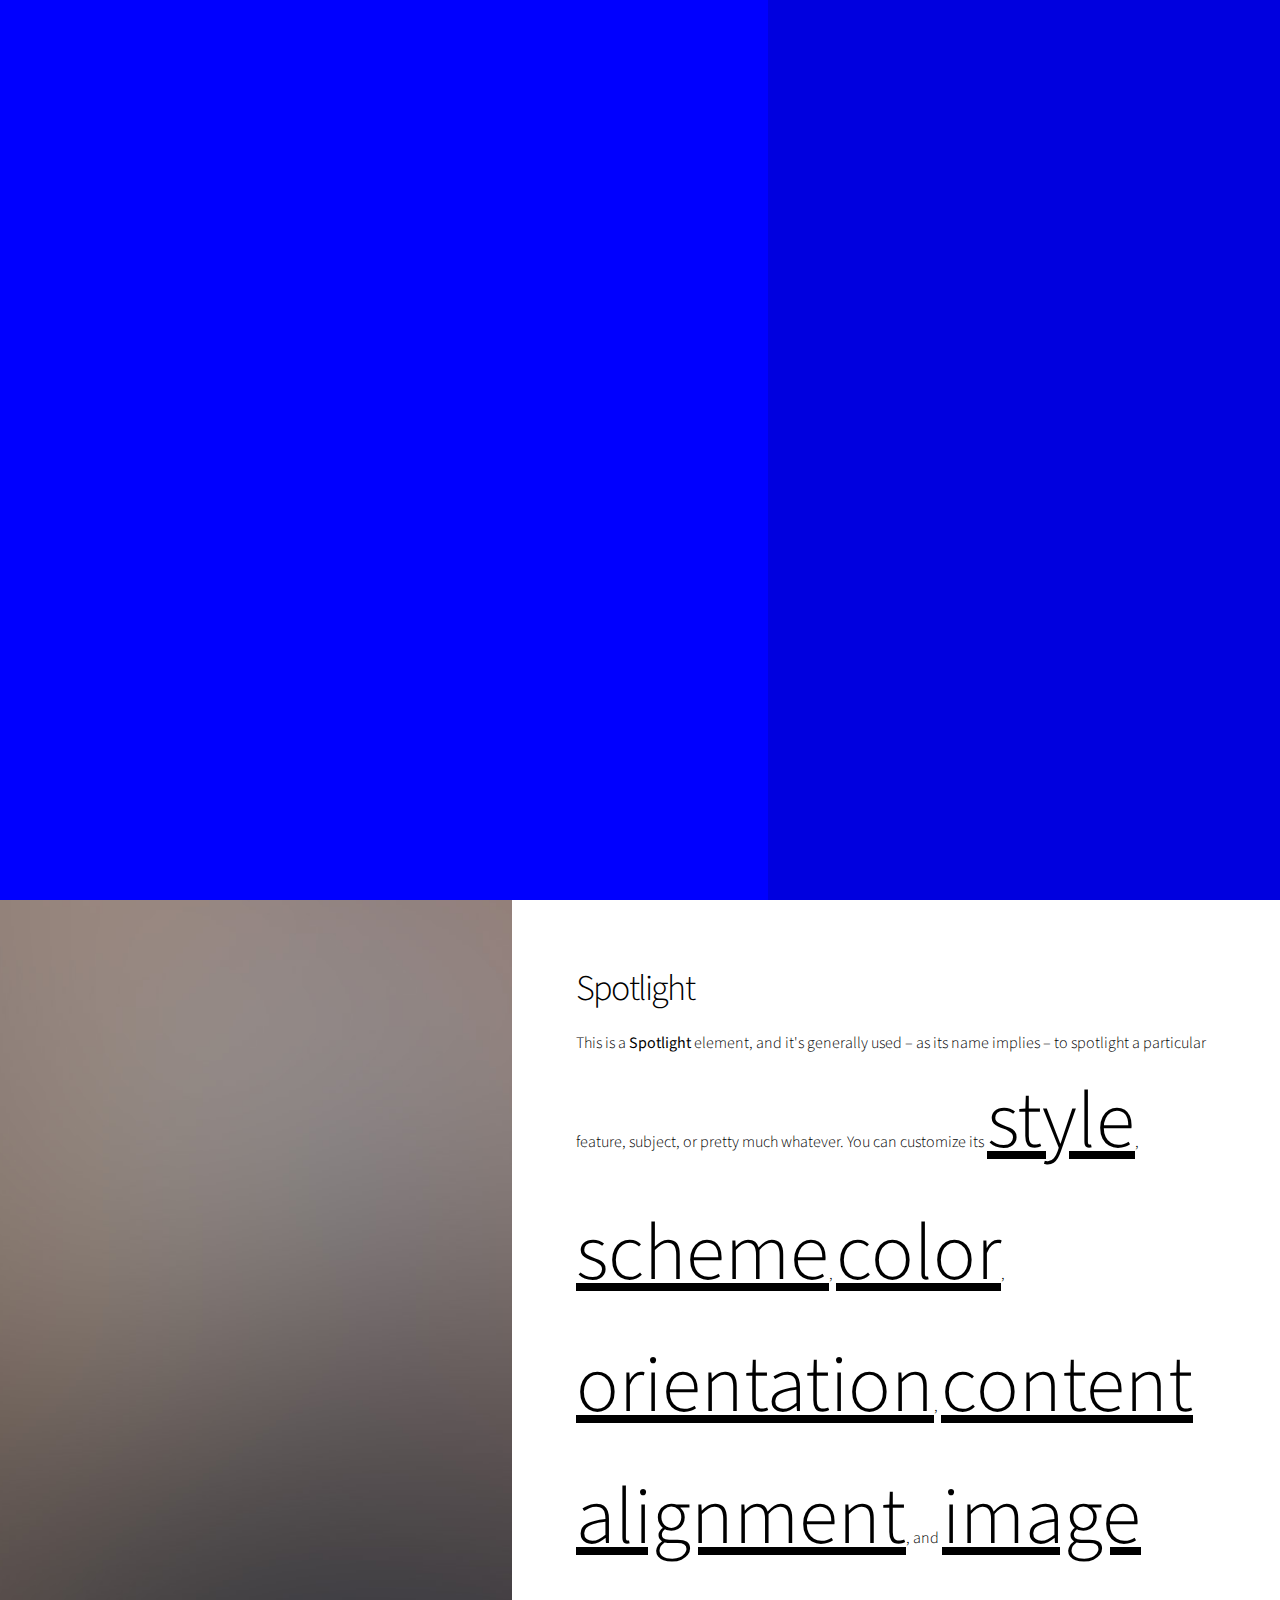
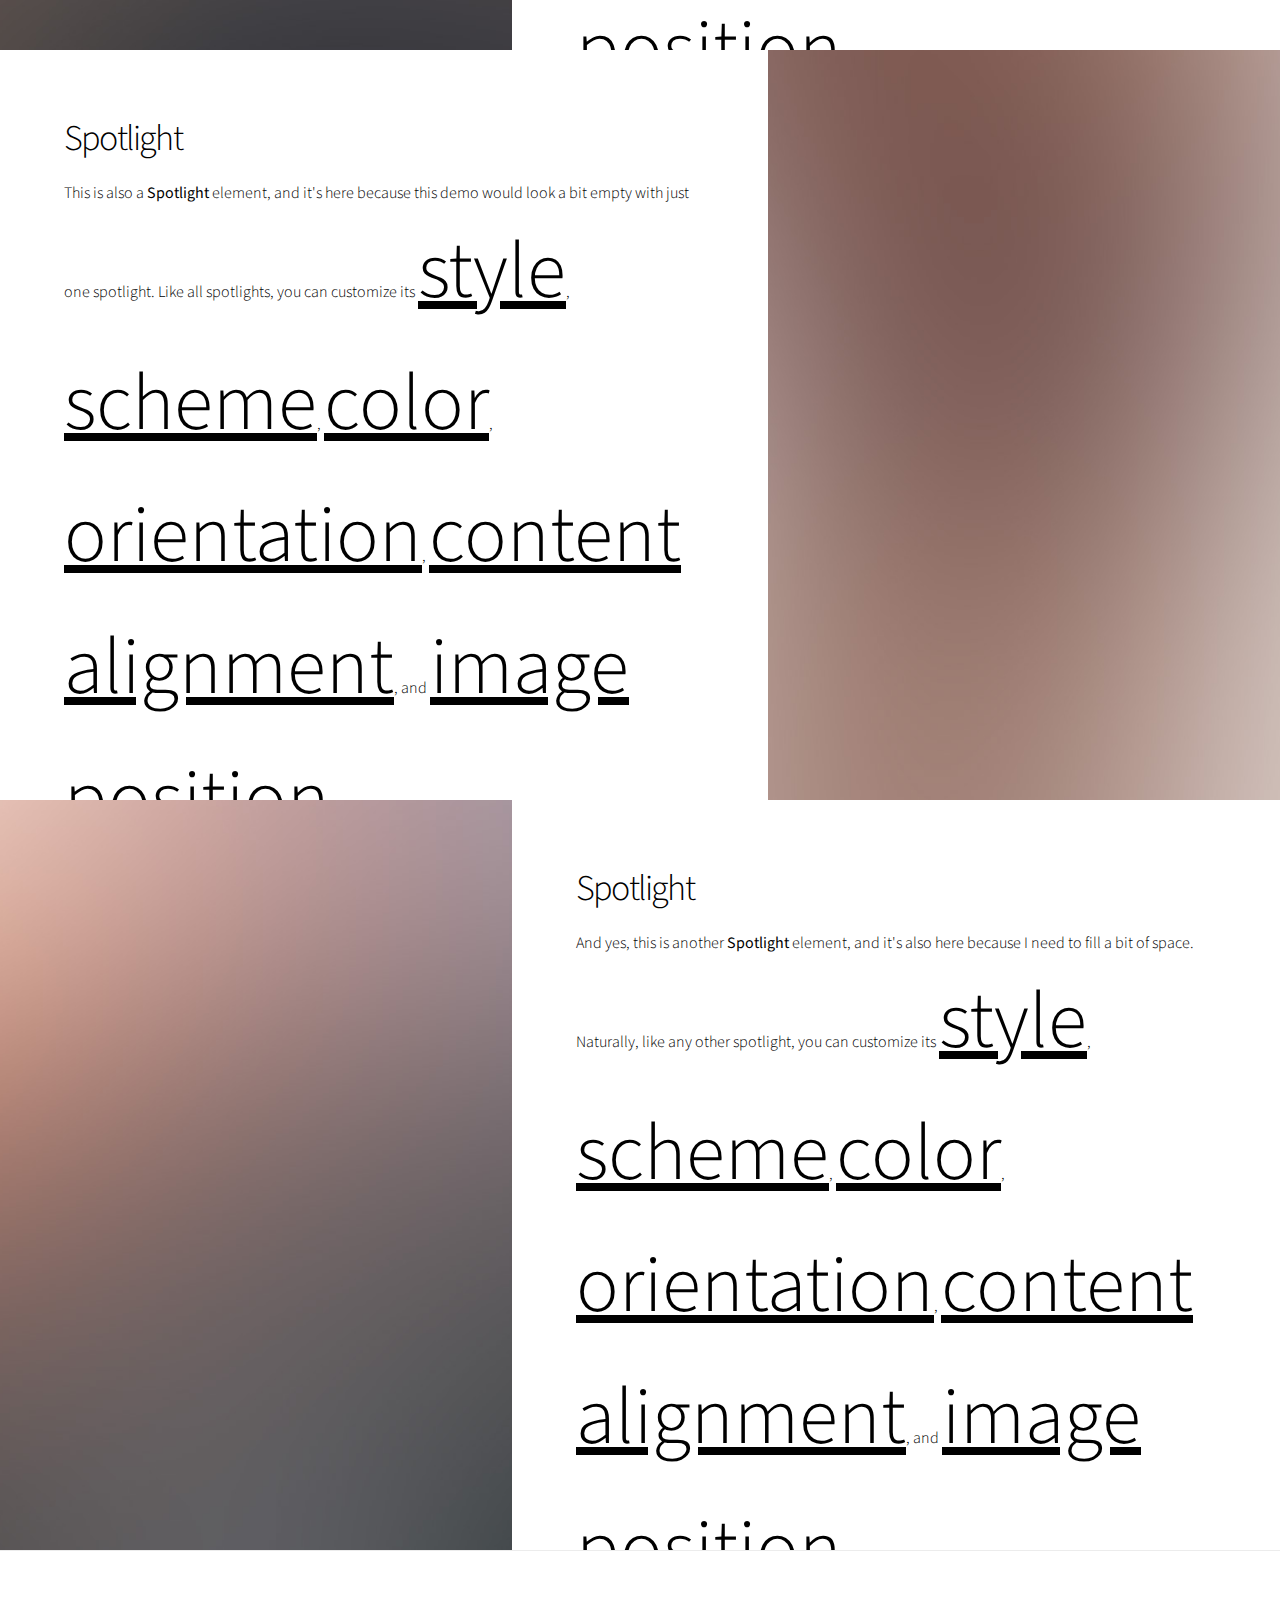
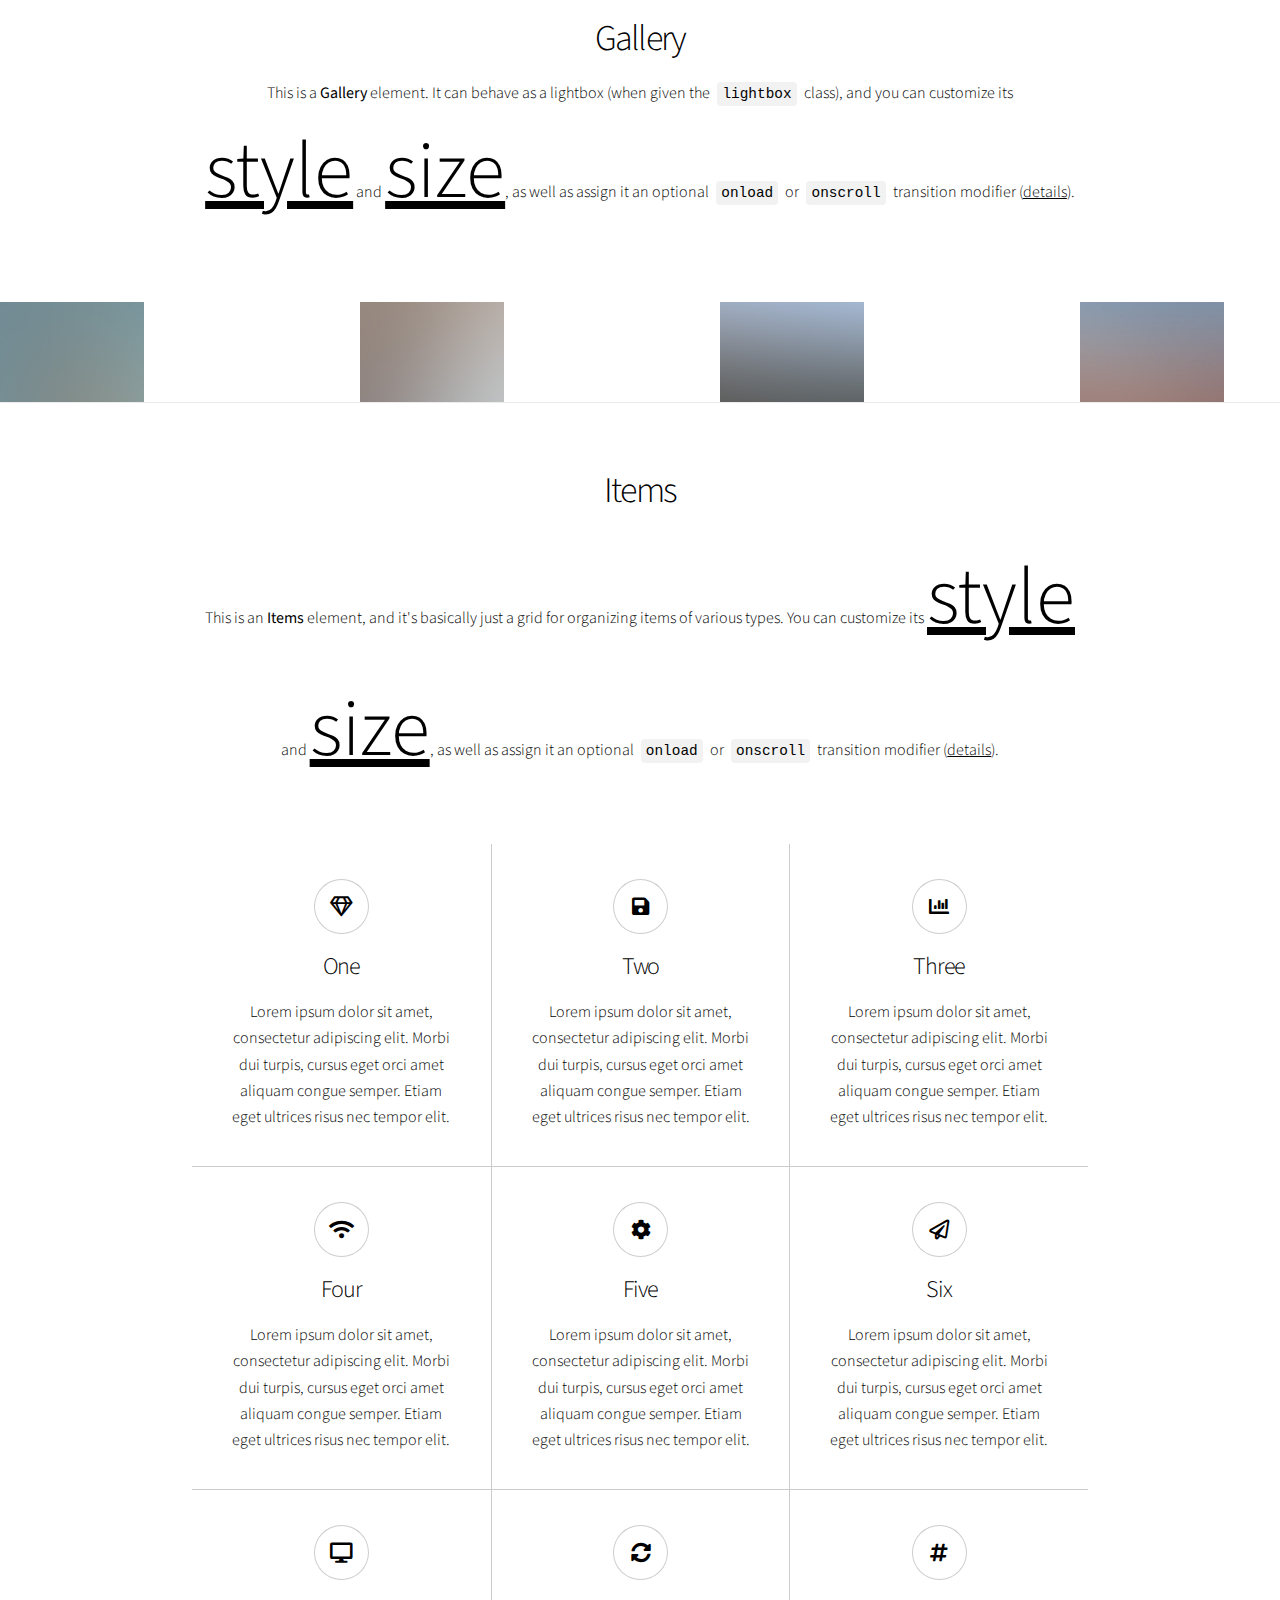
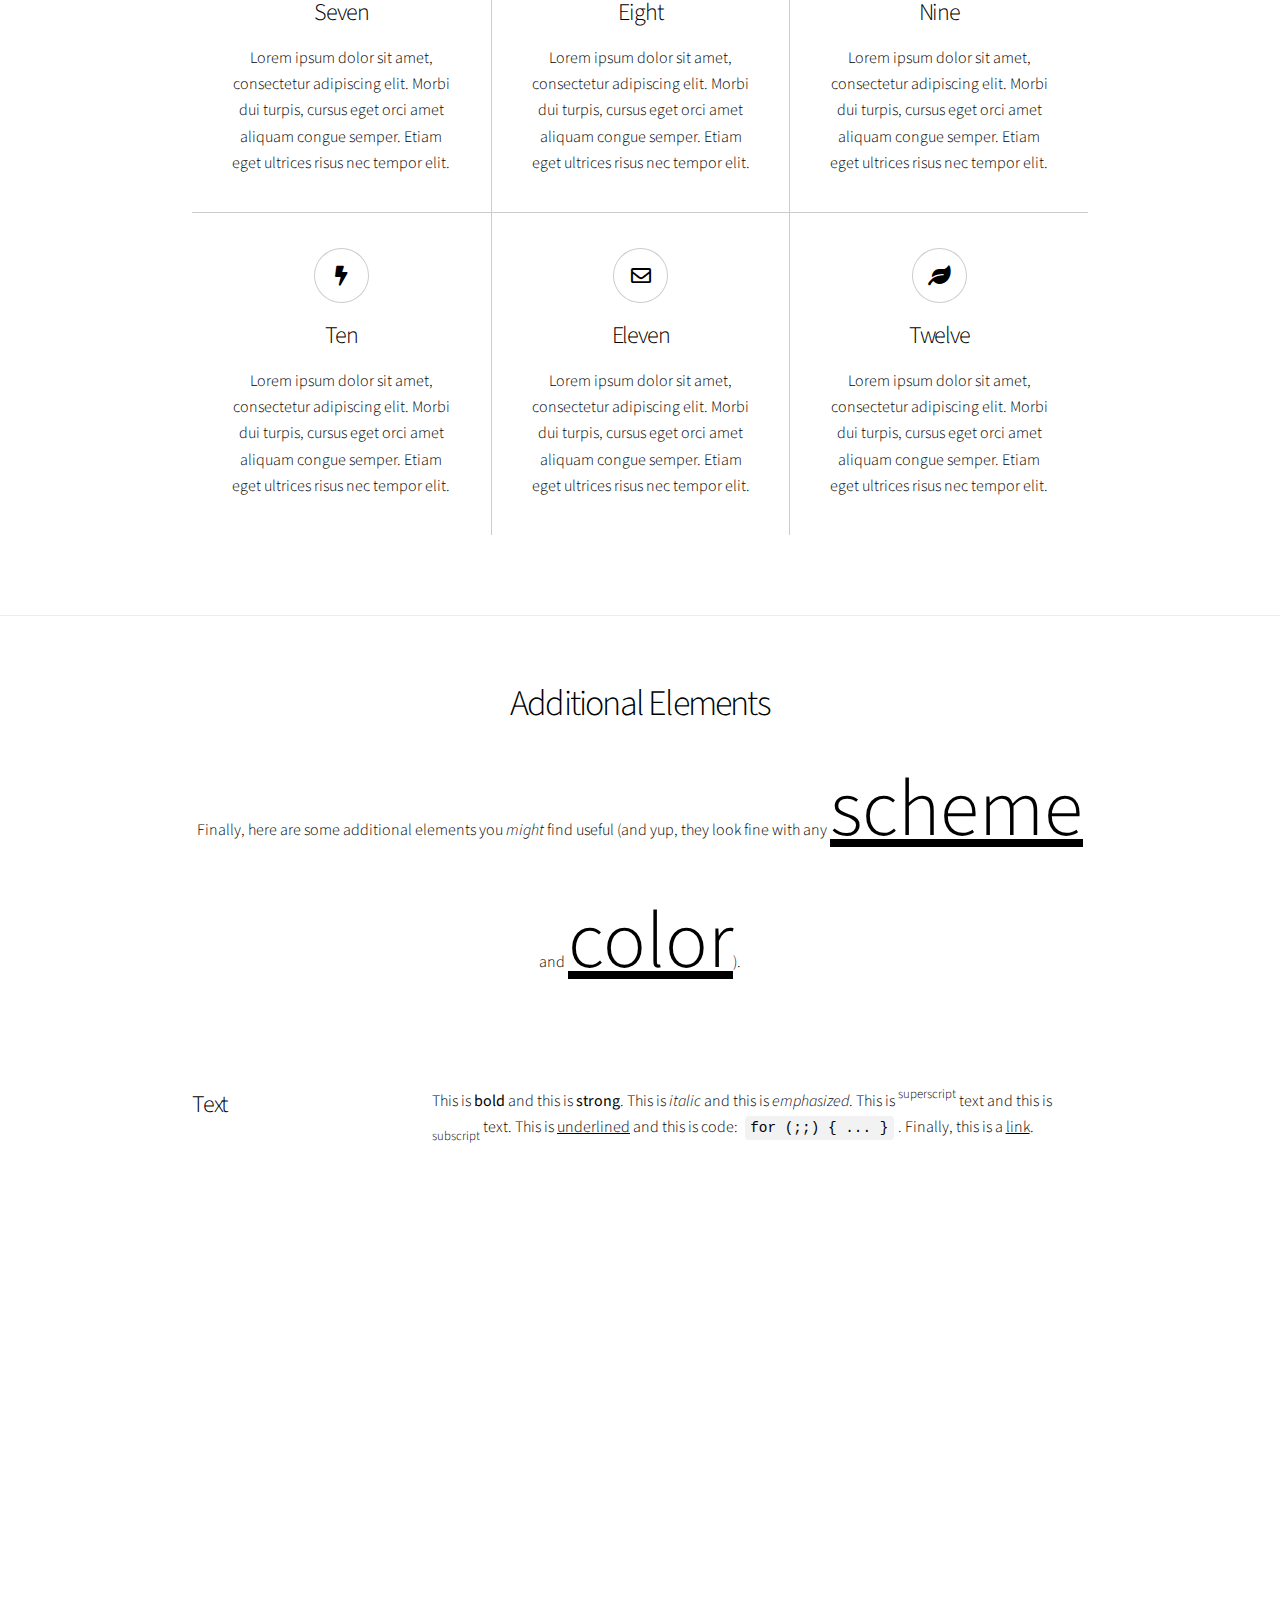
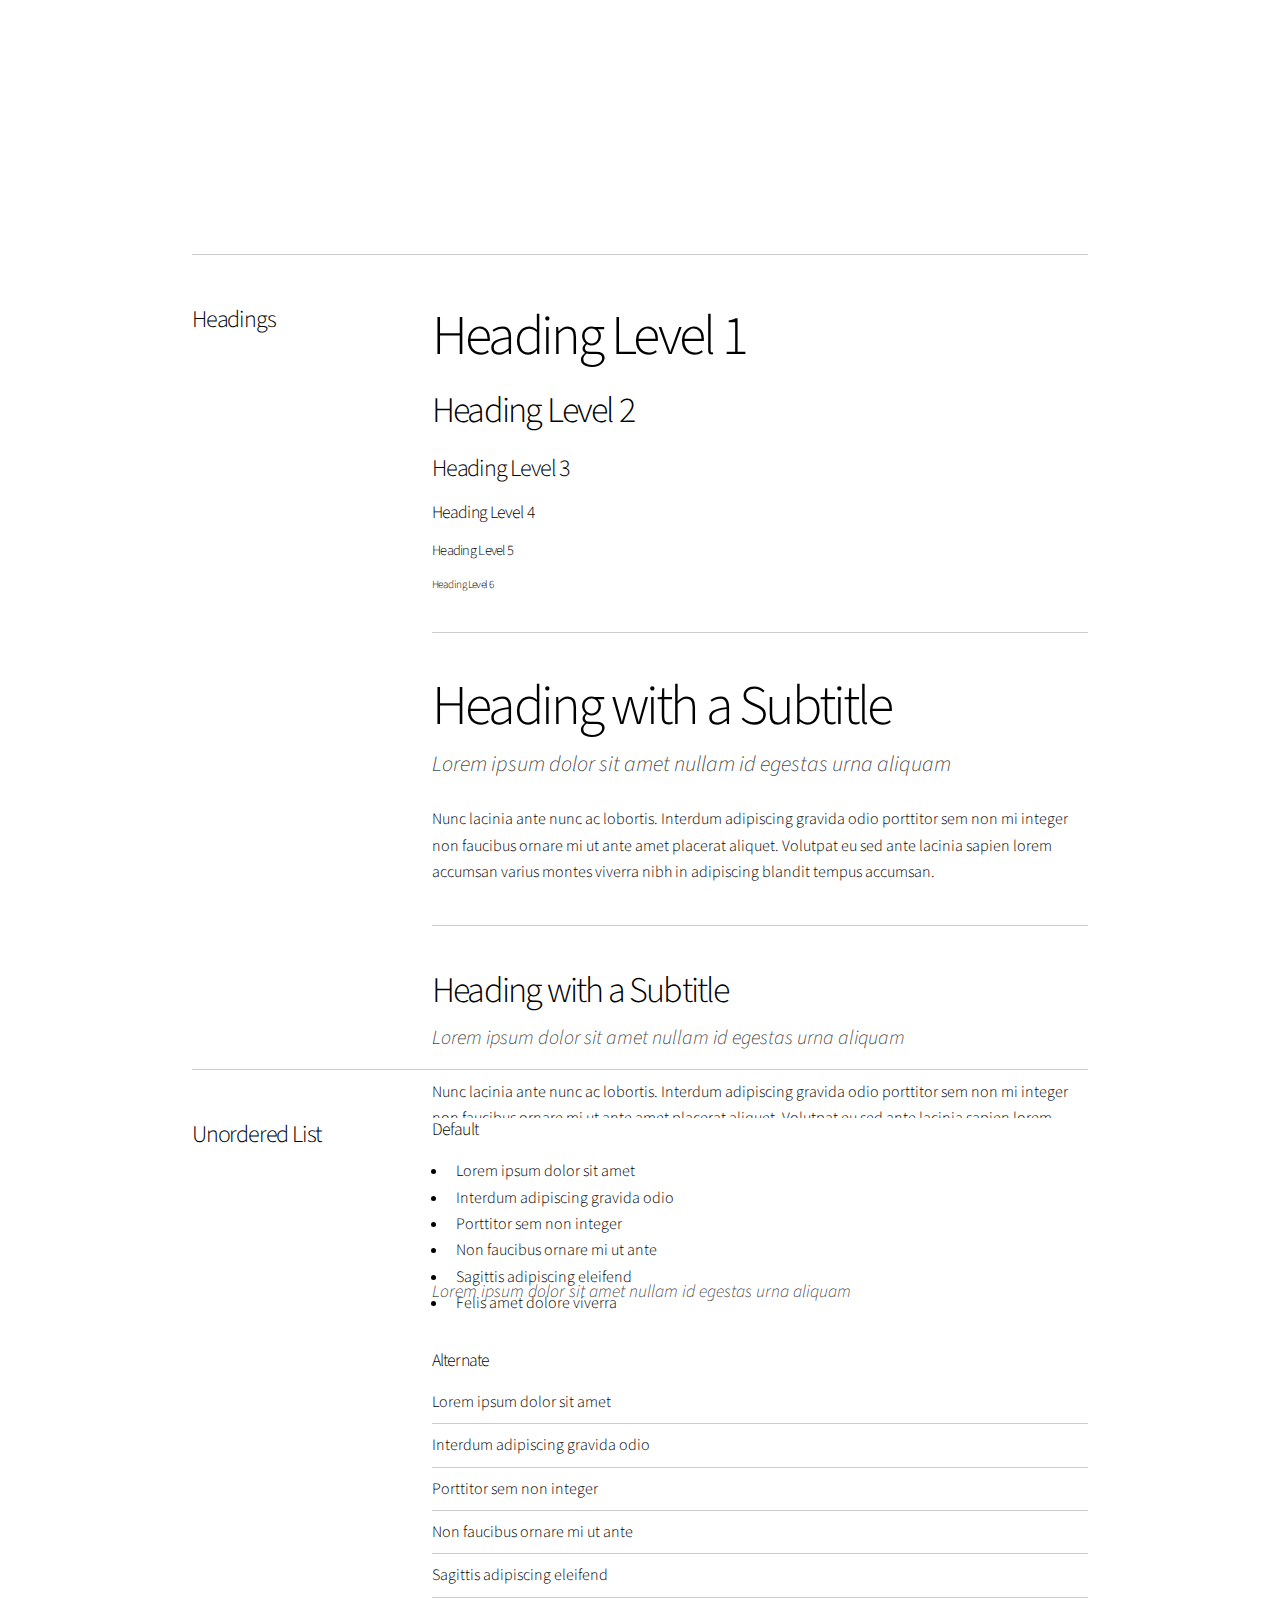
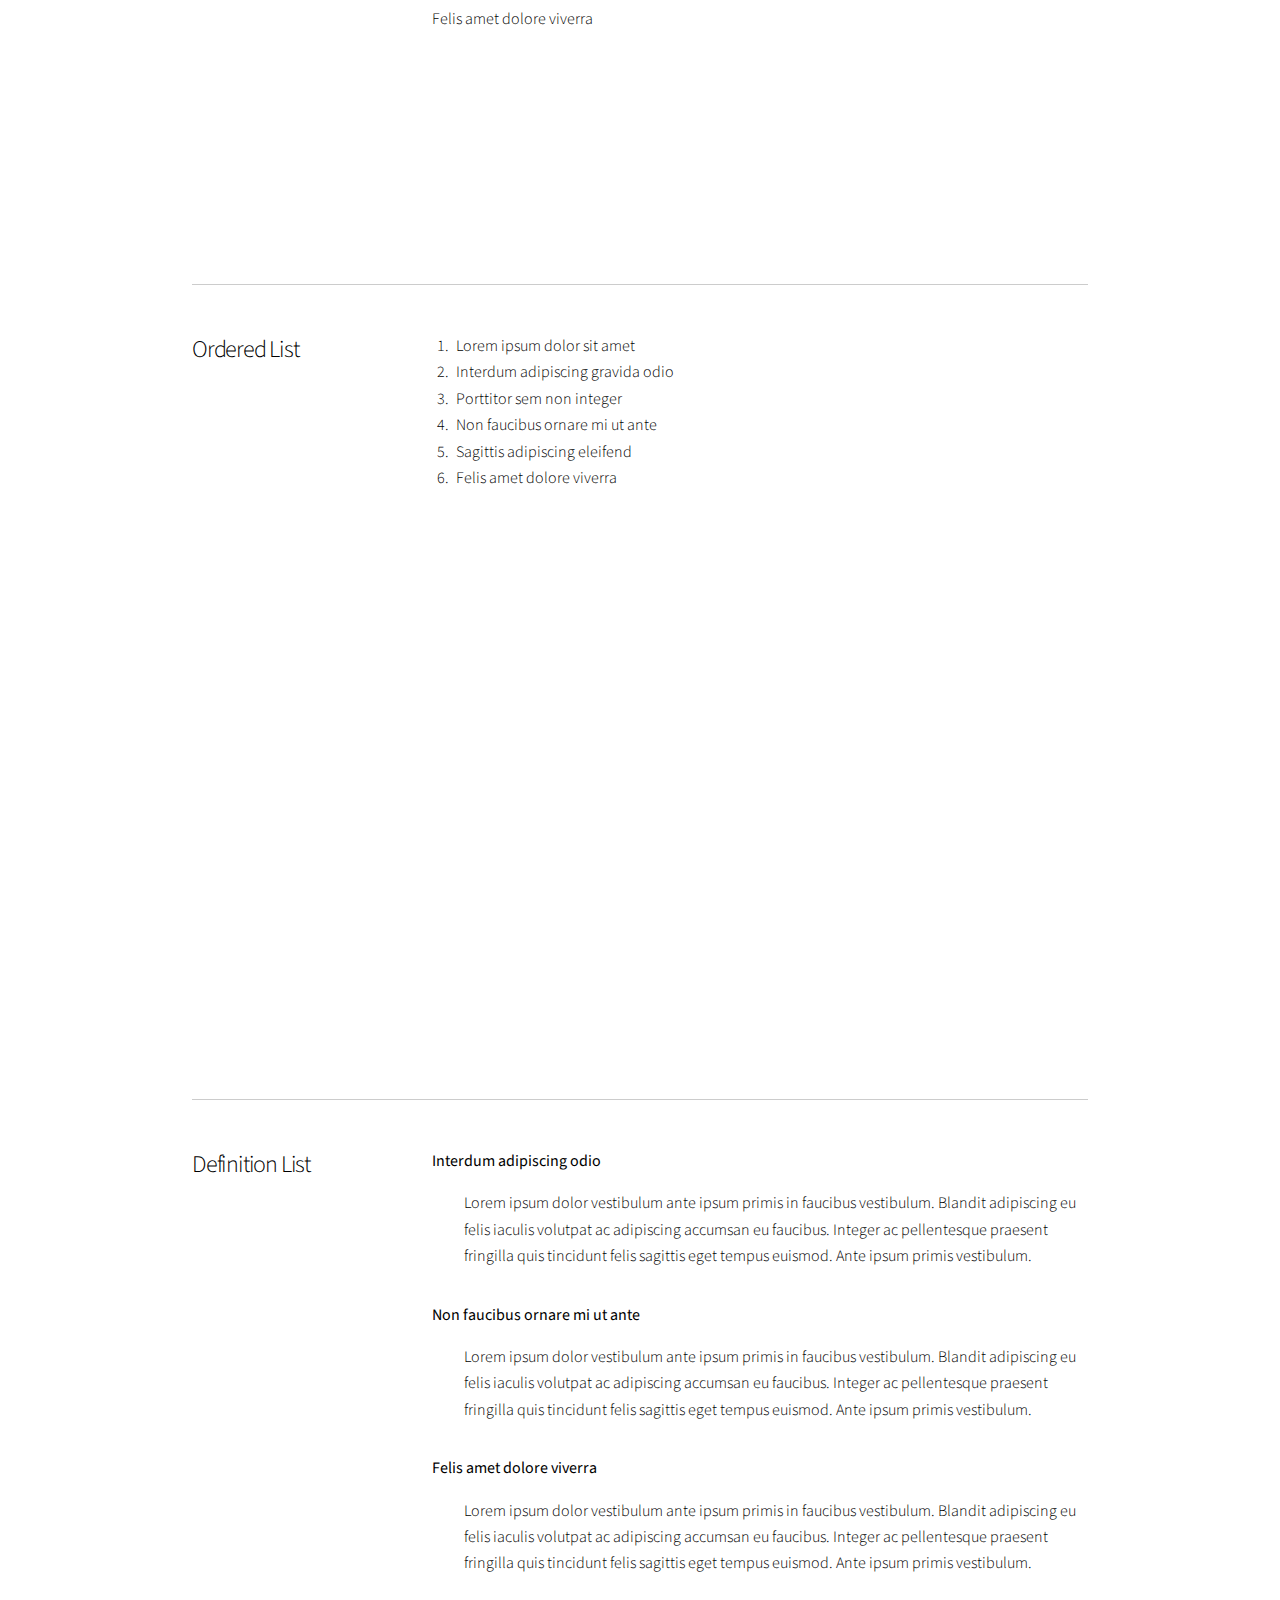
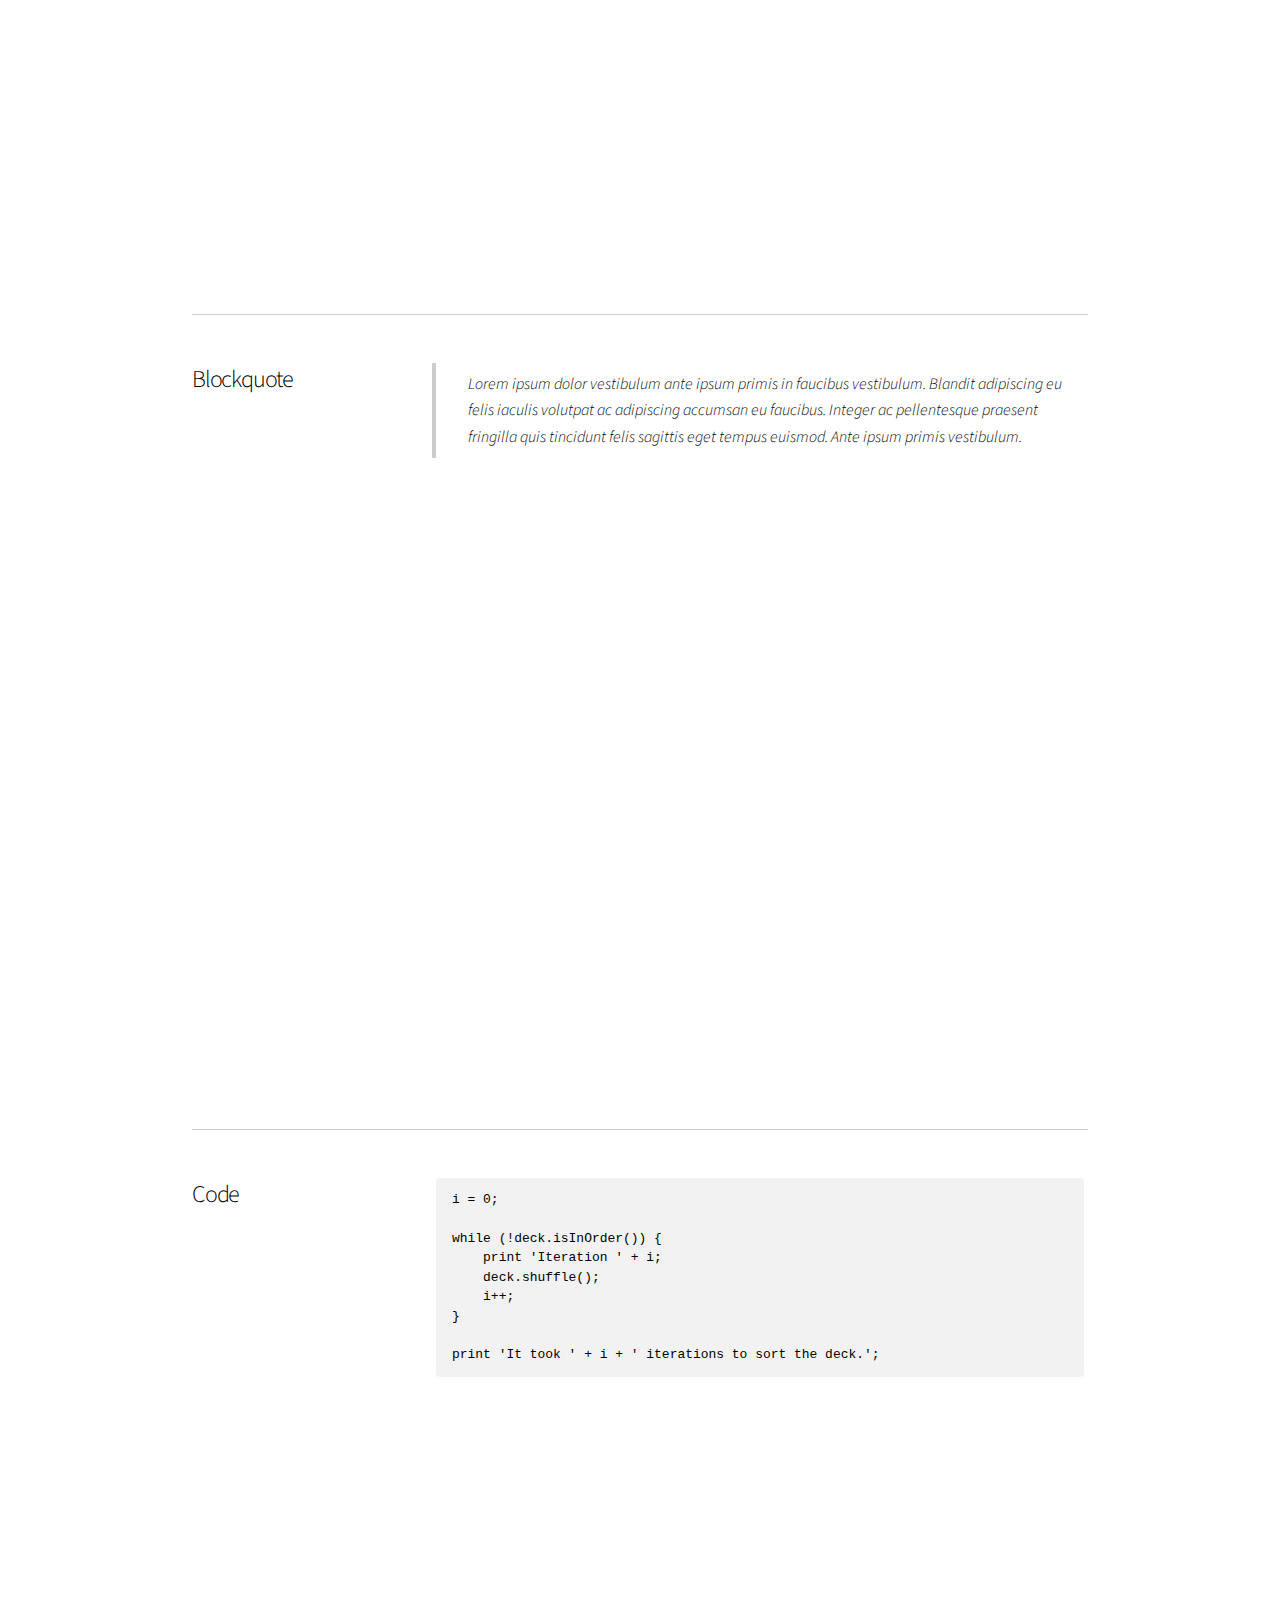
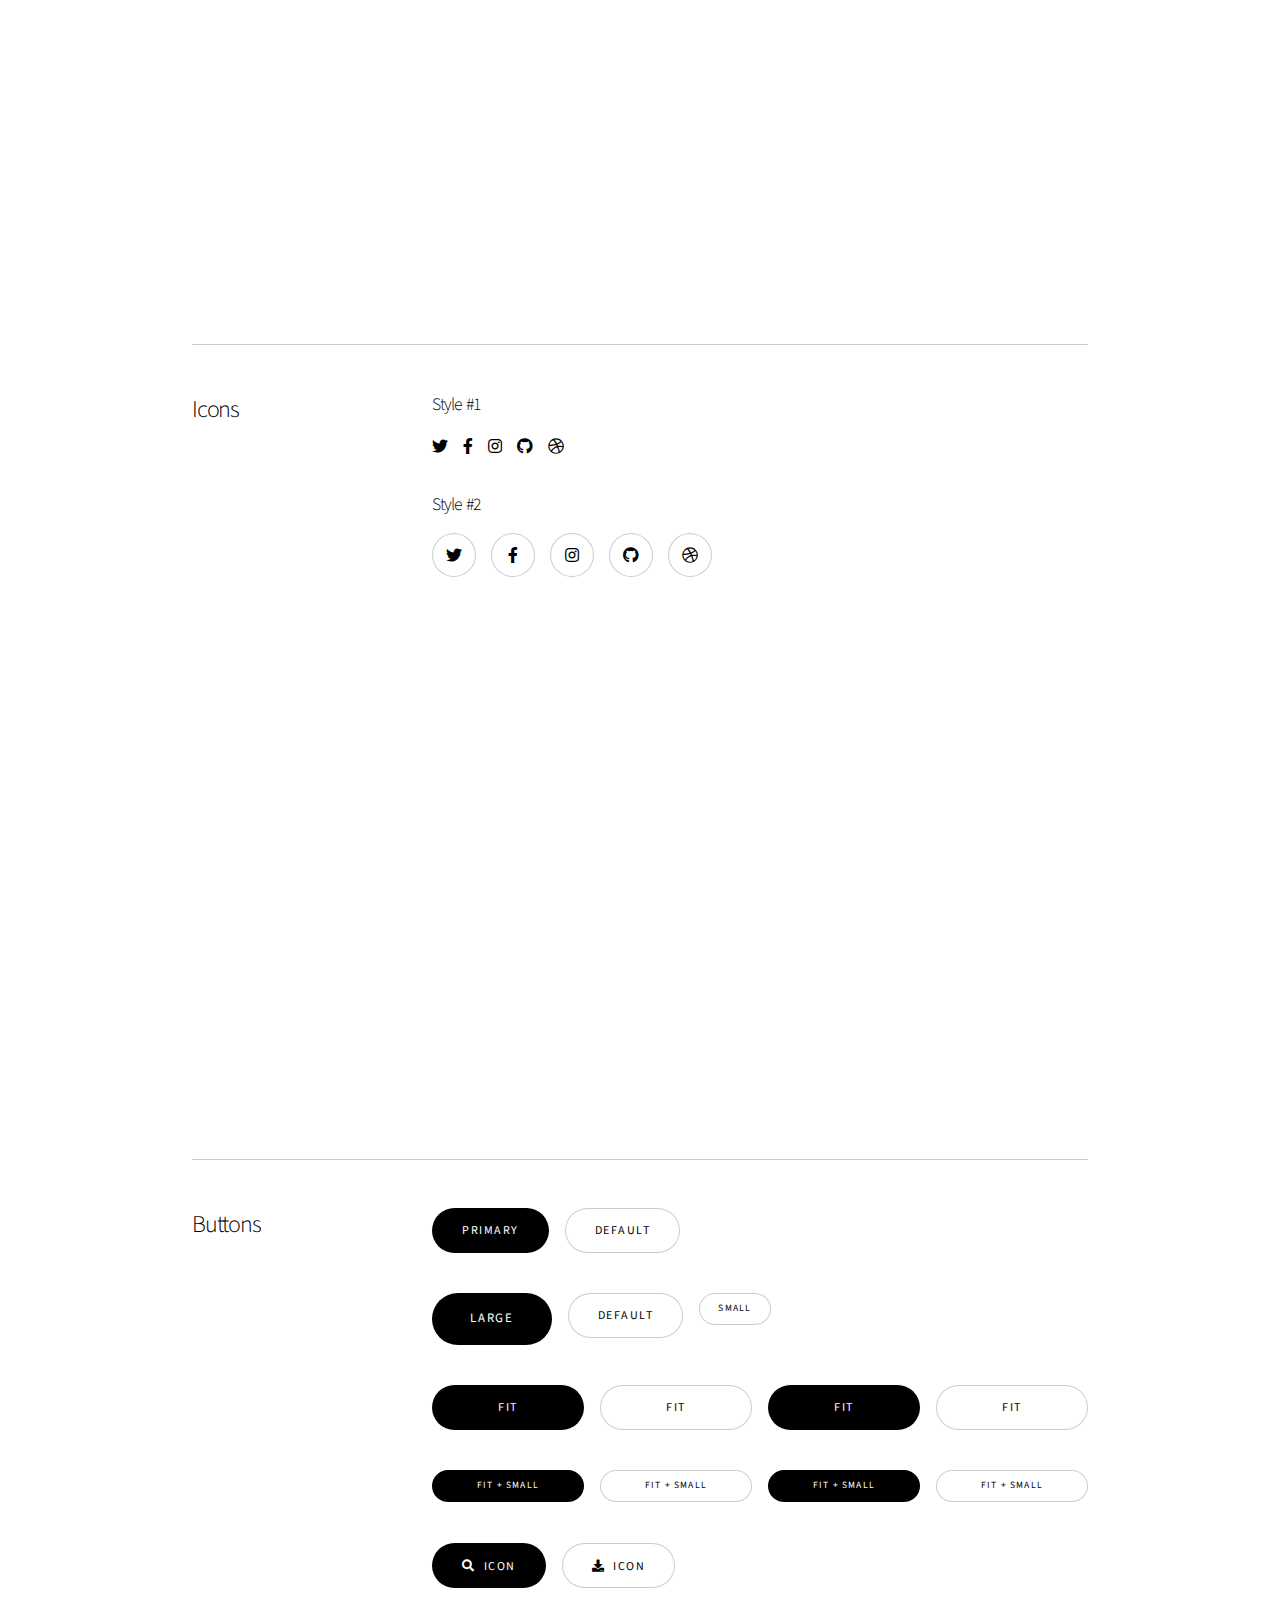
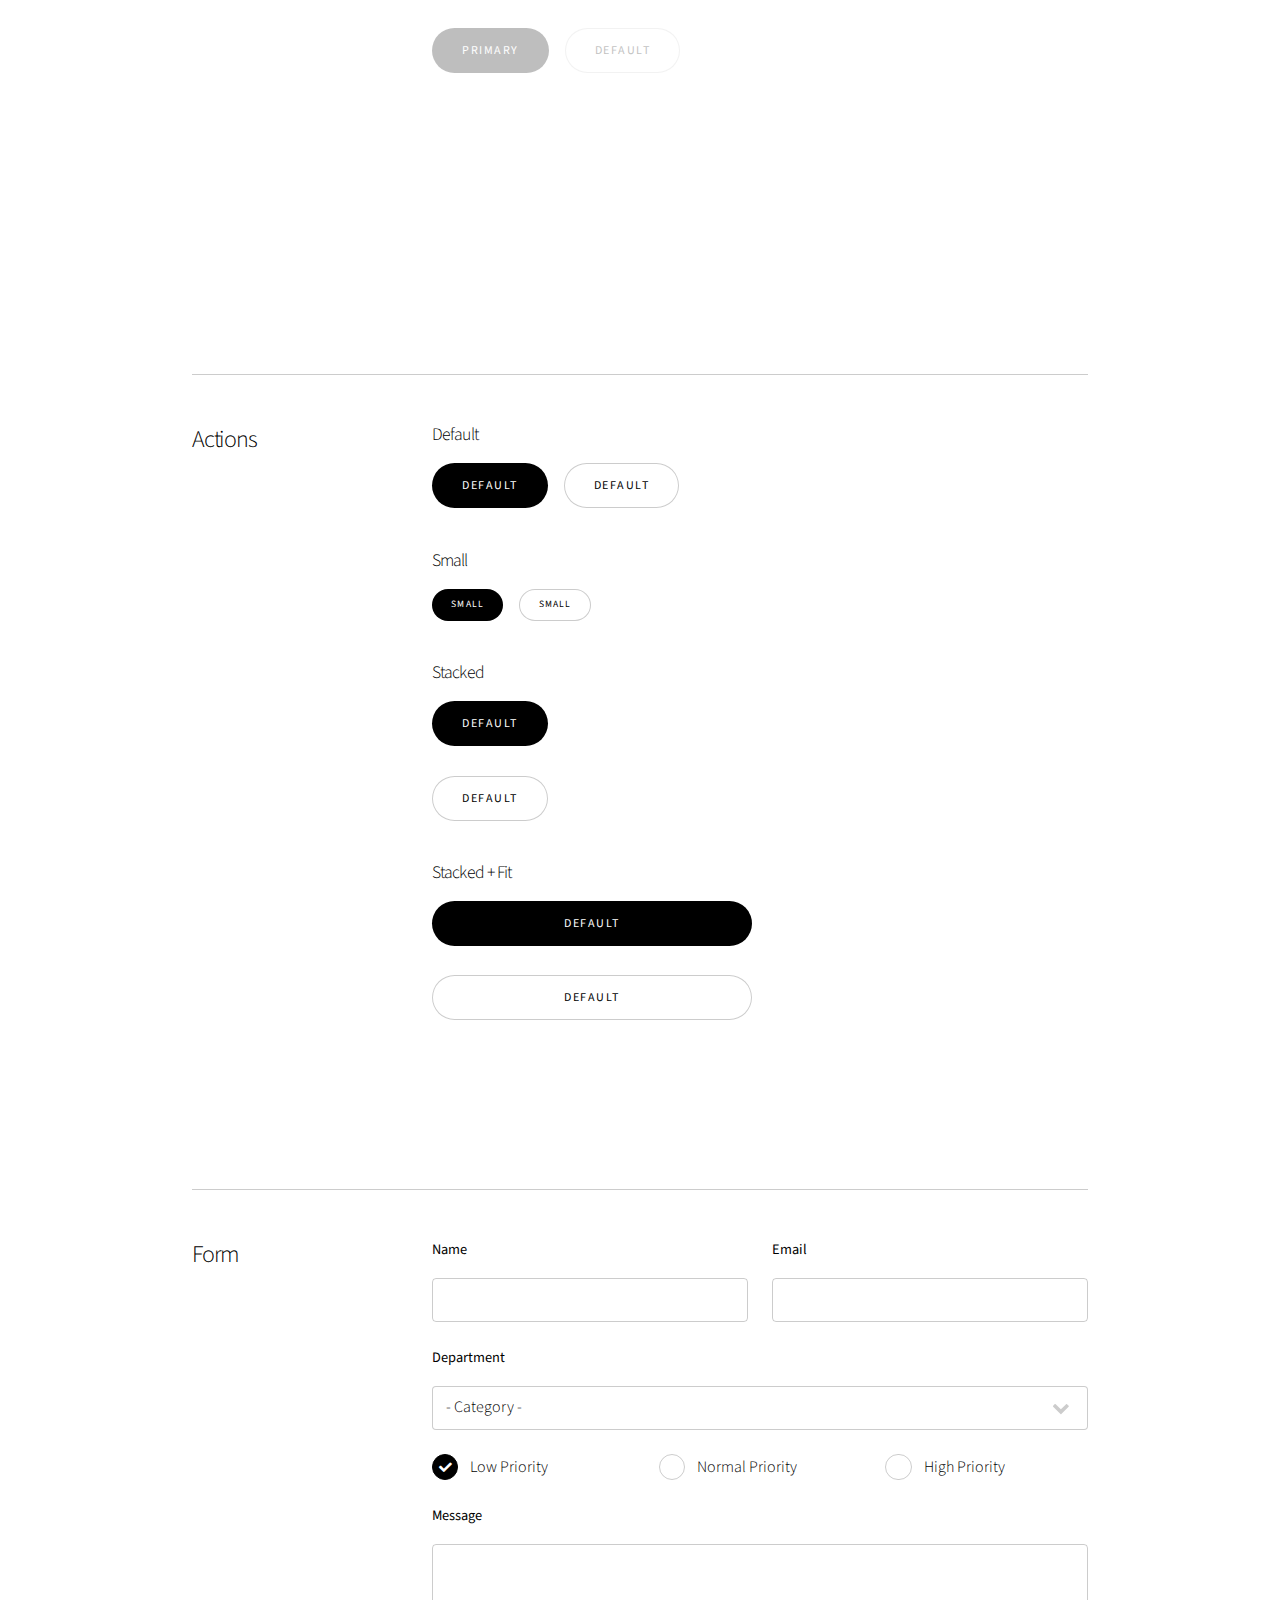
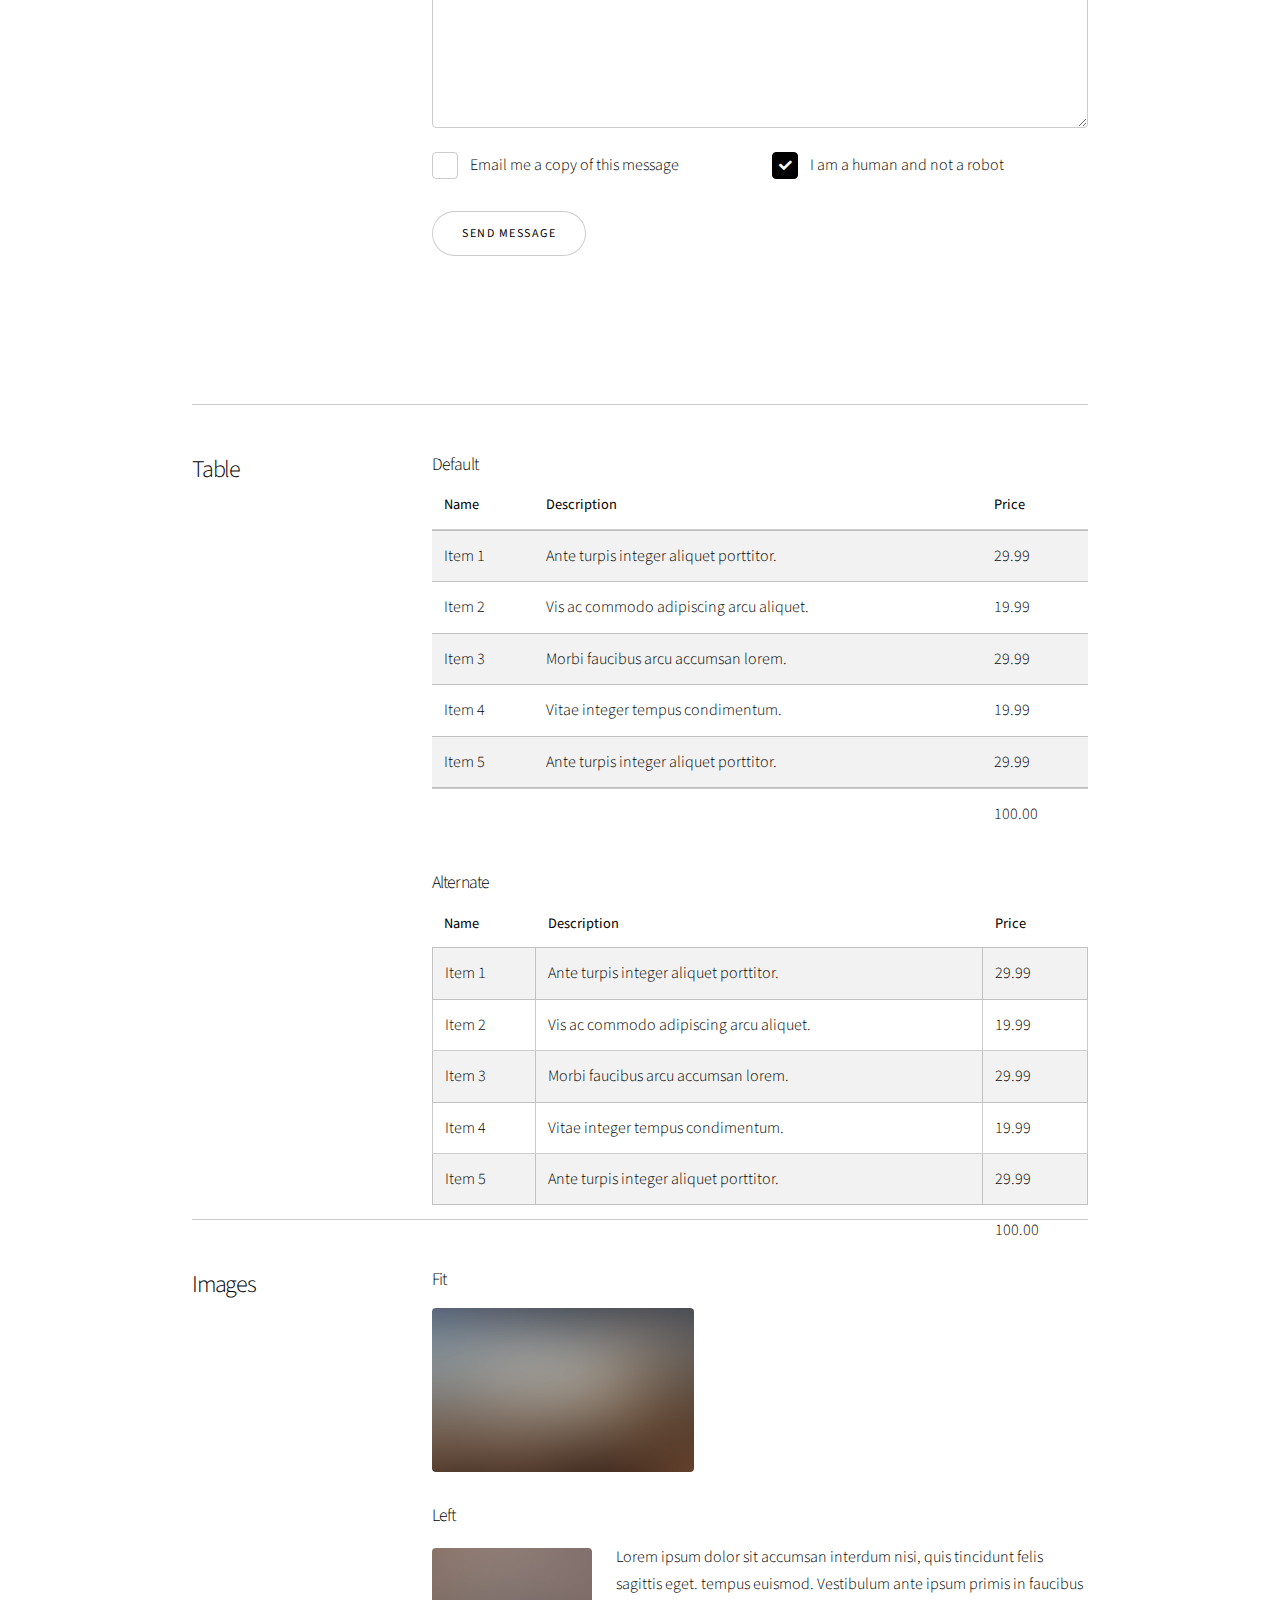
<file: index-demo.html>
<!DOCTYPE HTML>

<html>
	<head>
		<title>Story by HTML5 UP</title>
		<meta charset="utf-8" />
		<meta name="viewport" content="width=device-width, initial-scale=1, user-scalable=no" />
		<link rel="stylesheet" href="assets/css/main.css" />
		<noscript><link rel="stylesheet" href="assets/css/noscript.css" /></noscript>
	</head>
	<body class="is-preload">

		<!-- Wrapper -->
			<div id="wrapper" class="divided">

				<!-- Banner -->
					<section class="banner style1 orient-left content-align-left image-position-right fullscreen onload-image-fade-in onload-content-fade-right">
						<div class="content">
							<h1>Story</h1>
							<p class="major">A (modular, highly tweakable) responsive one-page template designed by <a href="https://html5up.net">HTML5 UP</a> and released for free under the <a href="https://html5up.net/license">Creative Commons</a>.</p>
							<p>This is a <strong>Banner</strong> element, and it's generally used as an introduction or opening statement. You can customize its <span class="demo-controls">appearance with a number of modifiers</span>, as well as assign it an optional <code>onload</code> or <code>onscroll</code> transition modifier (<a href="#reference-banner">details</a>).</p>
							<ul class="actions stacked">
								<li><a href="#first" class="button large wide smooth-scroll-middle">Get Started</a></li>
							</ul>
						</div>
						<div class="image">
							<img src="images/banner.jpg" alt="" />
						</div>
					</section>

				<!-- Spotlight -->
					<section class="spotlight style1 orient-right content-align-left image-position-center onscroll-image-fade-in" id="first">
						<div class="content">
							<h2>Spotlight</h2>
							<p>This is a <strong>Spotlight</strong> element, and it's generally used &ndash; as its name implies &ndash; to spotlight a particular feature, subject, or pretty much whatever. You can customize its <span class="demo-controls">appearance with a number of modifiers</span>, as well as assign it an optional <code>onload</code> or <code>onscroll</code> transition modifier (<a href="#reference-spotlight">details</a>).</p>
							<ul class="actions stacked">
								<li><a href="#" class="button">Learn More</a></li>
							</ul>
						</div>
						<div class="image">
							<img src="images/spotlight01.jpg" alt="" />
						</div>
					</section>

				<!-- Spotlight -->
					<section class="spotlight style1 orient-left content-align-left image-position-center onscroll-image-fade-in">
						<div class="content">
							<h2>Spotlight</h2>
							<p>This is also a <strong>Spotlight</strong> element, and it's here because this demo would look a bit empty with just one spotlight. Like all spotlights, you can customize its <span class="demo-controls">appearance with a number of modifiers</span>, as well as assign it an optional <code>onload</code> or <code>onscroll</code> transition modifier (<a href="#reference-spotlight">details</a>).</p>
							<ul class="actions stacked">
								<li><a href="#" class="button">Learn More</a></li>
							</ul>
						</div>
						<div class="image">
							<img src="images/spotlight02.jpg" alt="" />
						</div>
					</section>

				<!-- Spotlight -->
					<section class="spotlight style1 orient-right content-align-left image-position-center onscroll-image-fade-in">
						<div class="content">
							<h2>Spotlight</h2>
							<p>And yes, this is another <strong>Spotlight</strong> element, and it's also here because I need to fill a bit of space. Naturally, like any other spotlight, you can customize its <span class="demo-controls">appearance with a number of modifiers</span>, as well as assign it an optional <code>onload</code> or <code>onscroll</code> transition modifier (<a href="#reference-spotlight">details</a>).</p>
							<ul class="actions stacked">
								<li><a href="#" class="button">Learn More</a></li>
							</ul>
						</div>
						<div class="image">
							<img src="images/spotlight03.jpg" alt="" />
						</div>
					</section>

				<!-- Gallery -->
					<section class="wrapper style1 align-center">
						<div class="inner">
							<h2>Gallery</h2>
							<p>This is a <strong>Gallery</strong> element. It can behave as a lightbox (when given the <code>lightbox</code> class), and you can customize its <span class="demo-controls">appearance with a number of modifiers</span>, as well as assign it an optional <code>onload</code> or <code>onscroll</code> transition modifier (<a href="#reference-gallery">details</a>).</p>
						</div>

						<!-- Gallery -->
							<div class="gallery style2 medium lightbox onscroll-fade-in">
								<article>
									<a href="images/gallery/fulls/01.jpg" class="image">
										<img src="images/gallery/thumbs/01.jpg" alt="" />
									</a>
									<div class="caption">
										<h3>Title</h3>
										<p>Lorem ipsum dolor amet, consectetur magna etiam elit. Etiam sed ultrices.</p>
										<ul class="actions fixed">
											<li><span class="button small">Details</span></li>
										</ul>
									</div>
								</article>
								<article>
									<a href="images/gallery/fulls/02.jpg" class="image">
										<img src="images/gallery/thumbs/02.jpg" alt="" />
									</a>
									<div class="caption">
										<h3>Title</h3>
										<p>Lorem ipsum dolor amet, consectetur magna etiam elit. Etiam sed ultrices.</p>
										<ul class="actions fixed">
											<li><span class="button small">Details</span></li>
										</ul>
									</div>
								</article>
								<article>
									<a href="images/gallery/fulls/03.jpg" class="image">
										<img src="images/gallery/thumbs/03.jpg" alt="" />
									</a>
									<div class="caption">
										<h3>Title</h3>
										<p>Lorem ipsum dolor amet, consectetur magna etiam elit. Etiam sed ultrices.</p>
										<ul class="actions fixed">
											<li><span class="button small">Details</span></li>
										</ul>
									</div>
								</article>
								<article>
									<a href="images/gallery/fulls/04.jpg" class="image">
										<img src="images/gallery/thumbs/04.jpg" alt="" />
									</a>
									<div class="caption">
										<h3>Title</h3>
										<p>Lorem ipsum dolor amet, consectetur magna etiam elit. Etiam sed ultrices.</p>
										<ul class="actions fixed">
											<li><span class="button small">Details</span></li>
										</ul>
									</div>
								</article>
								<article>
									<a href="images/gallery/fulls/05.jpg" class="image">
										<img src="images/gallery/thumbs/05.jpg" alt="" />
									</a>
									<div class="caption">
										<h3>Title</h3>
										<p>Lorem ipsum dolor amet, consectetur magna etiam elit. Etiam sed ultrices.</p>
										<ul class="actions fixed">
											<li><span class="button small">Details</span></li>
										</ul>
									</div>
								</article>
								<article>
									<a href="images/gallery/fulls/06.jpg" class="image">
										<img src="images/gallery/thumbs/06.jpg" alt="" />
									</a>
									<div class="caption">
										<h3>Title</h3>
										<p>Lorem ipsum dolor amet, consectetur magna etiam elit. Etiam sed ultrices.</p>
										<ul class="actions fixed">
											<li><span class="button small">Details</span></li>
										</ul>
									</div>
								</article>
								<article>
									<a href="images/gallery/fulls/07.jpg" class="image">
										<img src="images/gallery/thumbs/07.jpg" alt="" />
									</a>
									<div class="caption">
										<h3>Title</h3>
										<p>Lorem ipsum dolor amet, consectetur magna etiam elit. Etiam sed ultrices.</p>
										<ul class="actions fixed">
											<li><span class="button small">Details</span></li>
										</ul>
									</div>
								</article>
								<article>
									<a href="images/gallery/fulls/08.jpg" class="image">
										<img src="images/gallery/thumbs/08.jpg" alt="" />
									</a>
									<div class="caption">
										<h3>Title</h3>
										<p>Lorem ipsum dolor amet, consectetur magna etiam elit. Etiam sed ultrices.</p>
										<ul class="actions fixed">
											<li><span class="button small">Details</span></li>
										</ul>
									</div>
								</article>
								<article>
									<a href="images/gallery/fulls/09.jpg" class="image">
										<img src="images/gallery/thumbs/09.jpg" alt="" />
									</a>
									<div class="caption">
										<h3>Title</h3>
										<p>Lorem ipsum dolor amet, consectetur magna etiam elit. Etiam sed ultrices.</p>
										<ul class="actions fixed">
											<li><span class="button small">Details</span></li>
										</ul>
									</div>
								</article>
								<article>
									<a href="images/gallery/fulls/10.jpg" class="image">
										<img src="images/gallery/thumbs/10.jpg" alt="" />
									</a>
									<div class="caption">
										<h3>Title</h3>
										<p>Lorem ipsum dolor amet, consectetur magna etiam elit. Etiam sed ultrices.</p>
										<ul class="actions fixed">
											<li><span class="button small">Details</span></li>
										</ul>
									</div>
								</article>
								<article>
									<a href="images/gallery/fulls/11.jpg" class="image">
										<img src="images/gallery/thumbs/11.jpg" alt="" />
									</a>
									<div class="caption">
										<h3>Title</h3>
										<p>Lorem ipsum dolor amet, consectetur magna etiam elit. Etiam sed ultrices.</p>
										<ul class="actions fixed">
											<li><span class="button small">Details</span></li>
										</ul>
									</div>
								</article>
								<article>
									<a href="images/gallery/fulls/12.jpg" class="image">
										<img src="images/gallery/thumbs/12.jpg" alt="" />
									</a>
									<div class="caption">
										<h3>Title</h3>
										<p>Lorem ipsum dolor amet, consectetur magna etiam elit. Etiam sed ultrices.</p>
										<ul class="actions fixed">
											<li><span class="button small">Details</span></li>
										</ul>
									</div>
								</article>
							</div>

					</section>

				<!-- Items -->
					<section class="wrapper style1 align-center">
						<div class="inner">
							<h2>Items</h2>
							<p>This is an <strong>Items</strong> element, and it's basically just a grid for organizing items of various types. You can customize its <span class="demo-controls">appearance with a number of modifiers</span>, as well as assign it an optional <code>onload</code> or <code>onscroll</code> transition modifier (<a href="#reference-items">details</a>).</p>
							<div class="items style1 medium onscroll-fade-in">
								<section>
									<span class="icon style2 major fa-gem"></span>
									<h3>One</h3>
									<p>Lorem ipsum dolor sit amet, consectetur adipiscing elit. Morbi dui turpis, cursus eget orci amet aliquam congue semper. Etiam eget ultrices risus nec tempor elit.</p>
								</section>
								<section>
									<span class="icon solid style2 major fa-save"></span>
									<h3>Two</h3>
									<p>Lorem ipsum dolor sit amet, consectetur adipiscing elit. Morbi dui turpis, cursus eget orci amet aliquam congue semper. Etiam eget ultrices risus nec tempor elit.</p>
								</section>
								<section>
									<span class="icon solid style2 major fa-chart-bar"></span>
									<h3>Three</h3>
									<p>Lorem ipsum dolor sit amet, consectetur adipiscing elit. Morbi dui turpis, cursus eget orci amet aliquam congue semper. Etiam eget ultrices risus nec tempor elit.</p>
								</section>
								<section>
									<span class="icon solid style2 major fa-wifi"></span>
									<h3>Four</h3>
									<p>Lorem ipsum dolor sit amet, consectetur adipiscing elit. Morbi dui turpis, cursus eget orci amet aliquam congue semper. Etiam eget ultrices risus nec tempor elit.</p>
								</section>
								<section>
									<span class="icon solid style2 major fa-cog"></span>
									<h3>Five</h3>
									<p>Lorem ipsum dolor sit amet, consectetur adipiscing elit. Morbi dui turpis, cursus eget orci amet aliquam congue semper. Etiam eget ultrices risus nec tempor elit.</p>
								</section>
								<section>
									<span class="icon style2 major fa-paper-plane"></span>
									<h3>Six</h3>
									<p>Lorem ipsum dolor sit amet, consectetur adipiscing elit. Morbi dui turpis, cursus eget orci amet aliquam congue semper. Etiam eget ultrices risus nec tempor elit.</p>
								</section>
								<section>
									<span class="icon solid style2 major fa-desktop"></span>
									<h3>Seven</h3>
									<p>Lorem ipsum dolor sit amet, consectetur adipiscing elit. Morbi dui turpis, cursus eget orci amet aliquam congue semper. Etiam eget ultrices risus nec tempor elit.</p>
								</section>
								<section>
									<span class="icon solid style2 major fa-sync-alt"></span>
									<h3>Eight</h3>
									<p>Lorem ipsum dolor sit amet, consectetur adipiscing elit. Morbi dui turpis, cursus eget orci amet aliquam congue semper. Etiam eget ultrices risus nec tempor elit.</p>
								</section>
								<section>
									<span class="icon solid style2 major fa-hashtag"></span>
									<h3>Nine</h3>
									<p>Lorem ipsum dolor sit amet, consectetur adipiscing elit. Morbi dui turpis, cursus eget orci amet aliquam congue semper. Etiam eget ultrices risus nec tempor elit.</p>
								</section>
								<section>
									<span class="icon solid style2 major fa-bolt"></span>
									<h3>Ten</h3>
									<p>Lorem ipsum dolor sit amet, consectetur adipiscing elit. Morbi dui turpis, cursus eget orci amet aliquam congue semper. Etiam eget ultrices risus nec tempor elit.</p>
								</section>
								<section>
									<span class="icon style2 major fa-envelope"></span>
									<h3>Eleven</h3>
									<p>Lorem ipsum dolor sit amet, consectetur adipiscing elit. Morbi dui turpis, cursus eget orci amet aliquam congue semper. Etiam eget ultrices risus nec tempor elit.</p>
								</section>
								<section>
									<span class="icon solid style2 major fa-leaf"></span>
									<h3>Twelve</h3>
									<p>Lorem ipsum dolor sit amet, consectetur adipiscing elit. Morbi dui turpis, cursus eget orci amet aliquam congue semper. Etiam eget ultrices risus nec tempor elit.</p>
								</section>
							</div>
						</div>
					</section>

				<!-- Additional Elements -->
					<section class="wrapper style1 align-center">
						<div class="inner">
							<h2>Additional Elements</h2>
							<p>Finally, here are some additional elements you <em>might</em> find useful (and yup, they look fine with any <span class="demo-controls">appearance</span>).</p>
							<div class="index align-left">

								<!-- Text -->
									<section>
										<header>
											<h3>Text</h3>
										</header>
										<div class="content">

											<p>This is <b>bold</b> and this is <strong>strong</strong>. This is <i>italic</i> and this is <em>emphasized</em>.
											This is <sup>superscript</sup> text and this is <sub>subscript</sub> text.
											This is <u>underlined</u> and this is code: <code>for (;;) { ... }</code>.
											Finally, this is a <a href="#">link</a>.</p>

										</div>
									</section>

								<!-- Heading -->
									<section>
										<header>
											<h3>Headings</h3>
										</header>
										<div class="content">

											<h1>Heading Level 1</h1>
											<h2>Heading Level 2</h2>
											<h3>Heading Level 3</h3>
											<h4>Heading Level 4</h4>
											<h5>Heading Level 5</h5>
											<h6>Heading Level 6</h6>

											<hr />

											<header>
												<h1>Heading with a Subtitle</h1>
												<p>Lorem ipsum dolor sit amet nullam id egestas urna aliquam</p>
											</header>
											<p>Nunc lacinia ante nunc ac lobortis. Interdum adipiscing gravida odio porttitor sem non mi integer non faucibus ornare mi ut ante amet placerat aliquet. Volutpat eu sed ante lacinia sapien lorem accumsan varius montes viverra nibh in adipiscing blandit tempus accumsan.</p>

											<hr />

											<header>
												<h2>Heading with a Subtitle</h2>
												<p>Lorem ipsum dolor sit amet nullam id egestas urna aliquam</p>
											</header>
											<p>Nunc lacinia ante nunc ac lobortis. Interdum adipiscing gravida odio porttitor sem non mi integer non faucibus ornare mi ut ante amet placerat aliquet. Volutpat eu sed ante lacinia sapien lorem accumsan varius montes viverra nibh in adipiscing blandit tempus accumsan.</p>

											<hr />

											<header>
												<h3>Heading with a Subtitle</h3>
												<p>Lorem ipsum dolor sit amet nullam id egestas urna aliquam</p>
											</header>
											<p>Nunc lacinia ante nunc ac lobortis. Interdum adipiscing gravida odio porttitor sem non mi integer non faucibus ornare mi ut ante amet placerat aliquet. Volutpat eu sed ante lacinia sapien lorem accumsan varius montes viverra nibh in adipiscing blandit tempus accumsan.</p>

										</div>
									</section>

								<!-- Unordered List -->
									<section>
										<header>
											<h3>Unordered List</h3>
										</header>
										<div class="content">

											<h4>Default</h4>
											<ul>
												<li>Lorem ipsum dolor sit amet</li>
												<li>Interdum adipiscing gravida odio</li>
												<li>Porttitor sem non integer</li>
												<li>Non faucibus ornare mi ut ante</li>
												<li>Sagittis adipiscing eleifend</li>
												<li>Felis amet dolore viverra</li>
											</ul>

											<h4>Alternate</h4>
											<ul class="alt">
												<li>Lorem ipsum dolor sit amet</li>
												<li>Interdum adipiscing gravida odio</li>
												<li>Porttitor sem non integer</li>
												<li>Non faucibus ornare mi ut ante</li>
												<li>Sagittis adipiscing eleifend</li>
												<li>Felis amet dolore viverra</li>
											</ul>

										</div>
									</section>

								<!-- Ordered List -->
									<section>
										<header>
											<h3>Ordered List</h3>
										</header>
										<div class="content">

											<ol>
												<li>Lorem ipsum dolor sit amet</li>
												<li>Interdum adipiscing gravida odio</li>
												<li>Porttitor sem non integer</li>
												<li>Non faucibus ornare mi ut ante</li>
												<li>Sagittis adipiscing eleifend</li>
												<li>Felis amet dolore viverra</li>
											</ol>

										</div>
									</section>

								<!-- Definition List -->
									<section>
										<header>
											<h3>Definition List</h3>
										</header>
										<div class="content">

											<dl>
												<dt>Interdum adipiscing odio</dt>
												<dd>
													<p>Lorem ipsum dolor vestibulum ante ipsum primis in faucibus vestibulum. Blandit adipiscing eu felis iaculis volutpat ac adipiscing accumsan eu faucibus. Integer ac pellentesque praesent fringilla quis tincidunt felis sagittis eget tempus euismod. Ante ipsum primis vestibulum.</p>
												</dd>
												<dt>Non faucibus ornare mi ut ante</dt>
												<dd>
													<p>Lorem ipsum dolor vestibulum ante ipsum primis in faucibus vestibulum. Blandit adipiscing eu felis iaculis volutpat ac adipiscing accumsan eu faucibus. Integer ac pellentesque praesent fringilla quis tincidunt felis sagittis eget tempus euismod. Ante ipsum primis vestibulum.</p>
												</dd>
												<dt>Felis amet dolore viverra</dt>
												<dd>
													<p>Lorem ipsum dolor vestibulum ante ipsum primis in faucibus vestibulum. Blandit adipiscing eu felis iaculis volutpat ac adipiscing accumsan eu faucibus. Integer ac pellentesque praesent fringilla quis tincidunt felis sagittis eget tempus euismod. Ante ipsum primis vestibulum.</p>
												</dd>
											</dl>

										</div>
									</section>

								<!-- Blockquote -->
									<section>
										<header>
											<h3>Blockquote</h3>
										</header>
										<div class="content">

											<blockquote>Lorem ipsum dolor vestibulum ante ipsum primis in faucibus vestibulum. Blandit adipiscing eu felis iaculis volutpat ac adipiscing accumsan eu faucibus. Integer ac pellentesque praesent fringilla quis tincidunt felis sagittis eget tempus euismod. Ante ipsum primis vestibulum.</blockquote>

										</div>
									</section>

								<!-- Code -->
									<section>
										<header>
											<h3>Code</h3>
										</header>
										<div class="content">

											<pre><code>i = 0;

while (!deck.isInOrder()) {
    print 'Iteration ' + i;
    deck.shuffle();
    i++;
}

print 'It took ' + i + ' iterations to sort the deck.';
</code></pre>

										</div>
									</section>

								<!-- Icons -->
									<section>
										<header>
											<h3>Icons</h3>
										</header>
										<div class="content">

											<h4>Style #1</h4>
											<ul class="icons">
												<li><a href="#" class="icon brands style1 fa-twitter"><span class="label">Twitter</span></a></li>
												<li><a href="#" class="icon brands style1 fa-facebook-f"><span class="label">Facebook</span></a></li>
												<li><a href="#" class="icon brands style1 fa-instagram"><span class="label">Instagram</span></a></li>
												<li><a href="#" class="icon brands style1 fa-github"><span class="label">Github</span></a></li>
												<li><a href="#" class="icon brands style1 fa-dribbble"><span class="label">Dribbble</span></a></li>
											</ul>

											<h4>Style #2</h4>
											<ul class="icons">
												<li><a href="#" class="icon brands style2 fa-twitter"><span class="label">Twitter</span></a></li>
												<li><a href="#" class="icon brands style2 fa-facebook-f"><span class="label">Facebook</span></a></li>
												<li><a href="#" class="icon brands style2 fa-instagram"><span class="label">Instagram</span></a></li>
												<li><a href="#" class="icon brands style2 fa-github"><span class="label">Github</span></a></li>
												<li><a href="#" class="icon brands style2 fa-dribbble"><span class="label">Dribbble</span></a></li>
											</ul>

										</div>
									</section>

								<!-- Buttons -->
									<section>
										<header>
											<h3>Buttons</h3>
										</header>
										<div class="content">

											<ul class="actions">
												<li><a href="#" class="button primary">Primary</a></li>
												<li><a href="#" class="button">Default</a></li>
											</ul>
											<ul class="actions">
												<li><a href="#" class="button primary large">Large</a></li>
												<li><a href="#" class="button">Default</a></li>
												<li><a href="#" class="button small">Small</a></li>
											</ul>
											<ul class="actions fit">
												<li><a href="#" class="button primary fit">Fit</a></li>
												<li><a href="#" class="button fit">Fit</a></li>
												<li><a href="#" class="button primary fit">Fit</a></li>
												<li><a href="#" class="button fit">Fit</a></li>
											</ul>
											<ul class="actions fit small">
												<li><a href="#" class="button primary fit small">Fit + Small</a></li>
												<li><a href="#" class="button fit small">Fit + Small</a></li>
												<li><a href="#" class="button primary fit small">Fit + Small</a></li>
												<li><a href="#" class="button fit small">Fit + Small</a></li>
											</ul>
											<ul class="actions">
												<li><a href="#" class="button primary icon solid fa-search">Icon</a></li>
												<li><a href="#" class="button icon solid fa-download">Icon</a></li>
											</ul>
											<ul class="actions">
												<li><span class="button primary disabled">Primary</span></li>
												<li><span class="button disabled">Default</span></li>
											</ul>

										</div>
									</section>

								<!-- Actions -->
									<section>
										<header>
											<h3>Actions</h3>
										</header>
										<div class="content">

											<h4>Default</h4>
											<ul class="actions">
												<li><a href="#" class="button primary">Default</a></li>
												<li><a href="#" class="button">Default</a></li>
											</ul>

											<h4>Small</h4>
											<ul class="actions small">
												<li><a href="#" class="button primary small">Small</a></li>
												<li><a href="#" class="button small">Small</a></li>
											</ul>

											<h4>Stacked</h4>
											<ul class="actions stacked">
												<li><a href="#" class="button primary">Default</a></li>
												<li><a href="#" class="button">Default</a></li>
											</ul>

											<h4>Stacked + Fit</h4>
											<ul class="actions stacked">
												<li><a href="#" class="button primary fit">Default</a></li>
												<li><a href="#" class="button fit">Default</a></li>
											</ul>

										</div>
									</section>

								<!-- Form -->
									<section>
										<header>
											<h3>Form</h3>
										</header>
										<div class="content">

											<form method="post" action="#">
												<div class="fields">
													<div class="field half">
														<label for="name">Name</label>
														<input type="text" name="name" id="name" value="" />
													</div>
													<div class="field half">
														<label for="email">Email</label>
														<input type="email" name="email" id="email" value="" />
													</div>
													<div class="field">
														<label for="department">Department</label>
														<select name="department" id="department">
															<option value="">- Category -</option>
															<option value="1">Manufacturing</option>
															<option value="2">Shipping</option>
															<option value="3">Administration</option>
															<option value="4">Human Resources</option>
														</select>
													</div>
													<div class="field third">
														<input type="radio" id="priority-low" name="priority" checked />
														<label for="priority-low">Low Priority</label>
													</div>
													<div class="field third">
														<input type="radio" id="priority-normal" name="priority" />
														<label for="priority-normal">Normal Priority</label>
													</div>
													<div class="field third">
														<input type="radio" id="priority-high" name="priority" />
														<label for="priority-high">High Priority</label>
													</div>
													<div class="field">
														<label for="message">Message</label>
														<textarea name="message" id="message" rows="6"></textarea>
													</div>
													<div class="field half">
														<input type="checkbox" id="copy" name="copy" />
														<label for="copy">Email me a copy of this message</label>
													</div>
													<div class="field half">
														<input type="checkbox" id="human" name="human" checked />
														<label for="human">I am a human and not a robot</label>
													</div>
												</div>
												<ul class="actions">
													<li><input type="submit" name="submit" id="submit" value="Send Message" /></li>
												</ul>
											</form>

										</div>
									</section>

								<!-- Table -->
									<section>
										<header>
											<h3>Table</h3>
										</header>
										<div class="content">

											<h4>Default</h4>
											<div class="table-wrapper">
												<table>
													<thead>
														<tr>
															<th>Name</th>
															<th>Description</th>
															<th>Price</th>
														</tr>
													</thead>
													<tbody>
														<tr>
															<td>Item 1</td>
															<td>Ante turpis integer aliquet porttitor.</td>
															<td>29.99</td>
														</tr>
														<tr>
															<td>Item 2</td>
															<td>Vis ac commodo adipiscing arcu aliquet.</td>
															<td>19.99</td>
														</tr>
														<tr>
															<td>Item 3</td>
															<td> Morbi faucibus arcu accumsan lorem.</td>
															<td>29.99</td>
														</tr>
														<tr>
															<td>Item 4</td>
															<td>Vitae integer tempus condimentum.</td>
															<td>19.99</td>
														</tr>
														<tr>
															<td>Item 5</td>
															<td>Ante turpis integer aliquet porttitor.</td>
															<td>29.99</td>
														</tr>
													</tbody>
													<tfoot>
														<tr>
															<td colspan="2"></td>
															<td>100.00</td>
														</tr>
													</tfoot>
												</table>
											</div>

											<h4>Alternate</h4>
											<div class="table-wrapper">
												<table class="alt">
													<thead>
														<tr>
															<th>Name</th>
															<th>Description</th>
															<th>Price</th>
														</tr>
													</thead>
													<tbody>
														<tr>
															<td>Item 1</td>
															<td>Ante turpis integer aliquet porttitor.</td>
															<td>29.99</td>
														</tr>
														<tr>
															<td>Item 2</td>
															<td>Vis ac commodo adipiscing arcu aliquet.</td>
															<td>19.99</td>
														</tr>
														<tr>
															<td>Item 3</td>
															<td> Morbi faucibus arcu accumsan lorem.</td>
															<td>29.99</td>
														</tr>
														<tr>
															<td>Item 4</td>
															<td>Vitae integer tempus condimentum.</td>
															<td>19.99</td>
														</tr>
														<tr>
															<td>Item 5</td>
															<td>Ante turpis integer aliquet porttitor.</td>
															<td>29.99</td>
														</tr>
													</tbody>
													<tfoot>
														<tr>
															<td colspan="2"></td>
															<td>100.00</td>
														</tr>
													</tfoot>
												</table>
											</div>

										</div>
									</section>

								<!-- Images -->
									<section>
										<header>
											<h3>Images</h3>
										</header>
										<div class="content">

											<h4>Fit</h4>
											<span class="image fit"><img src="images/banner.jpg" alt="" /></span>

											<h4>Left</h4>
											<p><span class="image left"><img src="images/pic01.jpg" alt="" /></span>Lorem ipsum dolor sit accumsan interdum nisi, quis tincidunt felis sagittis eget. tempus euismod. Vestibulum ante ipsum primis in faucibus vestibulum. Blandit adipiscing eu felis iaculis volutpat ac adipiscing accumsan eu faucibus. Integer ac pellentesque praesent tincidunt felis sagittis eget. tempus euismod. Vestibulum ante ipsum primis sagittis eget. tempus euismod. Vestibulum ante ipsum primis in faucibus vestibulum. Blandit adipiscing eu felis iaculis volutpat ac adipiscing accumsan eu faucibus. Integer ac pellentesque praesent tincidunt felis sagittis eget. tempus euismod. Vestibulum ante ipsum primis in faucibus vestibulum. Blandit adipiscing eu felis iaculis volutpat ac adipiscing accumsan eu faucibus. Integer ac pellentesque praesent. Vestibulum ante ipsum primis in faucibus magna blandit adipiscing eu felis iaculis volutpat lorem ipsum dolor sit amet dolor consequat.</p>

											<h4>Right</h4>
											<p><span class="image right"><img src="images/pic02.jpg" alt="" /></span>Lorem ipsum dolor sit accumsan interdum nisi, quis tincidunt felis sagittis eget. tempus euismod. Vestibulum ante ipsum primis in faucibus vestibulum. Blandit adipiscing eu felis iaculis volutpat ac adipiscing accumsan eu faucibus. Integer ac pellentesque praesent tincidunt felis sagittis eget. tempus euismod. Vestibulum ante ipsum primis sagittis eget. tempus euismod. Vestibulum ante ipsum primis in faucibus vestibulum. Blandit adipiscing eu felis iaculis volutpat ac adipiscing accumsan eu faucibus. Integer ac pellentesque praesent tincidunt felis sagittis eget. tempus euismod. Vestibulum ante ipsum primis in faucibus vestibulum. Blandit adipiscing eu felis iaculis volutpat ac adipiscing accumsan eu faucibus. Integer ac pellentesque praesent. Vestibulum ante ipsum primis in faucibus magna blandit adipiscing eu felis iaculis volutpat lorem ipsum dolor sit amet dolor consequat.</p>

										</div>
									</section>

								<!-- Box -->
									<section>
										<header>
											<h3>Box</h3>
										</header>
										<div class="content">

											<div class="box">
												<p>Felis sagittis eget tempus primis in faucibus vestibulum. Blandit adipiscing eu felis iaculis volutpat ac adipiscing accumsan eu faucibus. Integer ac pellentesque praesent tincidunt felis sagittis eget. tempus euismod. Magna sed etiam ante ipsum primis in faucibus vestibulum. Blandit adipiscing eu ipsum primis in faucibus vestibulum. Blandit adipiscing eu felis iaculis volutpat ac adipiscing accumsan eu faucibus lorem ipsum dolor sit amet nullam.</p>
											</div>

										</div>
									</section>

							</div>


						</div>
					</section>

				<!-- Modifiers -->
					<section class="wrapper style1 align-center" id="reference">
						<div class="inner">
							<h2>Elements Reference</h2>
							<p>Oh, and this: a handy reference to all the modifiers supported by various elements.</p>
							<div class="index align-left">

								<!-- Banner -->
									<section id="reference-banner">
										<header>
											<h3>Banner</h3>
										</header>
										<div class="content">

											<h4>HTML</h4>
<pre><code>&lt;section class="banner style<em>(N)</em> <em>(optional modifiers)</em>"&gt;
  &lt;div class="content"&gt;
    <em>(content)</em>
  &lt;/div&gt;
  &lt;div class="image"&gt;
    &lt;img src="<em>(image URL)</em>" alt="Alternate text" /&gt;
  &lt;/div&gt;
&lt;/section&gt;</code></pre>

											<hr />

											<!-- style1 -->
												<section>
													<h4><code>banner style1</code></h4>
													<p>A 50/50 vertical split between content and an image. Supports these modifiers:</p>

													<div class="table-wrapper">
														<table class="alt uniform fixed">
															<tbody>
																<tr>
																	<td><code>fullscreen</code></td>
																	<td>Fills the height of the screen.</td>
																</tr>
																<tr class="alt">
																	<td colspan="2"></td>
																</tr>
																<tr>
																	<td><code>orient-left</code></td>
																	<td>Shows content on the left, image on the right.</td>
																</tr>
																<tr>
																	<td><code>orient-right</code></td>
																	<td>Shows content on the right, image on the left.</td>
																</tr>
																<tr class="alt">
																	<td colspan="2"></td>
																</tr>
																<tr>
																	<td><code>content-align-left</code></td>
																	<td>Left-aligns content.</td>
																</tr>
																<tr>
																	<td><code>content-align-center</code></td>
																	<td>Center-aligns content.</td>
																</tr>
																<tr>
																	<td><code>content-align-right</code></td>
																	<td>Right-aligns content.</td>
																</tr>
																<tr class="alt">
																	<td colspan="2"></td>
																</tr>
																<tr>
																	<td><code>image-position-left</code></td>
																	<td>Left-positions image.</td>
																</tr>
																<tr>
																	<td><code>image-position-center</code></td>
																	<td>Center-positions image.</td>
																</tr>
																<tr>
																	<td><code>image-position-right</code></td>
																	<td>Right-positions image.</td>
																</tr>
																<tr class="alt">
																	<td colspan="2"></td>
																</tr>
																<tr>
																	<td><code>onload-content-fade-up</code></td>
																	<td>Fades content up on page load.</td>
																</tr>
																<tr>
																	<td><code>onload-content-fade-down</code></td>
																	<td>Fades content down on page load.</td>
																</tr>
																<tr>
																	<td><code>onload-content-fade-left</code></td>
																	<td>Fades content left on page load.</td>
																</tr>
																<tr>
																	<td><code>onload-content-fade-right</code></td>
																	<td>Fades content right on page load.</td>
																</tr>
																<tr>
																	<td><code>onload-content-fade-in</code></td>
																	<td>Fades in content on page load.</td>
																</tr>
																<tr>
																	<td><code>onload-image-fade-in</code></td>
																	<td>Fades in image on page load.</td>
																</tr>
																<tr class="alt">
																	<td colspan="2"></td>
																</tr>
																<tr>
																	<td><code>onscroll-content-fade-up</code></td>
																	<td>Fades content up on page scroll.</td>
																</tr>
																<tr>
																	<td><code>onscroll-content-fade-down</code></td>
																	<td>Fades content down on page scroll.</td>
																</tr>
																<tr>
																	<td><code>onscroll-content-fade-left</code></td>
																	<td>Fades content left on page scroll.</td>
																</tr>
																<tr>
																	<td><code>onscroll-content-fade-right</code></td>
																	<td>Fades content right on page scroll.</td>
																</tr>
																<tr>
																	<td><code>onscroll-content-fade-in</code></td>
																	<td>Fades in content on page scroll.</td>
																</tr>
																<tr>
																	<td><code>onscroll-image-fade-in</code></td>
																	<td>Fades in image on page scroll.</td>
																</tr>
																<tr class="alt">
																	<td colspan="2"></td>
																</tr>
																<tr>
																	<td><code>invert</code></td>
																	<td>Inverts the color scheme.</td>
																</tr>
																<tr>
																	<td><code>color1</code></td>
																	<td>Uses background color #1.</td>
																</tr>
																<tr>
																	<td><code>color2</code></td>
																	<td>Uses background color #2.</td>
																</tr>
																<tr>
																	<td><code>color3</code></td>
																	<td>Uses background color #3.</td>
																</tr>
																<tr>
																	<td><code>color4</code></td>
																	<td>Uses background color #4.</td>
																</tr>
																<tr>
																	<td><code>color5</code></td>
																	<td>Uses background color #5.</td>
																</tr>
																<tr>
																	<td><code>color6</code></td>
																	<td>Uses background color #6.</td>
																</tr>
																<tr>
																	<td><code>color7</code></td>
																	<td>Uses background color #7.</td>
																</tr>
															</tbody>
														</table>
													</div>
												</section>

											<hr />

											<!-- style2 -->
												<section>
													<h4><code>banner style2</code></h4>
													<p>Boxed-in content set against an image background, and attached to either side of the screen or centered. Supports these modifiers:</p>

													<div class="table-wrapper">
														<table class="alt uniform fixed">
															<tbody>
																<tr>
																	<td><code>fullscreen</code></td>
																	<td>Fills the height of the screen.</td>
																</tr>
																<tr class="alt">
																	<td colspan="2"></td>
																</tr>
																<tr>
																	<td><code>orient-left</code></td>
																	<td>Attaches the content box to the left edge of the screen.</td>
																</tr>
																<tr>
																	<td><code>orient-center</code></td>
																	<td>Places the content box in the center of the screen.</td>
																</tr>
																<tr>
																	<td><code>orient-right</code></td>
																	<td>Attaches the content box to the right edge of the screen.</td>
																</tr>
																<tr class="alt">
																	<td colspan="2"></td>
																</tr>
																<tr>
																	<td><code>content-align-left</code></td>
																	<td>Left-aligns content.</td>
																</tr>
																<tr>
																	<td><code>content-align-center</code></td>
																	<td>Center-aligns content.</td>
																</tr>
																<tr>
																	<td><code>content-align-right</code></td>
																	<td>Right-aligns content.</td>
																</tr>
																<tr class="alt">
																	<td colspan="2"></td>
																</tr>
																<tr>
																	<td><code>image-position-left</code></td>
																	<td>Left-positions image.</td>
																</tr>
																<tr>
																	<td><code>image-position-center</code></td>
																	<td>Center-positions image.</td>
																</tr>
																<tr>
																	<td><code>image-position-right</code></td>
																	<td>Right-positions image.</td>
																</tr>
																<tr class="alt">
																	<td colspan="2"></td>
																</tr>
																<tr>
																	<td><code>onload-content-fade-up</code></td>
																	<td>Fades content up on page load.</td>
																</tr>
																<tr>
																	<td><code>onload-content-fade-down</code></td>
																	<td>Fades content down on page load.</td>
																</tr>
																<tr>
																	<td><code>onload-content-fade-left</code></td>
																	<td>Fades content left on page load.</td>
																</tr>
																<tr>
																	<td><code>onload-content-fade-right</code></td>
																	<td>Fades content right on page load.</td>
																</tr>
																<tr>
																	<td><code>onload-content-fade-in</code></td>
																	<td>Fades in content on page load.</td>
																</tr>
																<tr>
																	<td><code>onload-image-fade-in</code></td>
																	<td>Fades in image on page load.</td>
																</tr>
																<tr class="alt">
																	<td colspan="2"></td>
																</tr>
																<tr>
																	<td><code>onscroll-content-fade-up</code></td>
																	<td>Fades content up on page scroll.</td>
																</tr>
																<tr>
																	<td><code>onscroll-content-fade-down</code></td>
																	<td>Fades content down on page scroll.</td>
																</tr>
																<tr>
																	<td><code>onscroll-content-fade-left</code></td>
																	<td>Fades content left on page scroll.</td>
																</tr>
																<tr>
																	<td><code>onscroll-content-fade-right</code></td>
																	<td>Fades content right on page scroll.</td>
																</tr>
																<tr>
																	<td><code>onscroll-content-fade-in</code></td>
																	<td>Fades in content on page scroll.</td>
																</tr>
																<tr>
																	<td><code>onscroll-image-fade-in</code></td>
																	<td>Fades in image on page scroll.</td>
																</tr>
																<tr class="alt">
																	<td colspan="2"></td>
																</tr>
																<tr>
																	<td><code>invert</code></td>
																	<td>Inverts the color scheme.</td>
																</tr>
																<tr>
																	<td><code>color1</code></td>
																	<td>Uses background color #1.</td>
																</tr>
																<tr>
																	<td><code>color2</code></td>
																	<td>Uses background color #2.</td>
																</tr>
																<tr>
																	<td><code>color3</code></td>
																	<td>Uses background color #3.</td>
																</tr>
																<tr>
																	<td><code>color4</code></td>
																	<td>Uses background color #4.</td>
																</tr>
																<tr>
																	<td><code>color5</code></td>
																	<td>Uses background color #5.</td>
																</tr>
																<tr>
																	<td><code>color6</code></td>
																	<td>Uses background color #6.</td>
																</tr>
																<tr>
																	<td><code>color7</code></td>
																	<td>Uses background color #7.</td>
																</tr>
															</tbody>
														</table>
													</div>
												</section>

											<hr />

											<!-- style3 -->
												<section>
													<h4><code>banner style3</code></h4>
													<p>An image within a circular frame placed to the side of content. Supports these modifiers:</p>

													<div class="table-wrapper">
														<table class="alt uniform fixed">
															<tbody>
																<tr>
																	<td><code>fullscreen</code></td>
																	<td>Fills the height of the screen.</td>
																</tr>
																<tr class="alt">
																	<td colspan="2"></td>
																</tr>
																<tr>
																	<td><code>orient-left</code></td>
																	<td>Places the content on the left, image on the right.</td>
																</tr>
																<tr>
																	<td><code>orient-right</code></td>
																	<td>Places the content on the right, image on the left.</td>
																</tr>
																<tr class="alt">
																	<td colspan="2"></td>
																</tr>
																<tr>
																	<td><code>content-align-left</code></td>
																	<td>Left-aligns content.</td>
																</tr>
																<tr>
																	<td><code>content-align-center</code></td>
																	<td>Center-aligns content.</td>
																</tr>
																<tr>
																	<td><code>content-align-right</code></td>
																	<td>Right-aligns content.</td>
																</tr>
																<tr class="alt">
																	<td colspan="2"></td>
																</tr>
																<tr>
																	<td><code>image-position-left</code></td>
																	<td>Left-positions image.</td>
																</tr>
																<tr>
																	<td><code>image-position-center</code></td>
																	<td>Center-positions image.</td>
																</tr>
																<tr>
																	<td><code>image-position-right</code></td>
																	<td>Right-positions image.</td>
																</tr>
																<tr class="alt">
																	<td colspan="2"></td>
																</tr>
																<tr>
																	<td><code>onload-content-fade-up</code></td>
																	<td>Fades content up on page load.</td>
																</tr>
																<tr>
																	<td><code>onload-content-fade-down</code></td>
																	<td>Fades content down on page load.</td>
																</tr>
																<tr>
																	<td><code>onload-content-fade-left</code></td>
																	<td>Fades content left on page load.</td>
																</tr>
																<tr>
																	<td><code>onload-content-fade-right</code></td>
																	<td>Fades content right on page load.</td>
																</tr>
																<tr>
																	<td><code>onload-content-fade-in</code></td>
																	<td>Fades in content on page load.</td>
																</tr>
																<tr>
																	<td><code>onload-image-fade-up</code></td>
																	<td>Fades image up on page load.</td>
																</tr>
																<tr>
																	<td><code>onload-image-fade-down</code></td>
																	<td>Fades image down on page load.</td>
																</tr>
																<tr>
																	<td><code>onload-image-fade-left</code></td>
																	<td>Fades image left on page load.</td>
																</tr>
																<tr>
																	<td><code>onload-image-fade-right</code></td>
																	<td>Fades image right on page load.</td>
																</tr>
																<tr>
																	<td><code>onload-image-fade-in</code></td>
																	<td>Fades in image on page load.</td>
																</tr>
																<tr class="alt">
																	<td colspan="2"></td>
																</tr>
																<tr>
																	<td><code>onscroll-content-fade-up</code></td>
																	<td>Fades content up on page scroll.</td>
																</tr>
																<tr>
																	<td><code>onscroll-content-fade-down</code></td>
																	<td>Fades content down on page scroll.</td>
																</tr>
																<tr>
																	<td><code>onscroll-content-fade-left</code></td>
																	<td>Fades content left on page scroll.</td>
																</tr>
																<tr>
																	<td><code>onscroll-content-fade-right</code></td>
																	<td>Fades content right on page scroll.</td>
																</tr>
																<tr>
																	<td><code>onscroll-content-fade-in</code></td>
																	<td>Fades in content on page scroll.</td>
																</tr>
																<tr>
																	<td><code>onscroll-image-fade-up</code></td>
																	<td>Fades image up on page scroll.</td>
																</tr>
																<tr>
																	<td><code>onscroll-image-fade-down</code></td>
																	<td>Fades image down on page scroll.</td>
																</tr>
																<tr>
																	<td><code>onscroll-image-fade-left</code></td>
																	<td>Fades image left on page scroll.</td>
																</tr>
																<tr>
																	<td><code>onscroll-image-fade-right</code></td>
																	<td>Fades image right on page scroll.</td>
																</tr>
																<tr>
																	<td><code>onscroll-image-fade-in</code></td>
																	<td>Fades in image on page scroll.</td>
																</tr>
																<tr class="alt">
																	<td colspan="2"></td>
																</tr>
																<tr>
																	<td><code>invert</code></td>
																	<td>Inverts the color scheme.</td>
																</tr>
																<tr>
																	<td><code>color1</code></td>
																	<td>Uses background color #1.</td>
																</tr>
																<tr>
																	<td><code>color2</code></td>
																	<td>Uses background color #2.</td>
																</tr>
																<tr>
																	<td><code>color3</code></td>
																	<td>Uses background color #3.</td>
																</tr>
																<tr>
																	<td><code>color4</code></td>
																	<td>Uses background color #4.</td>
																</tr>
																<tr>
																	<td><code>color5</code></td>
																	<td>Uses background color #5.</td>
																</tr>
																<tr>
																	<td><code>color6</code></td>
																	<td>Uses background color #6.</td>
																</tr>
																<tr>
																	<td><code>color7</code></td>
																	<td>Uses background color #7.</td>
																</tr>
															</tbody>
														</table>
													</div>
												</section>

											<hr />

											<!-- style4 -->
												<section>
													<h4><code>banner style4</code></h4>
													<p>An image within a phone-shaped frame placed to the side of content. Supports these modifiers:</p>

													<div class="table-wrapper">
														<table class="alt uniform fixed">
															<tbody>
																<tr>
																	<td><code>fullscreen</code></td>
																	<td>Fills the height of the screen.</td>
																</tr>
																<tr class="alt">
																	<td colspan="2"></td>
																</tr>
																<tr>
																	<td><code>iphone</code></td>
																	<td>Uses iPhone styling for image frame.</td>
																</tr>
																<tr>
																	<td><code>android</code></td>
																	<td>Uses Android styling for image frame.</td>
																</tr>
																<tr class="alt">
																	<td colspan="2"></td>
																</tr>
																<tr>
																	<td><code>orient-left</code></td>
																	<td>Places the content on the left, image on the right.</td>
																</tr>
																<tr>
																	<td><code>orient-right</code></td>
																	<td>Places the content on the right, image on the left.</td>
																</tr>
																<tr class="alt">
																	<td colspan="2"></td>
																</tr>
																<tr>
																	<td><code>content-align-left</code></td>
																	<td>Left-aligns content.</td>
																</tr>
																<tr>
																	<td><code>content-align-center</code></td>
																	<td>Center-aligns content.</td>
																</tr>
																<tr>
																	<td><code>content-align-right</code></td>
																	<td>Right-aligns content.</td>
																</tr>
																<tr class="alt">
																	<td colspan="2"></td>
																</tr>
																<tr>
																	<td><code>image-position-left</code></td>
																	<td>Left-positions image.</td>
																</tr>
																<tr>
																	<td><code>image-position-center</code></td>
																	<td>Center-positions image.</td>
																</tr>
																<tr>
																	<td><code>image-position-right</code></td>
																	<td>Right-positions image.</td>
																</tr>
																<tr class="alt">
																	<td colspan="2"></td>
																</tr>
																<tr>
																	<td><code>onload-content-fade-up</code></td>
																	<td>Fades content up on page load.</td>
																</tr>
																<tr>
																	<td><code>onload-content-fade-down</code></td>
																	<td>Fades content down on page load.</td>
																</tr>
																<tr>
																	<td><code>onload-content-fade-left</code></td>
																	<td>Fades content left on page load.</td>
																</tr>
																<tr>
																	<td><code>onload-content-fade-right</code></td>
																	<td>Fades content right on page load.</td>
																</tr>
																<tr>
																	<td><code>onload-content-fade-in</code></td>
																	<td>Fades in content on page load.</td>
																</tr>
																<tr>
																	<td><code>onload-image-fade-up</code></td>
																	<td>Fades image up on page load.</td>
																</tr>
																<tr>
																	<td><code>onload-image-fade-down</code></td>
																	<td>Fades image down on page load.</td>
																</tr>
																<tr>
																	<td><code>onload-image-fade-left</code></td>
																	<td>Fades image left on page load.</td>
																</tr>
																<tr>
																	<td><code>onload-image-fade-right</code></td>
																	<td>Fades image right on page load.</td>
																</tr>
																<tr>
																	<td><code>onload-image-fade-in</code></td>
																	<td>Fades in image on page load.</td>
																</tr>
																<tr class="alt">
																	<td colspan="2"></td>
																</tr>
																<tr>
																	<td><code>onscroll-content-fade-up</code></td>
																	<td>Fades content up on page scroll.</td>
																</tr>
																<tr>
																	<td><code>onscroll-content-fade-down</code></td>
																	<td>Fades content down on page scroll.</td>
																</tr>
																<tr>
																	<td><code>onscroll-content-fade-left</code></td>
																	<td>Fades content left on page scroll.</td>
																</tr>
																<tr>
																	<td><code>onscroll-content-fade-right</code></td>
																	<td>Fades content right on page scroll.</td>
																</tr>
																<tr>
																	<td><code>onscroll-content-fade-in</code></td>
																	<td>Fades in content on page scroll.</td>
																</tr>
																<tr>
																	<td><code>onscroll-image-fade-up</code></td>
																	<td>Fades image up on page scroll.</td>
																</tr>
																<tr>
																	<td><code>onscroll-image-fade-down</code></td>
																	<td>Fades image down on page scroll.</td>
																</tr>
																<tr>
																	<td><code>onscroll-image-fade-left</code></td>
																	<td>Fades image left on page scroll.</td>
																</tr>
																<tr>
																	<td><code>onscroll-image-fade-right</code></td>
																	<td>Fades image right on page scroll.</td>
																</tr>
																<tr>
																	<td><code>onscroll-image-fade-in</code></td>
																	<td>Fades in image on page scroll.</td>
																</tr>
																<tr class="alt">
																	<td colspan="2"></td>
																</tr>
																<tr>
																	<td><code>invert</code></td>
																	<td>Inverts the color scheme.</td>
																</tr>
																<tr>
																	<td><code>color1</code></td>
																	<td>Uses background color #1.</td>
																</tr>
																<tr>
																	<td><code>color2</code></td>
																	<td>Uses background color #2.</td>
																</tr>
																<tr>
																	<td><code>color3</code></td>
																	<td>Uses background color #3.</td>
																</tr>
																<tr>
																	<td><code>color4</code></td>
																	<td>Uses background color #4.</td>
																</tr>
																<tr>
																	<td><code>color5</code></td>
																	<td>Uses background color #5.</td>
																</tr>
																<tr>
																	<td><code>color6</code></td>
																	<td>Uses background color #6.</td>
																</tr>
																<tr>
																	<td><code>color7</code></td>
																	<td>Uses background color #7.</td>
																</tr>
															</tbody>
														</table>
													</div>
												</section>

											<hr />

											<!-- style5 -->
												<section>
													<h4><code>banner style5</code></h4>
													<p>Content set directly against an image background. Supports these modifiers:</p>

													<div class="table-wrapper">
														<table class="alt uniform fixed">
															<tbody>
																<tr>
																	<td><code>fullscreen</code></td>
																	<td>Fills the height of the screen.</td>
																</tr>
																<tr class="alt">
																	<td colspan="2"></td>
																</tr>
																<tr>
																	<td><code>content-align-left</code></td>
																	<td>Left-aligns content.</td>
																</tr>
																<tr>
																	<td><code>content-align-center</code></td>
																	<td>Center-aligns content.</td>
																</tr>
																<tr>
																	<td><code>content-align-right</code></td>
																	<td>Right-aligns content.</td>
																</tr>
																<tr class="alt">
																	<td colspan="2"></td>
																</tr>
																<tr>
																	<td><code>image-position-left</code></td>
																	<td>Left-positions image.</td>
																</tr>
																<tr>
																	<td><code>image-position-center</code></td>
																	<td>Center-positions image.</td>
																</tr>
																<tr>
																	<td><code>image-position-right</code></td>
																	<td>Right-positions image.</td>
																</tr>
																<tr class="alt">
																	<td colspan="2"></td>
																</tr>
																<tr>
																	<td><code>onload-content-fade-up</code></td>
																	<td>Fades content up on page load.</td>
																</tr>
																<tr>
																	<td><code>onload-content-fade-down</code></td>
																	<td>Fades content down on page load.</td>
																</tr>
																<tr>
																	<td><code>onload-content-fade-left</code></td>
																	<td>Fades content left on page load.</td>
																</tr>
																<tr>
																	<td><code>onload-content-fade-right</code></td>
																	<td>Fades content right on page load.</td>
																</tr>
																<tr>
																	<td><code>onload-content-fade-in</code></td>
																	<td>Fades in content on page load.</td>
																</tr>
																<tr>
																	<td><code>onload-image-fade-in</code></td>
																	<td>Fades in image on page load.</td>
																</tr>
																<tr class="alt">
																	<td colspan="2"></td>
																</tr>
																<tr>
																	<td><code>onscroll-content-fade-up</code></td>
																	<td>Fades content up on page scroll.</td>
																</tr>
																<tr>
																	<td><code>onscroll-content-fade-down</code></td>
																	<td>Fades content down on page scroll.</td>
																</tr>
																<tr>
																	<td><code>onscroll-content-fade-left</code></td>
																	<td>Fades content left on page scroll.</td>
																</tr>
																<tr>
																	<td><code>onscroll-content-fade-right</code></td>
																	<td>Fades content right on page scroll.</td>
																</tr>
																<tr>
																	<td><code>onscroll-content-fade-in</code></td>
																	<td>Fades in content on page scroll.</td>
																</tr>
																<tr>
																	<td><code>onscroll-image-fade-in</code></td>
																	<td>Fades in image on page scroll.</td>
																</tr>
																<tr class="alt">
																	<td colspan="2"></td>
																</tr>
																<tr>
																	<td><code>invert</code></td>
																	<td>Inverts the color scheme.</td>
																</tr>
																<tr>
																	<td><code>color1</code></td>
																	<td>Uses background color #1.</td>
																</tr>
																<tr>
																	<td><code>color2</code></td>
																	<td>Uses background color #2.</td>
																</tr>
																<tr>
																	<td><code>color3</code></td>
																	<td>Uses background color #3.</td>
																</tr>
																<tr>
																	<td><code>color4</code></td>
																	<td>Uses background color #4.</td>
																</tr>
																<tr>
																	<td><code>color5</code></td>
																	<td>Uses background color #5.</td>
																</tr>
																<tr>
																	<td><code>color6</code></td>
																	<td>Uses background color #6.</td>
																</tr>
																<tr>
																	<td><code>color7</code></td>
																	<td>Uses background color #7.</td>
																</tr>
															</tbody>
														</table>
													</div>
												</section>

										</div>
									</section>

								<!-- Spotlight -->
									<section id="reference-spotlight">
										<header>
											<h3>Spotlight</h3>
										</header>
										<div class="content">

											<h4>HTML</h4>
<pre><code>&lt;section class="spotlight style<em>(N)</em> <em>(optional modifiers)</em>"&gt;
  &lt;div class="content"&gt;
    <em>(content)</em>
  &lt;/div&gt;
  &lt;div class="image"&gt;
    &lt;img src="<em>(image URL)</em>" alt="Alternate text" /&gt;
  &lt;/div&gt;
&lt;/section&gt;</code></pre>

											<hr />

											<!-- style1 -->
												<section>
													<h4><code>spotlight style1</code></h4>
													<p>A 30/70 (or 70/30, depending on orientation) vertical split between content and an image. Supports these modifiers:</p>

													<div class="table-wrapper">
														<table class="alt uniform fixed">
															<tbody>
																<tr>
																	<td><code>orient-left</code></td>
																	<td>Shows content on the left, image on the right.</td>
																</tr>
																<tr>
																	<td><code>orient-right</code></td>
																	<td>Shows content on the right, image on the left.</td>
																</tr>
																<tr class="alt">
																	<td colspan="2"></td>
																</tr>
																<tr>
																	<td><code>content-align-left</code></td>
																	<td>Left-aligns content.</td>
																</tr>
																<tr>
																	<td><code>content-align-center</code></td>
																	<td>Center-aligns content.</td>
																</tr>
																<tr>
																	<td><code>content-align-right</code></td>
																	<td>Right-aligns content.</td>
																</tr>
																<tr class="alt">
																	<td colspan="2"></td>
																</tr>
																<tr>
																	<td><code>image-position-left</code></td>
																	<td>Left-positions image.</td>
																</tr>
																<tr>
																	<td><code>image-position-center</code></td>
																	<td>Center-positions image.</td>
																</tr>
																<tr>
																	<td><code>image-position-right</code></td>
																	<td>Right-positions image.</td>
																</tr>
																<tr class="alt">
																	<td colspan="2"></td>
																</tr>
																<tr>
																	<td><code>onload-content-fade-up</code></td>
																	<td>Fades content up on page load.</td>
																</tr>
																<tr>
																	<td><code>onload-content-fade-down</code></td>
																	<td>Fades content down on page load.</td>
																</tr>
																<tr>
																	<td><code>onload-content-fade-left</code></td>
																	<td>Fades content left on page load.</td>
																</tr>
																<tr>
																	<td><code>onload-content-fade-right</code></td>
																	<td>Fades content right on page load.</td>
																</tr>
																<tr>
																	<td><code>onload-content-fade-in</code></td>
																	<td>Fades in content on page load.</td>
																</tr>
																<tr>
																	<td><code>onload-image-fade-in</code></td>
																	<td>Fades in image on page load.</td>
																</tr>
																<tr class="alt">
																	<td colspan="2"></td>
																</tr>
																<tr>
																	<td><code>onscroll-content-fade-up</code></td>
																	<td>Fades content up on page scroll.</td>
																</tr>
																<tr>
																	<td><code>onscroll-content-fade-down</code></td>
																	<td>Fades content down on page scroll.</td>
																</tr>
																<tr>
																	<td><code>onscroll-content-fade-left</code></td>
																	<td>Fades content left on page scroll.</td>
																</tr>
																<tr>
																	<td><code>onscroll-content-fade-right</code></td>
																	<td>Fades content right on page scroll.</td>
																</tr>
																<tr>
																	<td><code>onscroll-content-fade-in</code></td>
																	<td>Fades in content on page scroll.</td>
																</tr>
																<tr>
																	<td><code>onscroll-image-fade-in</code></td>
																	<td>Fades in image on page scroll.</td>
																</tr>
																<tr class="alt">
																	<td colspan="2"></td>
																</tr>
																<tr>
																	<td><code>invert</code></td>
																	<td>Inverts the color scheme.</td>
																</tr>
																<tr>
																	<td><code>color1</code></td>
																	<td>Uses background color #1.</td>
																</tr>
																<tr>
																	<td><code>color2</code></td>
																	<td>Uses background color #2.</td>
																</tr>
																<tr>
																	<td><code>color3</code></td>
																	<td>Uses background color #3.</td>
																</tr>
																<tr>
																	<td><code>color4</code></td>
																	<td>Uses background color #4.</td>
																</tr>
																<tr>
																	<td><code>color5</code></td>
																	<td>Uses background color #5.</td>
																</tr>
																<tr>
																	<td><code>color6</code></td>
																	<td>Uses background color #6.</td>
																</tr>
																<tr>
																	<td><code>color7</code></td>
																	<td>Uses background color #7.</td>
																</tr>
															</tbody>
														</table>
													</div>
												</section>

											<hr />

											<!-- style2 -->
												<section>
													<h4><code>spotlight style2</code></h4>
													<p>An image within a circular frame placed to the side of content. Supports these modifiers:</p>

													<div class="table-wrapper">
														<table class="alt uniform fixed">
															<tbody>
																<tr>
																	<td><code>orient-left</code></td>
																	<td>Places the content on the left, image on the right.</td>
																</tr>
																<tr>
																	<td><code>orient-right</code></td>
																	<td>Places the content on the right, image on the left.</td>
																</tr>
																<tr class="alt">
																	<td colspan="2"></td>
																</tr>
																<tr>
																	<td><code>content-align-left</code></td>
																	<td>Left-aligns content.</td>
																</tr>
																<tr>
																	<td><code>content-align-center</code></td>
																	<td>Center-aligns content.</td>
																</tr>
																<tr>
																	<td><code>content-align-right</code></td>
																	<td>Right-aligns content.</td>
																</tr>
																<tr class="alt">
																	<td colspan="2"></td>
																</tr>
																<tr>
																	<td><code>image-position-left</code></td>
																	<td>Left-positions image.</td>
																</tr>
																<tr>
																	<td><code>image-position-center</code></td>
																	<td>Center-positions image.</td>
																</tr>
																<tr>
																	<td><code>image-position-right</code></td>
																	<td>Right-positions image.</td>
																</tr>
																<tr class="alt">
																	<td colspan="2"></td>
																</tr>
																<tr>
																	<td><code>onload-content-fade-up</code></td>
																	<td>Fades content up on page load.</td>
																</tr>
																<tr>
																	<td><code>onload-content-fade-down</code></td>
																	<td>Fades content down on page load.</td>
																</tr>
																<tr>
																	<td><code>onload-content-fade-left</code></td>
																	<td>Fades content left on page load.</td>
																</tr>
																<tr>
																	<td><code>onload-content-fade-right</code></td>
																	<td>Fades content right on page load.</td>
																</tr>
																<tr>
																	<td><code>onload-content-fade-in</code></td>
																	<td>Fades in content on page load.</td>
																</tr>
																<tr>
																	<td><code>onload-image-fade-up</code></td>
																	<td>Fades image up on page load.</td>
																</tr>
																<tr>
																	<td><code>onload-image-fade-down</code></td>
																	<td>Fades image down on page load.</td>
																</tr>
																<tr>
																	<td><code>onload-image-fade-left</code></td>
																	<td>Fades image left on page load.</td>
																</tr>
																<tr>
																	<td><code>onload-image-fade-right</code></td>
																	<td>Fades image right on page load.</td>
																</tr>
																<tr>
																	<td><code>onload-image-fade-in</code></td>
																	<td>Fades in image on page load.</td>
																</tr>
																<tr class="alt">
																	<td colspan="2"></td>
																</tr>
																<tr>
																	<td><code>onscroll-content-fade-up</code></td>
																	<td>Fades content up on page scroll.</td>
																</tr>
																<tr>
																	<td><code>onscroll-content-fade-down</code></td>
																	<td>Fades content down on page scroll.</td>
																</tr>
																<tr>
																	<td><code>onscroll-content-fade-left</code></td>
																	<td>Fades content left on page scroll.</td>
																</tr>
																<tr>
																	<td><code>onscroll-content-fade-right</code></td>
																	<td>Fades content right on page scroll.</td>
																</tr>
																<tr>
																	<td><code>onscroll-content-fade-in</code></td>
																	<td>Fades in content on page scroll.</td>
																</tr>
																<tr>
																	<td><code>onscroll-image-fade-up</code></td>
																	<td>Fades image up on page scroll.</td>
																</tr>
																<tr>
																	<td><code>onscroll-image-fade-down</code></td>
																	<td>Fades image down on page scroll.</td>
																</tr>
																<tr>
																	<td><code>onscroll-image-fade-left</code></td>
																	<td>Fades image left on page scroll.</td>
																</tr>
																<tr>
																	<td><code>onscroll-image-fade-right</code></td>
																	<td>Fades image right on page scroll.</td>
																</tr>
																<tr>
																	<td><code>onscroll-image-fade-in</code></td>
																	<td>Fades in image on page scroll.</td>
																</tr>
																<tr class="alt">
																	<td colspan="2"></td>
																</tr>
																<tr>
																	<td><code>invert</code></td>
																	<td>Inverts the color scheme.</td>
																</tr>
																<tr>
																	<td><code>color1</code></td>
																	<td>Uses background color #1.</td>
																</tr>
																<tr>
																	<td><code>color2</code></td>
																	<td>Uses background color #2.</td>
																</tr>
																<tr>
																	<td><code>color3</code></td>
																	<td>Uses background color #3.</td>
																</tr>
																<tr>
																	<td><code>color4</code></td>
																	<td>Uses background color #4.</td>
																</tr>
																<tr>
																	<td><code>color5</code></td>
																	<td>Uses background color #5.</td>
																</tr>
																<tr>
																	<td><code>color6</code></td>
																	<td>Uses background color #6.</td>
																</tr>
																<tr>
																	<td><code>color7</code></td>
																	<td>Uses background color #7.</td>
																</tr>
															</tbody>
														</table>
													</div>
												</section>

											<hr />

											<!-- style3 -->
												<section>
													<h4><code>spotlight style3</code></h4>
													<p>An image within a phone-shaped frame placed to the side of content. Supports these modifiers:</p>

													<div class="table-wrapper">
														<table class="alt uniform fixed">
															<tbody>
																<tr>
																	<td><code>orient-left</code></td>
																	<td>Places the content on the left, image on the right.</td>
																</tr>
																<tr>
																	<td><code>orient-right</code></td>
																	<td>Places the content on the right, image on the left.</td>
																</tr>
																<tr class="alt">
																	<td colspan="2"></td>
																</tr>
																<tr>
																	<td><code>content-align-left</code></td>
																	<td>Left-aligns content.</td>
																</tr>
																<tr>
																	<td><code>content-align-center</code></td>
																	<td>Center-aligns content.</td>
																</tr>
																<tr>
																	<td><code>content-align-right</code></td>
																	<td>Right-aligns content.</td>
																</tr>
																<tr class="alt">
																	<td colspan="2"></td>
																</tr>
																<tr>
																	<td><code>image-position-left</code></td>
																	<td>Left-positions image.</td>
																</tr>
																<tr>
																	<td><code>image-position-center</code></td>
																	<td>Center-positions image.</td>
																</tr>
																<tr>
																	<td><code>image-position-right</code></td>
																	<td>Right-positions image.</td>
																</tr>
																<tr class="alt">
																	<td colspan="2"></td>
																</tr>
																<tr>
																	<td><code>onload-content-fade-up</code></td>
																	<td>Fades content up on page load.</td>
																</tr>
																<tr>
																	<td><code>onload-content-fade-down</code></td>
																	<td>Fades content down on page load.</td>
																</tr>
																<tr>
																	<td><code>onload-content-fade-left</code></td>
																	<td>Fades content left on page load.</td>
																</tr>
																<tr>
																	<td><code>onload-content-fade-right</code></td>
																	<td>Fades content right on page load.</td>
																</tr>
																<tr>
																	<td><code>onload-content-fade-in</code></td>
																	<td>Fades in content on page load.</td>
																</tr>
																<tr>
																	<td><code>onload-image-fade-up</code></td>
																	<td>Fades image up on page load.</td>
																</tr>
																<tr>
																	<td><code>onload-image-fade-down</code></td>
																	<td>Fades image down on page load.</td>
																</tr>
																<tr>
																	<td><code>onload-image-fade-left</code></td>
																	<td>Fades image left on page load.</td>
																</tr>
																<tr>
																	<td><code>onload-image-fade-right</code></td>
																	<td>Fades image right on page load.</td>
																</tr>
																<tr>
																	<td><code>onload-image-fade-in</code></td>
																	<td>Fades in image on page load.</td>
																</tr>
																<tr class="alt">
																	<td colspan="2"></td>
																</tr>
																<tr>
																	<td><code>onscroll-content-fade-up</code></td>
																	<td>Fades content up on page scroll.</td>
																</tr>
																<tr>
																	<td><code>onscroll-content-fade-down</code></td>
																	<td>Fades content down on page scroll.</td>
																</tr>
																<tr>
																	<td><code>onscroll-content-fade-left</code></td>
																	<td>Fades content left on page scroll.</td>
																</tr>
																<tr>
																	<td><code>onscroll-content-fade-right</code></td>
																	<td>Fades content right on page scroll.</td>
																</tr>
																<tr>
																	<td><code>onscroll-content-fade-in</code></td>
																	<td>Fades in content on page scroll.</td>
																</tr>
																<tr>
																	<td><code>onscroll-image-fade-up</code></td>
																	<td>Fades image up on page scroll.</td>
																</tr>
																<tr>
																	<td><code>onscroll-image-fade-down</code></td>
																	<td>Fades image down on page scroll.</td>
																</tr>
																<tr>
																	<td><code>onscroll-image-fade-left</code></td>
																	<td>Fades image left on page scroll.</td>
																</tr>
																<tr>
																	<td><code>onscroll-image-fade-right</code></td>
																	<td>Fades image right on page scroll.</td>
																</tr>
																<tr>
																	<td><code>onscroll-image-fade-in</code></td>
																	<td>Fades in image on page scroll.</td>
																</tr>
																<tr class="alt">
																	<td colspan="2"></td>
																</tr>
																<tr>
																	<td><code>invert</code></td>
																	<td>Inverts the color scheme.</td>
																</tr>
																<tr>
																	<td><code>color1</code></td>
																	<td>Uses background color #1.</td>
																</tr>
																<tr>
																	<td><code>color2</code></td>
																	<td>Uses background color #2.</td>
																</tr>
																<tr>
																	<td><code>color3</code></td>
																	<td>Uses background color #3.</td>
																</tr>
																<tr>
																	<td><code>color4</code></td>
																	<td>Uses background color #4.</td>
																</tr>
																<tr>
																	<td><code>color5</code></td>
																	<td>Uses background color #5.</td>
																</tr>
																<tr>
																	<td><code>color6</code></td>
																	<td>Uses background color #6.</td>
																</tr>
																<tr>
																	<td><code>color7</code></td>
																	<td>Uses background color #7.</td>
																</tr>
															</tbody>
														</table>
													</div>
												</section>

											<hr />

											<!-- style4 -->
												<section>
													<h4><code>spotlight style4</code></h4>
													<p>Boxed-in content set against an image background, and attached to either side of the screen or centered. Supports these modifiers:</p>

													<div class="table-wrapper">
														<table class="alt uniform fixed">
															<tbody>
																<tr>
																	<td><code>fullscreen</code></td>
																	<td>Fills the height of the screen.</td>
																</tr>
																<tr>
																	<td><code>halfscreen</code></td>
																	<td>Fills half the height of the screen.</td>
																</tr>
																<tr class="alt">
																	<td colspan="2"></td>
																</tr>
																<tr>
																	<td><code>orient-left</code></td>
																	<td>Attaches the content box to the left edge of the screen.</td>
																</tr>
																<tr>
																	<td><code>orient-center</code></td>
																	<td>Places the content box in the center of the screen.</td>
																</tr>
																<tr>
																	<td><code>orient-right</code></td>
																	<td>Attaches the content box to the right edge of the screen.</td>
																</tr>
																<tr class="alt">
																	<td colspan="2"></td>
																</tr>
																<tr>
																	<td><code>content-align-left</code></td>
																	<td>Left-aligns content.</td>
																</tr>
																<tr>
																	<td><code>content-align-center</code></td>
																	<td>Center-aligns content.</td>
																</tr>
																<tr>
																	<td><code>content-align-right</code></td>
																	<td>Right-aligns content.</td>
																</tr>
																<tr class="alt">
																	<td colspan="2"></td>
																</tr>
																<tr>
																	<td><code>image-position-left</code></td>
																	<td>Left-positions image.</td>
																</tr>
																<tr>
																	<td><code>image-position-center</code></td>
																	<td>Center-positions image.</td>
																</tr>
																<tr>
																	<td><code>image-position-right</code></td>
																	<td>Right-positions image.</td>
																</tr>
																<tr class="alt">
																	<td colspan="2"></td>
																</tr>
																<tr>
																	<td><code>onload-content-fade-up</code></td>
																	<td>Fades content up on page load.</td>
																</tr>
																<tr>
																	<td><code>onload-content-fade-down</code></td>
																	<td>Fades content down on page load.</td>
																</tr>
																<tr>
																	<td><code>onload-content-fade-left</code></td>
																	<td>Fades content left on page load.</td>
																</tr>
																<tr>
																	<td><code>onload-content-fade-right</code></td>
																	<td>Fades content right on page load.</td>
																</tr>
																<tr>
																	<td><code>onload-content-fade-in</code></td>
																	<td>Fades in content on page load.</td>
																</tr>
																<tr>
																	<td><code>onload-image-fade-in</code></td>
																	<td>Fades in image on page load.</td>
																</tr>
																<tr class="alt">
																	<td colspan="2"></td>
																</tr>
																<tr>
																	<td><code>onscroll-content-fade-up</code></td>
																	<td>Fades content up on page scroll.</td>
																</tr>
																<tr>
																	<td><code>onscroll-content-fade-down</code></td>
																	<td>Fades content down on page scroll.</td>
																</tr>
																<tr>
																	<td><code>onscroll-content-fade-left</code></td>
																	<td>Fades content left on page scroll.</td>
																</tr>
																<tr>
																	<td><code>onscroll-content-fade-right</code></td>
																	<td>Fades content right on page scroll.</td>
																</tr>
																<tr>
																	<td><code>onscroll-content-fade-in</code></td>
																	<td>Fades in content on page scroll.</td>
																</tr>
																<tr>
																	<td><code>onscroll-image-fade-in</code></td>
																	<td>Fades in image on page scroll.</td>
																</tr>
																<tr class="alt">
																	<td colspan="2"></td>
																</tr>
																<tr>
																	<td><code>invert</code></td>
																	<td>Inverts the color scheme.</td>
																</tr>
																<tr>
																	<td><code>color1</code></td>
																	<td>Uses background color #1.</td>
																</tr>
																<tr>
																	<td><code>color2</code></td>
																	<td>Uses background color #2.</td>
																</tr>
																<tr>
																	<td><code>color3</code></td>
																	<td>Uses background color #3.</td>
																</tr>
																<tr>
																	<td><code>color4</code></td>
																	<td>Uses background color #4.</td>
																</tr>
																<tr>
																	<td><code>color5</code></td>
																	<td>Uses background color #5.</td>
																</tr>
																<tr>
																	<td><code>color6</code></td>
																	<td>Uses background color #6.</td>
																</tr>
																<tr>
																	<td><code>color7</code></td>
																	<td>Uses background color #7.</td>
																</tr>
															</tbody>
														</table>
													</div>
												</section>

											<hr />

											<!-- style5 -->
												<section>
													<h4><code>spotlight style5</code></h4>
													<p>Boxed-in content set against an image background. Supports these modifiers:</p>

													<div class="table-wrapper">
														<table class="alt uniform fixed">
															<tbody>
																<tr>
																	<td><code>fullscreen</code></td>
																	<td>Fills the height of the screen.</td>
																</tr>
																<tr>
																	<td><code>halfscreen</code></td>
																	<td>Fills half the height of the screen.</td>
																</tr>
																<tr class="alt">
																	<td colspan="2"></td>
																</tr>
																<tr>
																	<td><code>orient-left</code></td>
																	<td>Places the content box on the left of the screen.</td>
																</tr>
																<tr>
																	<td><code>orient-center</code></td>
																	<td>Places the content box in the center of the screen.</td>
																</tr>
																<tr>
																	<td><code>orient-right</code></td>
																	<td>Places the content box on the right side of the screen.</td>
																</tr>
																<tr class="alt">
																	<td colspan="2"></td>
																</tr>
																<tr>
																	<td><code>content-align-left</code></td>
																	<td>Left-aligns content.</td>
																</tr>
																<tr>
																	<td><code>content-align-center</code></td>
																	<td>Center-aligns content.</td>
																</tr>
																<tr>
																	<td><code>content-align-right</code></td>
																	<td>Right-aligns content.</td>
																</tr>
																<tr class="alt">
																	<td colspan="2"></td>
																</tr>
																<tr>
																	<td><code>image-position-left</code></td>
																	<td>Left-positions image.</td>
																</tr>
																<tr>
																	<td><code>image-position-center</code></td>
																	<td>Center-positions image.</td>
																</tr>
																<tr>
																	<td><code>image-position-right</code></td>
																	<td>Right-positions image.</td>
																</tr>
																<tr class="alt">
																	<td colspan="2"></td>
																</tr>
																<tr>
																	<td><code>onload-content-fade-up</code></td>
																	<td>Fades content up on page load.</td>
																</tr>
																<tr>
																	<td><code>onload-content-fade-down</code></td>
																	<td>Fades content down on page load.</td>
																</tr>
																<tr>
																	<td><code>onload-content-fade-left</code></td>
																	<td>Fades content left on page load.</td>
																</tr>
																<tr>
																	<td><code>onload-content-fade-right</code></td>
																	<td>Fades content right on page load.</td>
																</tr>
																<tr>
																	<td><code>onload-content-fade-in</code></td>
																	<td>Fades in content on page load.</td>
																</tr>
																<tr>
																	<td><code>onload-image-fade-in</code></td>
																	<td>Fades in image on page load.</td>
																</tr>
																<tr class="alt">
																	<td colspan="2"></td>
																</tr>
																<tr>
																	<td><code>onscroll-content-fade-up</code></td>
																	<td>Fades content up on page scroll.</td>
																</tr>
																<tr>
																	<td><code>onscroll-content-fade-down</code></td>
																	<td>Fades content down on page scroll.</td>
																</tr>
																<tr>
																	<td><code>onscroll-content-fade-left</code></td>
																	<td>Fades content left on page scroll.</td>
																</tr>
																<tr>
																	<td><code>onscroll-content-fade-right</code></td>
																	<td>Fades content right on page scroll.</td>
																</tr>
																<tr>
																	<td><code>onscroll-content-fade-in</code></td>
																	<td>Fades in content on page scroll.</td>
																</tr>
																<tr>
																	<td><code>onscroll-image-fade-in</code></td>
																	<td>Fades in image on page scroll.</td>
																</tr>
																<tr class="alt">
																	<td colspan="2"></td>
																</tr>
																<tr>
																	<td><code>invert</code></td>
																	<td>Inverts the color scheme.</td>
																</tr>
																<tr>
																	<td><code>color1</code></td>
																	<td>Uses background color #1.</td>
																</tr>
																<tr>
																	<td><code>color2</code></td>
																	<td>Uses background color #2.</td>
																</tr>
																<tr>
																	<td><code>color3</code></td>
																	<td>Uses background color #3.</td>
																</tr>
																<tr>
																	<td><code>color4</code></td>
																	<td>Uses background color #4.</td>
																</tr>
																<tr>
																	<td><code>color5</code></td>
																	<td>Uses background color #5.</td>
																</tr>
																<tr>
																	<td><code>color6</code></td>
																	<td>Uses background color #6.</td>
																</tr>
																<tr>
																	<td><code>color7</code></td>
																	<td>Uses background color #7.</td>
																</tr>
															</tbody>
														</table>
													</div>
												</section>

										</div>
									</section>

								<!-- Gallery -->
									<section id="reference-gallery">
										<header>
											<h3>Gallery</h3>
										</header>
										<div class="content">

											<h4>HTML</h4>
<pre><code>&lt;div class="gallery style<em>(N)</em> <em>(optional modifiers)</em>"&gt;
  &lt;article&gt;
    &lt;a href="<em>(full image URL)</em>" class="image"&gt;
      &lt;img src="<em>(thumbnail image URL)</em>" alt="Alternate text" /&gt;
    &lt;/a&gt;
    &lt;div class="caption"&gt;
      <em>(caption)</em>
    &lt;/div&gt;
  &lt;/article&gt;
  &lt;article&gt;
    &lt;a href="<em>(full image URL)</em>" class="image"&gt;
      &lt;img src="<em>(thumbnail image URL)</em>" alt="Alternate text" /&gt;
    &lt;/a&gt;
    &lt;div class="caption"&gt;
      <em>(caption)</em>
    &lt;/div&gt;
  &lt;/article&gt;
  &lt;article&gt;
    &lt;a href="<em>(full image URL)</em>" class="image"&gt;
      &lt;img src="<em>(thumbnail image URL)</em>" alt="Alternate text" /&gt;
    &lt;/a&gt;
    &lt;div class="caption"&gt;
      <em>(caption)</em>
    &lt;/div&gt;
  &lt;/article&gt;
  <em>...</em>
&lt;/div&gt;</code></pre>

											<hr />

											<!-- style1 -->
												<section>
													<h4><code>gallery style1</code></h4>
													<p>A grid of thumbnails with optional lightbox support. Supports these modifiers:</p>

													<div class="table-wrapper">
														<table class="alt uniform fixed">
															<tbody>
																<tr>
																	<td><code>small</code></td>
																	<td>Uses small thumbnails.</td>
																</tr>
																<tr>
																	<td><code>medium</code></td>
																	<td>Uses medium thumbnails.</td>
																</tr>
																<tr>
																	<td><code>big</code></td>
																	<td>Uses big thumbnails.</td>
																</tr>
																<tr class="alt">
																	<td colspan="2"></td>
																</tr>
																<tr>
																	<td><code>lightbox</code></td>
																	<td>Enables lightbox behavior.</td>
																</tr>
																<tr class="alt">
																	<td colspan="2"></td>
																</tr>
																<tr>
																	<td><code>onload-fade-in</code></td>
																	<td>Fades in thumbnails on page load.</td>
																</tr>
																<tr class="alt">
																	<td colspan="2"></td>
																</tr>
																<tr>
																	<td><code>onscroll-fade-in</code></td>
																	<td>Fades in thumbnails on page scroll.</td>
																</tr>
															</tbody>
														</table>
													</div>
												</section>

											<hr />

											<!-- style2 -->
												<section>
													<h4><code>gallery style2</code></h4>
													<p>A carousel of thumbnails with optional lightbox support. Supports these modifiers:</p>

													<div class="table-wrapper">
														<table class="alt uniform fixed">
															<tbody>
																<tr>
																	<td><code>small</code></td>
																	<td>Uses small thumbnails.</td>
																</tr>
																<tr>
																	<td><code>medium</code></td>
																	<td>Uses medium thumbnails.</td>
																</tr>
																<tr>
																	<td><code>big</code></td>
																	<td>Uses big thumbnails.</td>
																</tr>
																<tr class="alt">
																	<td colspan="2"></td>
																</tr>
																<tr>
																	<td><code>lightbox</code></td>
																	<td>Enables lightbox behavior.</td>
																</tr>
																<tr class="alt">
																	<td colspan="2"></td>
																</tr>
																<tr>
																	<td><code>onload-fade-in</code></td>
																	<td>Fades in thumbnails on page load.</td>
																</tr>
																<tr class="alt">
																	<td colspan="2"></td>
																</tr>
																<tr>
																	<td><code>onscroll-fade-in</code></td>
																	<td>Fades in thumbnails on page scroll.</td>
																</tr>
															</tbody>
														</table>
													</div>
												</section>

										</div>
									</section>

								<!-- Items -->
									<section id="reference-items">
										<header>
											<h3>Items</h3>
										</header>
										<div class="content">

											<h4>HTML</h4>
<pre><code>&lt;div class="items style<em>(N)</em> <em>(size modifier)</em> <em>(optional modifiers)</em>"&gt;
  &lt;section&gt;
    <em>(content)</em>
  &lt;/section&gt;
  &lt;section&gt;
    <em>(content)</em>
  &lt;/section&gt;
  &lt;section&gt;
    <em>(content)</em>
  &lt;/section&gt;
  &lt;section&gt;
    <em>(content)</em>
  &lt;/section&gt;
  <em>...</em>
&lt;/div&gt;</code></pre>

											<hr />

											<!-- style1 -->
												<section>
													<h4><code>items style1</code></h4>
													<p>A grid of items separated by borders.</p>

													<div class="table-wrapper">
														<table class="alt uniform fixed">
															<tbody>
																<tr>
																	<td><code>small</code></td>
																	<td>Uses small items.</td>
																</tr>
																<tr>
																	<td><code>medium</code></td>
																	<td>Uses medium items.</td>
																</tr>
																<tr>
																	<td><code>big</code></td>
																	<td>Uses big items.</td>
																</tr>
																<tr class="alt">
																	<td colspan="2"></td>
																</tr>
																<tr>
																	<td><code>onload-fade-in</code></td>
																	<td>Fades in items on page load.</td>
																</tr>
																<tr class="alt">
																	<td colspan="2"></td>
																</tr>
																<tr>
																	<td><code>onscroll-fade-in</code></td>
																	<td>Fades in items on page scroll.</td>
																</tr>
															</tbody>
														</table>
													</div>
												</section>

											<hr />

											<!-- style2 -->
												<section>
													<h4><code>items style2</code></h4>
													<p>An outlined grid of items separated by borders.</p>

													<div class="table-wrapper">
														<table class="alt uniform fixed">
															<tbody>
																<tr>
																	<td><code>small</code></td>
																	<td>Uses small items.</td>
																</tr>
																<tr>
																	<td><code>medium</code></td>
																	<td>Uses medium items.</td>
																</tr>
																<tr>
																	<td><code>big</code></td>
																	<td>Uses big items.</td>
																</tr>
																<tr class="alt">
																	<td colspan="2"></td>
																</tr>
																<tr>
																	<td><code>onload-fade-in</code></td>
																	<td>Fades in items on page load.</td>
																</tr>
																<tr class="alt">
																	<td colspan="2"></td>
																</tr>
																<tr>
																	<td><code>onscroll-fade-in</code></td>
																	<td>Fades in items on page scroll.</td>
																</tr>
															</tbody>
														</table>
													</div>
												</section>

											<hr />

											<!-- style3 -->
												<section>
													<h4><code>items style3</code></h4>
													<p>A borderless grid of items.</p>

													<div class="table-wrapper">
														<table class="alt uniform fixed">
															<tbody>
																<tr>
																	<td><code>small</code></td>
																	<td>Uses small items.</td>
																</tr>
																<tr>
																	<td><code>medium</code></td>
																	<td>Uses medium items.</td>
																</tr>
																<tr>
																	<td><code>big</code></td>
																	<td>Uses big items.</td>
																</tr>
																<tr class="alt">
																	<td colspan="2"></td>
																</tr>
																<tr>
																	<td><code>onload-fade-in</code></td>
																	<td>Fades in items on page load.</td>
																</tr>
																<tr class="alt">
																	<td colspan="2"></td>
																</tr>
																<tr>
																	<td><code>onscroll-fade-in</code></td>
																	<td>Fades in items on page scroll.</td>
																</tr>
															</tbody>
														</table>
													</div>
												</section>

										</div>
									</section>

								<!-- Wrapper -->
									<section id="reference-wrapper">
										<header>
											<h3>Wrapper</h3>
										</header>
										<div class="content">

											<h4>HTML</h4>
<pre><code>&lt;div class="wrapper <em>(optional modifiers)</em>"&gt;
  <em>(content)</em>
&lt;/div&gt;</code></pre>

											<h4>Modifiers</h4>

											<div class="table-wrapper">
												<table class="alt uniform fixed">
													<tbody>
														<tr>
															<td><code>invert</code></td>
															<td>Inverts the color scheme.</td>
														</tr>
														<tr>
															<td><code>color1</code></td>
															<td>Uses background color #1.</td>
														</tr>
														<tr>
															<td><code>color2</code></td>
															<td>Uses background color #2.</td>
														</tr>
														<tr>
															<td><code>color3</code></td>
															<td>Uses background color #3.</td>
														</tr>
														<tr>
															<td><code>color4</code></td>
															<td>Uses background color #4.</td>
														</tr>
														<tr>
															<td><code>color5</code></td>
															<td>Uses background color #5.</td>
														</tr>
														<tr>
															<td><code>color6</code></td>
															<td>Uses background color #6.</td>
														</tr>
														<tr>
															<td><code>color7</code></td>
															<td>Uses background color #7.</td>
														</tr>
													</tbody>
												</table>
											</div>

										</div>
									</section>

							</div>


						</div>
					</section>

				<!-- Footer -->
					<footer class="wrapper style1 align-center">
						<div class="inner">
							<ul class="icons">
								<li><a href="#" class="icon brands style2 fa-twitter"><span class="label">Twitter</span></a></li>
								<li><a href="#" class="icon brands style2 fa-facebook-f"><span class="label">Facebook</span></a></li>
								<li><a href="#" class="icon brands style2 fa-instagram"><span class="label">Instagram</span></a></li>
								<li><a href="#" class="icon brands style2 fa-linkedin"><span class="label">LinkedIn</span></a></li>
								<li><a href="#" class="icon style2 fa-envelope"><span class="label">Email</span></a></li>
							</ul>
							<p>&copy; Untitled. Design: <a href="https://html5up.net">HTML5 UP</a>.</p>
						</div>
					</footer>

			</div>

		<!-- Scripts -->
			<script src="assets/js/jquery.min.js"></script>
			<script src="assets/js/jquery.scrollex.min.js"></script>
			<script src="assets/js/jquery.scrolly.min.js"></script>
			<script src="assets/js/browser.min.js"></script>
			<script src="assets/js/breakpoints.min.js"></script>
			<script src="assets/js/util.js"></script>
			<script src="assets/js/main.js"></script>

		<!-- Note: Only needed for demo purposes. Delete for production sites. -->
			<script src="assets/js/demo.js"></script>

	</body>
</html>
</file>
<file: assets/css/noscript.css>
.banner.onload-content-fade-up .content {
		-moz-transition: none;
		-webkit-transition: none;
		-ms-transition: none;
		transition: none;
	}

	body.is-preload .banner.onload-content-fade-up .content {
		-moz-transform: none;
		-webkit-transform: none;
		-ms-transform: none;
		transform: none;
		opacity: 1;
	}

	.banner.onload-content-fade-down .content {
		-moz-transition: none;
		-webkit-transition: none;
		-ms-transition: none;
		transition: none;
	}

	body.is-preload .banner.onload-content-fade-down .content {
		-moz-transform: none;
		-webkit-transform: none;
		-ms-transform: none;
		transform: none;
		opacity: 1;
	}

	.banner.onload-content-fade-left .content {
		-moz-transition: none;
		-webkit-transition: none;
		-ms-transition: none;
		transition: none;
	}

	body.is-preload .banner.onload-content-fade-left .content {
		-moz-transform: none;
		-webkit-transform: none;
		-ms-transform: none;
		transform: none;
		opacity: 1;
	}

	.banner.onload-content-fade-right .content {
		-moz-transition: none;
		-webkit-transition: none;
		-ms-transition: none;
		transition: none;
	}

	body.is-preload .banner.onload-content-fade-right .content {
		-moz-transform: none;
		-webkit-transform: none;
		-ms-transform: none;
		transform: none;
		opacity: 1;
	}

	.banner.onload-content-fade-in .content {
		-moz-transition: none;
		-webkit-transition: none;
		-ms-transition: none;
		transition: none;
	}

	body.is-preload .banner.onload-content-fade-in .content {
		-moz-transform: none;
		-webkit-transform: none;
		-ms-transform: none;
		transform: none;
		opacity: 1;
	}

	.banner.onload-image-fade-up .image {
		-moz-transition: none;
		-webkit-transition: none;
		-ms-transition: none;
		transition: none;
	}

		.banner.onload-image-fade-up .image img {
			-moz-transition: none;
			-webkit-transition: none;
			-ms-transition: none;
			transition: none;
		}

	body.is-preload .banner.onload-image-fade-up .image {
		-moz-transform: none;
		-webkit-transform: none;
		-ms-transform: none;
		transform: none;
		opacity: 1;
	}

		body.is-preload .banner.onload-image-fade-up .image img {
			opacity: 1;
		}

	.banner.onload-image-fade-down .image {
		-moz-transition: none;
		-webkit-transition: none;
		-ms-transition: none;
		transition: none;
	}

		.banner.onload-image-fade-down .image img {
			-moz-transition: none;
			-webkit-transition: none;
			-ms-transition: none;
			transition: none;
		}

	body.is-preload .banner.onload-image-fade-down .image {
		-moz-transform: none;
		-webkit-transform: none;
		-ms-transform: none;
		transform: none;
		opacity: 1;
	}

		body.is-preload .banner.onload-image-fade-down .image img {
			opacity: 1;
		}

	.banner.onload-image-fade-left .image {
		-moz-transition: none;
		-webkit-transition: none;
		-ms-transition: none;
		transition: none;
	}

		.banner.onload-image-fade-left .image img {
			-moz-transition: none;
			-webkit-transition: none;
			-ms-transition: none;
			transition: none;
		}

	body.is-preload .banner.onload-image-fade-left .image {
		-moz-transform: none;
		-webkit-transform: none;
		-ms-transform: none;
		transform: none;
		opacity: 1;
	}

		body.is-preload .banner.onload-image-fade-left .image img {
			opacity: 1;
		}

	.banner.onload-image-fade-right .image {
		-moz-transition: none;
		-webkit-transition: none;
		-ms-transition: none;
		transition: none;
	}

		.banner.onload-image-fade-right .image img {
			-moz-transition: none;
			-webkit-transition: none;
			-ms-transition: none;
			transition: none;
		}

	body.is-preload .banner.onload-image-fade-right .image {
		-moz-transform: none;
		-webkit-transform: none;
		-ms-transform: none;
		transform: none;
		opacity: 1;
	}

		body.is-preload .banner.onload-image-fade-right .image img {
			opacity: 1;
		}

	.banner.onload-image-fade-in .image img {
		-moz-transition: none;
		-webkit-transition: none;
		-ms-transition: none;
		transition: none;
	}

	body.is-preload .banner.onload-image-fade-in .image img {
		opacity: 1;
	}

	.banner.onscroll-content-fade-up .content {
		-moz-transition: none;
		-webkit-transition: none;
		-ms-transition: none;
		transition: none;
	}

	.banner.onscroll-content-fade-up.is-inactive .content {
		-moz-transform: none;
		-webkit-transform: none;
		-ms-transform: none;
		transform: none;
		opacity: 1;
	}

	.banner.onscroll-content-fade-down .content {
		-moz-transition: none;
		-webkit-transition: none;
		-ms-transition: none;
		transition: none;
	}

	.banner.onscroll-content-fade-down.is-inactive .content {
		-moz-transform: none;
		-webkit-transform: none;
		-ms-transform: none;
		transform: none;
		opacity: 1;
	}

	.banner.onscroll-content-fade-left .content {
		-moz-transition: none;
		-webkit-transition: none;
		-ms-transition: none;
		transition: none;
	}

	.banner.onscroll-content-fade-left.is-inactive .content {
		-moz-transform: none;
		-webkit-transform: none;
		-ms-transform: none;
		transform: none;
		opacity: 1;
	}

	.banner.onscroll-content-fade-right .content {
		-moz-transition: none;
		-webkit-transition: none;
		-ms-transition: none;
		transition: none;
	}

	.banner.onscroll-content-fade-right.is-inactive .content {
		-moz-transform: none;
		-webkit-transform: none;
		-ms-transform: none;
		transform: none;
		opacity: 1;
	}

	.banner.onscroll-content-fade-in .content {
		-moz-transition: none;
		-webkit-transition: none;
		-ms-transition: none;
		transition: none;
	}

	.banner.onscroll-content-fade-in.is-inactive .content {
		-moz-transform: none;
		-webkit-transform: none;
		-ms-transform: none;
		transform: none;
		opacity: 1;
	}

	.banner.onscroll-image-fade-up .image {
		-moz-transition: none;
		-webkit-transition: none;
		-ms-transition: none;
		transition: none;
	}

		.banner.onscroll-image-fade-up .image img {
			-moz-transition: none;
			-webkit-transition: none;
			-ms-transition: none;
			transition: none;
		}

	.banner.onscroll-image-fade-up.is-inactive .image {
		-moz-transform: none;
		-webkit-transform: none;
		-ms-transform: none;
		transform: none;
		opacity: 1;
	}

		.banner.onscroll-image-fade-up.is-inactive .image img {
			opacity: 1;
		}

	.banner.onscroll-image-fade-down .image {
		-moz-transition: none;
		-webkit-transition: none;
		-ms-transition: none;
		transition: none;
	}

		.banner.onscroll-image-fade-down .image img {
			-moz-transition: none;
			-webkit-transition: none;
			-ms-transition: none;
			transition: none;
		}

	.banner.onscroll-image-fade-down.is-inactive .image {
		-moz-transform: none;
		-webkit-transform: none;
		-ms-transform: none;
		transform: none;
		opacity: 1;
	}

		.banner.onscroll-image-fade-down.is-inactive .image img {
			opacity: 1;
		}

	.banner.onscroll-image-fade-left .image {
		-moz-transition: none;
		-webkit-transition: none;
		-ms-transition: none;
		transition: none;
	}

		.banner.onscroll-image-fade-left .image img {
			-moz-transition: none;
			-webkit-transition: none;
			-ms-transition: none;
			transition: none;
		}

	.banner.onscroll-image-fade-left.is-inactive .image {
		-moz-transform: none;
		-webkit-transform: none;
		-ms-transform: none;
		transform: none;
		opacity: 1;
	}

		.banner.onscroll-image-fade-left.is-inactive .image img {
			opacity: 1;
		}

	.banner.onscroll-image-fade-right .image {
		-moz-transition: none;
		-webkit-transition: none;
		-ms-transition: none;
		transition: none;
	}

		.banner.onscroll-image-fade-right .image img {
			-moz-transition: none;
			-webkit-transition: none;
			-ms-transition: none;
			transition: none;
		}

	.banner.onscroll-image-fade-right.is-inactive .image {
		-moz-transform: none;
		-webkit-transform: none;
		-ms-transform: none;
		transform: none;
		opacity: 1;
	}

		.banner.onscroll-image-fade-right.is-inactive .image img {
			opacity: 1;
		}

	.banner.onscroll-image-fade-in .image img {
		-moz-transition: none;
		-webkit-transition: none;
		-ms-transition: none;
		transition: none;
	}

	.banner.onscroll-image-fade-in.is-inactive .image img {
		opacity: 1;
	}
</file>
<file: assets/css/main.css>
@import url(fontawesome-all.min.css);
@import url("https://fonts.googleapis.com/css?family=Source+Sans+Pro:300,300i,400,400i");
html, body, div, span, applet, object,
iframe, h1, h2, h3, h4, h5, h6, p, blockquote,
pre, a, abbr, acronym, address, big, cite,
code, del, dfn, em, img, ins, kbd, q, s, samp,
small, strike, strong, sub, sup, tt, var, b,
u, i, center, dl, dt, dd, ol, ul, li, fieldset,
form, label, legend, table, caption, tbody,
tfoot, thead, tr, th, td, article, aside,
canvas, details, embed, figure, figcaption,
footer, header, hgroup, menu, nav, output, ruby,
section, summary, time, mark, audio, video {
	margin: 0;
	padding: 0;
	border: 0;
	font-size: 100%;
	font: inherit;
	vertical-align: baseline;}

article, aside, details, figcaption, figure,
footer, header, hgroup, menu, nav, section {
	display: block;}

body {
	line-height: 1;
}

.smyhhu{
	
	text-align: center;
	border-radius: 14px;
	width: 280px;
	height: 60px;
	
}

.smyhhu {
	background-color:  #191970;
	font-size: 34px;
	margin-bottom: 30px;
	position: relative;
	left: -60px;

	display: inline-block;
  }
  

.noimage{
	padding-top: 10%;
	padding-left: 40%;
	font-size: 35px;		
}
.noimage2{
	padding-left: 40%;
	padding-top: 50px;
	font-size: 35px;		

}
.noimage2 a{
	text-decoration: none;
	color: white;
}
.noimage1{
	padding-left: 40%;	
	padding-top: 170px;
	font-size: 35px;
	width: 100px;


}
.noimage1 a{
	color: white;
	text-decoration: none;

}
.noimage3{
	padding-left: 40%;
	padding-top: 50px;
	font-size: 35px;		

}
.noimage3 a{
	text-decoration: none;
	color: white;
}
.style_image1{
	width: 25px;
	height: 90px;
	left: 50px;
	position: relative; 
	top: 640px;
	
}
.style_image1 img{
	width: 45px;
	height: 100px;	
}
.style_image2{
	width: 25px;
	height: 35px;
	position: relative; 
	top: 540px;
	left: 50px;
}
.style_image2 img{
	width: 45px;
	height: 85px;	
}
.style_image3{
	width: 25px;
	height: 35px;
	position: relative; 
	top: 350px;
}
.style_image3 img{
	width: 100px;
	height: 150px;	
}
.style_image4{
	width: 25px;
	height: 35px;
	position: relative; 
	top: 200px;
	left: 30px;
}
.style_image4 img{
	width: 100px;
	height: 140px;	
}
.style_image5{
	width: 25px;
	height: 35px;
	position: relative; 
	top: 45px;
	left: 90px;
}
.style_image5 img{
	width: 100px;
	height: 140px;	
}
.style_image6{
	width: 25px;
	height: 35px;
	position: relative; 
	top: 45px;
	left: 430px;
}
.style_image6 img{
	width: 110px;
	height: 150px;	
}
.style_image7{
	width: 25px;
	height: 35px;
	position: relative; 
	top: 170px;
	left: 510px;
}
.style_image7 img{
	width: 110px;
	height: 150px;	
}
.style_image8{
	width: 25px;
	height: 35px;
	position: relative; 
	top: 380px;
	left: 540px;
}
.style_image8 img{
	width: 110px;
	height: 150px;	
}
.style_image9{
	width: 25px;
	height: 35px;
	position: relative; 
	top: 570px;
	left: 540px;
}
.style_image9 img{
	width: 140px;
	height: 170px;	
}

.star{
	background-color: blue;
	width: 60px;
	height: 60px;
}
.star img{
	
	width: 60px;
	height: 60px;
}


.d14 {
	margin: 50px 0; 
	height: 0; 
	width: 0;
	position: relative;
	border-right: 50px solid transparent;
	border-bottom: 35px solid yellow;
	border-left: 50px solid transparent;
	transform: rotate(35deg);
	
	}

	.d14:before, 
	.d14:after {
	content: "";
	height: 0; 
	width: 0;
	position: absolute;
	
	}
	.d14:before {
	top: -26px; 
	left: -32px;
	border-bottom: 40px solid yellow;
	border-left: 15px solid transparent;
	border-right: 15px solid transparent;
	transform: rotate(-35deg);
	}
	.d14:after {
	top: 2px; 
	left: -53px;
	border-right: 50px solid transparent;
	border-bottom: 35px solid yellow;
	border-left: 50px solid transparent;
	transform: rotate(-70deg);
	}

	.d14{
		top: 100px;
		width: 10px;
		height: 10px;
	}

/* .textAbout1 .textAbout2 .textAbout3 {
	top: 800px !important;
	font-size: 20px;
	width: 350px;
} */

.textAbout1{
	top: 600px;
	width: 420px;
	text-align: center;
	margin-left: 70px;
	font-size: 14px;

}

.textAbout1 p{
	top: 600px;
	width: 20px;
	text-align: center;
	font-size: 14px;

}

.textAbout2{
	top: 600px;
	width: 390px;
	text-align: center;
	margin-left: -40px ;
	font-size: 17px;
}

.textAbout2 p{
	top: 600px;
	font-size: 17px;
	width: 20px;
	
}
.textAbout3{
	top: 600px;
	width: 350px;
	text-align: center;
	margin-left: -40px;
	font-size: 17px;
	
}

.textAbout3 p{
	top: 600px;
	width: 20px;
	font-size: 17px;

}



.textAbout4{
	top: 600px;
	width: 350px;
	font-size: 17px;
	text-align: center;
	margin-left: 110px;
}

.textAbout4 p{
	top: 600px;
	width: 20px;
	font-size: 17px;
}

.textAbout5{
	top: 600px;
	width:390px;
	text-align: center;
	margin-left: -40px;
	font-size: 17px;
}

.textAbout5 p{
	top: 400px;
	width: 500px;
	font-size: 17px;
}
.textAbout6{
	top: 600px;
	width: 200px;
	text-align: center;
	font-size: 17px;
	margin-left: 40px;
}

.textAbout6 p{
	top: 600px;
	width: 140px;
	font-size: 17px;
}


.textClass{
	
	background-color: red;
}
.textClass{
	
	width: 100% !important ;
	height: 100px;
	top: 500px!important;
	margin-top: 400px !important;
}

/* .textClass p{
	width: 400px;
	height: 50px;

} */
.textClass1{
	
	width: 90%;
}
.textClass1 p{
	font-size:35px;
	margin-left: 300px;
}
.textClass2{
	
	width: 80%;
}
.textClass2 p{
	font-size:35px;
	margin-left: 300px;
	text-align: center;
	margin-top: 19px;
}
.style1{
	background-color: white;
}


.shadoW{
	margin: 10px;
	border-right: 20px solid blue;
    box-shadow: 0 5px 0 red;
}

.button1{
	text-decoration: none;
	font-size: 60px;
}
.button_new{
	color: black;
	text-decoration: none;
	font-weight: 1000;
	font-size: 30px;
	background-color: blue;
	margin-top: 110px;
	right: 10px;

}	
.stacked1{
	margin-right:10px;
	
}
.container_header p{

	font-size: 40px;
}
.class1{
	box-shadow: inset 0 10px 10px red;
	background-color: red;
}

.title{
	font-size: 80px;
	width: 100%;
	height: fit-content;
	text-align: center;
	height: 100px;

}
.imageClass{
	width: 100%;
	text-align: center;
	margin-top: 20px;
}
.imageClass img{
	width: 900px;
	height: 500px;
}
.bottomClass{
	text-align: center;
	font-size: 40px;
	
}
.imageSkeletMain{
	top: 400px;
}
.imageSkelet{
	top: 300px!important;
	margin-right: 100px;
	right: 500px!important;
	background-color: red;
	width: 30%;
}
.imageSkelet p{
	text-align: right;
}

.imageSkelet img{
	height: 100px;
}

.imageOfSkelet{
	height: 100px;
}
.imageOfSkelet img{
	width: 100px;
	height: 100px;
	margin-top: 400px;
}






.banner1{
		
	/* background-image: url(/AllPhoto/Ученики/StarWars.jpg); */
	background-image: url(/AllPhoto/Ученики/звездные\ воины\ без\ вьенетки\ .jpg);
	height: 800px;
	min-height: 300px;
	background-repeat: no-repeat;
	background-position: center center;
	background-attachment: fixed;
	-webkit-background-size: cover;
	-moz-background-size: cover;
	-o-background-size: cover;
	background-size: cover;
}
.images{
	/* background-image: url(/AllPhoto/Ученики/StarWars.jpg); */
	background-image: url(/AllPhoto/Ученики/звездные\ воины\ без\ вьенетки\ .jpg);
	background-size: cover;
	min-height: 400px;
	/* background-attachment: fixed; */

}

.styleThing{
	background-color: #00FF0A;
	width: 140px;
	text-align: center;
	margin-top: -55px;
	
	color: #000;
	font-weight: bold;
	opacity: 0.7;
	height: 160px;
	border-radius: 63px;
	margin-left: -170px;
	
	
}
.styleThing p{
	text-align: center;
	padding-top: 70px;
	font-size: 40px;
	
}
.styleThindMain{
	width: 1000px;
	padding-left: 10px;
}

.content{
	background-color: white;
}
.intro2{
	background-color: rgb(214, 21, 21);
}




.banner1.style1 {
	-moz-align-items: -moz-stretch;
	-webkit-align-items: -webkit-stretch;
	-ms-align-items: -ms-stretch;
	align-items: stretch;
	display: -moz-flex;
	display: -webkit-flex;
	display: -ms-flex;
	display: flex;
	-moz-flex-direction: row;
	-webkit-flex-direction: row;
	-ms-flex-direction: row;
	flex-direction: row;
	-moz-justify-content: -moz-flex-end;
	-webkit-justify-content: -webkit-flex-end;
	-ms-justify-content: -ms-flex-end;
	justify-content: flex-end;
	position: relative;
	text-align: left;
	overflow-x: hidden;
}

	.banner1.style1 .content {
		padding: 7rem 7rem 5rem 7rem ;
		-moz-align-self: center;
		-webkit-align-self: center;
		-ms-align-self: center;
		align-self: center;
		-moz-flex-grow: 1;
		-webkit-flex-grow: 1;
		-ms-flex-grow: 1;
		flex-grow: 1;
		-moz-flex-shrink: 1;
		-webkit-flex-shrink: 1;
		-ms-flex-shrink: 1;
		flex-shrink: 1;
		width: 50%;
		max-width: 48rem;
		margin: 0 auto;
	}

	.banner1.style1 .image {
		-moz-flex-grow: 0;
		-webkit-flex-grow: 0;
		-ms-flex-grow: 0;
		flex-grow: 0;
		-moz-flex-shrink: 0;
		-webkit-flex-shrink: 0;
		-ms-flex-shrink: 0;
		flex-shrink: 0;
		border-radius: 0;
		width: 50%;
	}

		.banner1.style1 .image img {
			-moz-object-fit: cover;
			-webkit-object-fit: cover;
			-ms-object-fit: cover;
			object-fit: cover;
			-moz-object-position: center;
			-webkit-object-position: center;
			-ms-object-position: center;
			object-position: center;
			display: block;
			position: absolute;
			top: 0;
			left: 0;
			width: 100%;
			height: 100%;
			border-radius: 0;
		}


ol, ul {
	list-style: none;
}

blockquote, q {
	quotes: none;
}

	blockquote:before, blockquote:after, q:before, q:after {
		content: '';
		content: none;
	}

table {
	border-collapse: collapse;
	border-spacing: 0;
}

body {
	-webkit-text-size-adjust: none;
}

mark {
	background-color: transparent;
	color: inherit;
}

input::-moz-focus-inner {
	border: 0;
	padding: 0;
}

input, select, textarea {
	-moz-appearance: none;
	-webkit-appearance: none;
	-ms-appearance: none;
	appearance: none;
	
}
.header{
	background-color: red;
	height: 200px;
}

.header_fixed{
	position: fixed;
	top: 0;
	left: 0;
	background-color: #451070;

	animation-name: show_header;
	animation-duration: 1s;
	right: 10px;
	

}

.header_fixed_before a{
	text-decoration: none;
	color: white;
}
/* .header_fixed_before{
	background-color: red;
} */



@keyframes show_header{
	0%{
		opacity: 0;
		top: -70px;
		
	}
	100%{
		opacity: 1;
		top: 0;
	}
}
.content{
	background-color: #fff;
	width: 80%;	
	
}
.image4 img{
	width: 100%;
	height: 90%;
	
}
.image4{
	background-color: #fff;
	width: 25%;
	height: 750px;
}
.spotlight1{
	background-color: #fff;
}






.mainClass{
	width: 100%;
	height: 60%;
}



/* .after_banner{
	color: white;
	font-size: 30px;
	text-decoration-line: none;
	margin-top: 50px;
	width: 100%;
	height: 100px;
	position: fixed;


	
	
}
.after_banner a{
	text-decoration-line: none;
	color: white;
	font-weight: bold;
	margin-right: 60px;
	margin-top: 100px;
} */
.banner{
	background-color:blue;
}
.dmitriyClass{
	width: 60%;
	display: flex;
}
.dmitriyClass img{
	width: 455px;
	height: 680px;
	position: absolute;
	bottom: 0; 	
}
.dmitriyClass p img{

	left: 230px;

	text-align: center;
}

.dmitriyClass{
	background: rgb(14, 14, 175);
}
.stars{
width: 3px;
height: 3px;
background: white;
position: absolute;
left: 0;
right: 0;
margin: 0 auto;
top:50%;
transform-origin: 0 0;
transform: translateY(-50%);
border-radius: 50%;
animation: rotate 270s infinite linear;
}
@keyframes rotate{
0%{
	transform: rotate(0deg);
}
100%{
	transform: rotate(360deg);
}
}

.textPeter{
	width: 60%;
	
}
.imagePeter{
	width: 37%;
}
.imagePeter img{
	background-size: cover;
	width: 100%;
	height: 100%;
}







.spotlight2{
	height: 750px;
}

.image{
	width: 40%!important;

}
.spotlight{
	background-color: #00C0FF; 
	
	height: 750px;
	box-shadow:inset 0 10px 100px rgb(16, 0, 247)!important;
	/* box-shadow:inset 10px 0 1px #000, -10px 0 1px #000!important; */
}

.spotlight3{
	height: 750px;
}

.spotlight4{
	background-color: white;
	box-shadow:inset 0 10px 100px rgb(16, 0, 247)!important;
}
.button_new{
	list-style-type: none;
}


.content{
	height: 750px;	
}

.textClassEightSection p{
	text-align: center;
}




.image1 img{
	width: 260px;
	height: 270px;
	margin: 30px;
	margin-left: 150px;
	
}


.image1{
	
	list-style-type: none;
	height: 400px;
		
}
.image2 img{
	width: 260px;
	height: 270px;
	margin-top: 30px;
	margin-right: 30px;
	margin-bottom: 30px;
	margin-left: 10px;
	
	
}
.image2{
	padding-left: 150px;
	list-style-type: none;
	height: 400px;
}
.image3 img{
	width: 260px;
	height: 270px;
	margin: 30px;
	margin-left: 10px;
}
.image3{
	padding-left: 150px;
	list-style-type: none;
	height: 400px;
	
}
.button-1{
	margin-left: 140px;
	
}
.button-4{
	padding-left: 40px;
	align-items: center;
	margin-left: 170px;
}

.button-6{
	margin-left: 35px;
}

.button-5{
	margin-left: 25px;
}

.textAbout{
	font-size: 17px;
	padding-top: 10px;
	width: 360px;
}
.classEllipse3{
	background-color: #fff;
	margin-left: 60px;
	width: 30%;
	
}
.classEllipse2{
	background-color: #fff;
	width: 30%;

}
.classEllipse1{
	background-color: #fff;
	width: 30%;
}
.imageEllipse{
	height: 50%;
}
.imageEllipse img{
	height: 95%;
	width: 65%;
}
.imageEllipse1{
	margin-left: 0px;
}
.imageEllipse2{
	margin-right: 0px;
}
.imageEllipse3{
	margin-left: 90px;
}






/* Basic */

	@-ms-viewport {
		width: device-width;
	}

	body {
		-ms-overflow-style: scrollbar;
	}

	@media screen and (max-width: 480px) {

		html, body {
			min-width: 320px;
		}

	}

	html {
		box-sizing: border-box;
	}

	*, *:before, *:after {
		box-sizing: inherit;
	}

	body {
		background: #ffffff;
	}

		body.is-preload *, body.is-preload *:before, body.is-preload *:after {
			-moz-animation: none !important;
			-webkit-animation: none !important;
			-ms-animation: none !important;
			animation: none !important;
			-moz-transition: none !important;
			-webkit-transition: none !important;
			-ms-transition: none !important;
			transition: none !important;
		}

/* Type */

	html {
		font-size: 18pt;
	}

		@media screen and (max-width: 1680px) {

			html {
				font-size: 14pt;
			}

		}

		@media screen and (max-width: 1280px) {

			html {
				font-size: 12pt;
			}

		}

		@media screen and (max-width: 736px) {

			html {
				font-size: 11pt;
			}

		}

		@media screen and (max-width: 360px) {

			html {
				font-size: 10pt;
			}

		}

	body {
		background-color: #ffffff;
		color: #000000;
	}

	body, input, select, textarea {
		font-family: "Source Sans Pro", Helvetica, sans-serif;
		font-size: 1rem;
		font-weight: 300;
		line-height: 1.65;
	}

	a {
		-moz-transition: color 0.2s ease-in-out;
		-webkit-transition: color 0.2s ease-in-out;
		-ms-transition: color 0.2s ease-in-out;
		transition: color 0.2s ease-in-out;
		text-decoration: underline;
	}

		a:hover {
			text-decoration: none;
		}

	strong, b {
		font-weight: 400;
	}

	em, i {
		font-style: italic;
	}

	p {
		margin: 0 0 2rem 0;
	}

		p.major {
			font-size: 1.25rem;
		}

	h1, h2, h3, h4, h5, h6 {
		font-weight: 300;
		line-height: 1.375;
		letter-spacing: -0.05em;
		margin: 0 0 1rem 0;
	}

		h1 a, h2 a, h3 a, h4 a, h5 a, h6 a {
			color: inherit;
			text-decoration: none;
		}

	h1 {
		font-size: 3.5rem;
		line-height: 1.2;
	}

	h2 {
		font-size: 2.25rem;
	}

	h3 {
		font-size: 1.5rem;
	}

	h4 {
		font-size: 1.1rem;
	}

	h5 {
		font-size: 0.9rem;
	}

	h6 {
		font-size: 0.7rem;
	}

	sub {
		font-size: 0.8rem;
		position: relative;
		top: 0.5rem;
	}

	sup {
		font-size: 0.8rem;
		position: relative;
		top: -0.5rem;
	}

	blockquote {
		border-left: solid 4px;
		font-style: italic;
		margin: 0 0 2rem 0;
		padding: 0.5rem 0 0.5rem 2rem;
	}

	code {
		border-radius: 4px;
		font-family: "Courier New", monospace;
		font-size: 0.9em;
		margin: 0 0.25rem;
		padding: 0.25rem 0.325rem;
	}

	pre {
		-webkit-overflow-scrolling: touch;
		font-family: "Courier New", monospace;
		font-size: 0.9em;
		margin: 0 0 2rem 0;
	}

		pre code {
			display: block;
			line-height: 1.5;
			padding: 0.75rem 1rem;
			overflow-x: auto;
		}

	hr {
		border: 0;
		border-bottom: solid 1px;
		margin: 2.5rem 0;
	}

		hr.major {
			margin: 3.5rem 0;
		}

	.align-left {
		text-align: left;
	}

	.align-center {
		text-align: center;
	}

	.align-right {
		text-align: right;
	}

	@media screen and (max-width: 736px) {

		p.major {
			font-size: 1.1rem;
		}

		h1 {
			font-size: 2.5rem;
		}

		h2 {
			font-size: 2rem;
		}

		h3 {
			font-size: 1.25rem;
		}

		h4 {
			font-size: 1rem;
		}

	}

	input, select, textarea {
		color: #000000;
	}

	a {
		color: #000000;
	}

		a:hover {
			color: #47D3E5;
		}

	strong, b {
		color: #000000;
	}

	h1, h2, h3, h4, h5, h6 {
		color: #000000;
	}

	blockquote {
		border-left-color: rgba(0, 0, 0, 0.2);
	}

	code {
		background: rgba(0, 0, 0, 0.05);
		border-color: rgba(0, 0, 0, 0.2);
	}

	hr {
		border-bottom-color: rgba(0, 0, 0, 0.2);
	}

/* Row */

	.row {
		display: flex;
		flex-wrap: wrap;
		box-sizing: border-box;
		align-items: stretch;
	}

		.row > * {
			box-sizing: border-box;
		}

		.row.gtr-uniform > * > :last-child {
			margin-bottom: 0;
		}

		.row.aln-left {
			justify-content: flex-start;
		}

		.row.aln-center {
			justify-content: center;
		}

		.row.aln-right {
			justify-content: flex-end;
		}

		.row.aln-top {
			align-items: flex-start;
		}

		.row.aln-middle {
			align-items: center;
		}

		.row.aln-bottom {
			align-items: flex-end;
		}

		.row > .imp {
			order: -1;
		}

		.row > .col-1 {
			width: 8.33333%;
		}

		.row > .off-1 {
			margin-left: 8.33333%;
		}

		.row > .col-2 {
			width: 16.66667%;
		}

		.row > .off-2 {
			margin-left: 16.66667%;
		}

		.row > .col-3 {
			width: 25%;
		}

		.row > .off-3 {
			margin-left: 25%;
		}

		.row > .col-4 {
			width: 33.33333%;
		}

		.row > .off-4 {
			margin-left: 33.33333%;
		}

		.row > .col-5 {
			width: 41.66667%;
		}

		.row > .off-5 {
			margin-left: 41.66667%;
		}

		.row > .col-6 {
			width: 50%;
		}

		.row > .off-6 {
			margin-left: 50%;
		}

		.row > .col-7 {
			width: 58.33333%;
		}

		.row > .off-7 {
			margin-left: 58.33333%;
		}

		.row > .col-8 {
			width: 66.66667%;
		}

		.row > .off-8 {
			margin-left: 66.66667%;
		}

		.row > .col-9 {
			width: 75%;
		}

		.row > .off-9 {
			margin-left: 75%;
		}

		.row > .col-10 {
			width: 83.33333%;
		}

		.row > .off-10 {
			margin-left: 83.33333%;
		}

		.row > .col-11 {
			width: 91.66667%;
		}

		.row > .off-11 {
			margin-left: 91.66667%;
		}

		.row > .col-12 {
			width: 100%;
		}

		.row > .off-12 {
			margin-left: 100%;
		}

		.row.gtr-0 {
			margin-top: 0;
			margin-left: 0rem;
		}

			.row.gtr-0 > * {
				padding: 0 0 0 0rem;
			}

			.row.gtr-0.gtr-uniform {
				margin-top: 0rem;
			}

				.row.gtr-0.gtr-uniform > * {
					padding-top: 0rem;
				}

		.row.gtr-25 {
			margin-top: 0;
			margin-left: -0.5rem;
		}

			.row.gtr-25 > * {
				padding: 0 0 0 0.5rem;
			}

			.row.gtr-25.gtr-uniform {
				margin-top: -0.5rem;
			}

				.row.gtr-25.gtr-uniform > * {
					padding-top: 0.5rem;
				}

		.row.gtr-50 {
			margin-top: 0;
			margin-left: -1rem;
		}

			.row.gtr-50 > * {
				padding: 0 0 0 1rem;
			}

			.row.gtr-50.gtr-uniform {
				margin-top: -1rem;
			}

				.row.gtr-50.gtr-uniform > * {
					padding-top: 1rem;
				}

		.row {
			margin-top: 0;
			margin-left: -2rem;
		}

			.row > * {
				padding: 0 0 0 2rem;
			}

			.row.gtr-uniform {
				margin-top: -2rem;
			}

				.row.gtr-uniform > * {
					padding-top: 2rem;
				}

		.row.gtr-150 {
			margin-top: 0;
			margin-left: -3rem;
		}

			.row.gtr-150 > * {
				padding: 0 0 0 3rem;
			}

			.row.gtr-150.gtr-uniform {
				margin-top: -3rem;
			}

				.row.gtr-150.gtr-uniform > * {
					padding-top: 3rem;
				}

		.row.gtr-200 {
			margin-top: 0;
			margin-left: -4rem;
		}

			.row.gtr-200 > * {
				padding: 0 0 0 4rem;
			}

			.row.gtr-200.gtr-uniform {
				margin-top: -4rem;
			}

				.row.gtr-200.gtr-uniform > * {
					padding-top: 4rem;
				}

		@media screen and (max-width: 1680px) {

			.row {
				display: flex;
				flex-wrap: wrap;
				box-sizing: border-box;
				align-items: stretch;
			}

				.row > * {
					box-sizing: border-box;
				}

				.row.gtr-uniform > * > :last-child {
					margin-bottom: 0;
				}

				.row.aln-left {
					justify-content: flex-start;
				}

				.row.aln-center {
					justify-content: center;
				}

				.row.aln-right {
					justify-content: flex-end;
				}

				.row.aln-top {
					align-items: flex-start;
				}

				.row.aln-middle {
					align-items: center;
				}

				.row.aln-bottom {
					align-items: flex-end;
				}

				.row > .imp-xlarge {
					order: -1;
				}

				.row > .col-1-xlarge {
					width: 8.33333%;
				}

				.row > .off-1-xlarge {
					margin-left: 8.33333%;
				}

				.row > .col-2-xlarge {
					width: 16.66667%;
				}

				.row > .off-2-xlarge {
					margin-left: 16.66667%;
				}

				.row > .col-3-xlarge {
					width: 25%;
				}

				.row > .off-3-xlarge {
					margin-left: 25%;
				}

				.row > .col-4-xlarge {
					width: 33.33333%;
				}

				.row > .off-4-xlarge {
					margin-left: 33.33333%;
				}

				.row > .col-5-xlarge {
					width: 41.66667%;
				}

				.row > .off-5-xlarge {
					margin-left: 41.66667%;
				}

				.row > .col-6-xlarge {
					width: 50%;
				}

				.row > .off-6-xlarge {
					margin-left: 50%;
				}

				.row > .col-7-xlarge {
					width: 58.33333%;
				}

				.row > .off-7-xlarge {
					margin-left: 58.33333%;
				}

				.row > .col-8-xlarge {
					width: 66.66667%;
				}

				.row > .off-8-xlarge {
					margin-left: 66.66667%;
				}

				.row > .col-9-xlarge {
					width: 75%;
				}

				.row > .off-9-xlarge {
					margin-left: 75%;
				}

				.row > .col-10-xlarge {
					width: 83.33333%;
				}

				.row > .off-10-xlarge {
					margin-left: 83.33333%;
				}

				.row > .col-11-xlarge {
					width: 91.66667%;
				}

				.row > .off-11-xlarge {
					margin-left: 91.66667%;
				}

				.row > .col-12-xlarge {
					width: 100%;
				}

				.row > .off-12-xlarge {
					margin-left: 100%;
				}

				.row.gtr-0 {
					margin-top: 0;
					margin-left: 0rem;
				}

					.row.gtr-0 > * {
						padding: 0 0 0 0rem;
					}

					.row.gtr-0.gtr-uniform {
						margin-top: 0rem;
					}

						.row.gtr-0.gtr-uniform > * {
							padding-top: 0rem;
						}

				.row.gtr-25 {
					margin-top: 0;
					margin-left: -0.5rem;
				}

					.row.gtr-25 > * {
						padding: 0 0 0 0.5rem;
					}

					.row.gtr-25.gtr-uniform {
						margin-top: -0.5rem;
					}

						.row.gtr-25.gtr-uniform > * {
							padding-top: 0.5rem;
						}

				.row.gtr-50 {
					margin-top: 0;
					margin-left: -1rem;
				}

					.row.gtr-50 > * {
						padding: 0 0 0 1rem;
					}

					.row.gtr-50.gtr-uniform {
						margin-top: -1rem;
					}

						.row.gtr-50.gtr-uniform > * {
							padding-top: 1rem;
						}

				.row {
					margin-top: 0;
					margin-left: -2rem;
				}

					.row > * {
						padding: 0 0 0 2rem;
					}

					.row.gtr-uniform {
						margin-top: -2rem;
					}

						.row.gtr-uniform > * {
							padding-top: 2rem;
						}

				.row.gtr-150 {
					margin-top: 0;
					margin-left: -3rem;
				}

					.row.gtr-150 > * {
						padding: 0 0 0 3rem;
					}

					.row.gtr-150.gtr-uniform {
						margin-top: -3rem;
					}

						.row.gtr-150.gtr-uniform > * {
							padding-top: 3rem;
						}

				.row.gtr-200 {
					margin-top: 0;
					margin-left: -4rem;
				}

					.row.gtr-200 > * {
						padding: 0 0 0 4rem;
					}

					.row.gtr-200.gtr-uniform {
						margin-top: -4rem;
					}

						.row.gtr-200.gtr-uniform > * {
							padding-top: 4rem;
						}

		}

		@media screen and (max-width: 1280px) {

			.row {
				display: flex;
				flex-wrap: wrap;
				box-sizing: border-box;
				align-items: stretch;
			}

				.row > * {
					box-sizing: border-box;
				}

				.row.gtr-uniform > * > :last-child {
					margin-bottom: 0;
				}

				.row.aln-left {
					justify-content: flex-start;
				}

				.row.aln-center {
					justify-content: center;
				}

				.row.aln-right {
					justify-content: flex-end;
				}

				.row.aln-top {
					align-items: flex-start;
				}

				.row.aln-middle {
					align-items: center;
				}

				.row.aln-bottom {
					align-items: flex-end;
				}

				.row > .imp-large {
					order: -1;
				}

				.row > .col-1-large {
					width: 8.33333%;
				}

				.row > .off-1-large {
					margin-left: 8.33333%;
				}

				.row > .col-2-large {
					width: 16.66667%;
				}

				.row > .off-2-large {
					margin-left: 16.66667%;
				}

				.row > .col-3-large {
					width: 25%;
				}

				.row > .off-3-large {
					margin-left: 25%;
				}

				.row > .col-4-large {
					width: 33.33333%;
				}

				.row > .off-4-large {
					margin-left: 33.33333%;
				}

				.row > .col-5-large {
					width: 41.66667%;
				}

				.row > .off-5-large {
					margin-left: 41.66667%;
				}

				.row > .col-6-large {
					width: 50%;
				}

				.row > .off-6-large {
					margin-left: 50%;
				}

				.row > .col-7-large {
					width: 58.33333%;
				}

				.row > .off-7-large {
					margin-left: 58.33333%;
				}

				.row > .col-8-large {
					width: 66.66667%;
				}

				.row > .off-8-large {
					margin-left: 66.66667%;
				}

				.row > .col-9-large {
					width: 75%;
				}

				.row > .off-9-large {
					margin-left: 75%;
				}

				.row > .col-10-large {
					width: 83.33333%;
				}

				.row > .off-10-large {
					margin-left: 83.33333%;
				}

				.row > .col-11-large {
					width: 91.66667%;
				}

				.row > .off-11-large {
					margin-left: 91.66667%;
				}

				.row > .col-12-large {
					width: 100%;
				}

				.row > .off-12-large {
					margin-left: 100%;
				}

				.row.gtr-0 {
					margin-top: 0;
					margin-left: 0rem;
				}

					.row.gtr-0 > * {
						padding: 0 0 0 0rem;
					}

					.row.gtr-0.gtr-uniform {
						margin-top: 0rem;
					}

						.row.gtr-0.gtr-uniform > * {
							padding-top: 0rem;
						}

				.row.gtr-25 {
					margin-top: 0;
					margin-left: -0.5rem;
				}

					.row.gtr-25 > * {
						padding: 0 0 0 0.5rem;
					}

					.row.gtr-25.gtr-uniform {
						margin-top: -0.5rem;
					}

						.row.gtr-25.gtr-uniform > * {
							padding-top: 0.5rem;
						}

				.row.gtr-50 {
					margin-top: 0;
					margin-left: -1rem;
				}

					.row.gtr-50 > * {
						padding: 0 0 0 1rem;
					}

					.row.gtr-50.gtr-uniform {
						margin-top: -1rem;
					}

						.row.gtr-50.gtr-uniform > * {
							padding-top: 1rem;
						}

				.row {
					margin-top: 0;
					margin-left: -2rem;
				}

					.row > * {
						padding: 0 0 0 2rem;
					}

					.row.gtr-uniform {
						margin-top: -2rem;
					}

						.row.gtr-uniform > * {
							padding-top: 2rem;
						}

				.row.gtr-150 {
					margin-top: 0;
					margin-left: -3rem;
				}

					.row.gtr-150 > * {
						padding: 0 0 0 3rem;
					}

					.row.gtr-150.gtr-uniform {
						margin-top: -3rem;
					}

						.row.gtr-150.gtr-uniform > * {
							padding-top: 3rem;
						}

				.row.gtr-200 {
					margin-top: 0;
					margin-left: -4rem;
				}

					.row.gtr-200 > * {
						padding: 0 0 0 4rem;
					}

					.row.gtr-200.gtr-uniform {
						margin-top: -4rem;
					}

						.row.gtr-200.gtr-uniform > * {
							padding-top: 4rem;
						}

		}

		@media screen and (max-width: 980px) {

			.row {
				display: flex;
				flex-wrap: wrap;
				box-sizing: border-box;
				align-items: stretch;
			}

				.row > * {
					box-sizing: border-box;
				}

				.row.gtr-uniform > * > :last-child {
					margin-bottom: 0;
				}

				.row.aln-left {
					justify-content: flex-start;
				}

				.row.aln-center {
					justify-content: center;
				}

				.row.aln-right {
					justify-content: flex-end;
				}

				.row.aln-top {
					align-items: flex-start;
				}

				.row.aln-middle {
					align-items: center;
				}

				.row.aln-bottom {
					align-items: flex-end;
				}

				.row > .imp-medium {
					order: -1;
				}

				.row > .col-1-medium {
					width: 8.33333%;
				}

				.row > .off-1-medium {
					margin-left: 8.33333%;
				}

				.row > .col-2-medium {
					width: 16.66667%;
				}

				.row > .off-2-medium {
					margin-left: 16.66667%;
				}

				.row > .col-3-medium {
					width: 25%;
				}

				.row > .off-3-medium {
					margin-left: 25%;
				}

				.row > .col-4-medium {
					width: 33.33333%;
				}

				.row > .off-4-medium {
					margin-left: 33.33333%;
				}

				.row > .col-5-medium {
					width: 41.66667%;
				}

				.row > .off-5-medium {
					margin-left: 41.66667%;
				}

				.row > .col-6-medium {
					width: 50%;
				}

				.row > .off-6-medium {
					margin-left: 50%;
				}

				.row > .col-7-medium {
					width: 58.33333%;
				}

				.row > .off-7-medium {
					margin-left: 58.33333%;
				}

				.row > .col-8-medium {
					width: 66.66667%;
				}

				.row > .off-8-medium {
					margin-left: 66.66667%;
				}

				.row > .col-9-medium {
					width: 75%;
				}

				.row > .off-9-medium {
					margin-left: 75%;
				}

				.row > .col-10-medium {
					width: 83.33333%;
				}

				.row > .off-10-medium {
					margin-left: 83.33333%;
				}

				.row > .col-11-medium {
					width: 91.66667%;
				}

				.row > .off-11-medium {
					margin-left: 91.66667%;
				}

				.row > .col-12-medium {
					width: 100%;
				}

				.row > .off-12-medium {
					margin-left: 100%;
				}

				.row.gtr-0 {
					margin-top: 0;
					margin-left: 0rem;
				}

					.row.gtr-0 > * {
						padding: 0 0 0 0rem;
					}

					.row.gtr-0.gtr-uniform {
						margin-top: 0rem;
					}

						.row.gtr-0.gtr-uniform > * {
							padding-top: 0rem;
						}

				.row.gtr-25 {
					margin-top: 0;
					margin-left: -0.5rem;
				}

					.row.gtr-25 > * {
						padding: 0 0 0 0.5rem;
					}

					.row.gtr-25.gtr-uniform {
						margin-top: -0.5rem;
					}

						.row.gtr-25.gtr-uniform > * {
							padding-top: 0.5rem;
						}

				.row.gtr-50 {
					margin-top: 0;
					margin-left: -1rem;
				}

					.row.gtr-50 > * {
						padding: 0 0 0 1rem;
					}

					.row.gtr-50.gtr-uniform {
						margin-top: -1rem;
					}

						.row.gtr-50.gtr-uniform > * {
							padding-top: 1rem;
						}

				.row {
					margin-top: 0;
					margin-left: -2rem;
				}

					.row > * {
						padding: 0 0 0 2rem;
					}

					.row.gtr-uniform {
						margin-top: -2rem;
					}

						.row.gtr-uniform > * {
							padding-top: 2rem;
						}

				.row.gtr-150 {
					margin-top: 0;
					margin-left: -3rem;
				}

					.row.gtr-150 > * {
						padding: 0 0 0 3rem;
					}

					.row.gtr-150.gtr-uniform {
						margin-top: -3rem;
					}

						.row.gtr-150.gtr-uniform > * {
							padding-top: 3rem;
						}

				.row.gtr-200 {
					margin-top: 0;
					margin-left: -4rem;
				}

					.row.gtr-200 > * {
						padding: 0 0 0 4rem;
					}

					.row.gtr-200.gtr-uniform {
						margin-top: -4rem;
					}

						.row.gtr-200.gtr-uniform > * {
							padding-top: 4rem;
						}

		}

		@media screen and (max-width: 736px) {

			.row {
				display: flex;
				flex-wrap: wrap;
				box-sizing: border-box;
				align-items: stretch;
			}

				.row > * {
					box-sizing: border-box;
				}

				.row.gtr-uniform > * > :last-child {
					margin-bottom: 0;
				}

				.row.aln-left {
					justify-content: flex-start;
				}

				.row.aln-center {
					justify-content: center;
				}

				.row.aln-right {
					justify-content: flex-end;
				}

				.row.aln-top {
					align-items: flex-start;
				}

				.row.aln-middle {
					align-items: center;
				}

				.row.aln-bottom {
					align-items: flex-end;
				}

				.row > .imp-small {
					order: -1;
				}

				.row > .col-1-small {
					width: 8.33333%;
				}

				.row > .off-1-small {
					margin-left: 8.33333%;
				}

				.row > .col-2-small {
					width: 16.66667%;
				}

				.row > .off-2-small {
					margin-left: 16.66667%;
				}

				.row > .col-3-small {
					width: 25%;
				}

				.row > .off-3-small {
					margin-left: 25%;
				}

				.row > .col-4-small {
					width: 33.33333%;
				}

				.row > .off-4-small {
					margin-left: 33.33333%;
				}

				.row > .col-5-small {
					width: 41.66667%;
				}

				.row > .off-5-small {
					margin-left: 41.66667%;
				}

				.row > .col-6-small {
					width: 50%;
				}

				.row > .off-6-small {
					margin-left: 50%;
				}

				.row > .col-7-small {
					width: 58.33333%;
				}

				.row > .off-7-small {
					margin-left: 58.33333%;
				}

				.row > .col-8-small {
					width: 66.66667%;
				}

				.row > .off-8-small {
					margin-left: 66.66667%;
				}

				.row > .col-9-small {
					width: 75%;
				}

				.row > .off-9-small {
					margin-left: 75%;
				}

				.row > .col-10-small {
					width: 83.33333%;
				}

				.row > .off-10-small {
					margin-left: 83.33333%;
				}

				.row > .col-11-small {
					width: 91.66667%;
				}

				.row > .off-11-small {
					margin-left: 91.66667%;
				}

				.row > .col-12-small {
					width: 100%;
				}

				.row > .off-12-small {
					margin-left: 100%;
				}

				.row.gtr-0 {
					margin-top: 0;
					margin-left: 0rem;
				}

					.row.gtr-0 > * {
						padding: 0 0 0 0rem;
					}

					.row.gtr-0.gtr-uniform {
						margin-top: 0rem;
					}

						.row.gtr-0.gtr-uniform > * {
							padding-top: 0rem;
						}

				.row.gtr-25 {
					margin-top: 0;
					margin-left: -0.5rem;
				}

					.row.gtr-25 > * {
						padding: 0 0 0 0.5rem;
					}

					.row.gtr-25.gtr-uniform {
						margin-top: -0.5rem;
					}

						.row.gtr-25.gtr-uniform > * {
							padding-top: 0.5rem;
						}

				.row.gtr-50 {
					margin-top: 0;
					margin-left: -1rem;
				}

					.row.gtr-50 > * {
						padding: 0 0 0 1rem;
					}

					.row.gtr-50.gtr-uniform {
						margin-top: -1rem;
					}

						.row.gtr-50.gtr-uniform > * {
							padding-top: 1rem;
						}

				.row {
					margin-top: 0;
					margin-left: -2rem;
				}

					.row > * {
						padding: 0 0 0 2rem;
					}

					.row.gtr-uniform {
						margin-top: -2rem;
					}

						.row.gtr-uniform > * {
							padding-top: 2rem;
						}

				.row.gtr-150 {
					margin-top: 0;
					margin-left: -3rem;
				}

					.row.gtr-150 > * {
						padding: 0 0 0 3rem;
					}

					.row.gtr-150.gtr-uniform {
						margin-top: -3rem;
					}

						.row.gtr-150.gtr-uniform > * {
							padding-top: 3rem;
						}

				.row.gtr-200 {
					margin-top: 0;
					margin-left: -4rem;
				}

					.row.gtr-200 > * {
						padding: 0 0 0 4rem;
					}

					.row.gtr-200.gtr-uniform {
						margin-top: -4rem;
					}

						.row.gtr-200.gtr-uniform > * {
							padding-top: 4rem;
						}

		}

		@media screen and (max-width: 480px) {

			.row {
				display: flex;
				flex-wrap: wrap;
				box-sizing: border-box;
				align-items: stretch;
			}

				.row > * {
					box-sizing: border-box;
				}

				.row.gtr-uniform > * > :last-child {
					margin-bottom: 0;
				}

				.row.aln-left {
					justify-content: flex-start;
				}

				.row.aln-center {
					justify-content: center;
				}

				.row.aln-right {
					justify-content: flex-end;
				}

				.row.aln-top {
					align-items: flex-start;
				}

				.row.aln-middle {
					align-items: center;
				}

				.row.aln-bottom {
					align-items: flex-end;
				}

				.row > .imp-xsmall {
					order: -1;
				}

				.row > .col-1-xsmall {
					width: 8.33333%;
				}

				.row > .off-1-xsmall {
					margin-left: 8.33333%;
				}

				.row > .col-2-xsmall {
					width: 16.66667%;
				}

				.row > .off-2-xsmall {
					margin-left: 16.66667%;
				}

				.row > .col-3-xsmall {
					width: 25%;
				}

				.row > .off-3-xsmall {
					margin-left: 25%;
				}

				.row > .col-4-xsmall {
					width: 33.33333%;
				}

				.row > .off-4-xsmall {
					margin-left: 33.33333%;
				}

				.row > .col-5-xsmall {
					width: 41.66667%;
				}

				.row > .off-5-xsmall {
					margin-left: 41.66667%;
				}

				.row > .col-6-xsmall {
					width: 50%;
				}

				.row > .off-6-xsmall {
					margin-left: 50%;
				}

				.row > .col-7-xsmall {
					width: 58.33333%;
				}

				.row > .off-7-xsmall {
					margin-left: 58.33333%;
				}

				.row > .col-8-xsmall {
					width: 66.66667%;
				}

				.row > .off-8-xsmall {
					margin-left: 66.66667%;
				}

				.row > .col-9-xsmall {
					width: 75%;
				}

				.row > .off-9-xsmall {
					margin-left: 75%;
				}

				.row > .col-10-xsmall {
					width: 83.33333%;
				}

				.row > .off-10-xsmall {
					margin-left: 83.33333%;
				}

				.row > .col-11-xsmall {
					width: 91.66667%;
				}

				.row > .off-11-xsmall {
					margin-left: 91.66667%;
				}

				.row > .col-12-xsmall {
					width: 100%;
				}

				.row > .off-12-xsmall {
					margin-left: 100%;
				}

				.row.gtr-0 {
					margin-top: 0;
					margin-left: 0rem;
				}

					.row.gtr-0 > * {
						padding: 0 0 0 0rem;
					}

					.row.gtr-0.gtr-uniform {
						margin-top: 0rem;
					}

						.row.gtr-0.gtr-uniform > * {
							padding-top: 0rem;
						}

				.row.gtr-25 {
					margin-top: 0;
					margin-left: -0.5rem;
				}

					.row.gtr-25 > * {
						padding: 0 0 0 0.5rem;
					}

					.row.gtr-25.gtr-uniform {
						margin-top: -0.5rem;
					}

						.row.gtr-25.gtr-uniform > * {
							padding-top: 0.5rem;
						}

				.row.gtr-50 {
					margin-top: 0;
					margin-left: -1rem;
				}

					.row.gtr-50 > * {
						padding: 0 0 0 1rem;
					}

					.row.gtr-50.gtr-uniform {
						margin-top: -1rem;
					}

						.row.gtr-50.gtr-uniform > * {
							padding-top: 1rem;
						}

				.row {
					margin-top: 0;
					margin-left: -2rem;
				}

					.row > * {
						padding: 0 0 0 2rem;
					}

					.row.gtr-uniform {
						margin-top: -2rem;
					}

						.row.gtr-uniform > * {
							padding-top: 2rem;
						}

				.row.gtr-150 {
					margin-top: 0;
					margin-left: -3rem;
				}

					.row.gtr-150 > * {
						padding: 0 0 0 3rem;
					}

					.row.gtr-150.gtr-uniform {
						margin-top: -3rem;
					}

						.row.gtr-150.gtr-uniform > * {
							padding-top: 3rem;
						}

				.row.gtr-200 {
					margin-top: 0;
					margin-left: -4rem;
				}

					.row.gtr-200 > * {
						padding: 0 0 0 4rem;
					}

					.row.gtr-200.gtr-uniform {
						margin-top: -4rem;
					}

						.row.gtr-200.gtr-uniform > * {
							padding-top: 4rem;
						}

		}

		@media screen and (max-width: 360px) {

			.row {
				display: flex;
				flex-wrap: wrap;
				box-sizing: border-box;
				align-items: stretch;
			}

				.row > * {
					box-sizing: border-box;
				}

				.row.gtr-uniform > * > :last-child {
					margin-bottom: 0;
				}

				.row.aln-left {
					justify-content: flex-start;
				}

				.row.aln-center {
					justify-content: center;
				}

				.row.aln-right {
					justify-content: flex-end;
				}

				.row.aln-top {
					align-items: flex-start;
				}

				.row.aln-middle {
					align-items: center;
				}

				.row.aln-bottom {
					align-items: flex-end;
				}

				.row > .imp-xxsmall {
					order: -1;
				}

				.row > .col-1-xxsmall {
					width: 8.33333%;
				}

				.row > .off-1-xxsmall {
					margin-left: 8.33333%;
				}

				.row > .col-2-xxsmall {
					width: 16.66667%;
				}

				.row > .off-2-xxsmall {
					margin-left: 16.66667%;
				}

				.row > .col-3-xxsmall {
					width: 25%;
				}

				.row > .off-3-xxsmall {
					margin-left: 25%;
				}

				.row > .col-4-xxsmall {
					width: 33.33333%;
				}

				.row > .off-4-xxsmall {
					margin-left: 33.33333%;
				}

				.row > .col-5-xxsmall {
					width: 41.66667%;
				}

				.row > .off-5-xxsmall {
					margin-left: 41.66667%;
				}

				.row > .col-6-xxsmall {
					width: 50%;
				}

				.row > .off-6-xxsmall {
					margin-left: 50%;
				}

				.row > .col-7-xxsmall {
					width: 58.33333%;
				}

				.row > .off-7-xxsmall {
					margin-left: 58.33333%;
				}

				.row > .col-8-xxsmall {
					width: 66.66667%;
				}

				.row > .off-8-xxsmall {
					margin-left: 66.66667%;
				}

				.row > .col-9-xxsmall {
					width: 75%;
				}

				.row > .off-9-xxsmall {
					margin-left: 75%;
				}

				.row > .col-10-xxsmall {
					width: 83.33333%;
				}

				.row > .off-10-xxsmall {
					margin-left: 83.33333%;
				}

				.row > .col-11-xxsmall {
					width: 91.66667%;
				}

				.row > .off-11-xxsmall {
					margin-left: 91.66667%;
				}

				.row > .col-12-xxsmall {
					width: 100%;
				}

				.row > .off-12-xxsmall {
					margin-left: 100%;
				}

				.row.gtr-0 {
					margin-top: 0;
					margin-left: 0rem;
				}

					.row.gtr-0 > * {
						padding: 0 0 0 0rem;
					}

					.row.gtr-0.gtr-uniform {
						margin-top: 0rem;
					}

						.row.gtr-0.gtr-uniform > * {
							padding-top: 0rem;
						}

				.row.gtr-25 {
					margin-top: 0;
					margin-left: -0.5rem;
				}

					.row.gtr-25 > * {
						padding: 0 0 0 0.5rem;
					}

					.row.gtr-25.gtr-uniform {
						margin-top: -0.5rem;
					}

						.row.gtr-25.gtr-uniform > * {
							padding-top: 0.5rem;
						}

				.row.gtr-50 {
					margin-top: 0;
					margin-left: -1rem;
				}

					.row.gtr-50 > * {
						padding: 0 0 0 1rem;
					}

					.row.gtr-50.gtr-uniform {
						margin-top: -1rem;
					}

						.row.gtr-50.gtr-uniform > * {
							padding-top: 1rem;
						}

				.row {
					margin-top: 0;
					margin-left: -2rem;
				}

					.row > * {
						padding: 0 0 0 2rem;
					}

					.row.gtr-uniform {
						margin-top: -2rem;
					}

						.row.gtr-uniform > * {
							padding-top: 2rem;
						}

				.row.gtr-150 {
					margin-top: 0;
					margin-left: -3rem;
				}

					.row.gtr-150 > * {
						padding: 0 0 0 3rem;
					}

					.row.gtr-150.gtr-uniform {
						margin-top: -3rem;
					}

						.row.gtr-150.gtr-uniform > * {
							padding-top: 3rem;
						}

				.row.gtr-200 {
					margin-top: 0;
					margin-left: -4rem;
				}

					.row.gtr-200 > * {
						padding: 0 0 0 4rem;
					}

					.row.gtr-200.gtr-uniform {
						margin-top: -4rem;
					}

						.row.gtr-200.gtr-uniform > * {
							padding-top: 4rem;
						}

		}


/* Box */

	.box {
		border-radius: 4px;
		border: solid 1px;
		margin-bottom: 2rem;
		padding: 1.5rem;
	}

		.box > :last-child,
		.box > :last-child > :last-child,
		.box > :last-child > :last-child > :last-child {
			margin-bottom: 0;
		}

		.box.alt {
			border: 0;
			border-radius: 0;
			padding: 0;
		}

	.box {
		border-color: rgba(0, 0, 0, 0.2);
	}

/* Button */

	input[type="submit"],
	input[type="reset"],
	input[type="button"],
	button,
	.button {
		-moz-appearance: none;
		-webkit-appearance: none;
		-ms-appearance: none;
		appearance: none;
		-moz-transition: background-color 0.2s ease-in-out, box-shadow 0.2s ease-in-out, color 0.2s ease-in-out;
		-webkit-transition: background-color 0.2s ease-in-out, box-shadow 0.2s ease-in-out, color 0.2s ease-in-out;
		-ms-transition: background-color 0.2s ease-in-out, box-shadow 0.2s ease-in-out, color 0.2s ease-in-out;
		transition: background-color 0.2s ease-in-out, box-shadow 0.2s ease-in-out, color 0.2s ease-in-out;
		border: 0;
		cursor: pointer;
		display: inline-block;
		font-weight: 400;
		letter-spacing: 0.125em;
		text-align: center;
		text-decoration: none;
		text-transform: uppercase;
		white-space: nowrap;
		font-size: 0.75rem;
		max-width: 20rem;
		height: 3.75em;
		line-height: 3.75em;
		border-radius: 3.75em;
		padding: 0 2.5em;
		text-overflow: ellipsis;
		overflow: hidden;
	}

		input[type="submit"].icon:before,
		input[type="reset"].icon:before,
		input[type="button"].icon:before,
		button.icon:before,
		.button.icon:before {
			margin-right: 0.5rem;
		}

		input[type="submit"].fit,
		input[type="reset"].fit,
		input[type="button"].fit,
		button.fit,
		.button.fit {
			width: 100%;
		}

		input[type="submit"].small,
		input[type="reset"].small,
		input[type="button"].small,
		button.small,
		.button.small {
			font-size: 0.6rem;
			height: 3.325em;
			line-height: 3.325em;
			border-radius: 3.325em;
			padding: 0 2em;
		}

		input[type="submit"].large,
		input[type="reset"].large,
		input[type="button"].large,
		button.large,
		.button.large {
			font-size: 0.8rem;
			height: 4em;
			line-height: 4em;
			border-radius: 4em;
			padding: 0 3em;
		}

		input[type="submit"].wide,
		input[type="reset"].wide,
		input[type="button"].wide,
		button.wide,
		.button.wide {
			min-width: 14em;
		}

		input[type="submit"].disabled, input[type="submit"]:disabled,
		input[type="reset"].disabled,
		input[type="reset"]:disabled,
		input[type="button"].disabled,
		input[type="button"]:disabled,
		button.disabled,
		button:disabled,
		.button.disabled,
		.button:disabled {
			pointer-events: none;
			opacity: 0.25;
		}

	input[type="submit"],
	input[type="reset"],
	input[type="button"],
	button,
	.button {
		background-color: transparent;
		box-shadow: inset 0 0 0 1px rgba(0, 0, 0, 0.2);
		color: #000000 !important;
	}

		input[type="submit"]:hover,
		input[type="reset"]:hover,
		input[type="button"]:hover,
		button:hover,
		.button:hover {
			box-shadow: inset 0 0 0 1px #47D3E5;
			color: #47D3E5 !important;
		}

		input[type="submit"]:active,
		input[type="reset"]:active,
		input[type="button"]:active,
		button:active,
		.button:active {
			background-color: rgba(71, 211, 229, 0.2);
			box-shadow: inset 0 0 0 1px #47D3E5;
			color: #47D3E5 !important;
		}

		input[type="submit"].primary,
		input[type="reset"].primary,
		input[type="button"].primary,
		button.primary,
		.button.primary {
			background-color: #000000;
			box-shadow: none;
			color: #ffffff !important;
		}

			input[type="submit"].primary:hover,
			input[type="reset"].primary:hover,
			input[type="button"].primary:hover,
			button.primary:hover,
			.button.primary:hover {
				background-color: #47D3E5;
			}

			input[type="submit"].primary:active,
			input[type="reset"].primary:active,
			input[type="button"].primary:active,
			button.primary:active,
			.button.primary:active {
				background-color: #1ebdd1;
			}

/* Form */

	form {
		margin: 0 0 2rem 0;
	}

		form > :last-child {
			margin-bottom: 0;
		}

		form > .fields {
			display: -moz-flex;
			display: -webkit-flex;
			display: -ms-flex;
			display: flex;
			-moz-flex-wrap: wrap;
			-webkit-flex-wrap: wrap;
			-ms-flex-wrap: wrap;
			flex-wrap: wrap;
			width: calc(100% + 3rem);
			margin: -1.5rem 0 2rem -1.5rem;
		}

			form > .fields > .field {
				-moz-flex-grow: 0;
				-webkit-flex-grow: 0;
				-ms-flex-grow: 0;
				flex-grow: 0;
				-moz-flex-shrink: 0;
				-webkit-flex-shrink: 0;
				-ms-flex-shrink: 0;
				flex-shrink: 0;
				padding: 1.5rem 0 0 1.5rem;
				width: calc(100% - 1.5rem);
			}

				form > .fields > .field.half {
					width: calc(50% - 0.75rem);
				}

				form > .fields > .field.third {
					width: calc(100%/3 - 0.5rem);
				}

				form > .fields > .field.quarter {
					width: calc(25% - 0.375rem);
				}

		@media screen and (max-width: 480px) {

			form > .fields {
				width: calc(100% + 3rem);
				margin: -1.5rem 0 2rem -1.5rem;
			}

				form > .fields > .field {
					padding: 1.5rem 0 0 1.5rem;
					width: calc(100% - 1.5rem);
				}

					form > .fields > .field.half {
						width: calc(100% - 1.5rem);
					}

					form > .fields > .field.third {
						width: calc(100% - 1.5rem);
					}

					form > .fields > .field.quarter {
						width: calc(100% - 1.5rem);
					}

		}

	label {
		display: block;
		font-size: 0.9rem;
		font-weight: 400;
		margin: 0 0 1rem 0;
	}

	input[type="text"],
	input[type="password"],
	input[type="email"],
	input[type="tel"],
	input[type="search"],
	input[type="url"],
	select,
	textarea {
		-moz-appearance: none;
		-webkit-appearance: none;
		-ms-appearance: none;
		appearance: none;
		background-color: transparent;
		border-radius: 4px;
		border: none;
		border: solid 1px;
		color: inherit;
		display: block;
		outline: 0;
		padding: 0 0.825rem;
		text-decoration: none;
		width: 100%;
	}

		input[type="text"]:invalid,
		input[type="password"]:invalid,
		input[type="email"]:invalid,
		input[type="tel"]:invalid,
		input[type="search"]:invalid,
		input[type="url"]:invalid,
		select:invalid,
		textarea:invalid {
			box-shadow: none;
		}

	select {
		background-size: 1.25rem;
		background-repeat: no-repeat;
		background-position: calc(100% - 1rem) center;
		height: 2.75rem;
		padding-right: 2.75rem;
		text-overflow: ellipsis;
	}

		select:focus::-ms-value {
			background-color: transparent;
		}

		select::-ms-expand {
			display: none;
		}

	input[type="text"],
	input[type="password"],
	input[type="email"],
	input[type="tel"],
	input[type="search"],
	input[type="url"],
	select {
		height: 2.75rem;
	}

	textarea {
		padding: 0.75rem 1rem;
	}

	input[type="checkbox"],
	input[type="radio"] {
		-moz-appearance: none;
		-webkit-appearance: none;
		-ms-appearance: none;
		appearance: none;
		display: block;
		float: left;
		margin-right: -2rem;
		opacity: 0;
		width: 1rem;
		z-index: -1;
	}

		input[type="checkbox"] + label,
		input[type="radio"] + label {
			text-decoration: none;
			-moz-user-select: none;
			-webkit-user-select: none;
			-ms-user-select: none;
			user-select: none;
			cursor: pointer;
			display: inline-block;
			font-size: 1rem;
			font-weight: 300;
			padding-left: 2.4rem;
			padding-right: 0.75rem;
			position: relative;
			margin-bottom: 0;
		}

			input[type="checkbox"] + label:before,
			input[type="radio"] + label:before {
				-moz-osx-font-smoothing: grayscale;
				-webkit-font-smoothing: antialiased;
				display: inline-block;
				font-style: normal;
				font-variant: normal;
				text-rendering: auto;
				line-height: 1;
				text-transform: none !important;
				font-family: 'Font Awesome 5 Free';
				font-weight: 900;
			}

			input[type="checkbox"] + label:before,
			input[type="radio"] + label:before {
				border-radius: 4px;
				border: solid 1px;
				content: '';
				display: inline-block;
				font-size: 0.8rem;
				height: 1.65rem;
				left: 0;
				line-height: 1.65rem;
				position: absolute;
				text-align: center;
				top: 0;
				width: 1.65rem;
			}

		input[type="checkbox"]:checked + label:before,
		input[type="radio"]:checked + label:before {
			content: '\f00c';
		}

	input[type="checkbox"] + label:before {
		border-radius: 4px;
	}

	input[type="radio"] + label:before {
		border-radius: 100%;
	}

	::-webkit-input-placeholder {
		opacity: 1.0;
	}

	:-moz-placeholder {
		opacity: 1.0;
	}

	::-moz-placeholder {
		opacity: 1.0;
	}

	:-ms-input-placeholder {
		opacity: 1.0;
	}

	label {
		color: #000000;
	}

	input[type="text"],
	input[type="password"],
	input[type="email"],
	input[type="tel"],
	input[type="search"],
	input[type="url"],
	select,
	textarea {
		border-color: rgba(0, 0, 0, 0.2);
	}

		input[type="text"]:focus,
		input[type="password"]:focus,
		input[type="email"]:focus,
		input[type="tel"]:focus,
		input[type="search"]:focus,
		input[type="url"]:focus,
		select:focus,
		textarea:focus {
			border-color: #47D3E5;
			box-shadow: 0 0 0 1px #47D3E5;
		}

	select {
		background-image: url("data:image/svg+xml;charset=utf8,%3Csvg xmlns='http://www.w3.org/2000/svg' width='40' height='40' preserveAspectRatio='none' viewBox='0 0 40 40'%3E%3Cpath d='M9.4,12.3l10.4,10.4l10.4-10.4c0.2-0.2,0.5-0.4,0.9-0.4c0.3,0,0.6,0.1,0.9,0.4l3.3,3.3c0.2,0.2,0.4,0.5,0.4,0.9 c0,0.4-0.1,0.6-0.4,0.9L20.7,31.9c-0.2,0.2-0.5,0.4-0.9,0.4c-0.3,0-0.6-0.1-0.9-0.4L4.3,17.3c-0.2-0.2-0.4-0.5-0.4-0.9 c0-0.4,0.1-0.6,0.4-0.9l3.3-3.3c0.2-0.2,0.5-0.4,0.9-0.4S9.1,12.1,9.4,12.3z' fill='rgba(0, 0, 0, 0.2)' /%3E%3C/svg%3E");
	}

		select option {
			color: #000000;
			background: #ffffff;
		}

	input[type="checkbox"] + label,
	input[type="radio"] + label {
		color: #000000;
	}

		input[type="checkbox"] + label:before,
		input[type="radio"] + label:before {
			border-color: rgba(0, 0, 0, 0.2);
		}

	input[type="checkbox"]:checked + label:before,
	input[type="radio"]:checked + label:before {
		background-color: #000000;
		border-color: #000000;
		color: #ffffff;
	}

	input[type="checkbox"]:focus + label:before,
	input[type="radio"]:focus + label:before {
		border-color: #47D3E5;
		box-shadow: 0 0 0 1px #47D3E5;
	}

	::-webkit-input-placeholder {
		color: rgba(0, 0, 0, 0.75) !important;
	}

	:-moz-placeholder {
		color: rgba(0, 0, 0, 0.75) !important;
	}

	::-moz-placeholder {
		color: rgba(0, 0, 0, 0.75) !important;
	}

	:-ms-input-placeholder {
		color: rgba(0, 0, 0, 0.75) !important;
	}

/* Icon */

	.icon {
		text-decoration: none;
		border-bottom: none;
		position: relative;
		text-align: center;
	}

		.icon:before {
			-moz-osx-font-smoothing: grayscale;
			-webkit-font-smoothing: antialiased;
			display: inline-block;
			font-style: normal;
			font-variant: normal;
			text-rendering: auto;
			line-height: 1;
			text-transform: none !important;
			font-family: 'Font Awesome 5 Free';
			font-weight: 400;
		}

		.icon > .label {
			display: none;
		}

		.icon:before {
			line-height: inherit;
		}

		.icon.solid:before {
			font-weight: 900;
		}

		.icon.brands:before {
			font-family: 'Font Awesome 5 Brands';
		}

		.icon.style2:before {
			border-radius: 2.75em;
			display: inline-block;
			height: 2.75em;
			line-height: 2.75em;
			width: 2.75em;
		}

		.icon.major {
			display: block;
			margin: 0 0 1rem 0;
		}

			.icon.major:before {
				font-size: 1.25rem;
			}

	a.icon.style2:before {
		-moz-transition: background-color 0.2s ease-in-out, box-shadow 0.2s ease-in-out, color 0.2s ease-in-out;
		-webkit-transition: background-color 0.2s ease-in-out, box-shadow 0.2s ease-in-out, color 0.2s ease-in-out;
		-ms-transition: background-color 0.2s ease-in-out, box-shadow 0.2s ease-in-out, color 0.2s ease-in-out;
		transition: background-color 0.2s ease-in-out, box-shadow 0.2s ease-in-out, color 0.2s ease-in-out;
	}

	.icon.style2:before {
		box-shadow: inset 0 0 0 1px rgba(0, 0, 0, 0.2);
	}

	a.icon.style2:hover:before {
		box-shadow: inset 0 0 0 1px #47D3E5;
		color: #47D3E5;
	}

	a.icon.style2:active:before {
		background-color: rgba(71, 211, 229, 0.1);
		box-shadow: inset 0 0 0 1px #47D3E5;
		color: #47D3E5;
	}

/* Image */

	.image {
		border: 0;
		border-radius: 4px;
		display: inline-block;
		position: relative;
	}

		.image img {
			display: block;
			border-radius: 4px;
		}

		.image.left, .image.right {
			width: 40%;
			max-width: 10rem;
		}

			.image.left img, .image.right img {
				width: 100%;
			}

		.image.left {
			float: left;
			margin: 0 1.5rem 1rem 0;
			top: 0.25rem;
		}

		.image.right {
			float: right;
			margin: 0 0 1rem 1.5rem;
			top: 0.25rem;
		}

		.image.fit {
			display: block;
			margin: 0 0 2rem 0;
			width: 100%;
		}

			.image.fit img {
				width: 100%;
			}

		.image.main {
			display: block;
			margin: 0 0 3rem 0;
			width: 100%;
		}

			.image.main img {
				width: 100%;
			}

/* List */

	ol {
		list-style: decimal;
		margin: 0 0 2rem 0;
		padding-left: 1.25rem;
	}

		ol li {
			padding-left: 0.25rem;
		}

	ul {
		list-style: disc;
		margin: 0 0 2rem 0;
		padding-left: 1rem;
	}

		ul li {
			padding-left: 0.5rem;
		}

		ul.alt {
			list-style: none;
			padding-left: 0;
		}

			ul.alt li {
				border-top: solid 1px;
				padding: 0.5rem 0;
			}

				ul.alt li:first-child {
					border-top: 0;
					padding-top: 0;
				}

	dl {
		margin: 0 0 2rem 0;
	}

		dl dt {
			display: block;
			font-weight: 400;
			margin: 0 0 1rem 0;
		}

		dl dd {
			margin-left: 2rem;
		}

		dl.style2 dt {
			width: 25%;
			float: left;
		}

		dl.style2 dd {
			width: 70%;
			float: left;
		}

		dl.style2:after {
			content: '';
			display: block;
			clear: both;
		}

	ul.alt li {
		border-top-color: rgba(0, 0, 0, 0.2);
	}

/* Actions */

	ul.actions {
		display: -moz-flex;
		display: -webkit-flex;
		display: -ms-flex;
		display: flex;
		cursor: default;
		list-style: none;
		margin-left: -1rem;
		padding-left: 0;
	}

		ul.actions li {
			padding: 0 0 0 1rem;
			vertical-align: middle;
		}

		ul.actions.special {
			-moz-justify-content: center;
			-webkit-justify-content: center;
			-ms-justify-content: center;
			justify-content: center;
			width: 100%;
			margin-left: 0;
		}

			ul.actions.special li:first-child {
				padding-left: 0;
			}

		ul.actions.stacked {
			-moz-flex-direction: column;
			-webkit-flex-direction: column;
			-ms-flex-direction: column;
			flex-direction: column;
			margin-left: 0;
		}

			ul.actions.stacked li {
				padding: 1.3rem 0 0 0;
			}

				ul.actions.stacked li:first-child {
					padding-top: 0;
				}

		ul.actions.fit {
			width: calc(100% + 1rem);
		}

			ul.actions.fit li {
				-moz-flex-grow: 1;
				-webkit-flex-grow: 1;
				-ms-flex-grow: 1;
				flex-grow: 1;
				-moz-flex-shrink: 1;
				-webkit-flex-shrink: 1;
				-ms-flex-shrink: 1;
				flex-shrink: 1;
				width: 100%;
			}

				ul.actions.fit li > * {
					width: 100%;
				}

			ul.actions.fit.stacked {
				width: 100%;
			}

		@media screen and (max-width: 480px) {

			ul.actions:not(.fixed) {
				-moz-flex-direction: column;
				-webkit-flex-direction: column;
				-ms-flex-direction: column;
				flex-direction: column;
				margin-left: 0;
				width: 100% !important;
			}

				ul.actions:not(.fixed) li {
					-moz-flex-grow: 1;
					-webkit-flex-grow: 1;
					-ms-flex-grow: 1;
					flex-grow: 1;
					-moz-flex-shrink: 1;
					-webkit-flex-shrink: 1;
					-ms-flex-shrink: 1;
					flex-shrink: 1;
					padding: 1rem 0 0 0;
					text-align: center;
					width: 100%;
				}

					ul.actions:not(.fixed) li > * {
						width: 100%;
					}

					ul.actions:not(.fixed) li:first-child {
						padding-top: 0;
					}

					ul.actions:not(.fixed) li input[type="submit"],
					ul.actions:not(.fixed) li input[type="reset"],
					ul.actions:not(.fixed) li input[type="button"],
					ul.actions:not(.fixed) li button,
					ul.actions:not(.fixed) li .button {
						width: 100%;
					}

						ul.actions:not(.fixed) li input[type="submit"].icon:before,
						ul.actions:not(.fixed) li input[type="reset"].icon:before,
						ul.actions:not(.fixed) li input[type="button"].icon:before,
						ul.actions:not(.fixed) li button.icon:before,
						ul.actions:not(.fixed) li .button.icon:before {
							margin-left: -0.5rem;
						}

		}

/* Icons */

	ul.icons {
		cursor: default;
		list-style: none;
		padding-left: 0;
	}

		ul.icons li {
			display: inline-block;
			padding: 0 0.75rem 0 0;
		}

			ul.icons li:last-child {
				padding-right: 0;
			}

/* Section/Article */

	section.special, article.special {
		text-align: center;
	}

	header p {
		position: relative;
		margin: -0.65rem 0 1.5rem 0;
		font-style: italic;
	}

	header h1 + p {
		font-size: 1.375rem;
	}

	header h2 + p {
		font-size: 1.25rem;
	}

	header h3 + p {
		font-size: 1.1rem;
	}

	header h4 + p,
	header h5 + p,
	header h6 + p {
		font-size: 0.9rem;
	}

	header p {
		color: rgba(0, 0, 0, 0.75);
	}

/* Table */

	.table-wrapper {
		-webkit-overflow-scrolling: touch;
		margin: 0 0 2rem 0;
		overflow-x: auto;
	}

		.table-wrapper > table {
			margin-bottom: 0;
		}

	table {
		margin: 0 0 2rem 0;
		width: 100%;
	}

		table tbody tr {
			border: solid 1px;
			border-left: 0;
			border-right: 0;
		}

		table td {
			padding: 0.75rem 0.75rem;
		}

		table th {
			font-size: 0.9rem;
			font-weight: 400;
			padding: 0 0.75rem 0.75rem 0.75rem;
			text-align: left;
		}

		table thead {
			border-bottom: solid 2px;
		}

		table tfoot {
			border-top: solid 2px;
		}

		table.alt {
			border-collapse: separate;
		}

			table.alt tbody tr td {
				border: solid 1px;
				border-left-width: 0;
				border-top-width: 0;
			}

				table.alt tbody tr td:first-child {
					border-left-width: 1px;
				}

			table.alt tbody tr:first-child td {
				border-top-width: 1px;
			}

			table.alt thead {
				border-bottom: 0;
			}

			table.alt tfoot {
				border-top: 0;
			}

		table.fixed {
			table-layout: fixed;
		}

	table tbody tr {
		border-color: rgba(0, 0, 0, 0.2);
	}

		table tbody tr:nth-child(2n + 1) {
			background-color: rgba(0, 0, 0, 0.05);
		}

		table tbody tr.alt {
			background-color: rgba(0, 0, 0, 0.05) !important;
		}

	table th {
		color: #000000;
	}

	table thead {
		border-bottom-color: rgba(0, 0, 0, 0.2);
	}

	table tfoot {
		border-top-color: rgba(0, 0, 0, 0.2);
	}

	table.alt tbody tr td {
		border-color: rgba(0, 0, 0, 0.2);
	}

	table.uniform tbody tr:nth-child(2n + 1) {
		background-color: transparent;
	}

/* Banner (transitions) */

	.banner.onload-content-fade-up .content {
		-moz-transition: opacity 0.75s ease-in-out, -moz-transform 0.75s ease-in-out;
		-webkit-transition: opacity 0.75s ease-in-out, -webkit-transform 0.75s ease-in-out;
		-ms-transition: opacity 0.75s ease-in-out, -ms-transform 0.75s ease-in-out;
		transition: opacity 0.75s ease-in-out, transform 0.75s ease-in-out;
	}

	body.is-preload .banner.onload-content-fade-up .content {
		-moz-transform: translateY(1rem);
		-webkit-transform: translateY(1rem);
		-ms-transform: translateY(1rem);
		transform: translateY(1rem);
		opacity: 0;
	}

	.banner.onload-content-fade-down .content {
		-moz-transition: opacity 0.75s ease-in-out, -moz-transform 0.75s ease-in-out;
		-webkit-transition: opacity 0.75s ease-in-out, -webkit-transform 0.75s ease-in-out;
		-ms-transition: opacity 0.75s ease-in-out, -ms-transform 0.75s ease-in-out;
		transition: opacity 0.75s ease-in-out, transform 0.75s ease-in-out;
	}

	body.is-preload .banner.onload-content-fade-down .content {
		-moz-transform: translateY(-1rem);
		-webkit-transform: translateY(-1rem);
		-ms-transform: translateY(-1rem);
		transform: translateY(-1rem);
		opacity: 0;
	}

	.banner.onload-content-fade-left .content {
		-moz-transition: opacity 0.75s ease-in-out, -moz-transform 0.75s ease-in-out;
		-webkit-transition: opacity 0.75s ease-in-out, -webkit-transform 0.75s ease-in-out;
		-ms-transition: opacity 0.75s ease-in-out, -ms-transform 0.75s ease-in-out;
		transition: opacity 0.75s ease-in-out, transform 0.75s ease-in-out;
	}

	body.is-preload .banner.onload-content-fade-left .content {
		-moz-transform: translateX(1rem);
		-webkit-transform: translateX(1rem);
		-ms-transform: translateX(1rem);
		transform: translateX(1rem);
		opacity: 0;
	}

	.banner.onload-content-fade-right .content {
		-moz-transition: opacity 0.75s ease-in-out, -moz-transform 0.75s ease-in-out;
		-webkit-transition: opacity 0.75s ease-in-out, -webkit-transform 0.75s ease-in-out;
		-ms-transition: opacity 0.75s ease-in-out, -ms-transform 0.75s ease-in-out;
		transition: opacity 0.75s ease-in-out, transform 0.75s ease-in-out;
	}

	body.is-preload .banner.onload-content-fade-right .content {
		-moz-transform: translateX(-1rem);
		-webkit-transform: translateX(-1rem);
		-ms-transform: translateX(-1rem);
		transform: translateX(-1rem);
		opacity: 0;
	}

	.banner.onload-content-fade-in .content {
		-moz-transition: opacity 0.75s ease-in-out;
		-webkit-transition: opacity 0.75s ease-in-out;
		-ms-transition: opacity 0.75s ease-in-out;
		transition: opacity 0.75s ease-in-out;
	}

	body.is-preload .banner.onload-content-fade-in .content {
		opacity: 0;
	}

	.banner.onload-image-fade-up .image {
		-moz-transition: opacity 0.75s ease-in-out, -moz-transform 0.75s ease-in-out;
		-webkit-transition: opacity 0.75s ease-in-out, -webkit-transform 0.75s ease-in-out;
		-ms-transition: opacity 0.75s ease-in-out, -ms-transform 0.75s ease-in-out;
		transition: opacity 0.75s ease-in-out, transform 0.75s ease-in-out;
	}

		.banner.onload-image-fade-up .image img {
			-moz-transition: opacity 0.75s ease-in-out;
			-webkit-transition: opacity 0.75s ease-in-out;
			-ms-transition: opacity 0.75s ease-in-out;
			transition: opacity 0.75s ease-in-out;
			-moz-transition-delay: 0.5625s;
			-webkit-transition-delay: 0.5625s;
			-ms-transition-delay: 0.5625s;
			transition-delay: 0.5625s;
		}

	body.is-preload .banner.onload-image-fade-up .image {
		-moz-transform: translateY(1rem);
		-webkit-transform: translateY(1rem);
		-ms-transform: translateY(1rem);
		transform: translateY(1rem);
		opacity: 0;
	}

		body.is-preload .banner.onload-image-fade-up .image img {
			opacity: 0;
		}

	.banner.onload-image-fade-down .image {
		-moz-transition: opacity 0.75s ease-in-out, -moz-transform 0.75s ease-in-out;
		-webkit-transition: opacity 0.75s ease-in-out, -webkit-transform 0.75s ease-in-out;
		-ms-transition: opacity 0.75s ease-in-out, -ms-transform 0.75s ease-in-out;
		transition: opacity 0.75s ease-in-out, transform 0.75s ease-in-out;
	}

		.banner.onload-image-fade-down .image img {
			-moz-transition: opacity 0.75s ease-in-out;
			-webkit-transition: opacity 0.75s ease-in-out;
			-ms-transition: opacity 0.75s ease-in-out;
			transition: opacity 0.75s ease-in-out;
			-moz-transition-delay: 0.5625s;
			-webkit-transition-delay: 0.5625s;
			-ms-transition-delay: 0.5625s;
			transition-delay: 0.5625s;
		}

	body.is-preload .banner.onload-image-fade-down .image {
		-moz-transform: translateY(-1rem);
		-webkit-transform: translateY(-1rem);
		-ms-transform: translateY(-1rem);
		transform: translateY(-1rem);
		opacity: 0;
	}

		body.is-preload .banner.onload-image-fade-down .image img {
			opacity: 0;
		}

	.banner.onload-image-fade-left .image {
		-moz-transition: opacity 0.75s ease-in-out, -moz-transform 0.75s ease-in-out;
		-webkit-transition: opacity 0.75s ease-in-out, -webkit-transform 0.75s ease-in-out;
		-ms-transition: opacity 0.75s ease-in-out, -ms-transform 0.75s ease-in-out;
		transition: opacity 0.75s ease-in-out, transform 0.75s ease-in-out;
	}

		.banner.onload-image-fade-left .image img {
			-moz-transition: opacity 0.75s ease-in-out;
			-webkit-transition: opacity 0.75s ease-in-out;
			-ms-transition: opacity 0.75s ease-in-out;
			transition: opacity 0.75s ease-in-out;
			-moz-transition-delay: 0.5625s;
			-webkit-transition-delay: 0.5625s;
			-ms-transition-delay: 0.5625s;
			transition-delay: 0.5625s;
		}

	body.is-preload .banner.onload-image-fade-left .image {
		-moz-transform: translateX(1rem);
		-webkit-transform: translateX(1rem);
		-ms-transform: translateX(1rem);
		transform: translateX(1rem);
		opacity: 0;
	}

		body.is-preload .banner.onload-image-fade-left .image img {
			opacity: 0;
		}

	.banner.onload-image-fade-right .image {
		-moz-transition: opacity 0.75s ease-in-out, -moz-transform 0.75s ease-in-out;
		-webkit-transition: opacity 0.75s ease-in-out, -webkit-transform 0.75s ease-in-out;
		-ms-transition: opacity 0.75s ease-in-out, -ms-transform 0.75s ease-in-out;
		transition: opacity 0.75s ease-in-out, transform 0.75s ease-in-out;
	}

		.banner.onload-image-fade-right .image img {
			-moz-transition: opacity 0.75s ease-in-out;
			-webkit-transition: opacity 0.75s ease-in-out;
			-ms-transition: opacity 0.75s ease-in-out;
			transition: opacity 0.75s ease-in-out;
			-moz-transition-delay: 0.5625s;
			-webkit-transition-delay: 0.5625s;
			-ms-transition-delay: 0.5625s;
			transition-delay: 0.5625s;
		}

	body.is-preload .banner.onload-image-fade-right .image {
		-moz-transform: translateX(-1rem);
		-webkit-transform: translateX(-1rem);
		-ms-transform: translateX(-1rem);
		transform: translateX(-1rem);
		opacity: 0;
	}

		body.is-preload .banner.onload-image-fade-right .image img {
			opacity: 0;
		}

	.banner.onload-image-fade-in .image img {
		-moz-transition: opacity 0.75s ease-in-out;
		-webkit-transition: opacity 0.75s ease-in-out;
		-ms-transition: opacity 0.75s ease-in-out;
		transition: opacity 0.75s ease-in-out;
	}

	body.is-preload .banner.onload-image-fade-in .image img {
		opacity: 0;
	}

	.banner.onscroll-content-fade-up .content {
		-moz-transition: opacity 0.75s ease-in-out, -moz-transform 0.75s ease-in-out;
		-webkit-transition: opacity 0.75s ease-in-out, -webkit-transform 0.75s ease-in-out;
		-ms-transition: opacity 0.75s ease-in-out, -ms-transform 0.75s ease-in-out;
		transition: opacity 0.75s ease-in-out, transform 0.75s ease-in-out;
	}

	.banner.onscroll-content-fade-up.is-inactive .content {
		-moz-transform: translateY(1rem);
		-webkit-transform: translateY(1rem);
		-ms-transform: translateY(1rem);
		transform: translateY(1rem);
		opacity: 0;
	}

	.banner.onscroll-content-fade-down .content {
		-moz-transition: opacity 0.75s ease-in-out, -moz-transform 0.75s ease-in-out;
		-webkit-transition: opacity 0.75s ease-in-out, -webkit-transform 0.75s ease-in-out;
		-ms-transition: opacity 0.75s ease-in-out, -ms-transform 0.75s ease-in-out;
		transition: opacity 0.75s ease-in-out, transform 0.75s ease-in-out;
	}

	.banner.onscroll-content-fade-down.is-inactive .content {
		-moz-transform: translateY(-1rem);
		-webkit-transform: translateY(-1rem);
		-ms-transform: translateY(-1rem);
		transform: translateY(-1rem);
		opacity: 0;
	}

	.banner.onscroll-content-fade-left .content {
		-moz-transition: opacity 0.75s ease-in-out, -moz-transform 0.75s ease-in-out;
		-webkit-transition: opacity 0.75s ease-in-out, -webkit-transform 0.75s ease-in-out;
		-ms-transition: opacity 0.75s ease-in-out, -ms-transform 0.75s ease-in-out;
		transition: opacity 0.75s ease-in-out, transform 0.75s ease-in-out;
	}

	.banner.onscroll-content-fade-left.is-inactive .content {
		-moz-transform: translateX(1rem);
		-webkit-transform: translateX(1rem);
		-ms-transform: translateX(1rem);
		transform: translateX(1rem);
		opacity: 0;
	}

	.banner.onscroll-content-fade-right .content {
		-moz-transition: opacity 0.75s ease-in-out, -moz-transform 0.75s ease-in-out;
		-webkit-transition: opacity 0.75s ease-in-out, -webkit-transform 0.75s ease-in-out;
		-ms-transition: opacity 0.75s ease-in-out, -ms-transform 0.75s ease-in-out;
		transition: opacity 0.75s ease-in-out, transform 0.75s ease-in-out;
	}

	.banner.onscroll-content-fade-right.is-inactive .content {
		-moz-transform: translateX(-1rem);
		-webkit-transform: translateX(-1rem);
		-ms-transform: translateX(-1rem);
		transform: translateX(-1rem);
		opacity: 0;
	}

	.banner.onscroll-content-fade-in .content {
		-moz-transition: opacity 0.75s ease-in-out;
		-webkit-transition: opacity 0.75s ease-in-out;
		-ms-transition: opacity 0.75s ease-in-out;
		transition: opacity 0.75s ease-in-out;
	}

	.banner.onscroll-content-fade-in.is-inactive .content {
		opacity: 0;
	}

	.banner.onscroll-image-fade-up .image {
		-moz-transition: opacity 0.75s ease-in-out, -moz-transform 0.75s ease-in-out;
		-webkit-transition: opacity 0.75s ease-in-out, -webkit-transform 0.75s ease-in-out;
		-ms-transition: opacity 0.75s ease-in-out, -ms-transform 0.75s ease-in-out;
		transition: opacity 0.75s ease-in-out, transform 0.75s ease-in-out;
	}

		.banner.onscroll-image-fade-up .image img {
			-moz-transition: opacity 0.75s ease-in-out;
			-webkit-transition: opacity 0.75s ease-in-out;
			-ms-transition: opacity 0.75s ease-in-out;
			transition: opacity 0.75s ease-in-out;
			-moz-transition-delay: 0.5625s;
			-webkit-transition-delay: 0.5625s;
			-ms-transition-delay: 0.5625s;
			transition-delay: 0.5625s;
		}

	.banner.onscroll-image-fade-up.is-inactive .image {
		-moz-transform: translateY(1rem);
		-webkit-transform: translateY(1rem);
		-ms-transform: translateY(1rem);
		transform: translateY(1rem);
		opacity: 0;
	}

		.banner.onscroll-image-fade-up.is-inactive .image img {
			opacity: 0;
		}

	.banner.onscroll-image-fade-down .image {
		-moz-transition: opacity 0.75s ease-in-out, -moz-transform 0.75s ease-in-out;
		-webkit-transition: opacity 0.75s ease-in-out, -webkit-transform 0.75s ease-in-out;
		-ms-transition: opacity 0.75s ease-in-out, -ms-transform 0.75s ease-in-out;
		transition: opacity 0.75s ease-in-out, transform 0.75s ease-in-out;
	}

		.banner.onscroll-image-fade-down .image img {
			-moz-transition: opacity 0.75s ease-in-out;
			-webkit-transition: opacity 0.75s ease-in-out;
			-ms-transition: opacity 0.75s ease-in-out;
			transition: opacity 0.75s ease-in-out;
			-moz-transition-delay: 0.5625s;
			-webkit-transition-delay: 0.5625s;
			-ms-transition-delay: 0.5625s;
			transition-delay: 0.5625s;
		}

	.banner.onscroll-image-fade-down.is-inactive .image {
		-moz-transform: translateY(-1rem);
		-webkit-transform: translateY(-1rem);
		-ms-transform: translateY(-1rem);
		transform: translateY(-1rem);
		opacity: 0;
	}

		.banner.onscroll-image-fade-down.is-inactive .image img {
			opacity: 0;
		}

	.banner.onscroll-image-fade-left .image {
		-moz-transition: opacity 0.75s ease-in-out, -moz-transform 0.75s ease-in-out;
		-webkit-transition: opacity 0.75s ease-in-out, -webkit-transform 0.75s ease-in-out;
		-ms-transition: opacity 0.75s ease-in-out, -ms-transform 0.75s ease-in-out;
		transition: opacity 0.75s ease-in-out, transform 0.75s ease-in-out;
	}

		.banner.onscroll-image-fade-left .image img {
			-moz-transition: opacity 0.75s ease-in-out;
			-webkit-transition: opacity 0.75s ease-in-out;
			-ms-transition: opacity 0.75s ease-in-out;
			transition: opacity 0.75s ease-in-out;
			-moz-transition-delay: 0.5625s;
			-webkit-transition-delay: 0.5625s;
			-ms-transition-delay: 0.5625s;
			transition-delay: 0.5625s;
		}

	.banner.onscroll-image-fade-left.is-inactive .image {
		-moz-transform: translateX(1rem);
		-webkit-transform: translateX(1rem);
		-ms-transform: translateX(1rem);
		transform: translateX(1rem);
		opacity: 0;
	}

		.banner.onscroll-image-fade-left.is-inactive .image img {
			opacity: 0;
		}

	.banner.onscroll-image-fade-right .image {
		-moz-transition: opacity 0.75s ease-in-out, -moz-transform 0.75s ease-in-out;
		-webkit-transition: opacity 0.75s ease-in-out, -webkit-transform 0.75s ease-in-out;
		-ms-transition: opacity 0.75s ease-in-out, -ms-transform 0.75s ease-in-out;
		transition: opacity 0.75s ease-in-out, transform 0.75s ease-in-out;
	}

		.banner.onscroll-image-fade-right .image img {
			-moz-transition: opacity 0.75s ease-in-out;
			-webkit-transition: opacity 0.75s ease-in-out;
			-ms-transition: opacity 0.75s ease-in-out;
			transition: opacity 0.75s ease-in-out;
			-moz-transition-delay: 0.5625s;
			-webkit-transition-delay: 0.5625s;
			-ms-transition-delay: 0.5625s;
			transition-delay: 0.5625s;
		}

	.banner.onscroll-image-fade-right.is-inactive .image {
		-moz-transform: translateX(-1rem);
		-webkit-transform: translateX(-1rem);
		-ms-transform: translateX(-1rem);
		transform: translateX(-1rem);
		opacity: 0;
	}

		.banner.onscroll-image-fade-right.is-inactive .image img {
			opacity: 0;
		}

	.banner.onscroll-image-fade-in .image img {
		-moz-transition: opacity 0.75s ease-in-out;
		-webkit-transition: opacity 0.75s ease-in-out;
		-ms-transition: opacity 0.75s ease-in-out;
		transition: opacity 0.75s ease-in-out;
	}

	.banner.onscroll-image-fade-in.is-inactive .image img {
		opacity: 0;
	}

/* Banner (style1) */

	.banner.style1 {
		-moz-align-items: -moz-stretch;
		-webkit-align-items: -webkit-stretch;
		-ms-align-items: -ms-stretch;
		align-items: stretch;
		display: -moz-flex;
		display: -webkit-flex;
		display: -ms-flex;
		display: flex;
		-moz-flex-direction: row;
		-webkit-flex-direction: row;
		-ms-flex-direction: row;
		flex-direction: row;
		-moz-justify-content: -moz-flex-end;
		-webkit-justify-content: -webkit-flex-end;
		-ms-justify-content: -ms-flex-end;
		justify-content: flex-end;
		position: relative;
		text-align: left;
		overflow-x: hidden;
	}

		.banner.style1 .content {
			padding: 7rem 7rem 5rem 7rem ;
			-moz-align-self: center;
			-webkit-align-self: center;
			-ms-align-self: center;
			align-self: center;
			-moz-flex-grow: 1;
			-webkit-flex-grow: 1;
			-ms-flex-grow: 1;
			flex-grow: 1;
			-moz-flex-shrink: 1;
			-webkit-flex-shrink: 1;
			-ms-flex-shrink: 1;
			flex-shrink: 1;
			width: 50%;
			max-width: 48rem;
			margin: 0 auto;
		}

		.banner.style1 .image {
			-moz-flex-grow: 0;
			-webkit-flex-grow: 0;
			-ms-flex-grow: 0;
			flex-grow: 0;
			-moz-flex-shrink: 0;
			-webkit-flex-shrink: 0;
			-ms-flex-shrink: 0;
			flex-shrink: 0;
			border-radius: 0;
			width: 50%;
		}

			.banner.style1 .image img {
				-moz-object-fit: cover;
				-webkit-object-fit: cover;
				-ms-object-fit: cover;
				object-fit: cover;
				-moz-object-position: center;
				-webkit-object-position: center;
				-ms-object-position: center;
				object-position: center;
				display: block;
				position: absolute;
				top: 0;
				left: 0;
				width: 100%;
				height: 100%;
				border-radius: 0;
			}

		@media screen and (max-width: 1680px) {

			.banner.style1 .content {
				padding: 5rem 5rem 3rem 5rem ;
			}

		}

		@media screen and (max-width: 1280px) {

			.banner.style1 .content {
				padding: 4rem 4rem 2rem 4rem ;
			}

		}

		@media screen and (max-width: 980px) {

			.banner.style1 .content {
				padding: 3.75rem 3rem 1.75rem 3rem ;
			}

		}

		@media screen and (max-width: 736px) {

			.banner.style1 .content {
				padding: 2.5rem 2rem 0.5rem 2rem ;
			}

		}

		@media screen and (orientation: portrait) {

			.banner.style1 {
				-moz-flex-direction: column-reverse;
				-webkit-flex-direction: column-reverse;
				-ms-flex-direction: column-reverse;
				flex-direction: column-reverse;
				text-align: center;
			}

				.banner.style1 .content {
					display: -moz-flex;
					display: -webkit-flex;
					display: -ms-flex;
					display: flex;
					-moz-flex-direction: column;
					-webkit-flex-direction: column;
					-ms-flex-direction: column;
					flex-direction: column;
					-moz-justify-content: center;
					-webkit-justify-content: center;
					-ms-justify-content: center;
					justify-content: center;
					width: 100%;
					max-width: 100%;
				}

				.banner.style1 .image {
					width: 100%;
					max-width: 100%;
					height: 45vh;
				}

		}

		.banner.style1.fullscreen {
			min-height: 100vh;
		}

			@media screen and (orientation: portrait) {

				.banner.style1.fullscreen .content {
					min-height: 50vh;
				}

				.banner.style1.fullscreen .image {
					height: 50vh;
				}

			}

		.banner.style1.orient-right {
			-moz-flex-direction: row-reverse;
			-webkit-flex-direction: row-reverse;
			-ms-flex-direction: row-reverse;
			flex-direction: row-reverse;
		}

			@media screen and (orientation: portrait) {

				.banner.style1.orient-right {
					-moz-flex-direction: column-reverse;
					-webkit-flex-direction: column-reverse;
					-ms-flex-direction: column-reverse;
					flex-direction: column-reverse;
				}

			}

		.banner.style1.content-align-center {
			text-align: center;
		}

		.banner.style1.content-align-right {
			text-align: right;
		}

			@media screen and (orientation: portrait) {

				.banner.style1.content-align-right {
					text-align: center;
				}

			}

		.banner.style1.image-position-left .image img {
			-moz-object-position: left;
			-webkit-object-position: left;
			-ms-object-position: left;
			object-position: left;
		}

		.banner.style1.image-position-right .image img {
			-moz-object-position: right;
			-webkit-object-position: right;
			-ms-object-position: right;
			object-position: right;
		}

/* Banner (style2) */

	.banner.style2 {
		padding: 5.25rem 5.25rem 3.25rem 5.25rem ;
		-moz-align-items: center;
		-webkit-align-items: center;
		-ms-align-items: center;
		align-items: center;
		display: -moz-flex;
		display: -webkit-flex;
		display: -ms-flex;
		display: flex;
		-moz-justify-content: center;
		-webkit-justify-content: center;
		-ms-justify-content: center;
		justify-content: center;
		background-color: inherit;
		position: relative;
		text-align: center;
		overflow-x: hidden;
	}

		.banner.style2 .content {
			padding: 5.25rem 5.25rem 3.25rem 5.25rem ;
			position: relative;
			width: 40rem;
			max-width: 100%;
			background-color: inherit;
			border-radius: 0.5rem;
			margin-bottom: 2rem;
			z-index: 1;
		}

		.banner.style2 .image {
			-moz-flex-grow: 0;
			-webkit-flex-grow: 0;
			-ms-flex-grow: 0;
			flex-grow: 0;
			-moz-flex-shrink: 0;
			-webkit-flex-shrink: 0;
			-ms-flex-shrink: 0;
			flex-shrink: 0;
			position: absolute;
			width: 100%;
			height: 100%;
			top: 0;
			left: 0;
			border-radius: 0;
		}

			.banner.style2 .image img {
				-moz-object-fit: cover;
				-webkit-object-fit: cover;
				-ms-object-fit: cover;
				object-fit: cover;
				-moz-object-position: center;
				-webkit-object-position: center;
				-ms-object-position: center;
				object-position: center;
				display: block;
				position: absolute;
				top: 0;
				left: 0;
				width: 100%;
				height: 100%;
				border-radius: 0;
			}

		@media screen and (max-width: 1680px) {

			.banner.style2 {
				padding: 3.75rem 3.75rem 1.75rem 3.75rem ;
			}

				.banner.style2 .content {
					padding: 3.75rem 3.75rem 1.75rem 3.75rem ;
				}

		}

		@media screen and (max-width: 1280px) {

			.banner.style2 {
				padding: 4rem 3rem 2rem 3rem ;
			}

				.banner.style2 .content {
					padding: 4rem 3rem 2rem 3rem ;
				}

		}

		@media screen and (max-width: 980px) {

			.banner.style2 {
				padding: 3rem 3rem 1rem 3rem ;
			}

				.banner.style2 .content {
					padding: 3.75rem 2.25rem 1.75rem 2.25rem ;
				}

		}

		@media screen and (max-width: 736px) {

			.banner.style2 {
				padding: 2rem 2rem 0.1rem 2rem ;
			}

				.banner.style2 .content {
					padding: 2.5rem 1.5rem 0.5rem 1.5rem ;
				}

		}

		.banner.style2.fullscreen {
			min-height: 100vh;
		}

		.banner.style2.orient-left {
			-moz-justify-content: -moz-flex-start;
			-webkit-justify-content: -webkit-flex-start;
			-ms-justify-content: -ms-flex-start;
			justify-content: flex-start;
			padding-left: 0;
		}

			.banner.style2.orient-left .content {
				border-top-left-radius: 0;
				border-bottom-left-radius: 0;
			}

		.banner.style2.orient-right {
			-moz-justify-content: -moz-flex-end;
			-webkit-justify-content: -webkit-flex-end;
			-ms-justify-content: -ms-flex-end;
			justify-content: flex-end;
			padding-right: 0;
		}

			.banner.style2.orient-right .content {
				border-top-right-radius: 0;
				border-bottom-right-radius: 0;
			}

		.banner.style2.content-align-left {
			text-align: left;
		}

		.banner.style2.content-align-right {
			text-align: right;
		}

		.banner.style2.image-position-left .image img {
			-moz-object-position: left;
			-webkit-object-position: left;
			-ms-object-position: left;
			object-position: left;
		}

		.banner.style2.image-position-right .image img {
			-moz-object-position: right;
			-webkit-object-position: right;
			-ms-object-position: right;
			object-position: right;
		}

/* Banner (style3) */

	.banner.style3 {
		padding: 7rem 7rem 5rem 7rem ;
		-moz-align-items: center;
		-webkit-align-items: center;
		-ms-align-items: center;
		align-items: center;
		display: -moz-flex;
		display: -webkit-flex;
		display: -ms-flex;
		display: flex;
		-moz-flex-direction: row-reverse;
		-webkit-flex-direction: row-reverse;
		-ms-flex-direction: row-reverse;
		flex-direction: row-reverse;
		-moz-justify-content: center;
		-webkit-justify-content: center;
		-ms-justify-content: center;
		justify-content: center;
		position: relative;
		text-align: left;
		overflow-x: hidden;
	}

		.banner.style3 .content {
			width: 31.5rem;
			max-width: 100%;
		}

		.banner.style3 .image {
			-moz-flex-grow: 0;
			-webkit-flex-grow: 0;
			-ms-flex-grow: 0;
			flex-grow: 0;
			-moz-flex-shrink: 0;
			-webkit-flex-shrink: 0;
			-ms-flex-shrink: 0;
			flex-shrink: 0;
			width: 21rem;
			height: 21rem;
			border-radius: 100%;
			margin: 0 3.5rem 2rem 0;
		}

			.banner.style3 .image img {
				-moz-object-fit: cover;
				-webkit-object-fit: cover;
				-ms-object-fit: cover;
				object-fit: cover;
				-moz-object-position: center;
				-webkit-object-position: center;
				-ms-object-position: center;
				object-position: center;
				display: block;
				width: 100%;
				height: 100%;
				border-radius: 100%;
			}

		@media screen and (max-width: 1680px) {

			.banner.style3 {
				padding: 5rem 5rem 3rem 5rem ;
			}

		}

		@media screen and (max-width: 1280px) {

			.banner.style3 {
				padding: 4rem 4rem 2rem 4rem ;
			}

		}

		@media screen and (max-width: 980px) {

			.banner.style3 {
				padding: 3.75rem 3rem 1.75rem 3rem ;
			}

				.banner.style3 .image {
					width: 18.375rem;
					height: 18.375rem;
				}

		}

		@media screen and (max-width: 736px) {

			.banner.style3 {
				padding: 2.5rem 2rem 0.5rem 2rem ;
				-moz-align-items: -moz-flex-start;
				-webkit-align-items: -webkit-flex-start;
				-ms-align-items: -ms-flex-start;
				align-items: flex-start;
			}

				.banner.style3 .image {
					width: 15.75rem;
					height: 15.75rem;
					margin: 0 2rem 2rem 0;
				}

		}

		@media screen and (orientation: portrait) {

			.banner.style3 {
				-moz-align-items: center;
				-webkit-align-items: center;
				-ms-align-items: center;
				align-items: center;
				-moz-flex-direction: column-reverse;
				-webkit-flex-direction: column-reverse;
				-ms-flex-direction: column-reverse;
				flex-direction: column-reverse;
				text-align: center;
			}

				.banner.style3 .content {
					width: 34rem;
					max-width: 100%;
				}

				.banner.style3 .image {
					margin-right: 0;
				}

		}

		.banner.style3.fullscreen {
			min-height: 100vh;
		}

		.banner.style3.orient-left {
			-moz-flex-direction: row;
			-webkit-flex-direction: row;
			-ms-flex-direction: row;
			flex-direction: row;
		}

			.banner.style3.orient-left .image {
				margin: 0 0 2rem 3.5rem;
			}

			@media screen and (max-width: 736px) {

				.banner.style3.orient-left .image {
					margin: 0 0 2rem 2rem;
				}

			}

			@media screen and (orientation: portrait) {

				.banner.style3.orient-left {
					-moz-flex-direction: column-reverse;
					-webkit-flex-direction: column-reverse;
					-ms-flex-direction: column-reverse;
					flex-direction: column-reverse;
				}

					.banner.style3.orient-left .image {
						margin-left: 0;
					}

			}

		.banner.style3.content-align-center {
			text-align: center;
		}

		.banner.style3.content-align-right {
			text-align: right;
		}

		.banner.style3.image-position-left .image img {
			-moz-object-position: left;
			-webkit-object-position: left;
			-ms-object-position: left;
			object-position: left;
		}

		.banner.style3.image-position-right .image img {
			-moz-object-position: right;
			-webkit-object-position: right;
			-ms-object-position: right;
			object-position: right;
		}

/* Banner (style4) */

	.banner.style4 {
		padding: 7rem 7rem 5rem 7rem ;
		-moz-align-items: center;
		-webkit-align-items: center;
		-ms-align-items: center;
		align-items: center;
		display: -moz-flex;
		display: -webkit-flex;
		display: -ms-flex;
		display: flex;
		-moz-flex-direction: row-reverse;
		-webkit-flex-direction: row-reverse;
		-ms-flex-direction: row-reverse;
		flex-direction: row-reverse;
		-moz-justify-content: center;
		-webkit-justify-content: center;
		-ms-justify-content: center;
		justify-content: center;
		position: relative;
		text-align: left;
		overflow-x: hidden;
	}

		.banner.style4 .content {
			width: 31.5rem;
			max-width: 100%;
		}

		.banner.style4 .image {
			-moz-flex-grow: 0;
			-webkit-flex-grow: 0;
			-ms-flex-grow: 0;
			flex-grow: 0;
			-moz-flex-shrink: 0;
			-webkit-flex-shrink: 0;
			-ms-flex-shrink: 0;
			flex-shrink: 0;
			border-radius: 0;
			border: solid 1px;
			width: 13rem;
			height: 23.11111rem;
			margin-top: 2.5rem;
			margin-bottom: 5rem;
			margin-right: 3.5rem;
		}

			.banner.style4 .image img {
				-moz-object-fit: cover;
				-webkit-object-fit: cover;
				-ms-object-fit: cover;
				object-fit: cover;
				-moz-object-position: center;
				-webkit-object-position: center;
				-ms-object-position: center;
				object-position: center;
				display: block;
				width: 100%;
				height: 100%;
				border-radius: 0;
			}

			.banner.style4 .image:before {
				content: '';
				display: block;
				background-position: center;
				background-repeat: no-repeat;
				border: solid 1px;
				border-bottom: 0;
			}

			.banner.style4 .image:after {
				content: '';
				display: block;
				background-position: center;
				background-repeat: no-repeat;
				border: solid 1px;
				border-top: 0;
			}

			.banner.style4 .image:before {
				height: 2.5rem;
				background-size: 64px 32px;
				margin-top: -2.5rem;
				border-radius: 1rem 1rem 0 0;
			}

			.banner.style4 .image:after {
				height: 3rem;
				background-size: 64px 32px;
				margin-bottom: -3rem;
				border-radius: 0 0 1rem 1rem;
			}

		@media screen and (max-width: 1680px) {

			.banner.style4 {
				padding: 5rem 5rem 3rem 5rem ;
			}

		}

		@media screen and (max-width: 1280px) {

			.banner.style4 {
				padding: 4rem 4rem 2rem 4rem ;
			}

		}

		@media screen and (max-width: 980px) {

			.banner.style4 {
				padding: 3.75rem 3rem 1.75rem 3rem ;
			}

				.banner.style4 .image {
					width: 11.375rem;
					height: 20.22222rem;
					margin-top: 2.1875rem;
					margin-bottom: 4.625rem;
				}

					.banner.style4 .image:before {
						height: 2.1875rem;
						background-size: 56px 28px;
						margin-top: -2.1875rem;
						border-radius: 0.875rem 0.875rem 0 0;
					}

					.banner.style4 .image:after {
						height: 2.625rem;
						background-size: 56px 28px;
						margin-bottom: -2.625rem;
						border-radius: 0 0 0.875rem 0.875rem;
					}

		}

		@media screen and (max-width: 736px) {

			.banner.style4 {
				padding: 2.5rem 2rem 0.5rem 2rem ;
				-moz-align-items: -moz-flex-start;
				-webkit-align-items: -webkit-flex-start;
				-ms-align-items: -ms-flex-start;
				align-items: flex-start;
			}

				.banner.style4 .image {
					width: 8.125rem;
					height: 14.44444rem;
					margin-top: 1.5625rem;
					margin-bottom: 3.875rem;
				}

					.banner.style4 .image:before {
						height: 1.5625rem;
						background-size: 40px 20px;
						margin-top: -1.5625rem;
						border-radius: 0.625rem 0.625rem 0 0;
					}

					.banner.style4 .image:after {
						height: 1.875rem;
						background-size: 40px 20px;
						margin-bottom: -1.875rem;
						border-radius: 0 0 0.625rem 0.625rem;
					}

		}

		@media screen and (orientation: portrait) {

			.banner.style4 {
				-moz-align-items: center;
				-webkit-align-items: center;
				-ms-align-items: center;
				align-items: center;
				-moz-flex-direction: column-reverse;
				-webkit-flex-direction: column-reverse;
				-ms-flex-direction: column-reverse;
				flex-direction: column-reverse;
				text-align: center;
			}

				.banner.style4 .content {
					width: 34rem;
					max-width: 100%;
				}

				.banner.style4 .image {
					margin-right: 0;
					margin-left: 0;
				}

		}

		.banner.style4.fullscreen {
			min-height: 100vh;
		}

		.banner.style4.orient-left {
			-moz-flex-direction: row;
			-webkit-flex-direction: row;
			-ms-flex-direction: row;
			flex-direction: row;
		}

			.banner.style4.orient-left .image {
				margin-right: 0;
				margin-left: 3.5rem;
			}

			@media screen and (orientation: portrait) {

				.banner.style4.orient-left {
					-moz-flex-direction: column-reverse;
					-webkit-flex-direction: column-reverse;
					-ms-flex-direction: column-reverse;
					flex-direction: column-reverse;
				}

					.banner.style4.orient-left .image {
						margin-right: 0;
						margin-left: 0;
					}

			}

		.banner1.style4.content-align-center {
			text-align: center;
		}

		.banner1.style4.content-align-right {
			text-align: right;
		}

		.banner1.style4.image-position-left .image img {
			-moz-object-position: left;
			-webkit-object-position: left;
			-ms-object-position: left;
			object-position: left;
		}

		.banner1.style4.image-position-right .image img {
			-moz-object-position: right;
			-webkit-object-position: right;
			-ms-object-position: right;
			object-position: right;
		}
		.banner1.onload-content-fade-up .content {
			-moz-transition: opacity 0.75s ease-in-out, -moz-transform 0.75s ease-in-out;
			-webkit-transition: opacity 0.75s ease-in-out, -webkit-transform 0.75s ease-in-out;
			-ms-transition: opacity 0.75s ease-in-out, -ms-transform 0.75s ease-in-out;
			transition: opacity 0.75s ease-in-out, transform 0.75s ease-in-out;
		}
	
		body.is-preload .banner1.onload-content-fade-up .content {
			-moz-transform: translateY(1rem);
			-webkit-transform: translateY(1rem);
			-ms-transform: translateY(1rem);
			transform: translateY(1rem);
			opacity: 0;
		}
	
		.banner1.onload-content-fade-down .content {
			-moz-transition: opacity 0.75s ease-in-out, -moz-transform 0.75s ease-in-out;
			-webkit-transition: opacity 0.75s ease-in-out, -webkit-transform 0.75s ease-in-out;
			-ms-transition: opacity 0.75s ease-in-out, -ms-transform 0.75s ease-in-out;
			transition: opacity 0.75s ease-in-out, transform 0.75s ease-in-out;
		}
	
		body.is-preload .banner1.onload-content-fade-down .content {
			-moz-transform: translateY(-1rem);
			-webkit-transform: translateY(-1rem);
			-ms-transform: translateY(-1rem);
			transform: translateY(-1rem);
			opacity: 0;
		}
	
		.banner1.onload-content-fade-left .content {
			-moz-transition: opacity 0.75s ease-in-out, -moz-transform 0.75s ease-in-out;
			-webkit-transition: opacity 0.75s ease-in-out, -webkit-transform 0.75s ease-in-out;
			-ms-transition: opacity 0.75s ease-in-out, -ms-transform 0.75s ease-in-out;
			transition: opacity 0.75s ease-in-out, transform 0.75s ease-in-out;
		}
	
		body.is-preload .banner1.onload-content-fade-left .content {
			-moz-transform: translateX(1rem);
			-webkit-transform: translateX(1rem);
			-ms-transform: translateX(1rem);
			transform: translateX(1rem);
			opacity: 0;
		}
	
		.banner1.onload-content-fade-right .content {
			-moz-transition: opacity 0.75s ease-in-out, -moz-transform 0.75s ease-in-out;
			-webkit-transition: opacity 0.75s ease-in-out, -webkit-transform 0.75s ease-in-out;
			-ms-transition: opacity 0.75s ease-in-out, -ms-transform 0.75s ease-in-out;
			transition: opacity 0.75s ease-in-out, transform 0.75s ease-in-out;
		}
	
		body.is-preload .banner1.onload-content-fade-right .content {
			-moz-transform: translateX(-1rem);
			-webkit-transform: translateX(-1rem);
			-ms-transform: translateX(-1rem);
			transform: translateX(-1rem);
			opacity: 0;
		}
	
		.banner1.onload-content-fade-in .content {
			-moz-transition: opacity 0.75s ease-in-out;
			-webkit-transition: opacity 0.75s ease-in-out;
			-ms-transition: opacity 0.75s ease-in-out;
			transition: opacity 0.75s ease-in-out;
		}
	
		body.is-preload .banner1.onload-content-fade-in .content {
			opacity: 0;
		}
	
		.banner1.onload-image-fade-up .image {
			-moz-transition: opacity 0.75s ease-in-out, -moz-transform 0.75s ease-in-out;
			-webkit-transition: opacity 0.75s ease-in-out, -webkit-transform 0.75s ease-in-out;
			-ms-transition: opacity 0.75s ease-in-out, -ms-transform 0.75s ease-in-out;
			transition: opacity 0.75s ease-in-out, transform 0.75s ease-in-out;
		}
	
			.banner1.onload-image-fade-up .image img {
				-moz-transition: opacity 0.75s ease-in-out;
				-webkit-transition: opacity 0.75s ease-in-out;
				-ms-transition: opacity 0.75s ease-in-out;
				transition: opacity 0.75s ease-in-out;
				-moz-transition-delay: 0.5625s;
				-webkit-transition-delay: 0.5625s;
				-ms-transition-delay: 0.5625s;
				transition-delay: 0.5625s;
			}
	
		body.is-preload .banner1.onload-image-fade-up .image {
			-moz-transform: translateY(1rem);
			-webkit-transform: translateY(1rem);
			-ms-transform: translateY(1rem);
			transform: translateY(1rem);
			opacity: 0;
		}
	
			body.is-preload .banner1.onload-image-fade-up .image img {
				opacity: 0;
			}
	
		.banner1.onload-image-fade-down .image {
			-moz-transition: opacity 0.75s ease-in-out, -moz-transform 0.75s ease-in-out;
			-webkit-transition: opacity 0.75s ease-in-out, -webkit-transform 0.75s ease-in-out;
			-ms-transition: opacity 0.75s ease-in-out, -ms-transform 0.75s ease-in-out;
			transition: opacity 0.75s ease-in-out, transform 0.75s ease-in-out;
		}
	
			.banner1.onload-image-fade-down .image img {
				-moz-transition: opacity 0.75s ease-in-out;
				-webkit-transition: opacity 0.75s ease-in-out;
				-ms-transition: opacity 0.75s ease-in-out;
				transition: opacity 0.75s ease-in-out;
				-moz-transition-delay: 0.5625s;
				-webkit-transition-delay: 0.5625s;
				-ms-transition-delay: 0.5625s;
				transition-delay: 0.5625s;
			}
	
		body.is-preload .banner1.onload-image-fade-down .image {
			-moz-transform: translateY(-1rem);
			-webkit-transform: translateY(-1rem);
			-ms-transform: translateY(-1rem);
			transform: translateY(-1rem);
			opacity: 0;
		}
	
			body.is-preload .banner1.onload-image-fade-down .image img {
				opacity: 0;
			}
	
		.banner1.onload-image-fade-left .image {
			-moz-transition: opacity 0.75s ease-in-out, -moz-transform 0.75s ease-in-out;
			-webkit-transition: opacity 0.75s ease-in-out, -webkit-transform 0.75s ease-in-out;
			-ms-transition: opacity 0.75s ease-in-out, -ms-transform 0.75s ease-in-out;
			transition: opacity 0.75s ease-in-out, transform 0.75s ease-in-out;
		}
	
			.banner1.onload-image-fade-left .image img {
				-moz-transition: opacity 0.75s ease-in-out;
				-webkit-transition: opacity 0.75s ease-in-out;
				-ms-transition: opacity 0.75s ease-in-out;
				transition: opacity 0.75s ease-in-out;
				-moz-transition-delay: 0.5625s;
				-webkit-transition-delay: 0.5625s;
				-ms-transition-delay: 0.5625s;
				transition-delay: 0.5625s;
			}
	
		body.is-preload .banner1.onload-image-fade-left .image {
			-moz-transform: translateX(1rem);
			-webkit-transform: translateX(1rem);
			-ms-transform: translateX(1rem);
			transform: translateX(1rem);
			opacity: 0;
		}
	
			body.is-preload .banner1.onload-image-fade-left .image img {
				opacity: 0;
			}
	
		.banner1.onload-image-fade-right .image {
			-moz-transition: opacity 0.75s ease-in-out, -moz-transform 0.75s ease-in-out;
			-webkit-transition: opacity 0.75s ease-in-out, -webkit-transform 0.75s ease-in-out;
			-ms-transition: opacity 0.75s ease-in-out, -ms-transform 0.75s ease-in-out;
			transition: opacity 0.75s ease-in-out, transform 0.75s ease-in-out;
		}
	
			.banner1.onload-image-fade-right .image img {
				-moz-transition: opacity 0.75s ease-in-out;
				-webkit-transition: opacity 0.75s ease-in-out;
				-ms-transition: opacity 0.75s ease-in-out;
				transition: opacity 0.75s ease-in-out;
				-moz-transition-delay: 0.5625s;
				-webkit-transition-delay: 0.5625s;
				-ms-transition-delay: 0.5625s;
				transition-delay: 0.5625s;
			}
	
		body.is-preload .banner1.onload-image-fade-right .image {
			-moz-transform: translateX(-1rem);
			-webkit-transform: translateX(-1rem);
			-ms-transform: translateX(-1rem);
			transform: translateX(-1rem);
			opacity: 0;
		}
	
			body.is-preload .banner1.onload-image-fade-right .image img {
				opacity: 0;
			}
	
		.banner1.onload-image-fade-in .image img {
			-moz-transition: opacity 0.75s ease-in-out;
			-webkit-transition: opacity 0.75s ease-in-out;
			-ms-transition: opacity 0.75s ease-in-out;
			transition: opacity 0.75s ease-in-out;
		}
	
		body.is-preload .banner1.onload-image-fade-in .image img {
			opacity: 0;
		}
	
		.banner1.onscroll-content-fade-up .content {
			-moz-transition: opacity 0.75s ease-in-out, -moz-transform 0.75s ease-in-out;
			-webkit-transition: opacity 0.75s ease-in-out, -webkit-transform 0.75s ease-in-out;
			-ms-transition: opacity 0.75s ease-in-out, -ms-transform 0.75s ease-in-out;
			transition: opacity 0.75s ease-in-out, transform 0.75s ease-in-out;
		}
	
		.banner1.onscroll-content-fade-up.is-inactive .content {
			-moz-transform: translateY(1rem);
			-webkit-transform: translateY(1rem);
			-ms-transform: translateY(1rem);
			transform: translateY(1rem);
			opacity: 0;
		}
	
		.banner1.onscroll-content-fade-down .content {
			-moz-transition: opacity 0.75s ease-in-out, -moz-transform 0.75s ease-in-out;
			-webkit-transition: opacity 0.75s ease-in-out, -webkit-transform 0.75s ease-in-out;
			-ms-transition: opacity 0.75s ease-in-out, -ms-transform 0.75s ease-in-out;
			transition: opacity 0.75s ease-in-out, transform 0.75s ease-in-out;
		}
	
		.banner1.onscroll-content-fade-down.is-inactive .content {
			-moz-transform: translateY(-1rem);
			-webkit-transform: translateY(-1rem);
			-ms-transform: translateY(-1rem);
			transform: translateY(-1rem);
			opacity: 0;
		}
	
		.banner1.onscroll-content-fade-left .content {
			-moz-transition: opacity 0.75s ease-in-out, -moz-transform 0.75s ease-in-out;
			-webkit-transition: opacity 0.75s ease-in-out, -webkit-transform 0.75s ease-in-out;
			-ms-transition: opacity 0.75s ease-in-out, -ms-transform 0.75s ease-in-out;
			transition: opacity 0.75s ease-in-out, transform 0.75s ease-in-out;
		}
	
		.banner1.onscroll-content-fade-left.is-inactive .content {
			-moz-transform: translateX(1rem);
			-webkit-transform: translateX(1rem);
			-ms-transform: translateX(1rem);
			transform: translateX(1rem);
			opacity: 0;
		}
	
		.banner1.onscroll-content-fade-right .content {
			-moz-transition: opacity 0.75s ease-in-out, -moz-transform 0.75s ease-in-out;
			-webkit-transition: opacity 0.75s ease-in-out, -webkit-transform 0.75s ease-in-out;
			-ms-transition: opacity 0.75s ease-in-out, -ms-transform 0.75s ease-in-out;
			transition: opacity 0.75s ease-in-out, transform 0.75s ease-in-out;
		}
	
		.banner1.onscroll-content-fade-right.is-inactive .content {
			-moz-transform: translateX(-1rem);
			-webkit-transform: translateX(-1rem);
			-ms-transform: translateX(-1rem);
			transform: translateX(-1rem);
			opacity: 0;
		}
	
		.banner1.onscroll-content-fade-in .content {
			-moz-transition: opacity 0.75s ease-in-out;
			-webkit-transition: opacity 0.75s ease-in-out;
			-ms-transition: opacity 0.75s ease-in-out;
			transition: opacity 0.75s ease-in-out;
		}
	
		.banner1.onscroll-content-fade-in.is-inactive .content {
			opacity: 0;
		}
	
		.banner1.onscroll-image-fade-up .image {
			-moz-transition: opacity 0.75s ease-in-out, -moz-transform 0.75s ease-in-out;
			-webkit-transition: opacity 0.75s ease-in-out, -webkit-transform 0.75s ease-in-out;
			-ms-transition: opacity 0.75s ease-in-out, -ms-transform 0.75s ease-in-out;
			transition: opacity 0.75s ease-in-out, transform 0.75s ease-in-out;
		}
	
			.banner1.onscroll-image-fade-up .image img {
				-moz-transition: opacity 0.75s ease-in-out;
				-webkit-transition: opacity 0.75s ease-in-out;
				-ms-transition: opacity 0.75s ease-in-out;
				transition: opacity 0.75s ease-in-out;
				-moz-transition-delay: 0.5625s;
				-webkit-transition-delay: 0.5625s;
				-ms-transition-delay: 0.5625s;
				transition-delay: 0.5625s;
			}
	
		.banner1.onscroll-image-fade-up.is-inactive .image {
			-moz-transform: translateY(1rem);
			-webkit-transform: translateY(1rem);
			-ms-transform: translateY(1rem);
			transform: translateY(1rem);
			opacity: 0;
		}
	
			.banner1.onscroll-image-fade-up.is-inactive .image img {
				opacity: 0;
			}
	
		.banner1.onscroll-image-fade-down .image {
			-moz-transition: opacity 0.75s ease-in-out, -moz-transform 0.75s ease-in-out;
			-webkit-transition: opacity 0.75s ease-in-out, -webkit-transform 0.75s ease-in-out;
			-ms-transition: opacity 0.75s ease-in-out, -ms-transform 0.75s ease-in-out;
			transition: opacity 0.75s ease-in-out, transform 0.75s ease-in-out;
		}
	
			.banner1.onscroll-image-fade-down .image img {
				-moz-transition: opacity 0.75s ease-in-out;
				-webkit-transition: opacity 0.75s ease-in-out;
				-ms-transition: opacity 0.75s ease-in-out;
				transition: opacity 0.75s ease-in-out;
				-moz-transition-delay: 0.5625s;
				-webkit-transition-delay: 0.5625s;
				-ms-transition-delay: 0.5625s;
				transition-delay: 0.5625s;
			}
	
		.banner1.onscroll-image-fade-down.is-inactive .image {
			-moz-transform: translateY(-1rem);
			-webkit-transform: translateY(-1rem);
			-ms-transform: translateY(-1rem);
			transform: translateY(-1rem);
			opacity: 0;
		}
	
			.banner1.onscroll-image-fade-down.is-inactive .image img {
				opacity: 0;
			}
	
		.banner1.onscroll-image-fade-left .image {
			-moz-transition: opacity 0.75s ease-in-out, -moz-transform 0.75s ease-in-out;
			-webkit-transition: opacity 0.75s ease-in-out, -webkit-transform 0.75s ease-in-out;
			-ms-transition: opacity 0.75s ease-in-out, -ms-transform 0.75s ease-in-out;
			transition: opacity 0.75s ease-in-out, transform 0.75s ease-in-out;
		}
	
			.banner1.onscroll-image-fade-left .image img {
				-moz-transition: opacity 0.75s ease-in-out;
				-webkit-transition: opacity 0.75s ease-in-out;
				-ms-transition: opacity 0.75s ease-in-out;
				transition: opacity 0.75s ease-in-out;
				-moz-transition-delay: 0.5625s;
				-webkit-transition-delay: 0.5625s;
				-ms-transition-delay: 0.5625s;
				transition-delay: 0.5625s;
			}
	
		.banner1.onscroll-image-fade-left.is-inactive .image {
			-moz-transform: translateX(1rem);
			-webkit-transform: translateX(1rem);
			-ms-transform: translateX(1rem);
			transform: translateX(1rem);
			opacity: 0;
		}
	
			.banner1.onscroll-image-fade-left.is-inactive .image img {
				opacity: 0;
			}
	
		.banner1.onscroll-image-fade-right .image {
			-moz-transition: opacity 0.75s ease-in-out, -moz-transform 0.75s ease-in-out;
			-webkit-transition: opacity 0.75s ease-in-out, -webkit-transform 0.75s ease-in-out;
			-ms-transition: opacity 0.75s ease-in-out, -ms-transform 0.75s ease-in-out;
			transition: opacity 0.75s ease-in-out, transform 0.75s ease-in-out;
		}
	
			.banner1.onscroll-image-fade-right .image img {
				-moz-transition: opacity 0.75s ease-in-out;
				-webkit-transition: opacity 0.75s ease-in-out;
				-ms-transition: opacity 0.75s ease-in-out;
				transition: opacity 0.75s ease-in-out;
				-moz-transition-delay: 0.5625s;
				-webkit-transition-delay: 0.5625s;
				-ms-transition-delay: 0.5625s;
				transition-delay: 0.5625s;
			}
	
		.banner1.onscroll-image-fade-right.is-inactive .image {
			-moz-transform: translateX(-1rem);
			-webkit-transform: translateX(-1rem);
			-ms-transform: translateX(-1rem);
			transform: translateX(-1rem);
			opacity: 0;
		}
	
			.banner1.onscroll-image-fade-right.is-inactive .image img {
				opacity: 0;
			}
	
		.banner1.onscroll-image-fade-in .image img {
			-moz-transition: opacity 0.75s ease-in-out;
			-webkit-transition: opacity 0.75s ease-in-out;
			-ms-transition: opacity 0.75s ease-in-out;
			transition: opacity 0.75s ease-in-out;
		}
	
		.banner1.onscroll-image-fade-in.is-inactive .image img {
			opacity: 0;
		}

/* Banner (style5) */

	.banner.style5 {
		padding: 7rem 7rem 5rem 7rem ;
		-moz-align-items: center;
		-webkit-align-items: center;
		-ms-align-items: center;
		align-items: center;
		display: -moz-flex;
		display: -webkit-flex;
		display: -ms-flex;
		display: flex;
		-moz-justify-content: center;
		-webkit-justify-content: center;
		-ms-justify-content: center;
		justify-content: center;
		background-color: inherit;
		position: relative;
		text-align: center;
		overflow-x: hidden;
	}

		.banner.style5 .content {
			position: relative;
			width: 40rem;
			max-width: 100%;
			margin-bottom: 2rem;
			z-index: 1;
		}

		.banner.style5 .image {
			-moz-flex-grow: 0;
			-webkit-flex-grow: 0;
			-ms-flex-grow: 0;
			flex-grow: 0;
			-moz-flex-shrink: 0;
			-webkit-flex-shrink: 0;
			-ms-flex-shrink: 0;
			flex-shrink: 0;
			position: absolute;
			width: 100%;
			height: 100%;
			top: 0;
			left: 0;
			border-radius: 0;
			opacity: 0.5;
		}

			.banner.style5 .image img {
				-moz-object-fit: cover;
				-webkit-object-fit: cover;
				-ms-object-fit: cover;
				object-fit: cover;
				-moz-object-position: center;
				-webkit-object-position: center;
				-ms-object-position: center;
				object-position: center;
				display: block;
				position: absolute;
				top: 0;
				left: 0;
				width: 100%;
				height: 100%;
				border-radius: 0;
			}

		@media screen and (max-width: 1680px) {

			.banner.style5 {
				padding: 5rem 5rem 3rem 5rem ;
			}

		}

		@media screen and (max-width: 1280px) {

			.banner.style5 {
				padding: 4rem 4rem 2rem 4rem ;
			}

		}

		@media screen and (max-width: 980px) {

			.banner.style5 {
				padding: 3.75rem 3rem 1.75rem 3rem ;
			}

		}

		@media screen and (max-width: 736px) {

			.banner.style5 {
				padding: 2.5rem 2rem 0.5rem 2rem ;
			}

		}

		.banner.style5.fullscreen {
			min-height: 100vh;
		}

		.banner.style5.content-align-left {
			text-align: left;
		}

		.banner.style5.content-align-right {
			text-align: right;
		}

		.banner.style5.image-position-left .image img {
			-moz-object-position: left;
			-webkit-object-position: left;
			-ms-object-position: left;
			object-position: left;
		}

		.banner.style5.image-position-right .image img {
			-moz-object-position: right;
			-webkit-object-position: right;
			-ms-object-position: right;
			object-position: right;
		}

	.banner .image {
		background-color: rgba(0, 0, 0, 0.125);
	}

	.banner.invert .image {
		background-color: rgba(255, 255, 255, 0.125);
	}

	.banner.style4 .image {
		border-color: rgba(0, 0, 0, 0.2);
		background-color: rgba(0, 0, 0, 0.2);
		border-width: 0;
	}

		.banner.style4 .image:before {
			background-image: url("data:image/svg+xml;charset=utf8,%3Csvg xmlns='http://www.w3.org/2000/svg' xmlns:xlink='http://www.w3.org/1999/xlink' width='64px' height='32px' viewBox='0 0 64 32' zoomAndPan='disable'%3E%3Cstyle%3Erect %7Bfill: transparent%3B stroke: rgba(0, 0, 0, 0.2)%3B stroke-width: 1px%3B %7D%3C/style%3E%3Crect rx='4' ry='4' x='11' y='12' width='42' height='8' vector-effect='non-scaling-stroke' /%3E%3C/svg%3E");
			border-color: rgba(0, 0, 0, 0.2);
			width: 100%;
		}

		.banner.style4 .image:after {
			background-image: url("data:image/svg+xml;charset=utf8,%3Csvg xmlns='http://www.w3.org/2000/svg' xmlns:xlink='http://www.w3.org/1999/xlink' width='64px' height='32px' viewBox='0 0 64 32' zoomAndPan='disable'%3E%3Cstyle%3Ecircle %7Bfill: transparent%3B stroke: rgba(0, 0, 0, 0.2)%3B stroke-width: 1px%3B %7D%3C/style%3E%3Ccircle cx='32' cy='16' r='14' vector-effect='non-scaling-stroke' /%3E%3C/svg%3E");
			border-color: rgba(0, 0, 0, 0.2);
			width: 100%;
		}

	.banner.style4.android .image:after {
		background-image: url("data:image/svg+xml;charset=utf8,%3Csvg xmlns='http://www.w3.org/2000/svg' xmlns:xlink='http://www.w3.org/1999/xlink' width='64px' height='32px' viewBox='0 0 64 32' zoomAndPan='disable'%3E%3Cstyle%3Erect %7Bfill: transparent%3B stroke: rgba(0, 0, 0, 0.2)%3B stroke-width: 1px%3B %7D%3C/style%3E%3Crect rx='4' ry='4' x='6' y='4' width='52' height='24' vector-effect='non-scaling-stroke' /%3E%3C/svg%3E");
	}

	.banner.style4.invert .image {
		border-color: white;
		background-color: white;
		border-width: 1px;
	}

		.banner.style4.invert .image:before {
			background-image: url("data:image/svg+xml;charset=utf8,%3Csvg xmlns='http://www.w3.org/2000/svg' xmlns:xlink='http://www.w3.org/1999/xlink' width='64px' height='32px' viewBox='0 0 64 32' zoomAndPan='disable'%3E%3Cstyle%3Erect %7Bfill: transparent%3B stroke: white%3B stroke-width: 1px%3B %7D%3C/style%3E%3Crect rx='4' ry='4' x='11' y='12' width='42' height='8' vector-effect='non-scaling-stroke' /%3E%3C/svg%3E");
			border-color: white;
			width: calc(100% + 2px);
			margin-left: -1px;
		}

		.banner.style4.invert .image:after {
			background-image: url("data:image/svg+xml;charset=utf8,%3Csvg xmlns='http://www.w3.org/2000/svg' xmlns:xlink='http://www.w3.org/1999/xlink' width='64px' height='32px' viewBox='0 0 64 32' zoomAndPan='disable'%3E%3Cstyle%3Ecircle %7Bfill: transparent%3B stroke: white%3B stroke-width: 1px%3B %7D%3C/style%3E%3Ccircle cx='32' cy='16' r='14' vector-effect='non-scaling-stroke' /%3E%3C/svg%3E");
			border-color: white;
			width: calc(100% + 2px);
			margin-left: -1px;
		}

	.banner.style4.invert.android .image:after {
		background-image: url("data:image/svg+xml;charset=utf8,%3Csvg xmlns='http://www.w3.org/2000/svg' xmlns:xlink='http://www.w3.org/1999/xlink' width='64px' height='32px' viewBox='0 0 64 32' zoomAndPan='disable'%3E%3Cstyle%3Erect %7Bfill: transparent%3B stroke: white%3B stroke-width: 1px%3B %7D%3C/style%3E%3Crect rx='4' ry='4' x='6' y='4' width='52' height='24' vector-effect='non-scaling-stroke' /%3E%3C/svg%3E");
	}

/* Spotlight (transitions) */

	.spotlight.onload-content-fade-up .content {
		-moz-transition: opacity 0.75s ease-in-out, -moz-transform 0.75s ease-in-out;
		-webkit-transition: opacity 0.75s ease-in-out, -webkit-transform 0.75s ease-in-out;
		-ms-transition: opacity 0.75s ease-in-out, -ms-transform 0.75s ease-in-out;
		transition: opacity 0.75s ease-in-out, transform 0.75s ease-in-out;
	}

	body.is-preload .spotlight.onload-content-fade-up .content {
		-moz-transform: translateY(1rem);
		-webkit-transform: translateY(1rem);
		-ms-transform: translateY(1rem);
		transform: translateY(1rem);
		opacity: 0;
	}

	.spotlight.onload-content-fade-down .content {
		-moz-transition: opacity 0.75s ease-in-out, -moz-transform 0.75s ease-in-out;
		-webkit-transition: opacity 0.75s ease-in-out, -webkit-transform 0.75s ease-in-out;
		-ms-transition: opacity 0.75s ease-in-out, -ms-transform 0.75s ease-in-out;
		transition: opacity 0.75s ease-in-out, transform 0.75s ease-in-out;
	}

	body.is-preload .spotlight.onload-content-fade-down .content {
		-moz-transform: translateY(-1rem);
		-webkit-transform: translateY(-1rem);
		-ms-transform: translateY(-1rem);
		transform: translateY(-1rem);
		opacity: 0;
	}

	.spotlight.onload-content-fade-left .content {
		-moz-transition: opacity 0.75s ease-in-out, -moz-transform 0.75s ease-in-out;
		-webkit-transition: opacity 0.75s ease-in-out, -webkit-transform 0.75s ease-in-out;
		-ms-transition: opacity 0.75s ease-in-out, -ms-transform 0.75s ease-in-out;
		transition: opacity 0.75s ease-in-out, transform 0.75s ease-in-out;
	}

	body.is-preload .spotlight.onload-content-fade-left .content {
		-moz-transform: translateX(1rem);
		-webkit-transform: translateX(1rem);
		-ms-transform: translateX(1rem);
		transform: translateX(1rem);
		opacity: 0;
	}

	.spotlight.onload-content-fade-right .content {
		-moz-transition: opacity 0.75s ease-in-out, -moz-transform 0.75s ease-in-out;
		-webkit-transition: opacity 0.75s ease-in-out, -webkit-transform 0.75s ease-in-out;
		-ms-transition: opacity 0.75s ease-in-out, -ms-transform 0.75s ease-in-out;
		transition: opacity 0.75s ease-in-out, transform 0.75s ease-in-out;
	}

	body.is-preload .spotlight.onload-content-fade-right .content {
		-moz-transform: translateX(-1rem);
		-webkit-transform: translateX(-1rem);
		-ms-transform: translateX(-1rem);
		transform: translateX(-1rem);
		opacity: 0;
	}

	.spotlight.onload-content-fade-in .content {
		-moz-transition: opacity 0.75s ease-in-out;
		-webkit-transition: opacity 0.75s ease-in-out;
		-ms-transition: opacity 0.75s ease-in-out;
		transition: opacity 0.75s ease-in-out;
	}

	body.is-preload .spotlight.onload-content-fade-in .content {
		opacity: 0;
	}

	.spotlight.onload-image-fade-up .image {
		-moz-transition: opacity 0.75s ease-in-out, -moz-transform 0.75s ease-in-out;
		-webkit-transition: opacity 0.75s ease-in-out, -webkit-transform 0.75s ease-in-out;
		-ms-transition: opacity 0.75s ease-in-out, -ms-transform 0.75s ease-in-out;
		transition: opacity 0.75s ease-in-out, transform 0.75s ease-in-out;
	}

		.spotlight.onload-image-fade-up .image img {
			-moz-transition: opacity 0.75s ease-in-out;
			-webkit-transition: opacity 0.75s ease-in-out;
			-ms-transition: opacity 0.75s ease-in-out;
			transition: opacity 0.75s ease-in-out;
			-moz-transition-delay: 0.5625s;
			-webkit-transition-delay: 0.5625s;
			-ms-transition-delay: 0.5625s;
			transition-delay: 0.5625s;
		}

	body.is-preload .spotlight.onload-image-fade-up .image {
		-moz-transform: translateY(1rem);
		-webkit-transform: translateY(1rem);
		-ms-transform: translateY(1rem);
		transform: translateY(1rem);
		opacity: 0;
	}

		body.is-preload .spotlight.onload-image-fade-up .image img {
			opacity: 0;
		}

	.spotlight.onload-image-fade-down .image {
		-moz-transition: opacity 0.75s ease-in-out, -moz-transform 0.75s ease-in-out;
		-webkit-transition: opacity 0.75s ease-in-out, -webkit-transform 0.75s ease-in-out;
		-ms-transition: opacity 0.75s ease-in-out, -ms-transform 0.75s ease-in-out;
		transition: opacity 0.75s ease-in-out, transform 0.75s ease-in-out;
	}

		.spotlight.onload-image-fade-down .image img {
			-moz-transition: opacity 0.75s ease-in-out;
			-webkit-transition: opacity 0.75s ease-in-out;
			-ms-transition: opacity 0.75s ease-in-out;
			transition: opacity 0.75s ease-in-out;
			-moz-transition-delay: 0.5625s;
			-webkit-transition-delay: 0.5625s;
			-ms-transition-delay: 0.5625s;
			transition-delay: 0.5625s;
		}

	body.is-preload .spotlight.onload-image-fade-down .image {
		-moz-transform: translateY(-1rem);
		-webkit-transform: translateY(-1rem);
		-ms-transform: translateY(-1rem);
		transform: translateY(-1rem);
		opacity: 0;
	}

		body.is-preload .spotlight.onload-image-fade-down .image img {
			opacity: 0;
		}

	.spotlight.onload-image-fade-left .image {
		-moz-transition: opacity 0.75s ease-in-out, -moz-transform 0.75s ease-in-out;
		-webkit-transition: opacity 0.75s ease-in-out, -webkit-transform 0.75s ease-in-out;
		-ms-transition: opacity 0.75s ease-in-out, -ms-transform 0.75s ease-in-out;
		transition: opacity 0.75s ease-in-out, transform 0.75s ease-in-out;
	}

		.spotlight.onload-image-fade-left .image img {
			-moz-transition: opacity 0.75s ease-in-out;
			-webkit-transition: opacity 0.75s ease-in-out;
			-ms-transition: opacity 0.75s ease-in-out;
			transition: opacity 0.75s ease-in-out;
			-moz-transition-delay: 0.5625s;
			-webkit-transition-delay: 0.5625s;
			-ms-transition-delay: 0.5625s;
			transition-delay: 0.5625s;
		}

	body.is-preload .spotlight.onload-image-fade-left .image {
		-moz-transform: translateX(1rem);
		-webkit-transform: translateX(1rem);
		-ms-transform: translateX(1rem);
		transform: translateX(1rem);
		opacity: 0;
	}

		body.is-preload .spotlight.onload-image-fade-left .image img {
			opacity: 0;
		}

	.spotlight.onload-image-fade-right .image {
		-moz-transition: opacity 0.75s ease-in-out, -moz-transform 0.75s ease-in-out;
		-webkit-transition: opacity 0.75s ease-in-out, -webkit-transform 0.75s ease-in-out;
		-ms-transition: opacity 0.75s ease-in-out, -ms-transform 0.75s ease-in-out;
		transition: opacity 0.75s ease-in-out, transform 0.75s ease-in-out;
	}

		.spotlight.onload-image-fade-right .image img {
			-moz-transition: opacity 0.75s ease-in-out;
			-webkit-transition: opacity 0.75s ease-in-out;
			-ms-transition: opacity 0.75s ease-in-out;
			transition: opacity 0.75s ease-in-out;
			-moz-transition-delay: 0.5625s;
			-webkit-transition-delay: 0.5625s;
			-ms-transition-delay: 0.5625s;
			transition-delay: 0.5625s;
		}

	body.is-preload .spotlight.onload-image-fade-right .image {
		-moz-transform: translateX(-1rem);
		-webkit-transform: translateX(-1rem);
		-ms-transform: translateX(-1rem);
		transform: translateX(-1rem);
		opacity: 0;
	}

		body.is-preload .spotlight.onload-image-fade-right .image img {
			opacity: 0;
		}

	.spotlight.onload-image-fade-in .image img {
		-moz-transition: opacity 0.75s ease-in-out;
		-webkit-transition: opacity 0.75s ease-in-out;
		-ms-transition: opacity 0.75s ease-in-out;
		transition: opacity 0.75s ease-in-out;
	}

	body.is-preload .spotlight.onload-image-fade-in .image img {
		opacity: 0;
	}

	.spotlight.onscroll-content-fade-up .content {
		-moz-transition: opacity 0.75s ease-in-out, -moz-transform 0.75s ease-in-out;
		-webkit-transition: opacity 0.75s ease-in-out, -webkit-transform 0.75s ease-in-out;
		-ms-transition: opacity 0.75s ease-in-out, -ms-transform 0.75s ease-in-out;
		transition: opacity 0.75s ease-in-out, transform 0.75s ease-in-out;
	}

	.spotlight.onscroll-content-fade-up.is-inactive .content {
		-moz-transform: translateY(1rem);
		-webkit-transform: translateY(1rem);
		-ms-transform: translateY(1rem);
		transform: translateY(1rem);
		opacity: 0;
	}

	.spotlight.onscroll-content-fade-down .content {
		-moz-transition: opacity 0.75s ease-in-out, -moz-transform 0.75s ease-in-out;
		-webkit-transition: opacity 0.75s ease-in-out, -webkit-transform 0.75s ease-in-out;
		-ms-transition: opacity 0.75s ease-in-out, -ms-transform 0.75s ease-in-out;
		transition: opacity 0.75s ease-in-out, transform 0.75s ease-in-out;
	}

	.spotlight.onscroll-content-fade-down.is-inactive .content {
		-moz-transform: translateY(-1rem);
		-webkit-transform: translateY(-1rem);
		-ms-transform: translateY(-1rem);
		transform: translateY(-1rem);
		opacity: 0;
	}

	.spotlight.onscroll-content-fade-left .content {
		-moz-transition: opacity 0.75s ease-in-out, -moz-transform 0.75s ease-in-out;
		-webkit-transition: opacity 0.75s ease-in-out, -webkit-transform 0.75s ease-in-out;
		-ms-transition: opacity 0.75s ease-in-out, -ms-transform 0.75s ease-in-out;
		transition: opacity 0.75s ease-in-out, transform 0.75s ease-in-out;
	}

	.spotlight.onscroll-content-fade-left.is-inactive .content {
		-moz-transform: translateX(1rem);
		-webkit-transform: translateX(1rem);
		-ms-transform: translateX(1rem);
		transform: translateX(1rem);
		opacity: 0;
	}

	.spotlight.onscroll-content-fade-right .content {
		-moz-transition: opacity 0.75s ease-in-out, -moz-transform 0.75s ease-in-out;
		-webkit-transition: opacity 0.75s ease-in-out, -webkit-transform 0.75s ease-in-out;
		-ms-transition: opacity 0.75s ease-in-out, -ms-transform 0.75s ease-in-out;
		transition: opacity 0.75s ease-in-out, transform 0.75s ease-in-out;
	}

	.spotlight.onscroll-content-fade-right.is-inactive .content {
		-moz-transform: translateX(-1rem);
		-webkit-transform: translateX(-1rem);
		-ms-transform: translateX(-1rem);
		transform: translateX(-1rem);
		opacity: 0;
	}

	.spotlight.onscroll-content-fade-in .content {
		-moz-transition: opacity 0.75s ease-in-out;
		-webkit-transition: opacity 0.75s ease-in-out;
		-ms-transition: opacity 0.75s ease-in-out;
		transition: opacity 0.75s ease-in-out;
	}

	.spotlight.onscroll-content-fade-in.is-inactive .content {
		opacity: 0;
	}

	.spotlight.onscroll-image-fade-up .image {
		-moz-transition: opacity 0.75s ease-in-out, -moz-transform 0.75s ease-in-out;
		-webkit-transition: opacity 0.75s ease-in-out, -webkit-transform 0.75s ease-in-out;
		-ms-transition: opacity 0.75s ease-in-out, -ms-transform 0.75s ease-in-out;
		transition: opacity 0.75s ease-in-out, transform 0.75s ease-in-out;
	}

		.spotlight.onscroll-image-fade-up .image img {
			-moz-transition: opacity 0.75s ease-in-out;
			-webkit-transition: opacity 0.75s ease-in-out;
			-ms-transition: opacity 0.75s ease-in-out;
			transition: opacity 0.75s ease-in-out;
			-moz-transition-delay: 0.5625s;
			-webkit-transition-delay: 0.5625s;
			-ms-transition-delay: 0.5625s;
			transition-delay: 0.5625s;
		}

	.spotlight.onscroll-image-fade-up.is-inactive .image {
		-moz-transform: translateY(1rem);
		-webkit-transform: translateY(1rem);
		-ms-transform: translateY(1rem);
		transform: translateY(1rem);
		opacity: 0;
	}

		.spotlight.onscroll-image-fade-up.is-inactive .image img {
			opacity: 0;
		}

	.spotlight.onscroll-image-fade-down .image {
		-moz-transition: opacity 0.75s ease-in-out, -moz-transform 0.75s ease-in-out;
		-webkit-transition: opacity 0.75s ease-in-out, -webkit-transform 0.75s ease-in-out;
		-ms-transition: opacity 0.75s ease-in-out, -ms-transform 0.75s ease-in-out;
		transition: opacity 0.75s ease-in-out, transform 0.75s ease-in-out;
	}

		.spotlight.onscroll-image-fade-down .image img {
			-moz-transition: opacity 0.75s ease-in-out;
			-webkit-transition: opacity 0.75s ease-in-out;
			-ms-transition: opacity 0.75s ease-in-out;
			transition: opacity 0.75s ease-in-out;
			-moz-transition-delay: 0.5625s;
			-webkit-transition-delay: 0.5625s;
			-ms-transition-delay: 0.5625s;
			transition-delay: 0.5625s;
		}

	.spotlight.onscroll-image-fade-down.is-inactive .image {
		-moz-transform: translateY(-1rem);
		-webkit-transform: translateY(-1rem);
		-ms-transform: translateY(-1rem);
		transform: translateY(-1rem);
		opacity: 0;
	}

		.spotlight.onscroll-image-fade-down.is-inactive .image img {
			opacity: 0;
		}

	.spotlight.onscroll-image-fade-left .image {
		-moz-transition: opacity 0.75s ease-in-out, -moz-transform 0.75s ease-in-out;
		-webkit-transition: opacity 0.75s ease-in-out, -webkit-transform 0.75s ease-in-out;
		-ms-transition: opacity 0.75s ease-in-out, -ms-transform 0.75s ease-in-out;
		transition: opacity 0.75s ease-in-out, transform 0.75s ease-in-out;
	}

		.spotlight.onscroll-image-fade-left .image img {
			-moz-transition: opacity 0.75s ease-in-out;
			-webkit-transition: opacity 0.75s ease-in-out;
			-ms-transition: opacity 0.75s ease-in-out;
			transition: opacity 0.75s ease-in-out;
			-moz-transition-delay: 0.5625s;
			-webkit-transition-delay: 0.5625s;
			-ms-transition-delay: 0.5625s;
			transition-delay: 0.5625s;
		}

	.spotlight.onscroll-image-fade-left.is-inactive .image {
		-moz-transform: translateX(1rem);
		-webkit-transform: translateX(1rem);
		-ms-transform: translateX(1rem);
		transform: translateX(1rem);
		opacity: 0;
	}

		.spotlight.onscroll-image-fade-left.is-inactive .image img {
			opacity: 0;
		}

	.spotlight.onscroll-image-fade-right .image {
		-moz-transition: opacity 0.75s ease-in-out, -moz-transform 0.75s ease-in-out;
		-webkit-transition: opacity 0.75s ease-in-out, -webkit-transform 0.75s ease-in-out;
		-ms-transition: opacity 0.75s ease-in-out, -ms-transform 0.75s ease-in-out;
		transition: opacity 0.75s ease-in-out, transform 0.75s ease-in-out;
	}

		.spotlight.onscroll-image-fade-right .image img {
			-moz-transition: opacity 0.75s ease-in-out;
			-webkit-transition: opacity 0.75s ease-in-out;
			-ms-transition: opacity 0.75s ease-in-out;
			transition: opacity 0.75s ease-in-out;
			-moz-transition-delay: 0.5625s;
			-webkit-transition-delay: 0.5625s;
			-ms-transition-delay: 0.5625s;
			transition-delay: 0.5625s;
		}

	.spotlight.onscroll-image-fade-right.is-inactive .image {
		-moz-transform: translateX(-1rem);
		-webkit-transform: translateX(-1rem);
		-ms-transform: translateX(-1rem);
		transform: translateX(-1rem);
		opacity: 0;
	}

		.spotlight.onscroll-image-fade-right.is-inactive .image img {
			opacity: 0;
		}

	.spotlight.onscroll-image-fade-in .image img {
		-moz-transition: opacity 0.75s ease-in-out;
		-webkit-transition: opacity 0.75s ease-in-out;
		-ms-transition: opacity 0.75s ease-in-out;
		transition: opacity 0.75s ease-in-out;
	}

	.spotlight.onscroll-image-fade-in.is-inactive .image img {
		opacity: 0;
	}

/* Spotlight (style1) */

	.spotlight.style1 {
		-moz-align-items: -moz-stretch;
		-webkit-align-items: -webkit-stretch;
		-ms-align-items: -ms-stretch;
		align-items: stretch;
		display: -moz-flex;
		display: -webkit-flex;
		display: -ms-flex;
		display: flex;
		-moz-flex-direction: row;
		-webkit-flex-direction: row;
		-ms-flex-direction: row;
		flex-direction: row;
		-moz-justify-content: -moz-flex-end;
		-webkit-justify-content: -webkit-flex-end;
		-ms-justify-content: -ms-flex-end;
		justify-content: flex-end;
		position: relative;
		overflow-x: hidden;
		text-align: left;
	}

		.spotlight.style1 .content {
			padding: 7rem 7rem 5rem 7rem ;
			-moz-align-self: center;
			-webkit-align-self: center;
			-ms-align-self: center;
			align-self: center;
			-moz-flex-grow: 1;
			-webkit-flex-grow: 1;
			-ms-flex-grow: 1;
			flex-grow: 1;
			-moz-flex-shrink: 1;
			-webkit-flex-shrink: 1;
			-ms-flex-shrink: 1;
			flex-shrink: 1;
			width: 65%;
			max-width: 64rem;
			margin: 0 auto;
		}

		.spotlight.style1 .image {
			-moz-flex-grow: 0;
			-webkit-flex-grow: 0;
			-ms-flex-grow: 0;
			flex-grow: 0;
			-moz-flex-shrink: 0;
			-webkit-flex-shrink: 0;
			-ms-flex-shrink: 0;
			flex-shrink: 0;
			width: 35%;
			min-width: 25rem;
			border-radius: 0;
		}

			.spotlight.style1 .image img {
				-moz-object-fit: cover;
				-webkit-object-fit: cover;
				-ms-object-fit: cover;
				object-fit: cover;
				-moz-object-position: center;
				-webkit-object-position: center;
				-ms-object-position: center;
				object-position: center;
				display: block;
				position: absolute;
				top: 0;
				left: 0;
				width: 100%;
				height: 100%;
				border-radius: 0;
			}

		@media screen and (max-width: 1680px) {

			.spotlight.style1 .content {
				padding: 5rem 5rem 3rem 5rem ;
			}

		}

		@media screen and (max-width: 1280px) {

			.spotlight.style1 .content {
				padding: 4rem 4rem 2rem 4rem ;
			}

		}

		@media screen and (max-width: 980px) {

			.spotlight.style1 .content {
				padding: 3.75rem 3rem 1.75rem 3rem ;
				width: 50%;
				min-width: 0;
			}

			.spotlight.style1 .image {
				width: 50%;
				min-width: 0;
			}

		}

		@media screen and (max-width: 736px) {

			.spotlight.style1 .content {
				padding: 2.5rem 2rem 0.5rem 2rem ;
			}

		}

	@media screen and (max-width: 736px) and (orientation: portrait) {

		.spotlight.style1 {
			-moz-flex-direction: column-reverse;
			-webkit-flex-direction: column-reverse;
			-ms-flex-direction: column-reverse;
			flex-direction: column-reverse;
			text-align: center !important;
		}

			.spotlight.style1 .content {
				width: 100%;
			}

			.spotlight.style1 .image {
				width: 100%;
			}

				.spotlight.style1 .image img {
					position: relative;
				}

	}

		.spotlight.style1.orient-right {
			-moz-flex-direction: row-reverse;
			-webkit-flex-direction: row-reverse;
			-ms-flex-direction: row-reverse;
			flex-direction: row-reverse;
		}

	@media screen and (max-width: 736px) and (orientation: portrait) {

		.spotlight.style1.orient-right {
			-moz-flex-direction: column-reverse;
			-webkit-flex-direction: column-reverse;
			-ms-flex-direction: column-reverse;
			flex-direction: column-reverse;
		}

	}

		.spotlight.style1.content-align-center {
			text-align: center;
		}

		.spotlight.style1.content-align-right {
			text-align: right;
		}

		.spotlight.style1.image-position-left .image img {
			-moz-object-position: left;
			-webkit-object-position: left;
			-ms-object-position: left;
			object-position: left;
		}

		.spotlight.style1.image-position-right .image img {
			-moz-object-position: right;
			-webkit-object-position: right;
			-ms-object-position: right;
			object-position: right;
		}

/* Spotlight (style2) */

	.spotlight.style2 {
		padding: 7rem 7rem 5rem 7rem ;
		-moz-align-items: center;
		-webkit-align-items: center;
		-ms-align-items: center;
		align-items: center;
		display: -moz-flex;
		display: -webkit-flex;
		display: -ms-flex;
		display: flex;
		-moz-flex-direction: row-reverse;
		-webkit-flex-direction: row-reverse;
		-ms-flex-direction: row-reverse;
		flex-direction: row-reverse;
		-moz-justify-content: center;
		-webkit-justify-content: center;
		-ms-justify-content: center;
		justify-content: center;
		position: relative;
		overflow-x: hidden;
		text-align: left;
	}

		.spotlight.style2 .content {
			width: 44.5rem;
			max-width: 100%;
		}

		.spotlight.style2 .image {
			-moz-flex-grow: 0;
			-webkit-flex-grow: 0;
			-ms-flex-grow: 0;
			flex-grow: 0;
			-moz-flex-shrink: 0;
			-webkit-flex-shrink: 0;
			-ms-flex-shrink: 0;
			flex-shrink: 0;
			width: 21rem;
			height: 21rem;
			border-radius: 100%;
			margin: 0 3.5rem 2rem 0;
		}

			.spotlight.style2 .image img {
				-moz-object-fit: cover;
				-webkit-object-fit: cover;
				-ms-object-fit: cover;
				object-fit: cover;
				-moz-object-position: center;
				-webkit-object-position: center;
				-ms-object-position: center;
				object-position: center;
				display: block;
				width: 100%;
				height: 100%;
				border-radius: 100%;
			}

		@media screen and (max-width: 1680px) {

			.spotlight.style2 {
				padding: 5rem 5rem 3rem 5rem ;
			}

		}

		@media screen and (max-width: 1280px) {

			.spotlight.style2 {
				padding: 4rem 4rem 2rem 4rem ;
			}

		}

		@media screen and (max-width: 980px) {

			.spotlight.style2 {
				padding: 3.75rem 3rem 1.75rem 3rem ;
			}

				.spotlight.style2 .image {
					width: 18.375rem;
					height: 18.375rem;
				}

		}

		@media screen and (max-width: 736px) {

			.spotlight.style2 {
				padding: 2.5rem 2rem 0.5rem 2rem ;
				-moz-align-items: -moz-flex-start;
				-webkit-align-items: -webkit-flex-start;
				-ms-align-items: -ms-flex-start;
				align-items: flex-start;
			}

				.spotlight.style2 .image {
					width: 15.75rem;
					height: 15.75rem;
					margin: 0 2rem 2rem 0;
				}

		}

		@media screen and (orientation: portrait) {

			.spotlight.style2 {
				-moz-align-items: center;
				-webkit-align-items: center;
				-ms-align-items: center;
				align-items: center;
				-moz-flex-direction: column-reverse;
				-webkit-flex-direction: column-reverse;
				-ms-flex-direction: column-reverse;
				flex-direction: column-reverse;
				text-align: center !important;
			}

				.spotlight.style2 .content {
					width: 34rem;
					max-width: 100%;
				}

				.spotlight.style2 .image {
					margin-right: 0;
				}

		}

		.spotlight.style2.orient-left {
			-moz-flex-direction: row;
			-webkit-flex-direction: row;
			-ms-flex-direction: row;
			flex-direction: row;
		}

			.spotlight.style2.orient-left .image {
				margin: 0 0 2rem 3.5rem;
			}

			@media screen and (max-width: 736px) {

				.spotlight.style2.orient-left .image {
					margin: 0 0 2rem 2rem;
				}

			}

			@media screen and (orientation: portrait) {

				.spotlight.style2.orient-left {
					-moz-flex-direction: column-reverse;
					-webkit-flex-direction: column-reverse;
					-ms-flex-direction: column-reverse;
					flex-direction: column-reverse;
				}

					.spotlight.style2.orient-left .image {
						margin-left: 0;
					}

			}

		.spotlight.style2.content-align-center {
			text-align: center;
		}

		.spotlight.style2.content-align-right {
			text-align: right;
		}

		.spotlight.style2.image-position-left .image img {
			-moz-object-position: left;
			-webkit-object-position: left;
			-ms-object-position: left;
			object-position: left;
		}

		.spotlight.style2.image-position-right .image img {
			-moz-object-position: right;
			-webkit-object-position: right;
			-ms-object-position: right;
			object-position: right;
		}

/* Spotlight (style3) */

	.spotlight.style3 {
		padding: 7rem 7rem 5rem 7rem ;
		-moz-align-items: center;
		-webkit-align-items: center;
		-ms-align-items: center;
		align-items: center;
		display: -moz-flex;
		display: -webkit-flex;
		display: -ms-flex;
		display: flex;
		-moz-flex-direction: row-reverse;
		-webkit-flex-direction: row-reverse;
		-ms-flex-direction: row-reverse;
		flex-direction: row-reverse;
		-moz-justify-content: center;
		-webkit-justify-content: center;
		-ms-justify-content: center;
		justify-content: center;
		position: relative;
		overflow-x: hidden;
		text-align: left;
	}

		.spotlight.style3 .content {
			width: 44.5rem;
			max-width: 100%;
		}

		.spotlight.style3 .image {
			-moz-flex-grow: 0;
			-webkit-flex-grow: 0;
			-ms-flex-grow: 0;
			flex-grow: 0;
			-moz-flex-shrink: 0;
			-webkit-flex-shrink: 0;
			-ms-flex-shrink: 0;
			flex-shrink: 0;
			border-radius: 0;
			border: solid 1px;
			width: 13rem;
			height: 23.11111rem;
			margin-top: 2.5rem;
			margin-bottom: 5rem;
			margin-right: 3.5rem;
		}

			.spotlight.style3 .image img {
				-moz-object-fit: cover;
				-webkit-object-fit: cover;
				-ms-object-fit: cover;
				object-fit: cover;
				-moz-object-position: center;
				-webkit-object-position: center;
				-ms-object-position: center;
				object-position: center;
				display: block;
				width: 100%;
				height: 100%;
				border-radius: 0;
			}

			.spotlight.style3 .image:before {
				content: '';
				display: block;
				background-position: center;
				background-repeat: no-repeat;
				border: solid 1px;
				border-bottom: 0;
			}

			.spotlight.style3 .image:after {
				content: '';
				display: block;
				background-position: center;
				background-repeat: no-repeat;
				border: solid 1px;
				border-top: 0;
			}

			.spotlight.style3 .image:before {
				height: 2.5rem;
				background-size: 64px 32px;
				margin-top: -2.5rem;
				border-radius: 1rem 1rem 0 0;
			}

			.spotlight.style3 .image:after {
				height: 3rem;
				background-size: 64px 32px;
				margin-bottom: -3rem;
				border-radius: 0 0 1rem 1rem;
			}

		@media screen and (max-width: 1680px) {

			.spotlight.style3 {
				padding: 5rem 5rem 3rem 5rem ;
			}

		}

		@media screen and (max-width: 1280px) {

			.spotlight.style3 {
				padding: 4rem 4rem 2rem 4rem ;
			}

		}

		@media screen and (max-width: 980px) {

			.spotlight.style3 {
				padding: 3.75rem 3rem 1.75rem 3rem ;
			}

				.spotlight.style3 .image {
					width: 11.375rem;
					height: 20.22222rem;
					margin-top: 2.1875rem;
					margin-bottom: 4.625rem;
				}

					.spotlight.style3 .image:before {
						height: 2.1875rem;
						background-size: 56px 28px;
						margin-top: -2.1875rem;
						border-radius: 0.875rem 0.875rem 0 0;
					}

					.spotlight.style3 .image:after {
						height: 2.625rem;
						background-size: 56px 28px;
						margin-bottom: -2.625rem;
						border-radius: 0 0 0.875rem 0.875rem;
					}

		}

		@media screen and (max-width: 736px) {

			.spotlight.style3 {
				padding: 2.5rem 2rem 0.5rem 2rem ;
				-moz-align-items: -moz-flex-start;
				-webkit-align-items: -webkit-flex-start;
				-ms-align-items: -ms-flex-start;
				align-items: flex-start;
			}

				.spotlight.style3 .image {
					width: 8.125rem;
					height: 14.44444rem;
					margin-top: 1.5625rem;
					margin-bottom: 3.875rem;
				}

					.spotlight.style3 .image:before {
						height: 1.5625rem;
						background-size: 40px 20px;
						margin-top: -1.5625rem;
						border-radius: 0.625rem 0.625rem 0 0;
					}

					.spotlight.style3 .image:after {
						height: 1.875rem;
						background-size: 40px 20px;
						margin-bottom: -1.875rem;
						border-radius: 0 0 0.625rem 0.625rem;
					}

		}

		@media screen and (orientation: portrait) {

			.spotlight.style3 {
				-moz-align-items: center;
				-webkit-align-items: center;
				-ms-align-items: center;
				align-items: center;
				-moz-flex-direction: column-reverse;
				-webkit-flex-direction: column-reverse;
				-ms-flex-direction: column-reverse;
				flex-direction: column-reverse;
				text-align: center !important;
			}

				.spotlight.style3 .content {
					width: 34rem;
					max-width: 100%;
				}

				.spotlight.style3 .image {
					margin-right: 0;
					margin-left: 0;
				}

		}

		.spotlight.style3.orient-left {
			-moz-flex-direction: row;
			-webkit-flex-direction: row;
			-ms-flex-direction: row;
			flex-direction: row;
		}

			.spotlight.style3.orient-left .image {
				margin-right: 0;
				margin-left: 3.5rem;
			}

			@media screen and (orientation: portrait) {

				.spotlight.style3.orient-left {
					-moz-flex-direction: column-reverse;
					-webkit-flex-direction: column-reverse;
					-ms-flex-direction: column-reverse;
					flex-direction: column-reverse;
				}

					.spotlight.style3.orient-left .image {
						margin-right: 0;
						margin-left: 0;
					}

			}

		.spotlight.style3.content-align-center {
			text-align: center;
		}

		.spotlight.style3.content-align-right {
			text-align: right;
		}

		.spotlight.style3.image-position-left .image img {
			-moz-object-position: left;
			-webkit-object-position: left;
			-ms-object-position: left;
			object-position: left;
		}

		.spotlight.style3.image-position-right .image img {
			-moz-object-position: right;
			-webkit-object-position: right;
			-ms-object-position: right;
			object-position: right;
		}

/* Spotlight (style4) */

	.spotlight.style4 {
		padding: 7rem 5.25rem 5rem 5.25rem ;
		-moz-align-items: center;
		-webkit-align-items: center;
		-ms-align-items: center;
		align-items: center;
		display: -moz-flex;
		display: -webkit-flex;
		display: -ms-flex;
		display: flex;
		-moz-justify-content: center;
		-webkit-justify-content: center;
		-ms-justify-content: center;
		justify-content: center;
		background-color: inherit;
		position: relative;
		overflow-x: hidden;
		text-align: center;
	}

		.spotlight.style4 .content {
			padding: 3.5rem 3.5rem 1.5rem 3.5rem ;
			position: relative;
			width: 40rem;
			max-width: 50%;
			background-color: inherit;
			border-radius: 0.5rem;
			margin-bottom: 2rem;
			z-index: 1;
		}

		.spotlight.style4 .image {
			-moz-flex-grow: 0;
			-webkit-flex-grow: 0;
			-ms-flex-grow: 0;
			flex-grow: 0;
			-moz-flex-shrink: 0;
			-webkit-flex-shrink: 0;
			-ms-flex-shrink: 0;
			flex-shrink: 0;
			position: absolute;
			width: 100%;
			height: 100%;
			top: 0;
			left: 0;
			border-radius: 0;
		}

			.spotlight.style4 .image img {
				-moz-object-fit: cover;
				-webkit-object-fit: cover;
				-ms-object-fit: cover;
				object-fit: cover;
				-moz-object-position: center;
				-webkit-object-position: center;
				-ms-object-position: center;
				object-position: center;
				display: block;
				position: absolute;
				top: 0;
				left: 0;
				width: 100%;
				height: 100%;
				border-radius: 0;
			}

		@media screen and (max-width: 1680px) {

			.spotlight.style4 {
				padding: 5rem 3.75rem 3rem 3.75rem ;
			}

				.spotlight.style4 .content {
					padding: 2.5rem 2.5rem 0.5rem 2.5rem ;
				}

		}

		@media screen and (max-width: 1280px) {

			.spotlight.style4 {
				padding: 4rem 3rem 2rem 3rem ;
			}

				.spotlight.style4 .content {
					padding: 3rem 3rem 1rem 3rem ;
				}

		}

		@media screen and (max-width: 980px) {

			.spotlight.style4 {
				padding: 3rem 2.25rem 1rem 2.25rem ;
			}

				.spotlight.style4 .content {
					padding: 2.25rem 2.25rem 0.25rem 2.25rem ;
				}

		}

		@media screen and (max-width: 736px) {

			.spotlight.style4 {
				padding: 2rem 1.5rem 0.1rem 1.5rem ;
			}

				.spotlight.style4 .content {
					padding: 1.5rem 1.5rem 0.1rem 1.5rem ;
				}

		}

		@media screen and (max-width: 480px) {

			.spotlight.style4 .content {
				max-width: 80%;
			}

		}

		.spotlight.style4.fullscreen {
			min-height: 100vh;
		}

		.spotlight.style4.halfscreen {
			min-height: 50vh;
		}

		.spotlight.style4.orient-left {
			-moz-justify-content: -moz-flex-start;
			-webkit-justify-content: -webkit-flex-start;
			-ms-justify-content: -ms-flex-start;
			justify-content: flex-start;
			padding-left: 0;
		}

			.spotlight.style4.orient-left .content {
				border-top-left-radius: 0;
				border-bottom-left-radius: 0;
			}

		.spotlight.style4.orient-right {
			-moz-justify-content: -moz-flex-end;
			-webkit-justify-content: -webkit-flex-end;
			-ms-justify-content: -ms-flex-end;
			justify-content: flex-end;
			padding-right: 0;
		}

			.spotlight.style4.orient-right .content {
				border-top-right-radius: 0;
				border-bottom-right-radius: 0;
			}

		.spotlight.style4.content-align-left {
			text-align: left;
		}

		.spotlight.style4.content-align-right {
			text-align: right;
		}

		.spotlight.style4.image-position-left .image img {
			-moz-object-position: left;
			-webkit-object-position: left;
			-ms-object-position: left;
			object-position: left;
		}

		.spotlight.style4.image-position-right .image img {
			-moz-object-position: right;
			-webkit-object-position: right;
			-ms-object-position: right;
			object-position: right;
		}

/* Spotlight (style5) */

	.spotlight.style5 {
		padding: 7rem 5.25rem 5rem 5.25rem ;
		-moz-align-items: center;
		-webkit-align-items: center;
		-ms-align-items: center;
		align-items: center;
		display: -moz-flex;
		display: -webkit-flex;
		display: -ms-flex;
		display: flex;
		-moz-justify-content: center;
		-webkit-justify-content: center;
		-ms-justify-content: center;
		justify-content: center;
		background-color: inherit;
		position: relative;
		overflow-x: hidden;
		text-align: center;
	}

		.spotlight.style5 .content {
			padding: 3.5rem 3.5rem 1.5rem 3.5rem ;
			position: relative;
			width: 40rem;
			max-width: 52.5%;
			background-color: inherit;
			border-radius: 0.5rem;
			margin-bottom: 2rem;
			z-index: 1;
		}

		.spotlight.style5 .image {
			-moz-flex-grow: 0;
			-webkit-flex-grow: 0;
			-ms-flex-grow: 0;
			flex-grow: 0;
			-moz-flex-shrink: 0;
			-webkit-flex-shrink: 0;
			-ms-flex-shrink: 0;
			flex-shrink: 0;
			position: absolute;
			width: 100%;
			height: 100%;
			top: 0;
			left: 0;
			border-radius: 0;
		}

			.spotlight.style5 .image img {
				-moz-object-fit: cover;
				-webkit-object-fit: cover;
				-ms-object-fit: cover;
				object-fit: cover;
				-moz-object-position: center;
				-webkit-object-position: center;
				-ms-object-position: center;
				object-position: center;
				display: block;
				position: absolute;
				top: 0;
				left: 0;
				width: 100%;
				height: 100%;
				border-radius: 0;
			}

		@media screen and (max-width: 1680px) {

			.spotlight.style5 {
				padding: 5rem 3.75rem 3rem 3.75rem ;
			}

				.spotlight.style5 .content {
					padding: 2.5rem 2.5rem 0.5rem 2.5rem ;
				}

		}

		@media screen and (max-width: 1280px) {

			.spotlight.style5 {
				padding: 4rem 3rem 2rem 3rem ;
			}

				.spotlight.style5 .content {
					padding: 3rem 3rem 1rem 3rem ;
				}

		}

		@media screen and (max-width: 980px) {

			.spotlight.style5 {
				padding: 3rem 2.25rem 1rem 2.25rem ;
			}

				.spotlight.style5 .content {
					padding: 2.25rem 2.25rem 0.25rem 2.25rem ;
				}

		}

		@media screen and (max-width: 736px) {

			.spotlight.style5 {
				padding: 2rem 1.5rem 0.1rem 1.5rem ;
			}

				.spotlight.style5 .content {
					padding: 1.5rem 1.5rem 0.1rem 1.5rem ;
				}

		}

		@media screen and (max-width: 480px) {

			.spotlight.style5 .content {
				max-width: 80%;
			}

		}

		.spotlight.style5.fullscreen {
			min-height: 100vh;
		}

		.spotlight.style5.halfscreen {
			min-height: 50vh;
		}

		.spotlight.style5.orient-left {
			-moz-justify-content: -moz-flex-start;
			-webkit-justify-content: -webkit-flex-start;
			-ms-justify-content: -ms-flex-start;
			justify-content: flex-start;
		}

		.spotlight.style5.orient-right {
			-moz-justify-content: -moz-flex-end;
			-webkit-justify-content: -webkit-flex-end;
			-ms-justify-content: -ms-flex-end;
			justify-content: flex-end;
		}

		.spotlight.style5.content-align-left {
			text-align: left;
		}

		.spotlight.style5.content-align-right {
			text-align: right;
		}

		.spotlight.style5.image-position-left .image img {
			-moz-object-position: left;
			-webkit-object-position: left;
			-ms-object-position: left;
			object-position: left;
		}

		.spotlight.style5.image-position-right .image img {
			-moz-object-position: right;
			-webkit-object-position: right;
			-ms-object-position: right;
			object-position: right;
		}

	.spotlight .image {
		background-color: rgba(0, 0, 0, 0.125);
	}

	.spotlight.invert .image {
		background-color: rgba(255, 255, 255, 0.125);
	}

	.spotlight.style3 .image {
		border-color: rgba(0, 0, 0, 0.2);
		background-color: rgba(0, 0, 0, 0.2);
		border-width: 0;
	}

		.spotlight.style3 .image:before {
			background-image: url("data:image/svg+xml;charset=utf8,%3Csvg xmlns='http://www.w3.org/2000/svg' xmlns:xlink='http://www.w3.org/1999/xlink' width='64px' height='32px' viewBox='0 0 64 32' zoomAndPan='disable'%3E%3Cstyle%3Erect %7Bfill: transparent%3B stroke: rgba(0, 0, 0, 0.2)%3B stroke-width: 1px%3B %7D%3C/style%3E%3Crect rx='4' ry='4' x='11' y='12' width='42' height='8' vector-effect='non-scaling-stroke' /%3E%3C/svg%3E");
			border-color: rgba(0, 0, 0, 0.2);
			width: 100%;
		}

		.spotlight.style3 .image:after {
			background-image: url("data:image/svg+xml;charset=utf8,%3Csvg xmlns='http://www.w3.org/2000/svg' xmlns:xlink='http://www.w3.org/1999/xlink' width='64px' height='32px' viewBox='0 0 64 32' zoomAndPan='disable'%3E%3Cstyle%3Ecircle %7Bfill: transparent%3B stroke: rgba(0, 0, 0, 0.2)%3B stroke-width: 1px%3B %7D%3C/style%3E%3Ccircle cx='32' cy='16' r='14' vector-effect='non-scaling-stroke' /%3E%3C/svg%3E");
			border-color: rgba(0, 0, 0, 0.2);
			width: 100%;
		}

	.spotlight.style3.android .image:after {
		background-image: url("data:image/svg+xml;charset=utf8,%3Csvg xmlns='http://www.w3.org/2000/svg' xmlns:xlink='http://www.w3.org/1999/xlink' width='64px' height='32px' viewBox='0 0 64 32' zoomAndPan='disable'%3E%3Cstyle%3Erect %7Bfill: transparent%3B stroke: rgba(0, 0, 0, 0.2)%3B stroke-width: 1px%3B %7D%3C/style%3E%3Crect rx='4' ry='4' x='6' y='4' width='52' height='24' vector-effect='non-scaling-stroke' /%3E%3C/svg%3E");
	}

	.spotlight.style3.invert .image {
		border-color: white;
		background-color: white;
		border-width: 1px;
	}

		.spotlight.style3.invert .image:before {
			background-image: url("data:image/svg+xml;charset=utf8,%3Csvg xmlns='http://www.w3.org/2000/svg' xmlns:xlink='http://www.w3.org/1999/xlink' width='64px' height='32px' viewBox='0 0 64 32' zoomAndPan='disable'%3E%3Cstyle%3Erect %7Bfill: transparent%3B stroke: white%3B stroke-width: 1px%3B %7D%3C/style%3E%3Crect rx='4' ry='4' x='11' y='12' width='42' height='8' vector-effect='non-scaling-stroke' /%3E%3C/svg%3E");
			border-color: white;
			width: calc(100% + 2px);
			margin-left: -1px;
		}

		.spotlight.style3.invert .image:after {
			background-image: url("data:image/svg+xml;charset=utf8,%3Csvg xmlns='http://www.w3.org/2000/svg' xmlns:xlink='http://www.w3.org/1999/xlink' width='64px' height='32px' viewBox='0 0 64 32' zoomAndPan='disable'%3E%3Cstyle%3Ecircle %7Bfill: transparent%3B stroke: white%3B stroke-width: 1px%3B %7D%3C/style%3E%3Ccircle cx='32' cy='16' r='14' vector-effect='non-scaling-stroke' /%3E%3C/svg%3E");
			border-color: white;
			width: calc(100% + 2px);
			margin-left: -1px;
		}

	.spotlight.style3.invert.android .image:after {
		background-image: url("data:image/svg+xml;charset=utf8,%3Csvg xmlns='http://www.w3.org/2000/svg' xmlns:xlink='http://www.w3.org/1999/xlink' width='64px' height='32px' viewBox='0 0 64 32' zoomAndPan='disable'%3E%3Cstyle%3Erect %7Bfill: transparent%3B stroke: white%3B stroke-width: 1px%3B %7D%3C/style%3E%3Crect rx='4' ry='4' x='6' y='4' width='52' height='24' vector-effect='non-scaling-stroke' /%3E%3C/svg%3E");
	}

/* Gallery (transitions) */

	.gallery.onload-fade-in article .image img {
		-moz-transition: opacity 0.75s ease-in-out;
		-webkit-transition: opacity 0.75s ease-in-out;
		-ms-transition: opacity 0.75s ease-in-out;
		transition: opacity 0.75s ease-in-out;
		-moz-transition-delay: 4.8s;
		-webkit-transition-delay: 4.8s;
		-ms-transition-delay: 4.8s;
		transition-delay: 4.8s;
	}

	.gallery.onload-fade-in article:nth-child(1) .image img {
		-moz-transition-delay: 0s;
		-webkit-transition-delay: 0s;
		-ms-transition-delay: 0s;
		transition-delay: 0s;
	}

	.gallery.onload-fade-in article:nth-child(2) .image img {
		-moz-transition-delay: 0.15s;
		-webkit-transition-delay: 0.15s;
		-ms-transition-delay: 0.15s;
		transition-delay: 0.15s;
	}

	.gallery.onload-fade-in article:nth-child(3) .image img {
		-moz-transition-delay: 0.3s;
		-webkit-transition-delay: 0.3s;
		-ms-transition-delay: 0.3s;
		transition-delay: 0.3s;
	}

	.gallery.onload-fade-in article:nth-child(4) .image img {
		-moz-transition-delay: 0.45s;
		-webkit-transition-delay: 0.45s;
		-ms-transition-delay: 0.45s;
		transition-delay: 0.45s;
	}

	.gallery.onload-fade-in article:nth-child(5) .image img {
		-moz-transition-delay: 0.6s;
		-webkit-transition-delay: 0.6s;
		-ms-transition-delay: 0.6s;
		transition-delay: 0.6s;
	}

	.gallery.onload-fade-in article:nth-child(6) .image img {
		-moz-transition-delay: 0.75s;
		-webkit-transition-delay: 0.75s;
		-ms-transition-delay: 0.75s;
		transition-delay: 0.75s;
	}

	.gallery.onload-fade-in article:nth-child(7) .image img {
		-moz-transition-delay: 0.9s;
		-webkit-transition-delay: 0.9s;
		-ms-transition-delay: 0.9s;
		transition-delay: 0.9s;
	}

	.gallery.onload-fade-in article:nth-child(8) .image img {
		-moz-transition-delay: 1.05s;
		-webkit-transition-delay: 1.05s;
		-ms-transition-delay: 1.05s;
		transition-delay: 1.05s;
	}

	.gallery.onload-fade-in article:nth-child(9) .image img {
		-moz-transition-delay: 1.2s;
		-webkit-transition-delay: 1.2s;
		-ms-transition-delay: 1.2s;
		transition-delay: 1.2s;
	}

	.gallery.onload-fade-in article:nth-child(10) .image img {
		-moz-transition-delay: 1.35s;
		-webkit-transition-delay: 1.35s;
		-ms-transition-delay: 1.35s;
		transition-delay: 1.35s;
	}

	.gallery.onload-fade-in article:nth-child(11) .image img {
		-moz-transition-delay: 1.5s;
		-webkit-transition-delay: 1.5s;
		-ms-transition-delay: 1.5s;
		transition-delay: 1.5s;
	}

	.gallery.onload-fade-in article:nth-child(12) .image img {
		-moz-transition-delay: 1.65s;
		-webkit-transition-delay: 1.65s;
		-ms-transition-delay: 1.65s;
		transition-delay: 1.65s;
	}

	.gallery.onload-fade-in article:nth-child(13) .image img {
		-moz-transition-delay: 1.8s;
		-webkit-transition-delay: 1.8s;
		-ms-transition-delay: 1.8s;
		transition-delay: 1.8s;
	}

	.gallery.onload-fade-in article:nth-child(14) .image img {
		-moz-transition-delay: 1.95s;
		-webkit-transition-delay: 1.95s;
		-ms-transition-delay: 1.95s;
		transition-delay: 1.95s;
	}

	.gallery.onload-fade-in article:nth-child(15) .image img {
		-moz-transition-delay: 2.1s;
		-webkit-transition-delay: 2.1s;
		-ms-transition-delay: 2.1s;
		transition-delay: 2.1s;
	}

	.gallery.onload-fade-in article:nth-child(16) .image img {
		-moz-transition-delay: 2.25s;
		-webkit-transition-delay: 2.25s;
		-ms-transition-delay: 2.25s;
		transition-delay: 2.25s;
	}

	.gallery.onload-fade-in article:nth-child(17) .image img {
		-moz-transition-delay: 2.4s;
		-webkit-transition-delay: 2.4s;
		-ms-transition-delay: 2.4s;
		transition-delay: 2.4s;
	}

	.gallery.onload-fade-in article:nth-child(18) .image img {
		-moz-transition-delay: 2.55s;
		-webkit-transition-delay: 2.55s;
		-ms-transition-delay: 2.55s;
		transition-delay: 2.55s;
	}

	.gallery.onload-fade-in article:nth-child(19) .image img {
		-moz-transition-delay: 2.7s;
		-webkit-transition-delay: 2.7s;
		-ms-transition-delay: 2.7s;
		transition-delay: 2.7s;
	}

	.gallery.onload-fade-in article:nth-child(20) .image img {
		-moz-transition-delay: 2.85s;
		-webkit-transition-delay: 2.85s;
		-ms-transition-delay: 2.85s;
		transition-delay: 2.85s;
	}

	.gallery.onload-fade-in article:nth-child(21) .image img {
		-moz-transition-delay: 3s;
		-webkit-transition-delay: 3s;
		-ms-transition-delay: 3s;
		transition-delay: 3s;
	}

	.gallery.onload-fade-in article:nth-child(22) .image img {
		-moz-transition-delay: 3.15s;
		-webkit-transition-delay: 3.15s;
		-ms-transition-delay: 3.15s;
		transition-delay: 3.15s;
	}

	.gallery.onload-fade-in article:nth-child(23) .image img {
		-moz-transition-delay: 3.3s;
		-webkit-transition-delay: 3.3s;
		-ms-transition-delay: 3.3s;
		transition-delay: 3.3s;
	}

	.gallery.onload-fade-in article:nth-child(24) .image img {
		-moz-transition-delay: 3.45s;
		-webkit-transition-delay: 3.45s;
		-ms-transition-delay: 3.45s;
		transition-delay: 3.45s;
	}

	.gallery.onload-fade-in article:nth-child(25) .image img {
		-moz-transition-delay: 3.6s;
		-webkit-transition-delay: 3.6s;
		-ms-transition-delay: 3.6s;
		transition-delay: 3.6s;
	}

	.gallery.onload-fade-in article:nth-child(26) .image img {
		-moz-transition-delay: 3.75s;
		-webkit-transition-delay: 3.75s;
		-ms-transition-delay: 3.75s;
		transition-delay: 3.75s;
	}

	.gallery.onload-fade-in article:nth-child(27) .image img {
		-moz-transition-delay: 3.9s;
		-webkit-transition-delay: 3.9s;
		-ms-transition-delay: 3.9s;
		transition-delay: 3.9s;
	}

	.gallery.onload-fade-in article:nth-child(28) .image img {
		-moz-transition-delay: 4.05s;
		-webkit-transition-delay: 4.05s;
		-ms-transition-delay: 4.05s;
		transition-delay: 4.05s;
	}

	.gallery.onload-fade-in article:nth-child(29) .image img {
		-moz-transition-delay: 4.2s;
		-webkit-transition-delay: 4.2s;
		-ms-transition-delay: 4.2s;
		transition-delay: 4.2s;
	}

	.gallery.onload-fade-in article:nth-child(30) .image img {
		-moz-transition-delay: 4.35s;
		-webkit-transition-delay: 4.35s;
		-ms-transition-delay: 4.35s;
		transition-delay: 4.35s;
	}

	.gallery.onload-fade-in article:nth-child(31) .image img {
		-moz-transition-delay: 4.5s;
		-webkit-transition-delay: 4.5s;
		-ms-transition-delay: 4.5s;
		transition-delay: 4.5s;
	}

	.gallery.onload-fade-in article:nth-child(32) .image img {
		-moz-transition-delay: 4.65s;
		-webkit-transition-delay: 4.65s;
		-ms-transition-delay: 4.65s;
		transition-delay: 4.65s;
	}

	.gallery.onload-fade-in article:nth-child(33) .image img {
		-moz-transition-delay: 4.8s;
		-webkit-transition-delay: 4.8s;
		-ms-transition-delay: 4.8s;
		transition-delay: 4.8s;
	}

	body.is-preload .gallery.onload-fade-in article .image img {
		opacity: 0;
	}

	.gallery.onscroll-fade-in article .image img {
		-moz-transition: opacity 0.75s ease-in-out;
		-webkit-transition: opacity 0.75s ease-in-out;
		-ms-transition: opacity 0.75s ease-in-out;
		transition: opacity 0.75s ease-in-out;
		-moz-transition-delay: 4.8s;
		-webkit-transition-delay: 4.8s;
		-ms-transition-delay: 4.8s;
		transition-delay: 4.8s;
	}

	.gallery.onscroll-fade-in article:nth-child(1) .image img {
		-moz-transition-delay: 0s;
		-webkit-transition-delay: 0s;
		-ms-transition-delay: 0s;
		transition-delay: 0s;
	}

	.gallery.onscroll-fade-in article:nth-child(2) .image img {
		-moz-transition-delay: 0.15s;
		-webkit-transition-delay: 0.15s;
		-ms-transition-delay: 0.15s;
		transition-delay: 0.15s;
	}

	.gallery.onscroll-fade-in article:nth-child(3) .image img {
		-moz-transition-delay: 0.3s;
		-webkit-transition-delay: 0.3s;
		-ms-transition-delay: 0.3s;
		transition-delay: 0.3s;
	}

	.gallery.onscroll-fade-in article:nth-child(4) .image img {
		-moz-transition-delay: 0.45s;
		-webkit-transition-delay: 0.45s;
		-ms-transition-delay: 0.45s;
		transition-delay: 0.45s;
	}

	.gallery.onscroll-fade-in article:nth-child(5) .image img {
		-moz-transition-delay: 0.6s;
		-webkit-transition-delay: 0.6s;
		-ms-transition-delay: 0.6s;
		transition-delay: 0.6s;
	}

	.gallery.onscroll-fade-in article:nth-child(6) .image img {
		-moz-transition-delay: 0.75s;
		-webkit-transition-delay: 0.75s;
		-ms-transition-delay: 0.75s;
		transition-delay: 0.75s;
	}

	.gallery.onscroll-fade-in article:nth-child(7) .image img {
		-moz-transition-delay: 0.9s;
		-webkit-transition-delay: 0.9s;
		-ms-transition-delay: 0.9s;
		transition-delay: 0.9s;
	}

	.gallery.onscroll-fade-in article:nth-child(8) .image img {
		-moz-transition-delay: 1.05s;
		-webkit-transition-delay: 1.05s;
		-ms-transition-delay: 1.05s;
		transition-delay: 1.05s;
	}

	.gallery.onscroll-fade-in article:nth-child(9) .image img {
		-moz-transition-delay: 1.2s;
		-webkit-transition-delay: 1.2s;
		-ms-transition-delay: 1.2s;
		transition-delay: 1.2s;
	}

	.gallery.onscroll-fade-in article:nth-child(10) .image img {
		-moz-transition-delay: 1.35s;
		-webkit-transition-delay: 1.35s;
		-ms-transition-delay: 1.35s;
		transition-delay: 1.35s;
	}

	.gallery.onscroll-fade-in article:nth-child(11) .image img {
		-moz-transition-delay: 1.5s;
		-webkit-transition-delay: 1.5s;
		-ms-transition-delay: 1.5s;
		transition-delay: 1.5s;
	}

	.gallery.onscroll-fade-in article:nth-child(12) .image img {
		-moz-transition-delay: 1.65s;
		-webkit-transition-delay: 1.65s;
		-ms-transition-delay: 1.65s;
		transition-delay: 1.65s;
	}

	.gallery.onscroll-fade-in article:nth-child(13) .image img {
		-moz-transition-delay: 1.8s;
		-webkit-transition-delay: 1.8s;
		-ms-transition-delay: 1.8s;
		transition-delay: 1.8s;
	}

	.gallery.onscroll-fade-in article:nth-child(14) .image img {
		-moz-transition-delay: 1.95s;
		-webkit-transition-delay: 1.95s;
		-ms-transition-delay: 1.95s;
		transition-delay: 1.95s;
	}

	.gallery.onscroll-fade-in article:nth-child(15) .image img {
		-moz-transition-delay: 2.1s;
		-webkit-transition-delay: 2.1s;
		-ms-transition-delay: 2.1s;
		transition-delay: 2.1s;
	}

	.gallery.onscroll-fade-in article:nth-child(16) .image img {
		-moz-transition-delay: 2.25s;
		-webkit-transition-delay: 2.25s;
		-ms-transition-delay: 2.25s;
		transition-delay: 2.25s;
	}

	.gallery.onscroll-fade-in article:nth-child(17) .image img {
		-moz-transition-delay: 2.4s;
		-webkit-transition-delay: 2.4s;
		-ms-transition-delay: 2.4s;
		transition-delay: 2.4s;
	}

	.gallery.onscroll-fade-in article:nth-child(18) .image img {
		-moz-transition-delay: 2.55s;
		-webkit-transition-delay: 2.55s;
		-ms-transition-delay: 2.55s;
		transition-delay: 2.55s;
	}

	.gallery.onscroll-fade-in article:nth-child(19) .image img {
		-moz-transition-delay: 2.7s;
		-webkit-transition-delay: 2.7s;
		-ms-transition-delay: 2.7s;
		transition-delay: 2.7s;
	}

	.gallery.onscroll-fade-in article:nth-child(20) .image img {
		-moz-transition-delay: 2.85s;
		-webkit-transition-delay: 2.85s;
		-ms-transition-delay: 2.85s;
		transition-delay: 2.85s;
	}

	.gallery.onscroll-fade-in article:nth-child(21) .image img {
		-moz-transition-delay: 3s;
		-webkit-transition-delay: 3s;
		-ms-transition-delay: 3s;
		transition-delay: 3s;
	}

	.gallery.onscroll-fade-in article:nth-child(22) .image img {
		-moz-transition-delay: 3.15s;
		-webkit-transition-delay: 3.15s;
		-ms-transition-delay: 3.15s;
		transition-delay: 3.15s;
	}

	.gallery.onscroll-fade-in article:nth-child(23) .image img {
		-moz-transition-delay: 3.3s;
		-webkit-transition-delay: 3.3s;
		-ms-transition-delay: 3.3s;
		transition-delay: 3.3s;
	}

	.gallery.onscroll-fade-in article:nth-child(24) .image img {
		-moz-transition-delay: 3.45s;
		-webkit-transition-delay: 3.45s;
		-ms-transition-delay: 3.45s;
		transition-delay: 3.45s;
	}

	.gallery.onscroll-fade-in article:nth-child(25) .image img {
		-moz-transition-delay: 3.6s;
		-webkit-transition-delay: 3.6s;
		-ms-transition-delay: 3.6s;
		transition-delay: 3.6s;
	}

	.gallery.onscroll-fade-in article:nth-child(26) .image img {
		-moz-transition-delay: 3.75s;
		-webkit-transition-delay: 3.75s;
		-ms-transition-delay: 3.75s;
		transition-delay: 3.75s;
	}

	.gallery.onscroll-fade-in article:nth-child(27) .image img {
		-moz-transition-delay: 3.9s;
		-webkit-transition-delay: 3.9s;
		-ms-transition-delay: 3.9s;
		transition-delay: 3.9s;
	}

	.gallery.onscroll-fade-in article:nth-child(28) .image img {
		-moz-transition-delay: 4.05s;
		-webkit-transition-delay: 4.05s;
		-ms-transition-delay: 4.05s;
		transition-delay: 4.05s;
	}

	.gallery.onscroll-fade-in article:nth-child(29) .image img {
		-moz-transition-delay: 4.2s;
		-webkit-transition-delay: 4.2s;
		-ms-transition-delay: 4.2s;
		transition-delay: 4.2s;
	}

	.gallery.onscroll-fade-in article:nth-child(30) .image img {
		-moz-transition-delay: 4.35s;
		-webkit-transition-delay: 4.35s;
		-ms-transition-delay: 4.35s;
		transition-delay: 4.35s;
	}

	.gallery.onscroll-fade-in article:nth-child(31) .image img {
		-moz-transition-delay: 4.5s;
		-webkit-transition-delay: 4.5s;
		-ms-transition-delay: 4.5s;
		transition-delay: 4.5s;
	}

	.gallery.onscroll-fade-in article:nth-child(32) .image img {
		-moz-transition-delay: 4.65s;
		-webkit-transition-delay: 4.65s;
		-ms-transition-delay: 4.65s;
		transition-delay: 4.65s;
	}

	.gallery.onscroll-fade-in article:nth-child(33) .image img {
		-moz-transition-delay: 4.8s;
		-webkit-transition-delay: 4.8s;
		-ms-transition-delay: 4.8s;
		transition-delay: 4.8s;
	}

	.gallery.onscroll-fade-in.is-inactive article .image img {
		opacity: 0;
	}

/* Gallery (style1) */

	.gallery.style1 {
		background-color: #000000;
		color: #ffffff;
		-moz-align-items: center;
		-webkit-align-items: center;
		-ms-align-items: center;
		align-items: center;
		display: -moz-flex;
		display: -webkit-flex;
		display: -ms-flex;
		display: flex;
		-moz-flex-wrap: wrap;
		-webkit-flex-wrap: wrap;
		-ms-flex-wrap: wrap;
		flex-wrap: wrap;
		-moz-justify-content: center;
		-webkit-justify-content: center;
		-ms-justify-content: center;
		justify-content: center;
		position: relative;
		width: 100%;
		background-color: transparent;
	}

		.gallery.style1 input, .gallery.style1 select, .gallery.style1 textarea {
			color: #ffffff;
		}

		.gallery.style1 a {
			color: #ffffff;
		}

			.gallery.style1 a:hover {
				color: #47D3E5;
			}

		.gallery.style1 strong, .gallery.style1 b {
			color: #ffffff;
		}

		.gallery.style1 h1, .gallery.style1 h2, .gallery.style1 h3, .gallery.style1 h4, .gallery.style1 h5, .gallery.style1 h6 {
			color: #ffffff;
		}

		.gallery.style1 blockquote {
			border-left-color: white;
		}

		.gallery.style1 code {
			background: rgba(255, 255, 255, 0.125);
			border-color: white;
		}

		.gallery.style1 hr {
			border-bottom-color: white;
		}

		.gallery.style1 input[type="submit"],
		.gallery.style1 input[type="reset"],
		.gallery.style1 input[type="button"],
		.gallery.style1 button,
		.gallery.style1 .button {
			background-color: transparent;
			box-shadow: inset 0 0 0 1px white;
			color: #ffffff !important;
		}

			.gallery.style1 input[type="submit"]:hover,
			.gallery.style1 input[type="reset"]:hover,
			.gallery.style1 input[type="button"]:hover,
			.gallery.style1 button:hover,
			.gallery.style1 .button:hover {
				box-shadow: inset 0 0 0 1px #47D3E5;
				color: #47D3E5 !important;
			}

			.gallery.style1 input[type="submit"]:active,
			.gallery.style1 input[type="reset"]:active,
			.gallery.style1 input[type="button"]:active,
			.gallery.style1 button:active,
			.gallery.style1 .button:active {
				background-color: rgba(71, 211, 229, 0.2);
				box-shadow: inset 0 0 0 1px #47D3E5;
				color: #47D3E5 !important;
			}

			.gallery.style1 input[type="submit"].primary,
			.gallery.style1 input[type="reset"].primary,
			.gallery.style1 input[type="button"].primary,
			.gallery.style1 button.primary,
			.gallery.style1 .button.primary {
				background-color: #ffffff;
				box-shadow: none;
				color: #000000 !important;
			}

				.gallery.style1 input[type="submit"].primary:hover,
				.gallery.style1 input[type="reset"].primary:hover,
				.gallery.style1 input[type="button"].primary:hover,
				.gallery.style1 button.primary:hover,
				.gallery.style1 .button.primary:hover {
					background-color: #47D3E5;
				}

				.gallery.style1 input[type="submit"].primary:active,
				.gallery.style1 input[type="reset"].primary:active,
				.gallery.style1 input[type="button"].primary:active,
				.gallery.style1 button.primary:active,
				.gallery.style1 .button.primary:active {
					background-color: #1ebdd1;
				}

		.gallery.style1 > .forward, .gallery.style1 > .backward {
			display: none;
		}

		.gallery.style1 > .inner {
			-moz-align-items: inherit;
			-webkit-align-items: inherit;
			-ms-align-items: inherit;
			align-items: inherit;
			display: inherit;
			-moz-flex-wrap: inherit;
			-webkit-flex-wrap: inherit;
			-ms-flex-wrap: inherit;
			flex-wrap: inherit;
			-moz-justify-content: inherit;
			-webkit-justify-content: inherit;
			-ms-justify-content: inherit;
			justify-content: inherit;
		}

		.gallery.style1 article {
			overflow: hidden;
			position: relative;
			width: 25%;
		}

			.gallery.style1 article .image {
				-moz-transition: opacity 0.2s ease-in-out;
				-webkit-transition: opacity 0.2s ease-in-out;
				-ms-transition: opacity 0.2s ease-in-out;
				transition: opacity 0.2s ease-in-out;
				display: block;
				width: 100%;
				border-radius: 0;
			}

				.gallery.style1 article .image img {
					display: block;
					width: 100%;
					border-radius: 0;
				}

			.gallery.style1 article .caption {
				-moz-align-items: center;
				-webkit-align-items: center;
				-ms-align-items: center;
				align-items: center;
				display: -moz-flex;
				display: -webkit-flex;
				display: -ms-flex;
				display: flex;
				-moz-flex-direction: column;
				-webkit-flex-direction: column;
				-ms-flex-direction: column;
				flex-direction: column;
				-moz-justify-content: center;
				-webkit-justify-content: center;
				-ms-justify-content: center;
				justify-content: center;
				pointer-events: none;
				-moz-transition: opacity 0.2s ease-in-out;
				-webkit-transition: opacity 0.2s ease-in-out;
				-ms-transition: opacity 0.2s ease-in-out;
				transition: opacity 0.2s ease-in-out;
				position: absolute;
				top: 0;
				left: 0;
				width: 100%;
				height: 100%;
				background-color: rgba(0, 0, 0, 0.5);
				opacity: 0;
				padding: 2rem;
				z-index: 1;
				font-size: 0.8rem;
			}

				.gallery.style1 article .caption a {
					pointer-events: auto;
				}

				.gallery.style1 article .caption h2, .gallery.style1 article .caption h3, .gallery.style1 article .caption h4, .gallery.style1 article .caption h5, .gallery.style1 article .caption h6 {
					font-size: 1.25rem;
					margin-bottom: 0.25rem;
				}

				.gallery.style1 article .caption > * {
					max-width: 100%;
					margin-bottom: 1rem;
				}

				.gallery.style1 article .caption > :last-child {
					margin-bottom: 0;
				}

			.gallery.style1 article:hover .caption {
				opacity: 1;
			}

		@media screen and (max-width: 1280px) {

			.gallery.style1 article {
				width: 33.33333%;
			}

				.gallery.style1 article .caption {
					padding: 1rem;
				}

		}

		@media screen and (max-width: 980px) {

			.gallery.style1 article {
				width: 50%;
			}

				.gallery.style1 article .caption {
					padding: 1rem;
				}

		}

		@media screen and (max-width: 480px) {

			.gallery.style1 article {
				width: 100%;
			}

				.gallery.style1 article .caption {
					padding: 1rem;
				}

		}

		.gallery.style1.small article {
			width: 20%;
		}

			.gallery.style1.small article .caption {
				padding: 1rem;
			}

		@media screen and (max-width: 1280px) {

			.gallery.style1.small article {
				width: 25%;
			}

				.gallery.style1.small article .caption {
					padding: 1rem;
				}

		}

		@media screen and (max-width: 980px) {

			.gallery.style1.small article {
				width: 33.33333%;
			}

				.gallery.style1.small article .caption {
					padding: 1rem;
				}

		}

		@media screen and (max-width: 480px) {

			.gallery.style1.small article {
				width: 50%;
			}

				.gallery.style1.small article .caption {
					padding: 1rem;
				}

		}

		.gallery.style1.big article {
			width: 33.33333%;
		}

			.gallery.style1.big article .caption {
				padding: 3rem;
			}

		@media screen and (max-width: 1280px) {

			.gallery.style1.big article {
				width: 50%;
			}

				.gallery.style1.big article .caption {
					padding: 2rem;
				}

		}

		@media screen and (max-width: 980px) {

			.gallery.style1.big article {
				width: 50%;
			}

				.gallery.style1.big article .caption {
					padding: 2rem;
				}

		}

		@media screen and (max-width: 480px) {

			.gallery.style1.big article {
				width: 100%;
			}

				.gallery.style1.big article .caption {
					padding: 1rem;
				}

		}

/* Gallery (style2) */

	.gallery.style2 {
		background-color: #000000;
		color: #ffffff;
		display: -moz-flex;
		display: -webkit-flex;
		display: -ms-flex;
		display: flex;
		-webkit-overflow-scrolling: touch;
		position: relative;
		background-color: transparent;
	}

		.gallery.style2 input, .gallery.style2 select, .gallery.style2 textarea {
			color: #ffffff;
		}

		.gallery.style2 a {
			color: #ffffff;
		}

			.gallery.style2 a:hover {
				color: #47D3E5;
			}

		.gallery.style2 strong, .gallery.style2 b {
			color: #ffffff;
		}

		.gallery.style2 h1, .gallery.style2 h2, .gallery.style2 h3, .gallery.style2 h4, .gallery.style2 h5, .gallery.style2 h6 {
			color: #ffffff;
		}

		.gallery.style2 blockquote {
			border-left-color: white;
		}

		.gallery.style2 code {
			background: rgba(255, 255, 255, 0.125);
			border-color: white;
		}

		.gallery.style2 hr {
			border-bottom-color: white;
		}

		.gallery.style2 input[type="submit"],
		.gallery.style2 input[type="reset"],
		.gallery.style2 input[type="button"],
		.gallery.style2 button,
		.gallery.style2 .button {
			background-color: transparent;
			box-shadow: inset 0 0 0 1px white;
			color: #ffffff !important;
		}

			.gallery.style2 input[type="submit"]:hover,
			.gallery.style2 input[type="reset"]:hover,
			.gallery.style2 input[type="button"]:hover,
			.gallery.style2 button:hover,
			.gallery.style2 .button:hover {
				box-shadow: inset 0 0 0 1px #47D3E5;
				color: #47D3E5 !important;
			}

			.gallery.style2 input[type="submit"]:active,
			.gallery.style2 input[type="reset"]:active,
			.gallery.style2 input[type="button"]:active,
			.gallery.style2 button:active,
			.gallery.style2 .button:active {
				background-color: rgba(71, 211, 229, 0.2);
				box-shadow: inset 0 0 0 1px #47D3E5;
				color: #47D3E5 !important;
			}

			.gallery.style2 input[type="submit"].primary,
			.gallery.style2 input[type="reset"].primary,
			.gallery.style2 input[type="button"].primary,
			.gallery.style2 button.primary,
			.gallery.style2 .button.primary {
				background-color: #ffffff;
				box-shadow: none;
				color: #000000 !important;
			}

				.gallery.style2 input[type="submit"].primary:hover,
				.gallery.style2 input[type="reset"].primary:hover,
				.gallery.style2 input[type="button"].primary:hover,
				.gallery.style2 button.primary:hover,
				.gallery.style2 .button.primary:hover {
					background-color: #47D3E5;
				}

				.gallery.style2 input[type="submit"].primary:active,
				.gallery.style2 input[type="reset"].primary:active,
				.gallery.style2 input[type="button"].primary:active,
				.gallery.style2 button.primary:active,
				.gallery.style2 .button.primary:active {
					background-color: #1ebdd1;
				}

		.gallery.style2 > .forward, .gallery.style2 > .backward {
			text-decoration: none;
			-moz-transition: opacity 0.2s ease-in-out;
			-webkit-transition: opacity 0.2s ease-in-out;
			-ms-transition: opacity 0.2s ease-in-out;
			transition: opacity 0.2s ease-in-out;
			position: absolute;
			top: 0;
			width: 5rem;
			height: 100%;
			cursor: pointer;
			opacity: 0;
			z-index: 2;
		}

			.gallery.style2 > .forward:before, .gallery.style2 > .backward:before {
				-moz-osx-font-smoothing: grayscale;
				-webkit-font-smoothing: antialiased;
				display: inline-block;
				font-style: normal;
				font-variant: normal;
				text-rendering: auto;
				line-height: 1;
				text-transform: none !important;
				font-family: 'Font Awesome 5 Free';
				font-weight: 900;
			}

			.gallery.style2 > .forward:before, .gallery.style2 > .backward:before {
				display: block;
				top: calc(50% - 1.5rem);
				width: 4rem;
				height: 3rem;
				line-height: 1em;
				font-size: 3rem;
				position: absolute;
				text-align: center;
			}

		.gallery.style2:hover > .forward, .gallery.style2:hover > .backward {
			opacity: 1;
		}

		.gallery.style2 > .forward {
			right: 0;
			background-image: linear-gradient(to left, rgba(0, 0, 0, 0.25) 15%, rgba(0, 0, 0, 0));
		}

			.gallery.style2 > .forward:before {
				content: '\f105';
				right: 0;
			}

		.gallery.style2 > .backward {
			left: 0;
			background-image: linear-gradient(to right, rgba(0, 0, 0, 0.25) 15%, rgba(0, 0, 0, 0));
		}

			.gallery.style2 > .backward:before {
				content: '\f104';
				left: 0;
			}

		.gallery.style2 > .inner {
			display: inherit;
			overflow-x: auto;
			overflow-y: hidden;
			position: relative;
			width: 100%;
		}

		.gallery.style2 article {
			-moz-flex-grow: 0;
			-webkit-flex-grow: 0;
			-ms-flex-grow: 0;
			flex-grow: 0;
			-moz-flex-shrink: 0;
			-webkit-flex-shrink: 0;
			-ms-flex-shrink: 0;
			flex-shrink: 0;
			display: block;
			position: relative;
			overflow: hidden;
			width: 22.5rem;
			max-width: 75vw;
		}

			.gallery.style2 article .image {
				display: block;
				width: 100%;
				border-radius: 0;
			}

				.gallery.style2 article .image img {
					display: block;
					width: 100%;
					border-radius: 0;
				}

			.gallery.style2 article .caption {
				-moz-align-items: center;
				-webkit-align-items: center;
				-ms-align-items: center;
				align-items: center;
				display: -moz-flex;
				display: -webkit-flex;
				display: -ms-flex;
				display: flex;
				-moz-flex-direction: column;
				-webkit-flex-direction: column;
				-ms-flex-direction: column;
				flex-direction: column;
				-moz-justify-content: center;
				-webkit-justify-content: center;
				-ms-justify-content: center;
				justify-content: center;
				pointer-events: none;
				-moz-transition: opacity 0.2s ease-in-out;
				-webkit-transition: opacity 0.2s ease-in-out;
				-ms-transition: opacity 0.2s ease-in-out;
				transition: opacity 0.2s ease-in-out;
				position: absolute;
				top: 0;
				left: 0;
				width: 100%;
				height: 100%;
				background-color: rgba(0, 0, 0, 0.5);
				opacity: 0;
				padding: 3rem;
				z-index: 1;
				font-size: 0.8rem;
			}

				.gallery.style2 article .caption a {
					pointer-events: auto;
				}

				.gallery.style2 article .caption h2, .gallery.style2 article .caption h3, .gallery.style2 article .caption h4, .gallery.style2 article .caption h5, .gallery.style2 article .caption h6 {
					font-size: 1.25rem;
					margin-bottom: 0.25rem;
				}

				.gallery.style2 article .caption > * {
					max-width: 100%;
					margin-bottom: 1rem;
				}

				.gallery.style2 article .caption > :last-child {
					margin-bottom: 0;
				}

			.gallery.style2 article:hover .caption {
				opacity: 1;
			}

		@media screen and (max-width: 980px) {

			.gallery.style2 article .caption {
				padding: 2rem;
			}

		}

		@media screen and (max-width: 736px) {

			.gallery.style2 article .caption {
				padding: 2rem;
			}

		}

		.gallery.style2.small article {
			width: 17.5rem;
		}

			.gallery.style2.small article .caption {
				padding: 2rem;
			}

		@media screen and (max-width: 980px) {

			.gallery.style2.small article .caption {
				padding: 2rem;
			}

		}

		@media screen and (max-width: 736px) {

			.gallery.style2.small article .caption {
				padding: 2rem;
			}

		}

		.gallery.style2.big article {
			width: 30rem;
		}

			.gallery.style2.big article .caption {
				padding: 4rem;
			}

		@media screen and (max-width: 980px) {

			.gallery.style2.big article .caption {
				padding: 3rem;
			}

		}

		@media screen and (max-width: 736px) {

			.gallery.style2.big article .caption {
				padding: 2rem;
			}

		}

/* Gallery (lightbox) */

	@-moz-keyframes gallery-modal-spinner {
		0% {
			-moz-transform: rotate(0deg);
			-webkit-transform: rotate(0deg);
			-ms-transform: rotate(0deg);
			transform: rotate(0deg);
		}

		100% {
			-moz-transform: rotate(360deg);
			-webkit-transform: rotate(360deg);
			-ms-transform: rotate(360deg);
			transform: rotate(360deg);
		}
	}

	@-webkit-keyframes gallery-modal-spinner {
		0% {
			-moz-transform: rotate(0deg);
			-webkit-transform: rotate(0deg);
			-ms-transform: rotate(0deg);
			transform: rotate(0deg);
		}

		100% {
			-moz-transform: rotate(360deg);
			-webkit-transform: rotate(360deg);
			-ms-transform: rotate(360deg);
			transform: rotate(360deg);
		}
	}

	@-ms-keyframes gallery-modal-spinner {
		0% {
			-moz-transform: rotate(0deg);
			-webkit-transform: rotate(0deg);
			-ms-transform: rotate(0deg);
			transform: rotate(0deg);
		}

		100% {
			-moz-transform: rotate(360deg);
			-webkit-transform: rotate(360deg);
			-ms-transform: rotate(360deg);
			transform: rotate(360deg);
		}
	}

	@keyframes gallery-modal-spinner {
		0% {
			-moz-transform: rotate(0deg);
			-webkit-transform: rotate(0deg);
			-ms-transform: rotate(0deg);
			transform: rotate(0deg);
		}

		100% {
			-moz-transform: rotate(360deg);
			-webkit-transform: rotate(360deg);
			-ms-transform: rotate(360deg);
			transform: rotate(360deg);
		}
	}

	.gallery.lightbox .modal {
		display: -moz-flex;
		display: -webkit-flex;
		display: -ms-flex;
		display: flex;
		-moz-align-items: center;
		-webkit-align-items: center;
		-ms-align-items: center;
		align-items: center;
		-moz-justify-content: center;
		-webkit-justify-content: center;
		-ms-justify-content: center;
		justify-content: center;
		pointer-events: none;
		-moz-user-select: none;
		-webkit-user-select: none;
		-ms-user-select: none;
		user-select: none;
		-moz-transition: opacity 0.5s ease, visibility 0.5s, z-index 0.5s;
		-webkit-transition: opacity 0.5s ease, visibility 0.5s, z-index 0.5s;
		-ms-transition: opacity 0.5s ease, visibility 0.5s, z-index 0.5s;
		transition: opacity 0.5s ease, visibility 0.5s, z-index 0.5s;
		-webkit-tap-highlight-color: rgba(0, 0, 0, 0);
		position: fixed;
		top: 0;
		left: 0;
		width: 100%;
		height: 100%;
		outline: 0;
		background-color: rgba(0, 0, 0, 0.75);
		visibility: none;
		opacity: 0;
		z-index: 0;
	}

		.gallery.lightbox .modal:before {
			-moz-animation: gallery-modal-spinner 1s infinite linear;
			-webkit-animation: gallery-modal-spinner 1s infinite linear;
			-ms-animation: gallery-modal-spinner 1s infinite linear;
			animation: gallery-modal-spinner 1s infinite linear;
			-moz-transition: opacity 0.25s ease;
			-webkit-transition: opacity 0.25s ease;
			-ms-transition: opacity 0.25s ease;
			transition: opacity 0.25s ease;
			-moz-transition-delay: 0.5s;
			-webkit-transition-delay: 0.5s;
			-ms-transition-delay: 0.5s;
			transition-delay: 0.5s;
			content: '';
			display: block;
			position: absolute;
			top: 50%;
			left: 50%;
			width: 4rem;
			height: 4rem;
			margin: -2rem 0 0 -2rem;
			background-image: url("data:image/svg+xml;charset=utf8,%3Csvg xmlns='http://www.w3.org/2000/svg' xmlns:xlink='http://www.w3.org/1999/xlink' width='96px' height='96px' viewBox='0 0 96 96' zoomAndPan='disable'%3E%3Cstyle%3Ecircle %7Bfill: transparent%3B stroke: %23ffffff%3B stroke-width: 1.5px%3B %7D%3C/style%3E%3Cdefs%3E%3CclipPath id='corner'%3E%3Cpolygon points='0,0 48,0 48,48 96,48 96,96 0,96' /%3E%3C/clipPath%3E%3C/defs%3E%3Cg clip-path='url(%23corner)'%3E%3Ccircle cx='48' cy='48' r='32'/%3E%3C/g%3E%3C/svg%3E");
			background-position: center;
			background-repeat: no-repeat;
			background-size: 4rem;
			opacity: 0;
		}

		.gallery.lightbox .modal:after {
			content: '';
			display: block;
			position: absolute;
			top: 0.5rem;
			right: 0.5rem;
			width: 4rem;
			height: 4rem;
			cursor: pointer;
			background-image: url("data:image/svg+xml;charset=utf8,%3Csvg xmlns='http://www.w3.org/2000/svg' xmlns:xlink='http://www.w3.org/1999/xlink' width='64px' height='64px' viewBox='0 0 64 64' zoomAndPan='disable'%3E%3Cstyle%3Eline %7Bstroke: %23ffffff%3Bstroke-width: 1.5px%3B%7D%3C/style%3E%3Cline x1='20' y1='20' x2='44' y2='44' /%3E%3Cline x1='20' y1='44' x2='44' y2='20' /%3E%3C/svg%3E");
			background-position: center;
			background-repeat: no-repeat;
			background-size: 3rem;
		}

		.gallery.lightbox .modal .inner {
			-moz-transform: translateY(0.75rem);
			-webkit-transform: translateY(0.75rem);
			-ms-transform: translateY(0.75rem);
			transform: translateY(0.75rem);
			-moz-transition: opacity 0.25s ease, -moz-transform 0.25s ease;
			-webkit-transition: opacity 0.25s ease, -webkit-transform 0.25s ease;
			-ms-transition: opacity 0.25s ease, -ms-transform 0.25s ease;
			transition: opacity 0.25s ease, transform 0.25s ease;
			opacity: 0;
		}

			.gallery.lightbox .modal .inner img {
				display: block;
				max-width: 90vw;
				max-height: 85vh;
				box-shadow: 0 1rem 3rem 0 rgba(0, 0, 0, 0.35);
			}

		.gallery.lightbox .modal.visible {
			pointer-events: auto;
			visibility: visible;
			opacity: 1;
			z-index: 10001;
		}

			.gallery.lightbox .modal.visible:before {
				opacity: 1;
			}

		.gallery.lightbox .modal.loaded .inner {
			-moz-transform: translateY(0);
			-webkit-transform: translateY(0);
			-ms-transform: translateY(0);
			transform: translateY(0);
			-moz-transition: opacity 0.5s ease, -moz-transform 0.5s ease;
			-webkit-transition: opacity 0.5s ease, -webkit-transform 0.5s ease;
			-ms-transition: opacity 0.5s ease, -ms-transform 0.5s ease;
			transition: opacity 0.5s ease, transform 0.5s ease;
			opacity: 1;
		}

		.gallery.lightbox .modal.loaded:before {
			-moz-transition-delay: 0s;
			-webkit-transition-delay: 0s;
			-ms-transition-delay: 0s;
			transition-delay: 0s;
			opacity: 0;
		}

	@media screen and (max-width: 980px) {

		.gallery.lightbox .modal .inner img {
			max-width: 100vw;
		}

	}

	.gallery article .image {
		background-color: rgba(0, 0, 0, 0.125);
	}

/* Wrapper (style1) */

	.wrapper.style1 > .inner {
		padding: 7rem 3.5rem 5rem 3.5rem ;
		margin: 0 auto;
		max-width: 100%;
		width: 64rem;
	}

		.wrapper.style1 > .inner.medium {
			width: 48rem;
		}

		.wrapper.style1 > .inner.small {
			width: 32rem;
		}

	@media screen and (max-width: 1680px) {

		.wrapper.style1 > .inner {
			padding: 5rem 2.5rem 3rem 2.5rem ;
		}

	}

	@media screen and (max-width: 1280px) {

		.wrapper.style1 > .inner {
			padding: 4rem 4rem 2rem 4rem ;
		}

	}

	@media screen and (max-width: 980px) {

		.wrapper.style1 > .inner {
			padding: 4.5rem 3rem 2.5rem 3rem ;
		}

	}

	@media screen and (max-width: 736px) {

		.wrapper.style1 > .inner {
			padding: 3rem 2rem 1rem 2rem ;
		}

	}

/* Wrapper (style2) */

	.wrapper.style2 {
		padding: 7rem;
		background-color: #eeeeee;
	}

		.wrapper.style2 > .inner {
			padding: 5.25rem 3.5rem 3.25rem 3.5rem ;
			background-color: #ffffff;
			border-radius: 0.5rem;
			margin: 0 auto;
			max-width: 100%;
			position: relative;
			width: 64rem;
			z-index: 1;
		}

			.wrapper.style2 > .inner.medium {
				width: 48rem;
			}

			.wrapper.style2 > .inner.small {
				width: 32rem;
			}

		@media screen and (max-width: 1680px) {

			.wrapper.style2 {
				padding: 5rem;
			}

				.wrapper.style2 > .inner {
					padding: 3.75rem 2.5rem 1.75rem 2.5rem ;
				}

		}

		@media screen and (max-width: 1280px) {

			.wrapper.style2 {
				padding: 4rem;
			}

				.wrapper.style2 > .inner {
					padding: 3rem 2rem 1rem 2rem ;
				}

		}

		@media screen and (max-width: 980px) {

			.wrapper.style2 {
				padding: 2.25rem;
			}

				.wrapper.style2 > .inner {
					padding: 3rem 2.25rem 1rem 2.25rem ;
				}

		}

		@media screen and (max-width: 736px) {

			.wrapper.style2 {
				padding: 1.5rem;
			}

				.wrapper.style2 > .inner {
					padding: 2rem 1.5rem 0.1rem 1.5rem ;
				}

		}

	#wrapper > .wrapper.style2.invert:not(.color1):not(.color2):not(.color3):not(.color4):not(.color5):not(.color6):not(.color7) {
		background-color: #222222;
	}

	#wrapper > .wrapper.style2.invert > .inner {
		background-color: #000000;
	}

/* Items (transitions) */

	.items.onload-fade-in > * > .inner {
		-moz-transition: opacity 0.75s ease-in-out;
		-webkit-transition: opacity 0.75s ease-in-out;
		-ms-transition: opacity 0.75s ease-in-out;
		transition: opacity 0.75s ease-in-out;
		-moz-transition-delay: 2.4s;
		-webkit-transition-delay: 2.4s;
		-ms-transition-delay: 2.4s;
		transition-delay: 2.4s;
	}

	.items.onload-fade-in > *:nth-child(1) > .inner {
		-moz-transition-delay: 0s;
		-webkit-transition-delay: 0s;
		-ms-transition-delay: 0s;
		transition-delay: 0s;
	}

	.items.onload-fade-in > *:nth-child(2) > .inner {
		-moz-transition-delay: 0.15s;
		-webkit-transition-delay: 0.15s;
		-ms-transition-delay: 0.15s;
		transition-delay: 0.15s;
	}

	.items.onload-fade-in > *:nth-child(3) > .inner {
		-moz-transition-delay: 0.3s;
		-webkit-transition-delay: 0.3s;
		-ms-transition-delay: 0.3s;
		transition-delay: 0.3s;
	}

	.items.onload-fade-in > *:nth-child(4) > .inner {
		-moz-transition-delay: 0.45s;
		-webkit-transition-delay: 0.45s;
		-ms-transition-delay: 0.45s;
		transition-delay: 0.45s;
	}

	.items.onload-fade-in > *:nth-child(5) > .inner {
		-moz-transition-delay: 0.6s;
		-webkit-transition-delay: 0.6s;
		-ms-transition-delay: 0.6s;
		transition-delay: 0.6s;
	}

	.items.onload-fade-in > *:nth-child(6) > .inner {
		-moz-transition-delay: 0.75s;
		-webkit-transition-delay: 0.75s;
		-ms-transition-delay: 0.75s;
		transition-delay: 0.75s;
	}

	.items.onload-fade-in > *:nth-child(7) > .inner {
		-moz-transition-delay: 0.9s;
		-webkit-transition-delay: 0.9s;
		-ms-transition-delay: 0.9s;
		transition-delay: 0.9s;
	}

	.items.onload-fade-in > *:nth-child(8) > .inner {
		-moz-transition-delay: 1.05s;
		-webkit-transition-delay: 1.05s;
		-ms-transition-delay: 1.05s;
		transition-delay: 1.05s;
	}

	.items.onload-fade-in > *:nth-child(9) > .inner {
		-moz-transition-delay: 1.2s;
		-webkit-transition-delay: 1.2s;
		-ms-transition-delay: 1.2s;
		transition-delay: 1.2s;
	}

	.items.onload-fade-in > *:nth-child(10) > .inner {
		-moz-transition-delay: 1.35s;
		-webkit-transition-delay: 1.35s;
		-ms-transition-delay: 1.35s;
		transition-delay: 1.35s;
	}

	.items.onload-fade-in > *:nth-child(11) > .inner {
		-moz-transition-delay: 1.5s;
		-webkit-transition-delay: 1.5s;
		-ms-transition-delay: 1.5s;
		transition-delay: 1.5s;
	}

	.items.onload-fade-in > *:nth-child(12) > .inner {
		-moz-transition-delay: 1.65s;
		-webkit-transition-delay: 1.65s;
		-ms-transition-delay: 1.65s;
		transition-delay: 1.65s;
	}

	.items.onload-fade-in > *:nth-child(13) > .inner {
		-moz-transition-delay: 1.8s;
		-webkit-transition-delay: 1.8s;
		-ms-transition-delay: 1.8s;
		transition-delay: 1.8s;
	}

	.items.onload-fade-in > *:nth-child(14) > .inner {
		-moz-transition-delay: 1.95s;
		-webkit-transition-delay: 1.95s;
		-ms-transition-delay: 1.95s;
		transition-delay: 1.95s;
	}

	.items.onload-fade-in > *:nth-child(15) > .inner {
		-moz-transition-delay: 2.1s;
		-webkit-transition-delay: 2.1s;
		-ms-transition-delay: 2.1s;
		transition-delay: 2.1s;
	}

	.items.onload-fade-in > *:nth-child(16) > .inner {
		-moz-transition-delay: 2.25s;
		-webkit-transition-delay: 2.25s;
		-ms-transition-delay: 2.25s;
		transition-delay: 2.25s;
	}

	.items.onload-fade-in > *:nth-child(17) > .inner {
		-moz-transition-delay: 2.4s;
		-webkit-transition-delay: 2.4s;
		-ms-transition-delay: 2.4s;
		transition-delay: 2.4s;
	}

	body.is-preload .items.onload-fade-in > * > .inner {
		opacity: 0;
	}

	.items.onscroll-fade-in > * > .inner {
		-moz-transition: opacity 0.75s ease-in-out;
		-webkit-transition: opacity 0.75s ease-in-out;
		-ms-transition: opacity 0.75s ease-in-out;
		transition: opacity 0.75s ease-in-out;
		-moz-transition-delay: 2.4s;
		-webkit-transition-delay: 2.4s;
		-ms-transition-delay: 2.4s;
		transition-delay: 2.4s;
	}

	.items.onscroll-fade-in > *:nth-child(1) > .inner {
		-moz-transition-delay: 0s;
		-webkit-transition-delay: 0s;
		-ms-transition-delay: 0s;
		transition-delay: 0s;
	}

	.items.onscroll-fade-in > *:nth-child(2) > .inner {
		-moz-transition-delay: 0.15s;
		-webkit-transition-delay: 0.15s;
		-ms-transition-delay: 0.15s;
		transition-delay: 0.15s;
	}

	.items.onscroll-fade-in > *:nth-child(3) > .inner {
		-moz-transition-delay: 0.3s;
		-webkit-transition-delay: 0.3s;
		-ms-transition-delay: 0.3s;
		transition-delay: 0.3s;
	}

	.items.onscroll-fade-in > *:nth-child(4) > .inner {
		-moz-transition-delay: 0.45s;
		-webkit-transition-delay: 0.45s;
		-ms-transition-delay: 0.45s;
		transition-delay: 0.45s;
	}

	.items.onscroll-fade-in > *:nth-child(5) > .inner {
		-moz-transition-delay: 0.6s;
		-webkit-transition-delay: 0.6s;
		-ms-transition-delay: 0.6s;
		transition-delay: 0.6s;
	}

	.items.onscroll-fade-in > *:nth-child(6) > .inner {
		-moz-transition-delay: 0.75s;
		-webkit-transition-delay: 0.75s;
		-ms-transition-delay: 0.75s;
		transition-delay: 0.75s;
	}

	.items.onscroll-fade-in > *:nth-child(7) > .inner {
		-moz-transition-delay: 0.9s;
		-webkit-transition-delay: 0.9s;
		-ms-transition-delay: 0.9s;
		transition-delay: 0.9s;
	}

	.items.onscroll-fade-in > *:nth-child(8) > .inner {
		-moz-transition-delay: 1.05s;
		-webkit-transition-delay: 1.05s;
		-ms-transition-delay: 1.05s;
		transition-delay: 1.05s;
	}

	.items.onscroll-fade-in > *:nth-child(9) > .inner {
		-moz-transition-delay: 1.2s;
		-webkit-transition-delay: 1.2s;
		-ms-transition-delay: 1.2s;
		transition-delay: 1.2s;
	}

	.items.onscroll-fade-in > *:nth-child(10) > .inner {
		-moz-transition-delay: 1.35s;
		-webkit-transition-delay: 1.35s;
		-ms-transition-delay: 1.35s;
		transition-delay: 1.35s;
	}

	.items.onscroll-fade-in > *:nth-child(11) > .inner {
		-moz-transition-delay: 1.5s;
		-webkit-transition-delay: 1.5s;
		-ms-transition-delay: 1.5s;
		transition-delay: 1.5s;
	}

	.items.onscroll-fade-in > *:nth-child(12) > .inner {
		-moz-transition-delay: 1.65s;
		-webkit-transition-delay: 1.65s;
		-ms-transition-delay: 1.65s;
		transition-delay: 1.65s;
	}

	.items.onscroll-fade-in > *:nth-child(13) > .inner {
		-moz-transition-delay: 1.8s;
		-webkit-transition-delay: 1.8s;
		-ms-transition-delay: 1.8s;
		transition-delay: 1.8s;
	}

	.items.onscroll-fade-in > *:nth-child(14) > .inner {
		-moz-transition-delay: 1.95s;
		-webkit-transition-delay: 1.95s;
		-ms-transition-delay: 1.95s;
		transition-delay: 1.95s;
	}

	.items.onscroll-fade-in > *:nth-child(15) > .inner {
		-moz-transition-delay: 2.1s;
		-webkit-transition-delay: 2.1s;
		-ms-transition-delay: 2.1s;
		transition-delay: 2.1s;
	}

	.items.onscroll-fade-in > *:nth-child(16) > .inner {
		-moz-transition-delay: 2.25s;
		-webkit-transition-delay: 2.25s;
		-ms-transition-delay: 2.25s;
		transition-delay: 2.25s;
	}

	.items.onscroll-fade-in > *:nth-child(17) > .inner {
		-moz-transition-delay: 2.4s;
		-webkit-transition-delay: 2.4s;
		-ms-transition-delay: 2.4s;
		transition-delay: 2.4s;
	}

	.items.onscroll-fade-in.is-inactive > * > .inner {
		opacity: 0;
	}

/* Items (style1) */

	.items.style1 {
		display: -moz-flex;
		display: -webkit-flex;
		display: -ms-flex;
		display: flex;
		-moz-flex-wrap: wrap;
		-webkit-flex-wrap: wrap;
		-ms-flex-wrap: wrap;
		flex-wrap: wrap;
		-moz-justify-content: center;
		-webkit-justify-content: center;
		-ms-justify-content: center;
		justify-content: center;
		margin: 3rem 0;
		position: relative;
	}

		.items.style1 > * {
			-moz-flex-grow: 0;
			-webkit-flex-grow: 0;
			-ms-flex-grow: 0;
			flex-grow: 0;
			-moz-flex-shrink: 0;
			-webkit-flex-shrink: 0;
			-ms-flex-shrink: 0;
			flex-shrink: 0;
			border-style: solid;
			border-left-width: 1px;
			border-top-width: 1px;
		}

		.items.style1.big > * {
			padding: 3.5rem 3.5rem 1.5rem 3.5rem ;
			width: 50%;
		}

			.items.style1.big > *:nth-child(-n + 2) {
				border-top-width: 0;
			}

			.items.style1.big > *:nth-child(2n + 1) {
				border-left-width: 0;
			}

		.items.style1.medium > * {
			padding: 2.1875rem 2.1875rem 0.1875rem 2.1875rem ;
			width: 33.33333%;
		}

			.items.style1.medium > *:nth-child(-n + 3) {
				border-top-width: 0;
			}

			.items.style1.medium > *:nth-child(3n + 1) {
				border-left-width: 0;
			}

		.items.style1.small > * {
			padding: 1.3125rem 1.3125rem 0.1rem 1.3125rem ;
			width: 25%;
		}

			.items.style1.small > *:nth-child(-n + 4) {
				border-top-width: 0;
			}

			.items.style1.small > *:nth-child(4n + 1) {
				border-left-width: 0;
			}

		@media screen and (max-width: 1280px) {

			.items.style1.small > *:nth-child(-n + 4) {
				border-top-width: 1px;
			}

			.items.style1.small > *:nth-child(4n + 1) {
				border-left-width: 1px;
			}

			.items.style1.small > * {
				padding: 2.1875rem 2.1875rem 0.1875rem 2.1875rem ;
				width: 33.33333%;
			}

				.items.style1.small > *:nth-child(-n + 3) {
					border-top-width: 0;
				}

				.items.style1.small > *:nth-child(3n + 1) {
					border-left-width: 0;
				}

		}

		@media screen and (max-width: 980px) {

			.items.style1.medium > *:nth-child(-n + 3) {
				border-top-width: 1px;
			}

			.items.style1.medium > *:nth-child(3n + 1) {
				border-left-width: 1px;
			}

			.items.style1.medium > * {
				padding: 3.5rem 3.5rem 1.5rem 3.5rem ;
				width: 50%;
			}

				.items.style1.medium > *:nth-child(-n + 2) {
					border-top-width: 0;
				}

				.items.style1.medium > *:nth-child(2n + 1) {
					border-left-width: 0;
				}

			.items.style1.small > *:nth-child(-n + 3) {
				border-top-width: 1px;
			}

			.items.style1.small > *:nth-child(3n + 1) {
				border-left-width: 1px;
			}

			.items.style1.small > * {
				padding: 3.5rem 3.5rem 1.5rem 3.5rem ;
				width: 50%;
			}

				.items.style1.small > *:nth-child(-n + 2) {
					border-top-width: 0;
				}

				.items.style1.small > *:nth-child(2n + 1) {
					border-left-width: 0;
				}

		}

		@media screen and (max-width: 480px) {

			.items.style1.big > *:nth-child(-n + 2) {
				border-top-width: 1px;
			}

			.items.style1.big > *:nth-child(2n + 1) {
				border-left-width: 1px;
			}

			.items.style1.big > * {
				padding: 2.625rem 2.625rem 0.625rem 2.625rem ;
				width: 100%;
			}

				.items.style1.big > *:nth-child(-n + 1) {
					border-top-width: 0;
				}

				.items.style1.big > *:nth-child(1n + 1) {
					border-left-width: 0;
				}

			.items.style1.medium > *:nth-child(-n + 2) {
				border-top-width: 1px;
			}

			.items.style1.medium > *:nth-child(2n + 1) {
				border-left-width: 1px;
			}

			.items.style1.medium > * {
				padding: 2.625rem 2.625rem 0.625rem 2.625rem ;
				width: 100%;
			}

				.items.style1.medium > *:nth-child(-n + 1) {
					border-top-width: 0;
				}

				.items.style1.medium > *:nth-child(1n + 1) {
					border-left-width: 0;
				}

			.items.style1.small > *:nth-child(-n + 2) {
				border-top-width: 1px;
			}

			.items.style1.small > *:nth-child(2n + 1) {
				border-left-width: 1px;
			}

			.items.style1.small > * {
				padding: 2.625rem 2.625rem 0.625rem 2.625rem ;
				width: 100%;
			}

				.items.style1.small > *:nth-child(-n + 1) {
					border-top-width: 0;
				}

				.items.style1.small > *:nth-child(1n + 1) {
					border-left-width: 0;
				}

			.items.style1.big > *, .items.style1.medium > *, .items.style1.small > * {
				padding-left: 0;
				padding-right: 0;
			}

			.items.style1.big > :first-child, .items.style1.medium > :first-child, .items.style1.small > :first-child {
				padding-top: 0;
			}

			.items.style1.big > :last-child, .items.style1.medium > :last-child, .items.style1.small > :last-child {
				padding-bottom: 0;
			}

				.items.style1.big > :last-child > .inner > :last-child, .items.style1.medium > :last-child > .inner > :last-child, .items.style1.small > :last-child > .inner > :last-child {
					margin-bottom: 0;
				}

		}

/* Items (style2) */

	.items.style2 {
		display: -moz-flex;
		display: -webkit-flex;
		display: -ms-flex;
		display: flex;
		-moz-flex-wrap: wrap;
		-webkit-flex-wrap: wrap;
		-ms-flex-wrap: wrap;
		flex-wrap: wrap;
		-moz-justify-content: center;
		-webkit-justify-content: center;
		-ms-justify-content: center;
		justify-content: center;
		margin: 3rem 0;
		position: relative;
		border: solid 1px;
		border-radius: 4px;
	}

		.items.style2 > * {
			-moz-flex-grow: 0;
			-webkit-flex-grow: 0;
			-ms-flex-grow: 0;
			flex-grow: 0;
			-moz-flex-shrink: 0;
			-webkit-flex-shrink: 0;
			-ms-flex-shrink: 0;
			flex-shrink: 0;
			border-style: solid;
			border-left-width: 1px;
			border-top-width: 1px;
		}

		.items.style2.big > * {
			padding: 3.5rem 3.5rem 1.5rem 3.5rem ;
			width: 50%;
		}

			.items.style2.big > *:nth-child(-n + 2) {
				border-top-width: 0;
			}

			.items.style2.big > *:nth-child(2n + 1) {
				border-left-width: 0;
			}

		.items.style2.medium > * {
			padding: 2.1875rem 2.1875rem 0.1875rem 2.1875rem ;
			width: 33.33333%;
		}

			.items.style2.medium > *:nth-child(-n + 3) {
				border-top-width: 0;
			}

			.items.style2.medium > *:nth-child(3n + 1) {
				border-left-width: 0;
			}

		.items.style2.small > * {
			padding: 1.3125rem 1.3125rem 0.1rem 1.3125rem ;
			width: 25%;
		}

			.items.style2.small > *:nth-child(-n + 4) {
				border-top-width: 0;
			}

			.items.style2.small > *:nth-child(4n + 1) {
				border-left-width: 0;
			}

		@media screen and (max-width: 1280px) {

			.items.style2.small > *:nth-child(-n + 4) {
				border-top-width: 1px;
			}

			.items.style2.small > *:nth-child(4n + 1) {
				border-left-width: 1px;
			}

			.items.style2.small > * {
				padding: 2.1875rem 2.1875rem 0.1875rem 2.1875rem ;
				width: 33.33333%;
			}

				.items.style2.small > *:nth-child(-n + 3) {
					border-top-width: 0;
				}

				.items.style2.small > *:nth-child(3n + 1) {
					border-left-width: 0;
				}

		}

		@media screen and (max-width: 980px) {

			.items.style2.medium > *:nth-child(-n + 3) {
				border-top-width: 1px;
			}

			.items.style2.medium > *:nth-child(3n + 1) {
				border-left-width: 1px;
			}

			.items.style2.medium > * {
				padding: 3.5rem 3.5rem 1.5rem 3.5rem ;
				width: 50%;
			}

				.items.style2.medium > *:nth-child(-n + 2) {
					border-top-width: 0;
				}

				.items.style2.medium > *:nth-child(2n + 1) {
					border-left-width: 0;
				}

			.items.style2.small > *:nth-child(-n + 3) {
				border-top-width: 1px;
			}

			.items.style2.small > *:nth-child(3n + 1) {
				border-left-width: 1px;
			}

			.items.style2.small > * {
				padding: 3.5rem 3.5rem 1.5rem 3.5rem ;
				width: 50%;
			}

				.items.style2.small > *:nth-child(-n + 2) {
					border-top-width: 0;
				}

				.items.style2.small > *:nth-child(2n + 1) {
					border-left-width: 0;
				}

		}

		@media screen and (max-width: 480px) {

			.items.style2.big > *:nth-child(-n + 2) {
				border-top-width: 1px;
			}

			.items.style2.big > *:nth-child(2n + 1) {
				border-left-width: 1px;
			}

			.items.style2.big > * {
				padding: 2.625rem 2.625rem 0.625rem 2.625rem ;
				width: 100%;
			}

				.items.style2.big > *:nth-child(-n + 1) {
					border-top-width: 0;
				}

				.items.style2.big > *:nth-child(1n + 1) {
					border-left-width: 0;
				}

			.items.style2.medium > *:nth-child(-n + 2) {
				border-top-width: 1px;
			}

			.items.style2.medium > *:nth-child(2n + 1) {
				border-left-width: 1px;
			}

			.items.style2.medium > * {
				padding: 2.625rem 2.625rem 0.625rem 2.625rem ;
				width: 100%;
			}

				.items.style2.medium > *:nth-child(-n + 1) {
					border-top-width: 0;
				}

				.items.style2.medium > *:nth-child(1n + 1) {
					border-left-width: 0;
				}

			.items.style2.small > *:nth-child(-n + 2) {
				border-top-width: 1px;
			}

			.items.style2.small > *:nth-child(2n + 1) {
				border-left-width: 1px;
			}

			.items.style2.small > * {
				padding: 2.625rem 2.625rem 0.625rem 2.625rem ;
				width: 100%;
			}

				.items.style2.small > *:nth-child(-n + 1) {
					border-top-width: 0;
				}

				.items.style2.small > *:nth-child(1n + 1) {
					border-left-width: 0;
				}

		}

/* Items (style3) */

	.items.style3 {
		display: -moz-flex;
		display: -webkit-flex;
		display: -ms-flex;
		display: flex;
		-moz-flex-wrap: wrap;
		-webkit-flex-wrap: wrap;
		-ms-flex-wrap: wrap;
		flex-wrap: wrap;
		-moz-justify-content: center;
		-webkit-justify-content: center;
		-ms-justify-content: center;
		justify-content: center;
		margin: 3rem 0;
		position: relative;
	}

		.items.style3 > * {
			-moz-flex-grow: 0;
			-webkit-flex-grow: 0;
			-ms-flex-grow: 0;
			flex-grow: 0;
			-moz-flex-shrink: 0;
			-webkit-flex-shrink: 0;
			-ms-flex-shrink: 0;
			flex-shrink: 0;
		}

		.items.style3.big > * {
			padding: 1.75rem 1.75rem 0.1rem 1.75rem ;
			width: 50%;
		}

		.items.style3.medium > * {
			padding: 1.09375rem 1.09375rem 0.1rem 1.09375rem ;
			width: 33.33333%;
		}

		.items.style3.small > * {
			padding: 0.65625rem 0.65625rem 0.1rem 0.65625rem ;
			width: 25%;
		}

		@media screen and (max-width: 1280px) {

			.items.style3.small > * {
				padding: 1.09375rem 1.09375rem 0.1rem 1.09375rem ;
				width: 33.33333%;
			}

		}

		@media screen and (max-width: 980px) {

			.items.style3.medium > * {
				padding: 1.75rem 1.75rem 0.1rem 1.75rem ;
				width: 50%;
			}

			.items.style3.small > * {
				padding: 1.75rem 1.75rem 0.1rem 1.75rem ;
				width: 50%;
			}

		}

		@media screen and (max-width: 736px) {

			.items.style3 {
				margin: 2rem 0;
			}

		}

		@media screen and (max-width: 480px) {

			.items.style3.big > * {
				padding: 1.3125rem 1.3125rem 0.1rem 1.3125rem ;
				width: 100%;
			}

			.items.style3.medium > * {
				padding: 1.3125rem 1.3125rem 0.1rem 1.3125rem ;
				width: 100%;
			}

			.items.style3.small > * {
				padding: 1.3125rem 1.3125rem 0.1rem 1.3125rem ;
				width: 100%;
			}

			.items.style3.big > *, .items.style3.medium > *, .items.style3.small > * {
				padding-left: 0;
				padding-right: 0;
			}

			.items.style3.big > :first-child, .items.style3.medium > :first-child, .items.style3.small > :first-child {
				padding-top: 0;
			}

			.items.style3.big > :last-child, .items.style3.medium > :last-child, .items.style3.small > :last-child {
				padding-bottom: 0;
			}

				.items.style3.big > :last-child > .inner > :last-child, .items.style3.medium > :last-child > .inner > :last-child, .items.style3.small > :last-child > .inner > :last-child {
					margin-bottom: 0;
				}

		}

	.items.style1 > * {
		border-color: rgba(0, 0, 0, 0.2);
	}

	.items.style2 {
		border-color: rgba(0, 0, 0, 0.2);
	}

		.items.style2 > * {
			border-color: rgba(0, 0, 0, 0.2);
		}

/* Index */

	.index > * {
		padding: 3rem 0 1rem 0 ;
		display: -moz-flex;
		display: -webkit-flex;
		display: -ms-flex;
		display: flex;
		border-top: solid 1px;
	}

		.index > * > header {
			-moz-flex-grow: 0;
			-webkit-flex-grow: 0;
			-ms-flex-grow: 0;
			flex-grow: 0;
			-moz-flex-shrink: 0;
			-webkit-flex-shrink: 0;
			-ms-flex-shrink: 0;
			flex-shrink: 0;
			width: 15rem;
		}

		.index > * > .content {
			-moz-flex-grow: 1;
			-webkit-flex-grow: 1;
			-ms-flex-grow: 1;
			flex-grow: 1;
			-moz-flex-shrink: 1;
			-webkit-flex-shrink: 1;
			-ms-flex-shrink: 1;
			flex-shrink: 1;
		}

	.index > :first-child {
		border-top: 0;
	}

	@media screen and (max-width: 980px) {

		.index > * > header {
			width: 11rem;
		}

	}

	@media screen and (max-width: 736px) {

		.index > * > header {
			width: 10rem;
		}

	}

	@media screen and (max-width: 480px) {

		.index > * {
			-moz-flex-direction: column;
			-webkit-flex-direction: column;
			-ms-flex-direction: column;
			flex-direction: column;
		}

			.index > * > header {
				width: 100%;
			}

	}

	.index > * {
		border-top-color: rgba(0, 0, 0, 0.2);
	}

/* Wrapper */

	#wrapper {
		background-color: inherit;
		width: 100%;
		overflow-x: hidden;
	}

		#wrapper > .invert {
			background-color: #000000;
			color: #ffffff;
		}

			#wrapper > .invert input, #wrapper > .invert select, #wrapper > .invert textarea {
				color: #ffffff;
			}

			#wrapper > .invert a {
				color: #ffffff;
			}

				#wrapper > .invert a:hover {
					color: #47D3E5;
				}

			#wrapper > .invert strong, #wrapper > .invert b {
				color: #ffffff;
			}

			#wrapper > .invert h1, #wrapper > .invert h2, #wrapper > .invert h3, #wrapper > .invert h4, #wrapper > .invert h5, #wrapper > .invert h6 {
				color: #ffffff;
			}

			#wrapper > .invert blockquote {
				border-left-color: white;
			}

			#wrapper > .invert code {
				background: rgba(255, 255, 255, 0.125);
				border-color: white;
			}

			#wrapper > .invert hr {
				border-bottom-color: white;
			}

			#wrapper > .invert .box {
				border-color: white;
			}

			#wrapper > .invert input[type="submit"],
			#wrapper > .invert input[type="reset"],
			#wrapper > .invert input[type="button"],
			#wrapper > .invert button,
			#wrapper > .invert .button {
				background-color: transparent;
				box-shadow: inset 0 0 0 1px white;
				color: #ffffff !important;
			}

				#wrapper > .invert input[type="submit"]:hover,
				#wrapper > .invert input[type="reset"]:hover,
				#wrapper > .invert input[type="button"]:hover,
				#wrapper > .invert button:hover,
				#wrapper > .invert .button:hover {
					box-shadow: inset 0 0 0 1px #47D3E5;
					color: #47D3E5 !important;
				}

				#wrapper > .invert input[type="submit"]:active,
				#wrapper > .invert input[type="reset"]:active,
				#wrapper > .invert input[type="button"]:active,
				#wrapper > .invert button:active,
				#wrapper > .invert .button:active {
					background-color: rgba(71, 211, 229, 0.2);
					box-shadow: inset 0 0 0 1px #47D3E5;
					color: #47D3E5 !important;
				}

				#wrapper > .invert input[type="submit"].primary,
				#wrapper > .invert input[type="reset"].primary,
				#wrapper > .invert input[type="button"].primary,
				#wrapper > .invert button.primary,
				#wrapper > .invert .button.primary {
					background-color: #ffffff;
					box-shadow: none;
					color: #000000 !important;
				}

					#wrapper > .invert input[type="submit"].primary:hover,
					#wrapper > .invert input[type="reset"].primary:hover,
					#wrapper > .invert input[type="button"].primary:hover,
					#wrapper > .invert button.primary:hover,
					#wrapper > .invert .button.primary:hover {
						background-color: #47D3E5;
					}

					#wrapper > .invert input[type="submit"].primary:active,
					#wrapper > .invert input[type="reset"].primary:active,
					#wrapper > .invert input[type="button"].primary:active,
					#wrapper > .invert button.primary:active,
					#wrapper > .invert .button.primary:active {
						background-color: #1ebdd1;
					}

			#wrapper > .invert label {
				color: #ffffff;
			}

			#wrapper > .invert input[type="text"],
			#wrapper > .invert input[type="password"],
			#wrapper > .invert input[type="email"],
			#wrapper > .invert input[type="tel"],
			#wrapper > .invert input[type="search"],
			#wrapper > .invert input[type="url"],
			#wrapper > .invert select,
			#wrapper > .invert textarea {
				border-color: white;
			}

				#wrapper > .invert input[type="text"]:focus,
				#wrapper > .invert input[type="password"]:focus,
				#wrapper > .invert input[type="email"]:focus,
				#wrapper > .invert input[type="tel"]:focus,
				#wrapper > .invert input[type="search"]:focus,
				#wrapper > .invert input[type="url"]:focus,
				#wrapper > .invert select:focus,
				#wrapper > .invert textarea:focus {
					border-color: #47D3E5;
					box-shadow: 0 0 0 1px #47D3E5;
				}

			#wrapper > .invert select {
				background-image: url("data:image/svg+xml;charset=utf8,%3Csvg xmlns='http://www.w3.org/2000/svg' width='40' height='40' preserveAspectRatio='none' viewBox='0 0 40 40'%3E%3Cpath d='M9.4,12.3l10.4,10.4l10.4-10.4c0.2-0.2,0.5-0.4,0.9-0.4c0.3,0,0.6,0.1,0.9,0.4l3.3,3.3c0.2,0.2,0.4,0.5,0.4,0.9 c0,0.4-0.1,0.6-0.4,0.9L20.7,31.9c-0.2,0.2-0.5,0.4-0.9,0.4c-0.3,0-0.6-0.1-0.9-0.4L4.3,17.3c-0.2-0.2-0.4-0.5-0.4-0.9 c0-0.4,0.1-0.6,0.4-0.9l3.3-3.3c0.2-0.2,0.5-0.4,0.9-0.4S9.1,12.1,9.4,12.3z' fill='rgba(0, 0, 0, 0.2)' /%3E%3C/svg%3E");
			}

				#wrapper > .invert select option {
					color: #000000;
					background: #ffffff;
				}

			#wrapper > .invert input[type="checkbox"] + label,
			#wrapper > .invert input[type="radio"] + label {
				color: #ffffff;
			}

				#wrapper > .invert input[type="checkbox"] + label:before,
				#wrapper > .invert input[type="radio"] + label:before {
					border-color: white;
				}

			#wrapper > .invert input[type="checkbox"]:checked + label:before,
			#wrapper > .invert input[type="radio"]:checked + label:before {
				background-color: #ffffff;
				border-color: #ffffff;
				color: #000000;
			}

			#wrapper > .invert input[type="checkbox"]:focus + label:before,
			#wrapper > .invert input[type="radio"]:focus + label:before {
				border-color: #47D3E5;
				box-shadow: 0 0 0 1px #47D3E5;
			}

			#wrapper > .invert ::-webkit-input-placeholder {
				color: #ffffff !important;
			}

			#wrapper > .invert :-moz-placeholder {
				color: #ffffff !important;
			}

			#wrapper > .invert ::-moz-placeholder {
				color: #ffffff !important;
			}

			#wrapper > .invert :-ms-input-placeholder {
				color: #ffffff !important;
			}

			#wrapper > .invert .icon.style2:before {
				box-shadow: inset 0 0 0 1px white;
			}

			#wrapper > .invert a.icon.style2:hover:before {
				box-shadow: inset 0 0 0 1px #47D3E5;
				color: #47D3E5;
			}

			#wrapper > .invert a.icon.style2:active:before {
				background-color: rgba(71, 211, 229, 0.1);
				box-shadow: inset 0 0 0 1px #47D3E5;
				color: #47D3E5;
			}

			#wrapper > .invert ul.alt li {
				border-top-color: white;
			}

			#wrapper > .invert header p {
				color: #ffffff;
			}

			#wrapper > .invert table tbody tr {
				border-color: white;
			}

				#wrapper > .invert table tbody tr:nth-child(2n + 1) {
					background-color: rgba(255, 255, 255, 0.125);
				}

				#wrapper > .invert table tbody tr.alt {
					background-color: rgba(255, 255, 255, 0.125) !important;
				}

			#wrapper > .invert table th {
				color: #ffffff;
			}

			#wrapper > .invert table thead {
				border-bottom-color: white;
			}

			#wrapper > .invert table tfoot {
				border-top-color: white;
			}

			#wrapper > .invert table.alt tbody tr td {
				border-color: white;
			}

			#wrapper > .invert table.uniform tbody tr:nth-child(2n + 1) {
				background-color: transparent;
			}

			#wrapper > .invert .banner .image {
				background-color: rgba(255, 255, 255, 0.125);
			}

			#wrapper > .invert .banner.style4 .image {
				border-color: white;
				background-color: white;
				border-width: 1px;
			}

				#wrapper > .invert .banner.style4 .image:before {
					background-image: url("data:image/svg+xml;charset=utf8,%3Csvg xmlns='http://www.w3.org/2000/svg' xmlns:xlink='http://www.w3.org/1999/xlink' width='64px' height='32px' viewBox='0 0 64 32' zoomAndPan='disable'%3E%3Cstyle%3Erect %7Bfill: transparent%3B stroke: white%3B stroke-width: 1px%3B %7D%3C/style%3E%3Crect rx='4' ry='4' x='11' y='12' width='42' height='8' vector-effect='non-scaling-stroke' /%3E%3C/svg%3E");
					border-color: white;
					width: calc(100% + 2px);
					margin-left: -1px;
				}

				#wrapper > .invert .banner.style4 .image:after {
					background-image: url("data:image/svg+xml;charset=utf8,%3Csvg xmlns='http://www.w3.org/2000/svg' xmlns:xlink='http://www.w3.org/1999/xlink' width='64px' height='32px' viewBox='0 0 64 32' zoomAndPan='disable'%3E%3Cstyle%3Ecircle %7Bfill: transparent%3B stroke: white%3B stroke-width: 1px%3B %7D%3C/style%3E%3Ccircle cx='32' cy='16' r='14' vector-effect='non-scaling-stroke' /%3E%3C/svg%3E");
					border-color: white;
					width: calc(100% + 2px);
					margin-left: -1px;
				}

			#wrapper > .invert .banner.style4.android .image:after {
				background-image: url("data:image/svg+xml;charset=utf8,%3Csvg xmlns='http://www.w3.org/2000/svg' xmlns:xlink='http://www.w3.org/1999/xlink' width='64px' height='32px' viewBox='0 0 64 32' zoomAndPan='disable'%3E%3Cstyle%3Erect %7Bfill: transparent%3B stroke: white%3B stroke-width: 1px%3B %7D%3C/style%3E%3Crect rx='4' ry='4' x='6' y='4' width='52' height='24' vector-effect='non-scaling-stroke' /%3E%3C/svg%3E");
			}

			#wrapper > .invert .spotlight .image {
				background-color: rgba(255, 255, 255, 0.125);
			}

			#wrapper > .invert .spotlight.style3 .image {
				border-color: white;
				background-color: white;
				border-width: 1px;
			}

				#wrapper > .invert .spotlight.style3 .image:before {
					background-image: url("data:image/svg+xml;charset=utf8,%3Csvg xmlns='http://www.w3.org/2000/svg' xmlns:xlink='http://www.w3.org/1999/xlink' width='64px' height='32px' viewBox='0 0 64 32' zoomAndPan='disable'%3E%3Cstyle%3Erect %7Bfill: transparent%3B stroke: white%3B stroke-width: 1px%3B %7D%3C/style%3E%3Crect rx='4' ry='4' x='11' y='12' width='42' height='8' vector-effect='non-scaling-stroke' /%3E%3C/svg%3E");
					border-color: white;
					width: calc(100% + 2px);
					margin-left: -1px;
				}

				#wrapper > .invert .spotlight.style3 .image:after {
					background-image: url("data:image/svg+xml;charset=utf8,%3Csvg xmlns='http://www.w3.org/2000/svg' xmlns:xlink='http://www.w3.org/1999/xlink' width='64px' height='32px' viewBox='0 0 64 32' zoomAndPan='disable'%3E%3Cstyle%3Ecircle %7Bfill: transparent%3B stroke: white%3B stroke-width: 1px%3B %7D%3C/style%3E%3Ccircle cx='32' cy='16' r='14' vector-effect='non-scaling-stroke' /%3E%3C/svg%3E");
					border-color: white;
					width: calc(100% + 2px);
					margin-left: -1px;
				}

			#wrapper > .invert .spotlight.style3.android .image:after {
				background-image: url("data:image/svg+xml;charset=utf8,%3Csvg xmlns='http://www.w3.org/2000/svg' xmlns:xlink='http://www.w3.org/1999/xlink' width='64px' height='32px' viewBox='0 0 64 32' zoomAndPan='disable'%3E%3Cstyle%3Erect %7Bfill: transparent%3B stroke: white%3B stroke-width: 1px%3B %7D%3C/style%3E%3Crect rx='4' ry='4' x='6' y='4' width='52' height='24' vector-effect='non-scaling-stroke' /%3E%3C/svg%3E");
			}

			#wrapper > .invert .gallery article .image {
				background-color: rgba(255, 255, 255, 0.125);
			}

			#wrapper > .invert .items.style1 > * {
				border-color: white;
			}

			#wrapper > .invert .items.style2 {
				border-color: white;
			}

				#wrapper > .invert .items.style2 > * {
					border-color: white;
				}

			#wrapper > .invert .index > * {
				border-top-color: white;
			}

		#wrapper > .color1 {
			background-color: #30363d;
		}

		#wrapper > .color2 {
			background-color: #db8992;
		}

		#wrapper > .color3 {
			background-color: #ab7aad;
		}

		#wrapper > .color4 {
			background-color: #897cad;
		}

		#wrapper > .color5 {
			background-color: #7794ce;
		}

		#wrapper > .color6 {
			background-color: #64abb4;
		}

		#wrapper > .color7 {
			background-color: #6ba78c;
		}

		#wrapper.divided > * {
			box-shadow: inset 0 1px 0 0 rgba(0, 0, 0, 0.075);
		}

			#wrapper.divided > *:first-child {
				box-shadow: none !important;
			}

		#wrapper.divided > .invert {
			box-shadow: inset 0 1px 0 0 rgba(255, 255, 255, 0.125);
		}

			#wrapper.divided > .invert:first-child {
				box-shadow: none !important;
			}
</file>
